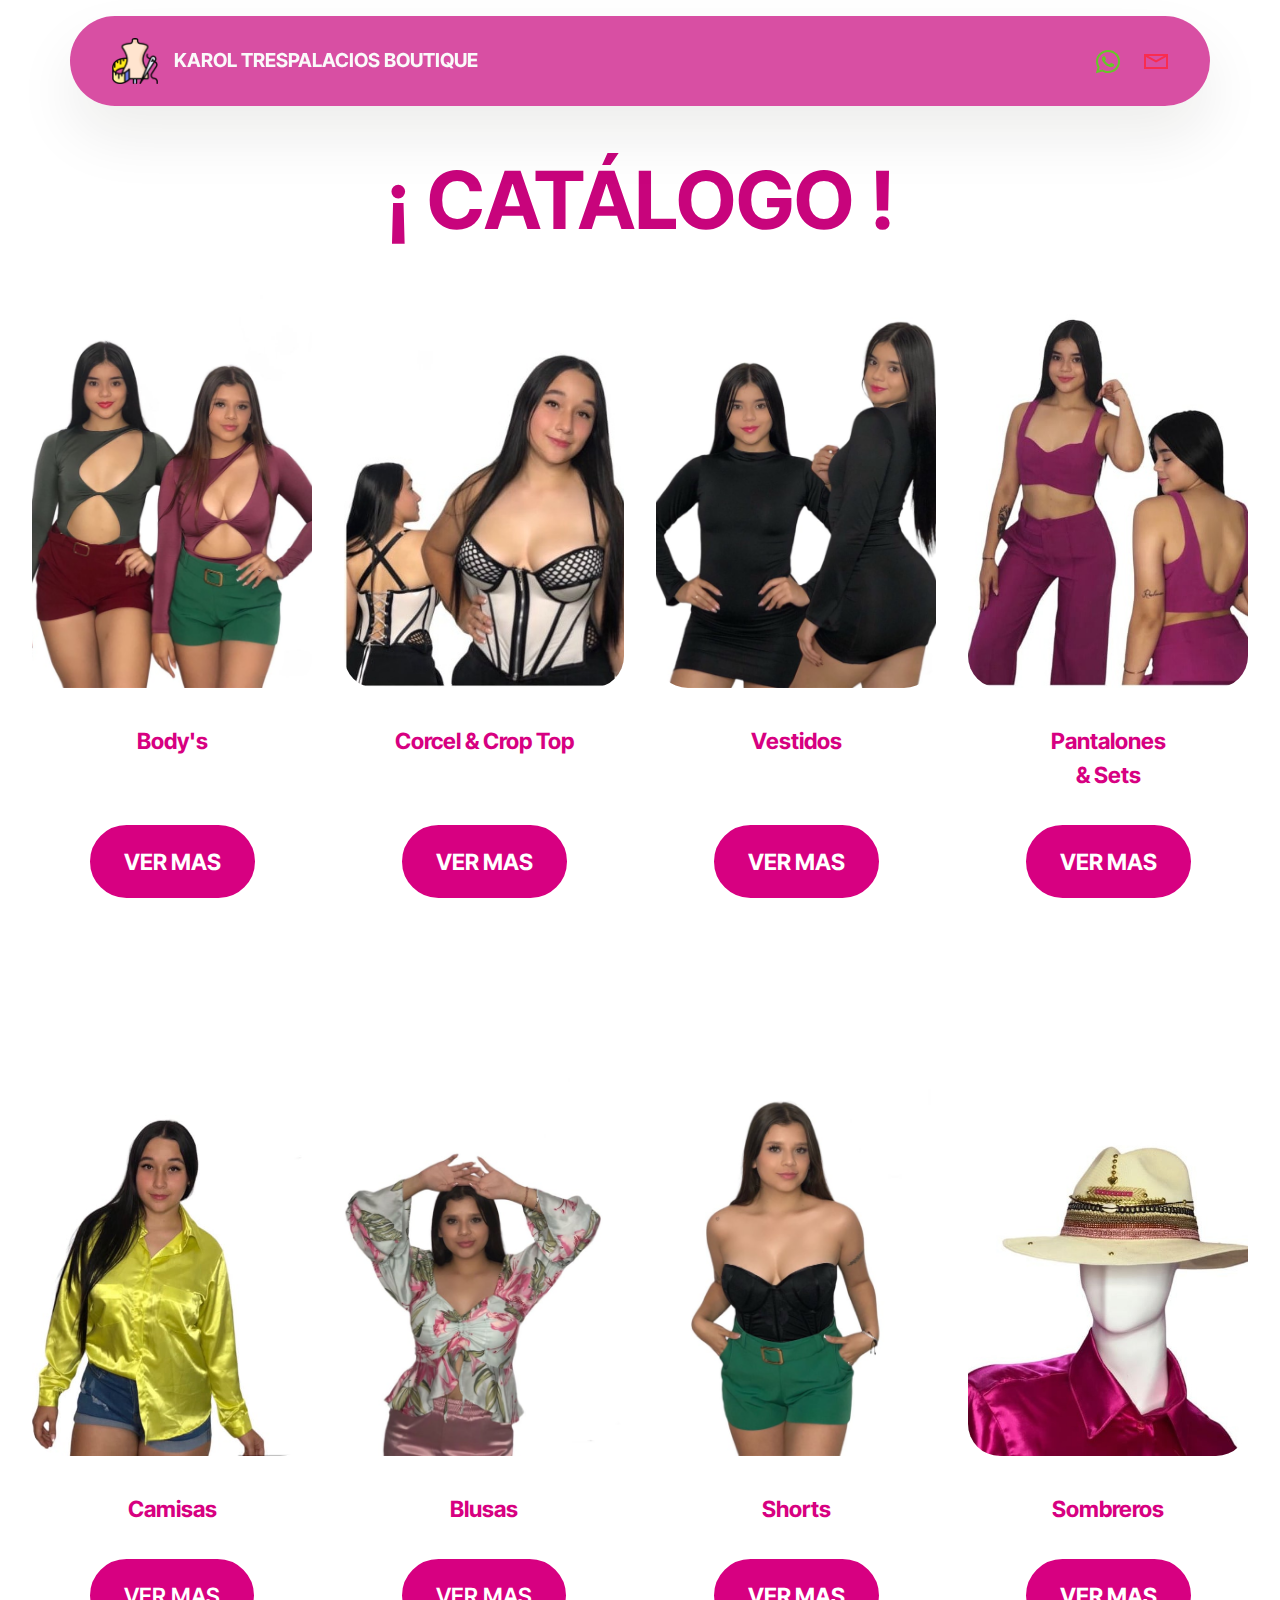
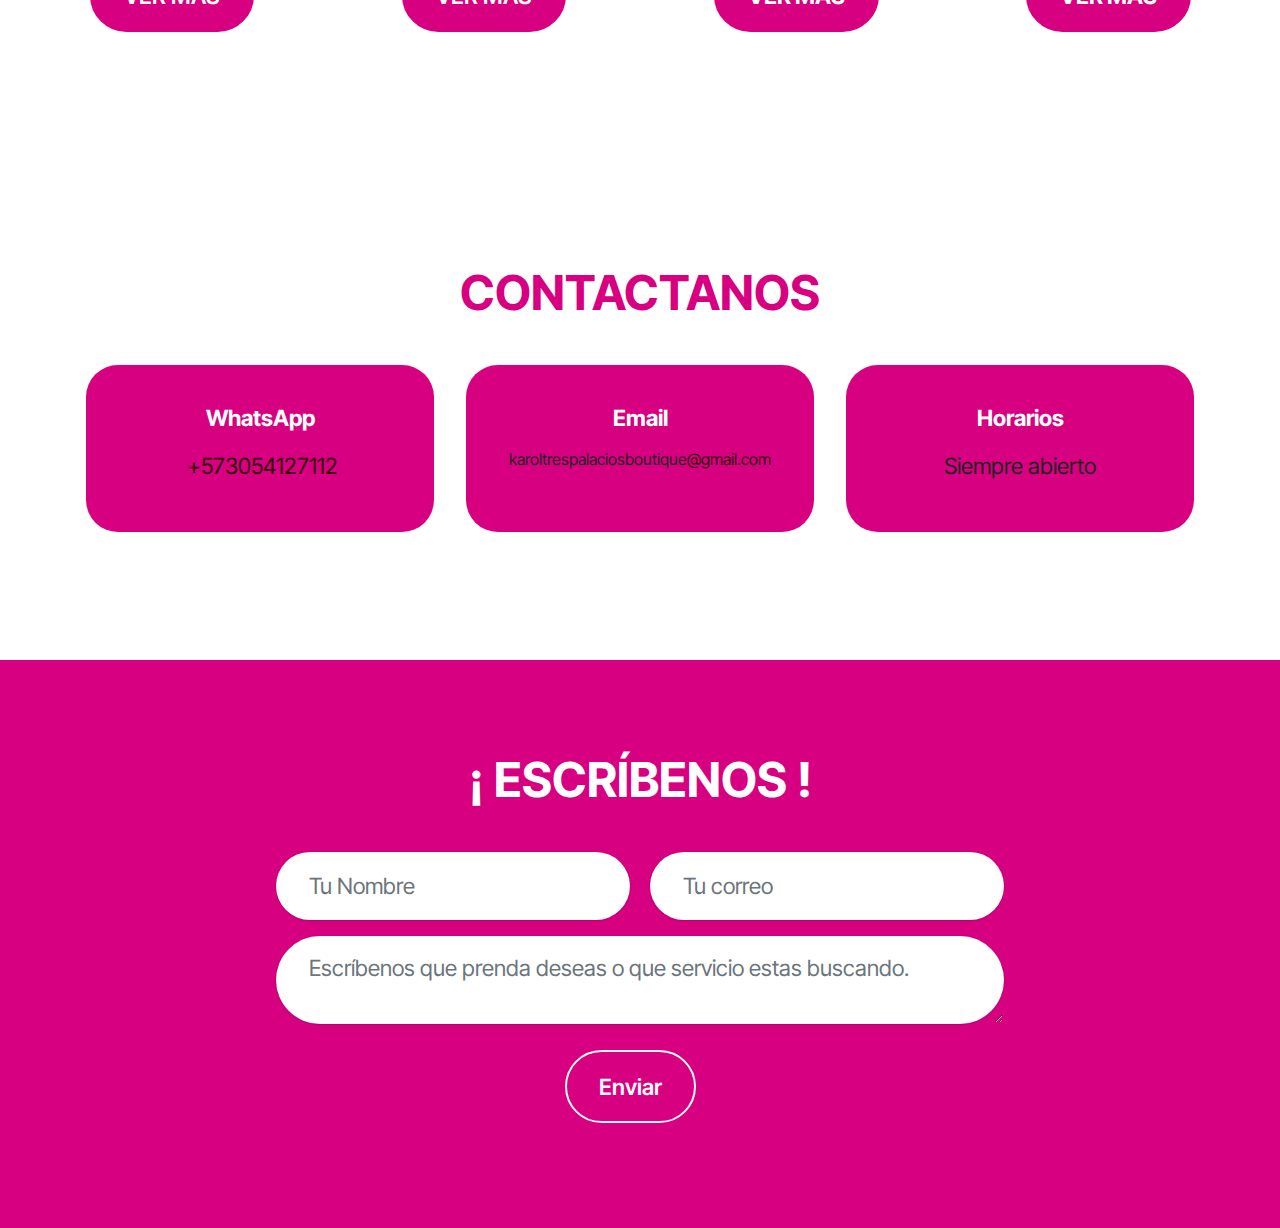
<file: index.html>
<!DOCTYPE html>
<html  >
<head>
  <!-- Site made with Mobirise Website Builder v5.9.0, https://mobirise.com -->
  <meta charset="UTF-8">
  <meta http-equiv="X-UA-Compatible" content="IE=edge">
  <meta name="generator" content="Mobirise v5.9.0, mobirise.com">
  <meta name="viewport" content="width=device-width, initial-scale=1, minimum-scale=1">
  <link rel="shortcut icon" href="assets/images/diseno-de-moda1-96x96.png" type="image/x-icon">
  <meta name="description" content="">
  
  
  <title>Catalogo</title>
  <link rel="stylesheet" href="assets/web/assets/mobirise-icons2/mobirise2.css">
  <link rel="stylesheet" href="assets/bootstrap/css/bootstrap.min.css">
  <link rel="stylesheet" href="assets/bootstrap/css/bootstrap-grid.min.css">
  <link rel="stylesheet" href="assets/bootstrap/css/bootstrap-reboot.min.css">
  <link rel="stylesheet" href="assets/dropdown/css/style.css">
  <link rel="stylesheet" href="assets/socicon/css/styles.css">
  <link rel="stylesheet" href="assets/theme/css/style.css">
  <link rel="preload" href="https://fonts.googleapis.com/css?family=Inter+Tight:100,200,300,400,500,600,700,800,900,100i,200i,300i,400i,500i,600i,700i,800i,900i&display=swap" as="style" onload="this.onload=null;this.rel='stylesheet'">
  <noscript><link rel="stylesheet" href="https://fonts.googleapis.com/css?family=Inter+Tight:100,200,300,400,500,600,700,800,900,100i,200i,300i,400i,500i,600i,700i,800i,900i&display=swap"></noscript>
  <link rel="preload" as="style" href="assets/mobirise/css/mbr-additional.css"><link rel="stylesheet" href="assets/mobirise/css/mbr-additional.css" type="text/css">

  
  
  
</head>
<body>
  
  <section data-bs-version="5.1" class="menu menu2 cid-tLarE6m6v0" once="menu" id="menu02-1g">
	

	<nav class="navbar navbar-dropdown navbar-fixed-top navbar-expand-lg">
		<div class="container">
			<div class="navbar-brand">
				<span class="navbar-logo">
					<a href="https://mobiri.se">
						<img src="assets/images/diseno-de-moda1-96x96.png" alt="Mobirise Website Builder" style="height: 2.9rem;">
					</a>
				</span>
				<span class="navbar-caption-wrap"><a class="navbar-caption text-white display-4" href="index.html">KAROL TRESPALACIOS BOUTIQUE</a></span>
			</div>
			<button class="navbar-toggler" type="button" data-toggle="collapse" data-bs-toggle="collapse" data-target="#navbarSupportedContent" data-bs-target="#navbarSupportedContent" aria-controls="navbarNavAltMarkup" aria-expanded="false" aria-label="Toggle navigation">
				<div class="hamburger">
					<span></span>
					<span></span>
					<span></span>
					<span></span>
				</div>
			</button>
			<div class="collapse navbar-collapse" id="navbarSupportedContent">
				
				<div class="icons-menu">
					<a class="iconfont-wrapper" href="https://wa.me/573054127112">
						<span class="p-2 mbr-iconfont socicon-whatsapp socicon" style="color: rgb(102, 199, 40); fill: rgb(102, 199, 40);"></span>
					</a>
					<a class="iconfont-wrapper" href="mailto:karoltrespalaciosboutique@gmail.com">
						<span class="p-2 mbr-iconfont mobi-mbri-letter mobi-mbri" style="color: rgb(249, 44, 80); fill: rgb(249, 44, 80);"></span>
					</a>
					
					
				</div>
				
			</div>
		</div>
	</nav>
</section>

<section data-bs-version="5.1" class="features1 cid-tL3QJE4JYd" id="features01-2">
  

  
  
  <div class="container-fluid">
    <div class="row justify-content-center mb-5">
      <div class="col-12">
        <h3 class="mbr-section-title mbr-fonts-style align-center mb-0 display-1"><strong>¡ CATÁLOGO !</strong></h3>
        
      </div>
    </div>
    <div class="row justify-content-center">
      <div class="col-sm-6 col-md-12 mb-3 mb-lg-0 col-lg-3">
        <div class="card-wrap card1">
          <div class="image-wrap">
            <img src="assets/images/whatsapp-image-2024-02-01-at-2.52.11-am-646x861.jpg" alt="Mobirise Website Builder">
            
          </div>
          <div class="content-wrap">
            <h5 class="mbr-card-title card-title1 mbr-fonts-style align-left mb-2 display-5"><strong>Body's</strong></h5>
            
            
            <div class="mbr-section-btn align-left content-footer"><a class="btn article-btn btn-success display-7" href="page1.html" target="_blank"><strong>VER MAS</strong></a></div>
          </div>
        </div>
      </div>

      <div class="col-sm-6 col-md-12 mb-3 mb-lg-0 col-lg-3">
        <div class="card-wrap card2">
          <div class="image-wrap">
            <img src="assets/images/whatsapp-image-2024-02-01-at-2.41.18-am-646x646.jpeg" alt="Corcel &amp; Crop Top">
            
          </div>
          <div class="content-wrap">
            <h5 class="mbr-card-title card-title2 mbr-fonts-style align-left mb-2 display-5"><strong>Corcel &amp; Crop Top</strong></h5>
            
            
            <div class="mbr-section-btn btn-section align-left content-footer"><a class="btn article-btn btn-success display-7" href="page2.html" target="_blank"><strong>VER MAS</strong></a></div>
          </div>
        </div>
      </div>
      <div class="col-sm-6 col-md-12 mb-3 mb-lg-0 col-lg-3">
        <div class="card-wrap card3">
          <div class="image-wrap">
            <img src="assets/images/whatsapp-image-2024-01-31-at-9.12.17-pm-646x861.jpg" alt="Mobirise Website Builder">
            
          </div>
          <div class="content-wrap">
            <h5 class="mbr-card-title card-title3 mbr-fonts-style align-left mb-2 display-5"><strong>Vestidos</strong></h5>
            
            
            <div class="mbr-section-btn btn-section align-left content-footer"><a class="btn article-btn btn-success display-7" href="page3.html" target="_blank"><strong>VER MAS</strong></a></div>
          </div>
        </div>
      </div>

      <div class="col-sm-6 col-md-12 col-lg-3">
        <div class="card-wrap card4">
          <div class="image-wrap">
            <img src="assets/images/whatsapp-image-2024-02-01-at-1.49.38-am-646x646.jpeg" alt="Mobirise Website Builder">
            
          </div>
          <div class="content-wrap">
            <h5 class="mbr-card-title card-title4 mbr-fonts-style align-left mb-2 display-5">
              <strong>Pantalones</strong><br><strong> &amp; Sets</strong></h5>
            
            
            <div class="mbr-section-btn btn-section align-left content-footer"><a class="btn article-btn btn-success display-7" href="page4.html" target="_blank"><strong>VER MAS</strong></a></div>
          </div>
        </div>
      </div>
    </div>
  </div>
</section>

<section data-bs-version="5.1" class="features1 cid-tL9RmTlZ8M" id="features01-s">
  

  
  
  <div class="container-fluid">
    <div class="row justify-content-center mb-5">
      
    </div>
    <div class="row justify-content-center">
      <div class="col-sm-6 col-md-12 mb-3 mb-lg-0 col-lg-3">
        <div class="card-wrap card1">
          <div class="image-wrap">
            <img src="assets/images/whatsapp-image-2024-01-31-at-11.47.50-pm-646x646.jpg" alt="Mobirise Website Builder">
            
          </div>
          <div class="content-wrap">
            <h5 class="mbr-card-title card-title1 mbr-fonts-style align-left mb-2 display-5">
              <strong>Camisas</strong></h5>
            
            
            <div class="mbr-section-btn align-left content-footer"><a class="btn article-btn btn-success display-7" href="page2.html" target="_blank">VER MAS<strong></strong></a></div>
          </div>
        </div>
      </div>

      <div class="col-sm-6 col-md-12 mb-3 mb-lg-0 col-lg-3">
        <div class="card-wrap card2">
          <div class="image-wrap">
            <img src="assets/images/whatsapp-image-2024-02-01-at-12.36.43-am1-646x861.jpg" alt="Mobirise Website Builder">
            
          </div>
          <div class="content-wrap">
            <h5 class="mbr-card-title card-title2 mbr-fonts-style align-left mb-2 display-5"><strong>Blusas</strong></h5>
            
            
            <div class="mbr-section-btn btn-section align-left content-footer"><a class="btn article-btn btn-success display-7" href="page7.html" target="_blank">VER MAS<strong></strong></a></div>
          </div>
        </div>
      </div>
      <div class="col-sm-6 col-md-12 mb-3 mb-lg-0 col-lg-3">
        <div class="card-wrap card3">
          <div class="image-wrap">
            <img src="assets/images/whatsapp-image-2024-02-01-at-12.07.24-am-646x861.jpg" alt="Mobirise Website Builder">
            
          </div>
          <div class="content-wrap">
            <h5 class="mbr-card-title card-title3 mbr-fonts-style align-left mb-2 display-5"><strong>Shorts</strong></h5>
            
            
            <div class="mbr-section-btn btn-section align-left content-footer"><a class="btn article-btn btn-success display-7" href="https://mobiri.se"><strong>VER MAS</strong></a></div>
          </div>
        </div>
      </div>

      <div class="col-sm-6 col-md-12 col-lg-3">
        <div class="card-wrap card4">
          <div class="image-wrap">
            <img src="assets/images/whatsapp-image-2024-02-01-at-2.56.28-am-646x798.jpeg" alt="Mobirise Website Builder">
            
          </div>
          <div class="content-wrap">
            <h5 class="mbr-card-title card-title4 mbr-fonts-style align-left mb-2 display-5"><strong>Sombreros</strong></h5>
            
            
            <div class="mbr-section-btn btn-section align-left content-footer"><a class="btn article-btn btn-success display-7" href="page9.html" target="_blank"><strong>VER MAS</strong></a></div>
          </div>
        </div>
      </div>
    </div>
  </div>
</section>

<section data-bs-version="5.1" class="contacts01 cid-tL7MALr4fy" id="contacts01-n">
    

    
    
    <div class="container">
        <div class="mbr-section-head mb-5">
            <h3 class="mbr-section-title mbr-fonts-style align-center mb-0 display-2"><strong>CONTACTANOS</strong></h3>
            
        </div>
        <div class="row">
            <div class="item features-without-image col-12 col-md-4 active">
                <div class="item-wrapper">
                    <div class="text-wrapper">
                        <h6 class="card-title mbr-fonts-style mb-3 display-5">
                            <strong>WhatsApp</strong></h6>
                        <p class="mbr-text mbr-fonts-style display-7"><a href="https://wa.me/573054127112" class="text-info text-primary">&nbsp;+573054127112</a></p>
                    </div>
                </div>
            </div>
            <div class="item features-without-image col-12 col-md-4">
                <div class="item-wrapper">
                    <div class="text-wrapper">
                        <h6 class="card-title mbr-fonts-style mb-3 display-5">
                            <strong>Email</strong>
                        </h6>
                        <p class="mbr-text mbr-fonts-style display-4"></p><p><a href="mailto:karoltrespalaciosboutique@gmail.com" class="text-primary"></a>karoltrespalaciosboutique<a href="mailto:fashionseduction15@gmail.com" class="text-info">@gmail.com</a>
                        </p><p></p>
                    </div>
                </div>
            </div>
            
            <div class="item features-without-image col-12 col-md-4">
                <div class="item-wrapper">
                    <div class="text-wrapper">
                        <h6 class="card-title mbr-fonts-style mb-3 display-5">
                            <strong>Horarios</strong></h6>
                        <p class="mbr-text mbr-fonts-style display-7">Siempre abierto</p>
                    </div>
                </div>
            </div>
        </div>
    </div>
</section>

<section data-bs-version="5.1" class="form5 cid-tL7PTOkYcj" id="form02-p">
    
    
    <div class="container">
        <div class="mbr-section-head mb-5">
            <h3 class="mbr-section-title mbr-fonts-style align-center mb-0 display-2"><strong>¡ ESCRÍBENOS !</strong></h3>
            
        </div>
        <div class="row justify-content-center mt-4">
            <div class="col-lg-8 mx-auto mbr-form" data-form-type="formoid">
                <form action="https://mobirise.eu/" method="POST" class="mbr-form form-with-styler" data-form-title="Form Name"><input type="hidden" name="email" data-form-email="true" value="Kl7JScZzPA+1g5mqlnP4AvfKfeDINDrG7+cAVTitDK25tJdhy0/dLnAPWR/lQfK20/fkUC/HSitDTjj2/XsrmXTmDjh0h9vNcWOkr40w9XF5Og65jptvn2yKZRhOlOs=">
                    <div class="row">
                        <div hidden="hidden" data-form-alert="" class="alert alert-success col-12">¡Estaremos al tanto de tu pedido! Gracias por visitarnos.</div>
                        <div hidden="hidden" data-form-alert-danger="" class="alert alert-danger col-12">
                            Oops...! some problem!
                        </div>
                    </div>
                    <div class="dragArea row">
                        <div class="col-md col-sm-12 form-group mb-3" data-for="name">
                            <input type="text" name="name" placeholder="Tu Nombre" data-form-field="name" class="form-control" value="" id="name-form02-p">
                        </div>
                        <div class="col-md col-sm-12 form-group mb-3" data-for="email">
                            <input type="email" name="email" placeholder="Tu correo" data-form-field="email" class="form-control" value="" id="email-form02-p">
                        </div>
                        
                        <div class="col-12 form-group mb-3" data-for="textarea">
                            <textarea name="textarea" placeholder="Escríbenos que prenda deseas o que servicio estas buscando." data-form-field="textarea" class="form-control" id="textarea-form02-p"></textarea>
                        </div>
                        <div class="col-lg-12 col-md-12 col-sm-12 align-center mbr-section-btn"><button type="submit" class="btn btn-white-outline display-7">Enviar</button></div>
                    </div>
                </form>
            </div>
        </div>
    </div>
</section>


<script src="assets/bootstrap/js/bootstrap.bundle.min.js"></script>
  <script src="assets/smoothscroll/smooth-scroll.js"></script>
  <script src="assets/ytplayer/index.js"></script>
  <script src="assets/dropdown/js/navbar-dropdown.js"></script>
  <script src="assets/theme/js/script.js"></script>
  <script src="assets/formoid/formoid.min.js"></script>
  
  
  
</body>
</html>
</file>
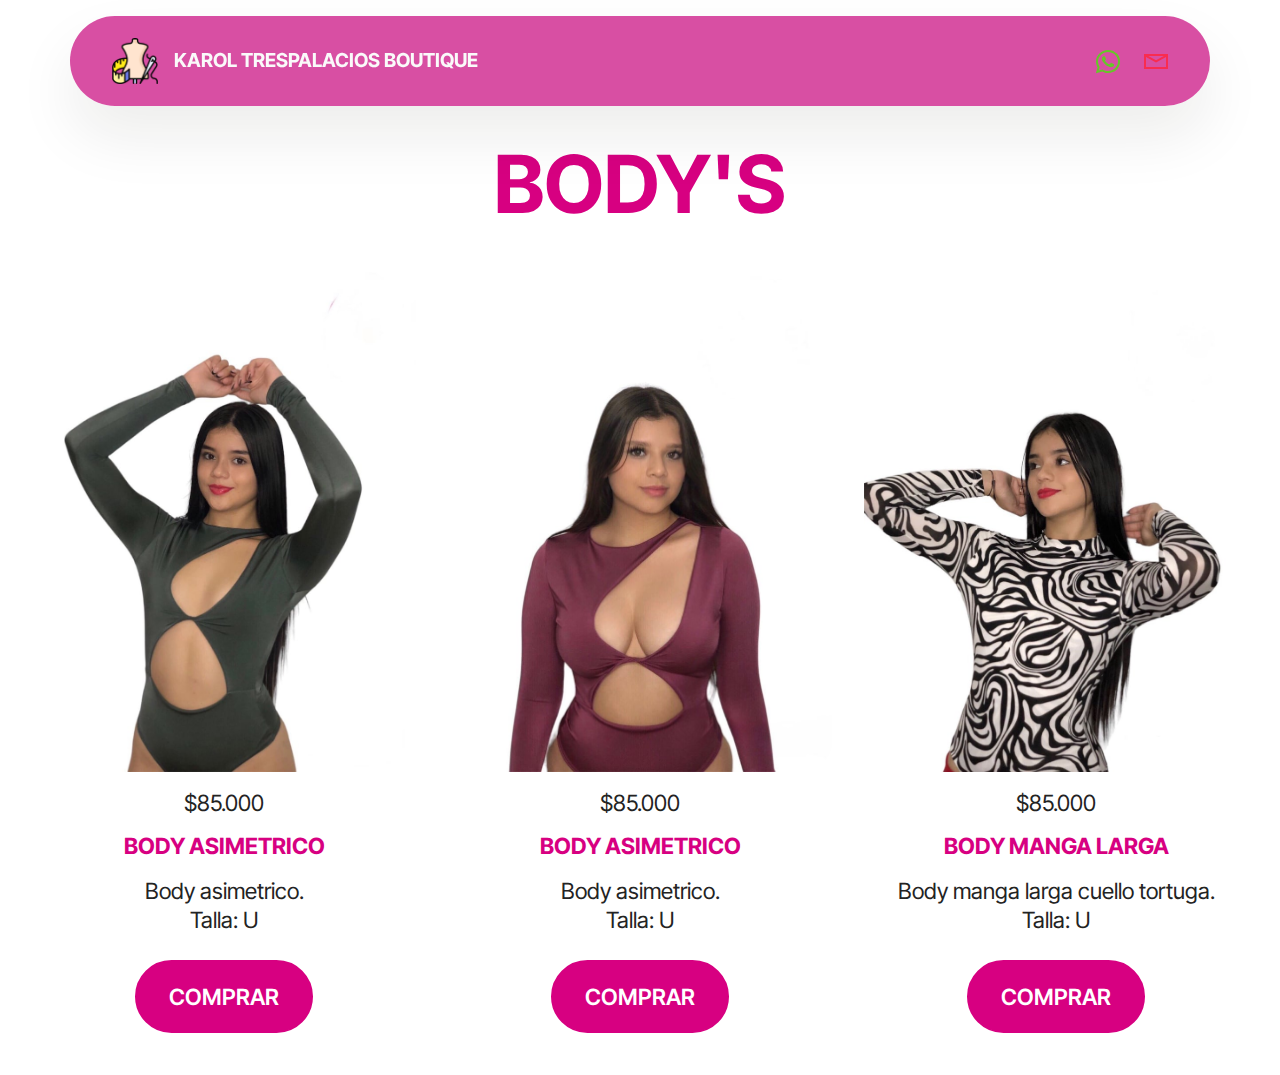
<file: page1.html>
<!DOCTYPE html>
<html  >
<head>
  <!-- Site made with Mobirise Website Builder v5.9.0, https://mobirise.com -->
  <meta charset="UTF-8">
  <meta http-equiv="X-UA-Compatible" content="IE=edge">
  <meta name="generator" content="Mobirise v5.9.0, mobirise.com">
  <meta name="viewport" content="width=device-width, initial-scale=1, minimum-scale=1">
  <link rel="shortcut icon" href="assets/images/diseno-de-moda1-96x96.png" type="image/x-icon">
  <meta name="description" content="">
  
  
  <title>Bodys</title>
  <link rel="stylesheet" href="assets/web/assets/mobirise-icons2/mobirise2.css">
  <link rel="stylesheet" href="assets/bootstrap/css/bootstrap.min.css">
  <link rel="stylesheet" href="assets/bootstrap/css/bootstrap-grid.min.css">
  <link rel="stylesheet" href="assets/bootstrap/css/bootstrap-reboot.min.css">
  <link rel="stylesheet" href="assets/dropdown/css/style.css">
  <link rel="stylesheet" href="assets/socicon/css/styles.css">
  <link rel="stylesheet" href="assets/theme/css/style.css">
  <link rel="preload" href="https://fonts.googleapis.com/css?family=Inter+Tight:100,200,300,400,500,600,700,800,900,100i,200i,300i,400i,500i,600i,700i,800i,900i&display=swap" as="style" onload="this.onload=null;this.rel='stylesheet'">
  <noscript><link rel="stylesheet" href="https://fonts.googleapis.com/css?family=Inter+Tight:100,200,300,400,500,600,700,800,900,100i,200i,300i,400i,500i,600i,700i,800i,900i&display=swap"></noscript>
  <link rel="preload" as="style" href="assets/mobirise/css/mbr-additional.css"><link rel="stylesheet" href="assets/mobirise/css/mbr-additional.css" type="text/css">

  
  
  
</head>
<body>
  
  <section data-bs-version="5.1" class="menu menu2 cid-tLarE6m6v0" once="menu" id="menu02-1g">
	

	<nav class="navbar navbar-dropdown navbar-fixed-top navbar-expand-lg">
		<div class="container">
			<div class="navbar-brand">
				<span class="navbar-logo">
					<a href="https://mobiri.se">
						<img src="assets/images/diseno-de-moda1-96x96.png" alt="Mobirise Website Builder" style="height: 2.9rem;">
					</a>
				</span>
				<span class="navbar-caption-wrap"><a class="navbar-caption text-white display-4" href="index.html">KAROL TRESPALACIOS BOUTIQUE</a></span>
			</div>
			<button class="navbar-toggler" type="button" data-toggle="collapse" data-bs-toggle="collapse" data-target="#navbarSupportedContent" data-bs-target="#navbarSupportedContent" aria-controls="navbarNavAltMarkup" aria-expanded="false" aria-label="Toggle navigation">
				<div class="hamburger">
					<span></span>
					<span></span>
					<span></span>
					<span></span>
				</div>
			</button>
			<div class="collapse navbar-collapse" id="navbarSupportedContent">
				
				<div class="icons-menu">
					<a class="iconfont-wrapper" href="https://wa.me/573054127112">
						<span class="p-2 mbr-iconfont socicon-whatsapp socicon" style="color: rgb(102, 199, 40); fill: rgb(102, 199, 40);"></span>
					</a>
					<a class="iconfont-wrapper" href="mailto:karoltrespalaciosboutique@gmail.com">
						<span class="p-2 mbr-iconfont mobi-mbri-letter mobi-mbri" style="color: rgb(249, 44, 80); fill: rgb(249, 44, 80);"></span>
					</a>
					
					
				</div>
				
			</div>
		</div>
	</nav>
</section>

<section data-bs-version="5.1" class="features03 cid-tL7AKaf10u" id="features03-f">
	
	
	<div class="container-fluid">
		<div class="mbr-section-head mb-5">
			<h4 class="mbr-section-title mbr-fonts-style align-center mb-0 display-1">
				<strong>BODY'S</strong></h4>
			
		</div>
		<div class="row">
			<div class="item features-image col-12 col-md-6 col-lg-4 active">
				<div class="item-wrapper">
					<div class="item-img mb-3">
						<img src="assets/images/whatsapp-image-2024-02-01-at-2.48.37-am-883x1127.jpg" alt="Mobirise Website Builder" title="">
					</div>
					<div class="item-content align-left">
						<h5 class="item-title mbr-fonts-style mt-0 mb-3 display-7">$85.000</h5>
						<h6 class="item-subtitle mbr-fonts-style mb-3 display-5">
							<strong>BODY ASIMETRICO</strong></h6>
						<p class="mbr-text mbr-fonts-style mb-3 display-7">Body asimetrico.<br>Talla: U</p>
						<div class="mbr-section-btn item-footer"><a href="https://wa.me/573054127112" class="btn item-btn btn-success display-7">COMPRAR</a></div>
					</div>
				</div>
			</div>
			
			<div class="item features-image col-12 col-md-6 col-lg-4">
				<div class="item-wrapper">
					<div class="item-img mb-3">
						<img src="assets/images/whatsapp-image-2024-02-01-at-2.48.37-am1-883x1008.jpg" alt="Mobirise Website Builder" title="" data-slide-to="1" data-bs-slide-to="1">
					</div>
					<div class="item-content align-left">
						<h5 class="item-title mbr-fonts-style mb-3 mt-0 display-7">
							$85.000
						</h5>
						<h6 class="item-subtitle mbr-fonts-style mt-0 mb-3 display-5"><strong>BODY ASIMETRICO</strong></h6>
						<p class="mbr-text mbr-fonts-style mb-3 display-7">Body asimetrico.
<br>Talla: U<br>
						</p>
						<div class="mbr-section-btn item-footer"><a href="https://wa.me/573054127112" class="btn item-btn btn-success display-7">COMPRAR</a></div>
					</div>
				</div>
			</div><div class="item features-image col-12 col-md-6 col-lg-4">
				<div class="item-wrapper">
					<div class="item-img mb-3">
						<img src="assets/images/whatsapp-image-2024-02-01-at-2.48.36-am-883x1177.jpg" alt="Mobirise Website Builder" title="" data-slide-to="2" data-bs-slide-to="2">
					</div>
					<div class="item-content align-left">
						<h5 class="item-title mbr-fonts-style mb-3 mt-0 display-7">
							$85.000
						</h5>
						<h6 class="item-subtitle mbr-fonts-style mb-3 display-5">
							<strong>BODY MANGA LARGA</strong></h6>
						<p class="mbr-text mbr-fonts-style mb-3 display-7">
							Body manga larga cuello tortuga.<br>Talla: U</p>
						<div class="mbr-section-btn item-footer"><a href="https://wa.me/573054127112" class="btn item-btn btn-success display-7">COMPRAR</a></div>
					</div>
				</div>
			</div>
			
		</div>
	</div>
</section>


<script src="assets/bootstrap/js/bootstrap.bundle.min.js"></script>
  <script src="assets/smoothscroll/smooth-scroll.js"></script>
  <script src="assets/ytplayer/index.js"></script>
  <script src="assets/dropdown/js/navbar-dropdown.js"></script>
  <script src="assets/theme/js/script.js"></script>
  
  
  
</body>
</html>
</file>
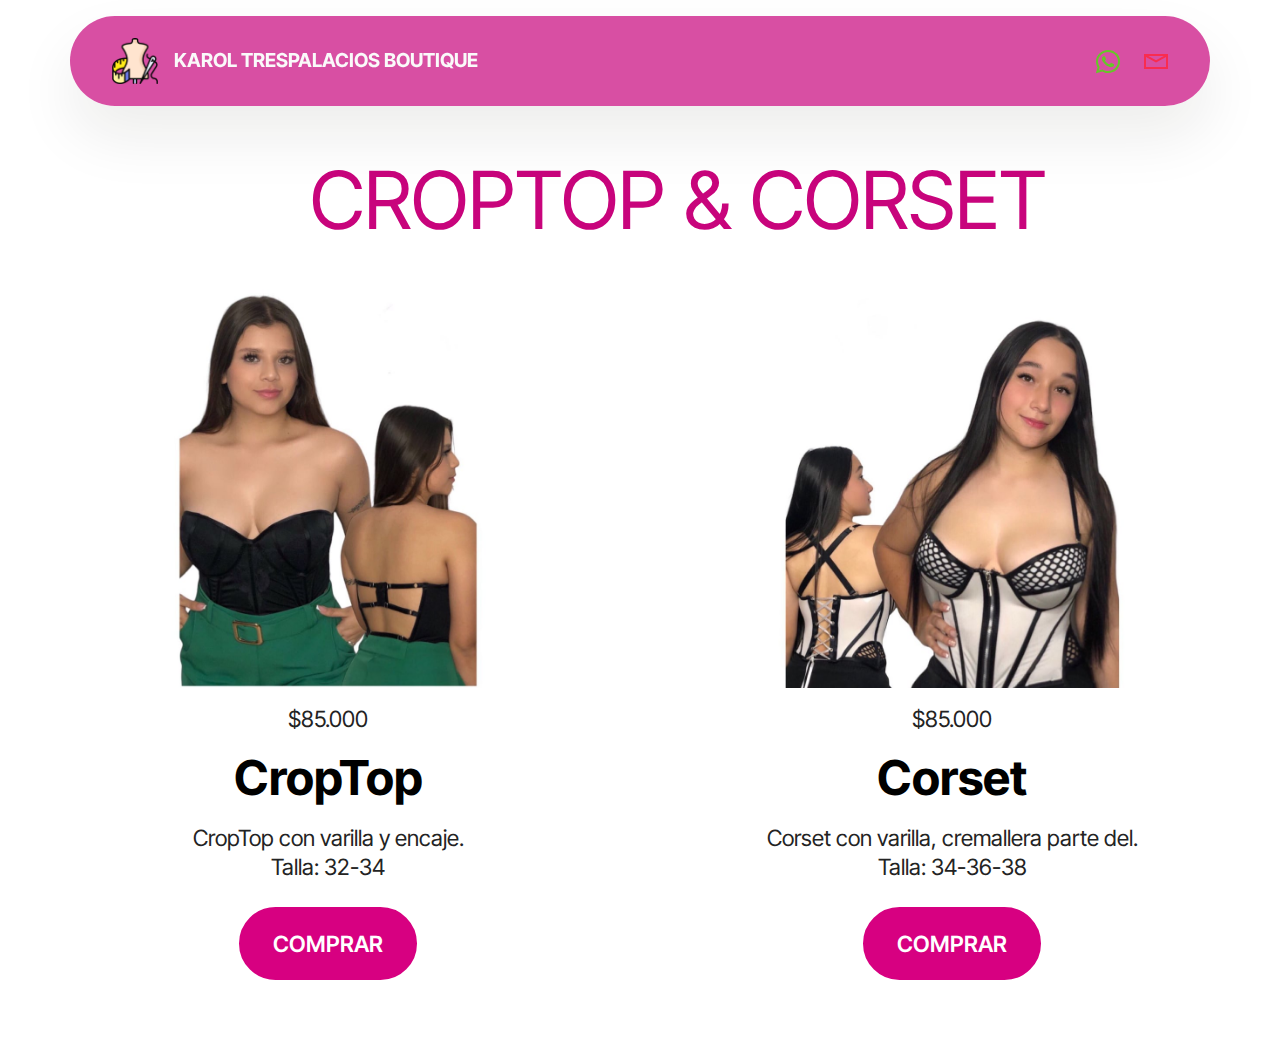
<file: page2.html>
<!DOCTYPE html>
<html  >
<head>
  <!-- Site made with Mobirise Website Builder v5.9.0, https://mobirise.com -->
  <meta charset="UTF-8">
  <meta http-equiv="X-UA-Compatible" content="IE=edge">
  <meta name="generator" content="Mobirise v5.9.0, mobirise.com">
  <meta name="viewport" content="width=device-width, initial-scale=1, minimum-scale=1">
  <link rel="shortcut icon" href="assets/images/diseno-de-moda1-96x96.png" type="image/x-icon">
  <meta name="description" content="">
  
  
  <title>Croptop y corset</title>
  <link rel="stylesheet" href="assets/web/assets/mobirise-icons2/mobirise2.css">
  <link rel="stylesheet" href="assets/bootstrap/css/bootstrap.min.css">
  <link rel="stylesheet" href="assets/bootstrap/css/bootstrap-grid.min.css">
  <link rel="stylesheet" href="assets/bootstrap/css/bootstrap-reboot.min.css">
  <link rel="stylesheet" href="assets/dropdown/css/style.css">
  <link rel="stylesheet" href="assets/socicon/css/styles.css">
  <link rel="stylesheet" href="assets/theme/css/style.css">
  <link rel="preload" href="https://fonts.googleapis.com/css?family=Inter+Tight:100,200,300,400,500,600,700,800,900,100i,200i,300i,400i,500i,600i,700i,800i,900i&display=swap" as="style" onload="this.onload=null;this.rel='stylesheet'">
  <noscript><link rel="stylesheet" href="https://fonts.googleapis.com/css?family=Inter+Tight:100,200,300,400,500,600,700,800,900,100i,200i,300i,400i,500i,600i,700i,800i,900i&display=swap"></noscript>
  <link rel="preload" as="style" href="assets/mobirise/css/mbr-additional.css"><link rel="stylesheet" href="assets/mobirise/css/mbr-additional.css" type="text/css">

  
  
  
</head>
<body>
  
  <section data-bs-version="5.1" class="menu menu2 cid-tLarE6m6v0" once="menu" id="menu02-1g">
	

	<nav class="navbar navbar-dropdown navbar-fixed-top navbar-expand-lg">
		<div class="container">
			<div class="navbar-brand">
				<span class="navbar-logo">
					<a href="https://mobiri.se">
						<img src="assets/images/diseno-de-moda1-96x96.png" alt="Mobirise Website Builder" style="height: 2.9rem;">
					</a>
				</span>
				<span class="navbar-caption-wrap"><a class="navbar-caption text-white display-4" href="index.html">KAROL TRESPALACIOS BOUTIQUE</a></span>
			</div>
			<button class="navbar-toggler" type="button" data-toggle="collapse" data-bs-toggle="collapse" data-target="#navbarSupportedContent" data-bs-target="#navbarSupportedContent" aria-controls="navbarNavAltMarkup" aria-expanded="false" aria-label="Toggle navigation">
				<div class="hamburger">
					<span></span>
					<span></span>
					<span></span>
					<span></span>
				</div>
			</button>
			<div class="collapse navbar-collapse" id="navbarSupportedContent">
				
				<div class="icons-menu">
					<a class="iconfont-wrapper" href="https://wa.me/573054127112">
						<span class="p-2 mbr-iconfont socicon-whatsapp socicon" style="color: rgb(102, 199, 40); fill: rgb(102, 199, 40);"></span>
					</a>
					<a class="iconfont-wrapper" href="mailto:karoltrespalaciosboutique@gmail.com">
						<span class="p-2 mbr-iconfont mobi-mbri-letter mobi-mbri" style="color: rgb(249, 44, 80); fill: rgb(249, 44, 80);"></span>
					</a>
					
					
				</div>
				
			</div>
		</div>
	</nav>
</section>

<section data-bs-version="5.1" class="features03 cid-u31cZ1rvbb" id="features03-1m">
	
	
	<div class="container-fluid">
		<div class="mbr-section-head mb-5">
			<h4 class="mbr-section-title mbr-fonts-style align-center mb-0 display-1"><p>
				&nbsp; &nbsp; CROPTOP &amp; CORSET<strong></strong></p></h4>
			
		</div>
		<div class="row">
			<div class="item features-image col-12 col-md-6 col-lg-6 active">
				<div class="item-wrapper">
					<div class="item-img mb-3">
						<img src="assets/images/whatsapp-image-2024-02-01-at-2.41.54-am-1357x1357.jpg" alt="Mobirise Website Builder" title="">
					</div>
					<div class="item-content align-left">
						<h5 class="item-title mbr-fonts-style mt-0 mb-3 display-7">
							$85.000</h5>
						<h6 class="item-subtitle mbr-fonts-style mb-3 display-2"><strong>CropTop</strong></h6>
						<p class="mbr-text mbr-fonts-style mb-3 display-7">
							CropTop con varilla y encaje.<br>Talla: 32-34</p>
						<div class="mbr-section-btn item-footer"><a href="https://wa.me/573054127112" class="btn item-btn btn-success display-7">COMPRAR</a></div>
					</div>
				</div>
			</div>
			<div class="item features-image col-12 col-md-6 col-lg-6">
				<div class="item-wrapper">
					<div class="item-img mb-3">
						<img src="assets/images/whatsapp-image-2024-02-01-at-2.41.18-am-1357x1357.jpg" alt="Mobirise Website Builder" title="" data-slide-to="1" data-bs-slide-to="1">
					</div>
					<div class="item-content align-left">
						<h5 class="item-title mbr-fonts-style mb-3 mt-0 display-7">
							$85.000</h5>
						<h6 class="item-subtitle mbr-fonts-style mb-3 display-2">
							<strong>Corset</strong></h6>
						<p class="mbr-text mbr-fonts-style mb-3 display-7">
							Corset con varilla, cremallera parte del.<br>Talla: 34-36-38</p>
						<div class="mbr-section-btn item-footer"><a href="https://wa.me/573054127112" class="btn item-btn btn-success display-7">COMPRAR</a></div>
					</div>
				</div>
			</div>
			
			
		</div>
	</div>
</section>


<script src="assets/bootstrap/js/bootstrap.bundle.min.js"></script>
  <script src="assets/smoothscroll/smooth-scroll.js"></script>
  <script src="assets/ytplayer/index.js"></script>
  <script src="assets/dropdown/js/navbar-dropdown.js"></script>
  <script src="assets/theme/js/script.js"></script>
  
  
  
</body>
</html>
</file>
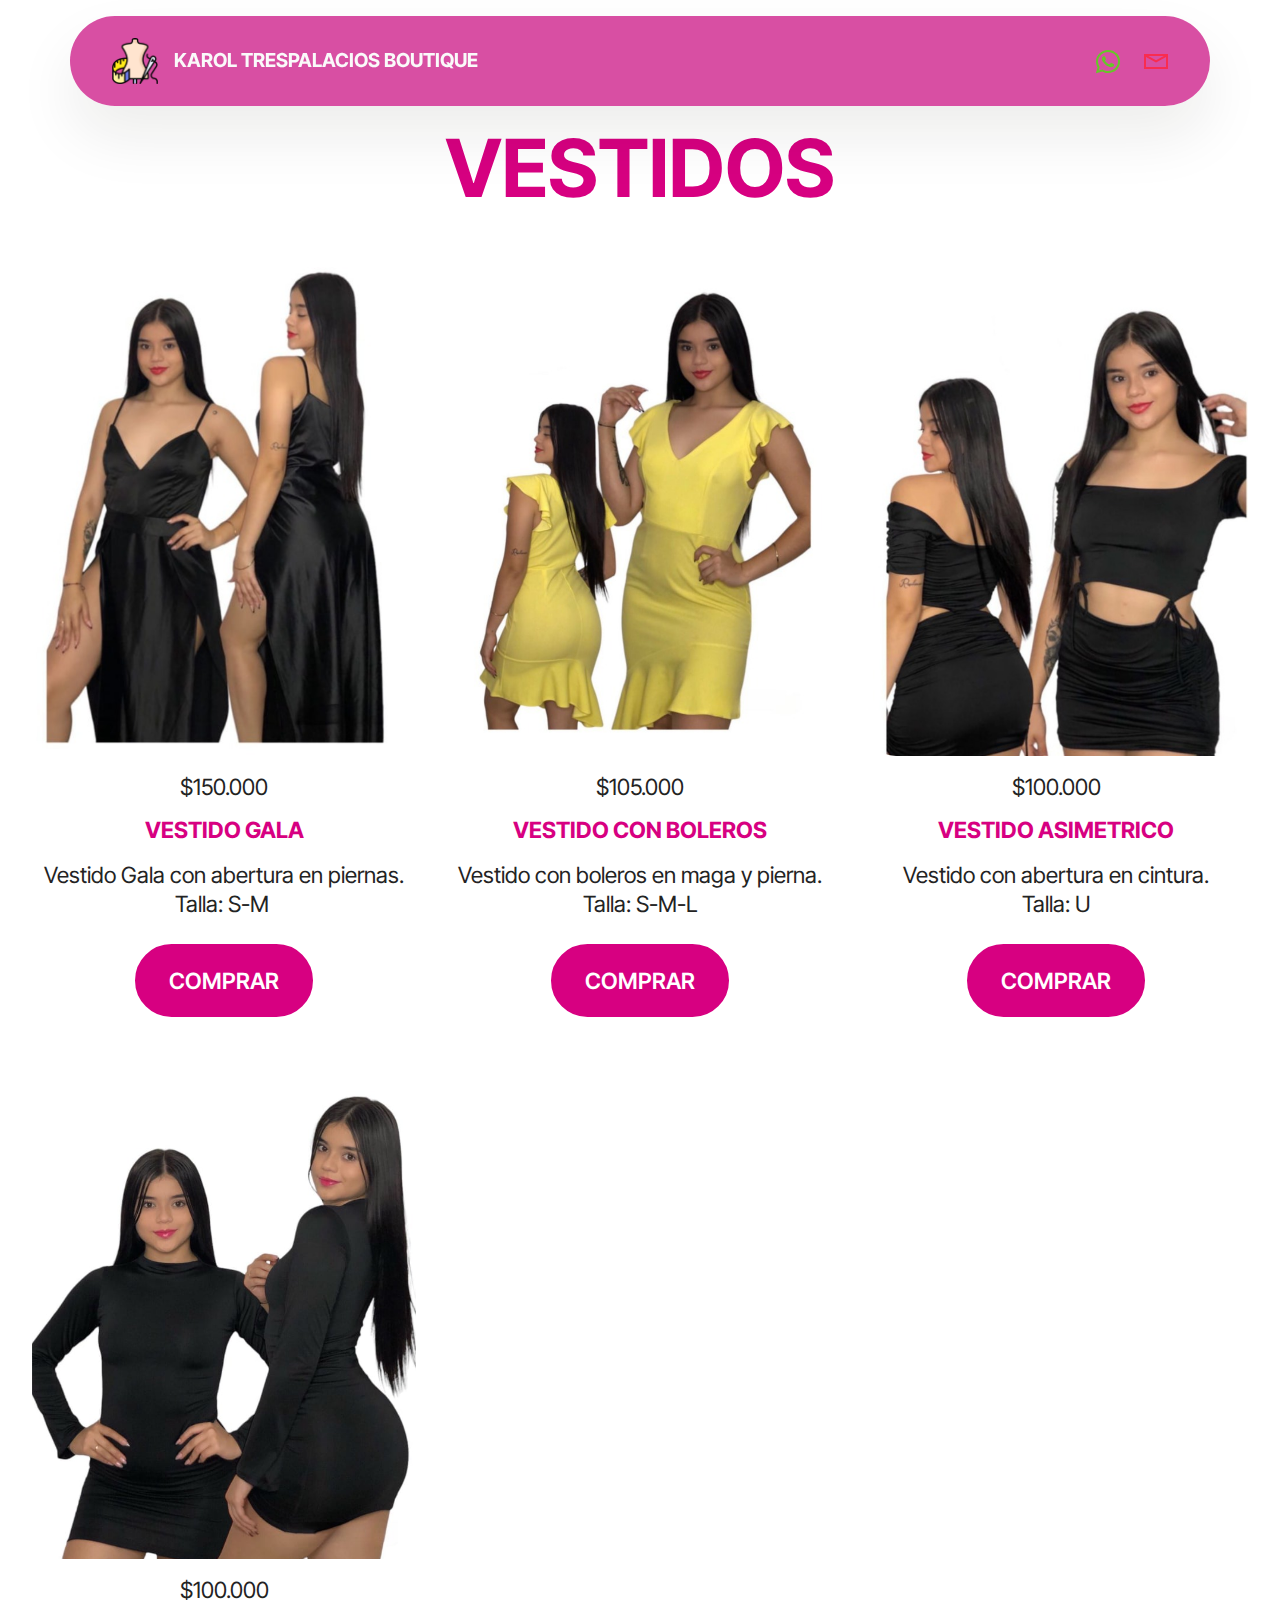
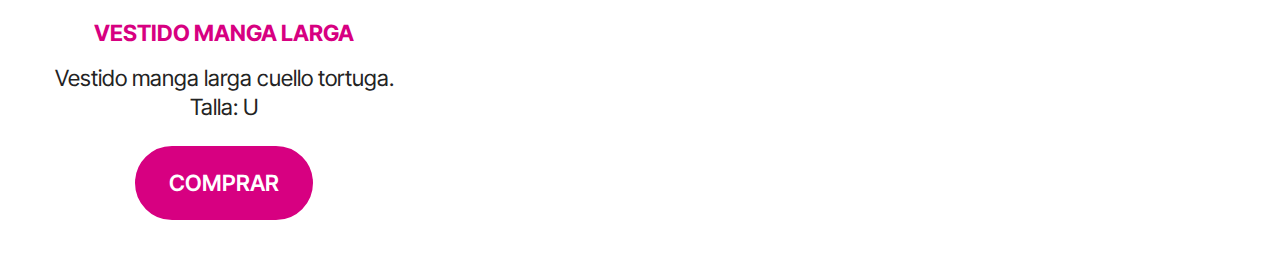
<file: page3.html>
<!DOCTYPE html>
<html  >
<head>
  <!-- Site made with Mobirise Website Builder v5.9.0, https://mobirise.com -->
  <meta charset="UTF-8">
  <meta http-equiv="X-UA-Compatible" content="IE=edge">
  <meta name="generator" content="Mobirise v5.9.0, mobirise.com">
  <meta name="viewport" content="width=device-width, initial-scale=1, minimum-scale=1">
  <link rel="shortcut icon" href="assets/images/diseno-de-moda1-96x96.png" type="image/x-icon">
  <meta name="description" content="">
  
  
  <title>Vestidos</title>
  <link rel="stylesheet" href="assets/web/assets/mobirise-icons2/mobirise2.css">
  <link rel="stylesheet" href="assets/bootstrap/css/bootstrap.min.css">
  <link rel="stylesheet" href="assets/bootstrap/css/bootstrap-grid.min.css">
  <link rel="stylesheet" href="assets/bootstrap/css/bootstrap-reboot.min.css">
  <link rel="stylesheet" href="assets/dropdown/css/style.css">
  <link rel="stylesheet" href="assets/socicon/css/styles.css">
  <link rel="stylesheet" href="assets/theme/css/style.css">
  <link rel="preload" href="https://fonts.googleapis.com/css?family=Inter+Tight:100,200,300,400,500,600,700,800,900,100i,200i,300i,400i,500i,600i,700i,800i,900i&display=swap" as="style" onload="this.onload=null;this.rel='stylesheet'">
  <noscript><link rel="stylesheet" href="https://fonts.googleapis.com/css?family=Inter+Tight:100,200,300,400,500,600,700,800,900,100i,200i,300i,400i,500i,600i,700i,800i,900i&display=swap"></noscript>
  <link rel="preload" as="style" href="assets/mobirise/css/mbr-additional.css"><link rel="stylesheet" href="assets/mobirise/css/mbr-additional.css" type="text/css">

  
  
  
</head>
<body>
  
  <section data-bs-version="5.1" class="menu menu2 cid-tLarE6m6v0" once="menu" id="menu02-1g">
	

	<nav class="navbar navbar-dropdown navbar-fixed-top navbar-expand-lg">
		<div class="container">
			<div class="navbar-brand">
				<span class="navbar-logo">
					<a href="https://mobiri.se">
						<img src="assets/images/diseno-de-moda1-96x96.png" alt="Mobirise Website Builder" style="height: 2.9rem;">
					</a>
				</span>
				<span class="navbar-caption-wrap"><a class="navbar-caption text-white display-4" href="index.html">KAROL TRESPALACIOS BOUTIQUE</a></span>
			</div>
			<button class="navbar-toggler" type="button" data-toggle="collapse" data-bs-toggle="collapse" data-target="#navbarSupportedContent" data-bs-target="#navbarSupportedContent" aria-controls="navbarNavAltMarkup" aria-expanded="false" aria-label="Toggle navigation">
				<div class="hamburger">
					<span></span>
					<span></span>
					<span></span>
					<span></span>
				</div>
			</button>
			<div class="collapse navbar-collapse" id="navbarSupportedContent">
				
				<div class="icons-menu">
					<a class="iconfont-wrapper" href="https://wa.me/573054127112">
						<span class="p-2 mbr-iconfont socicon-whatsapp socicon" style="color: rgb(102, 199, 40); fill: rgb(102, 199, 40);"></span>
					</a>
					<a class="iconfont-wrapper" href="mailto:karoltrespalaciosboutique@gmail.com">
						<span class="p-2 mbr-iconfont mobi-mbri-letter mobi-mbri" style="color: rgb(249, 44, 80); fill: rgb(249, 44, 80);"></span>
					</a>
					
					
				</div>
				
			</div>
		</div>
	</nav>
</section>

<section data-bs-version="5.1" class="features03 cid-tL7Iwk3pEP" id="features03-j">
	
	
	<div class="container-fluid">
		<div class="mbr-section-head mb-5">
			<h4 class="mbr-section-title mbr-fonts-style align-center mb-0 display-1">
				<strong>VESTIDOS</strong></h4>
			
		</div>
		<div class="row">
			<div class="item features-image col-12 col-md-6 col-lg-4 active">
				<div class="item-wrapper">
					<div class="item-img mb-3">
						<img src="assets/images/whatsapp-image-2024-02-01-at-2.14.00-am-883x883.jpeg" alt="Mobirise Website Builder" title="">
					</div>
					<div class="item-content align-left">
						<h5 class="item-title mbr-fonts-style mt-0 mb-3 display-7">
							$150.000</h5>
						<h6 class="item-subtitle mbr-fonts-style mb-3 display-5">
							<strong>VESTIDO GALA</strong></h6>
						<p class="mbr-text mbr-fonts-style mb-3 display-7">
							Vestido Gala con abertura en piernas.<br>Talla: S-M&nbsp;</p>
						<div class="mbr-section-btn item-footer"><a href="https://wa.me/573054127112" class="btn item-btn btn-success display-7">COMPRAR</a></div>
					</div>
				</div>
			</div>
			
			<div class="item features-image col-12 col-md-6 col-lg-4">
				<div class="item-wrapper">
					<div class="item-img mb-3">
						<img src="assets/images/whatsapp-image-2024-02-01-at-2.15.21-am-883x883.jpeg" alt="Mobirise Website Builder" title="" data-slide-to="1" data-bs-slide-to="1">
					</div>
					<div class="item-content align-left">
						<h5 class="item-title mbr-fonts-style mb-3 mt-0 display-7">
							$105.000</h5>
						<h6 class="item-subtitle mbr-fonts-style mt-0 mb-3 display-5">
							<strong>VESTIDO CON BOLEROS</strong></h6>
						<p class="mbr-text mbr-fonts-style mb-3 display-7">Vestido con boleros en maga y pierna.<br>Talla: S-M-L</p>
						<div class="mbr-section-btn item-footer"><a href="https://wa.me/573054127112" class="btn item-btn btn-success display-7">COMPRAR</a></div>
					</div>
				</div>
			</div><div class="item features-image col-12 col-md-6 col-lg-4">
				<div class="item-wrapper">
					<div class="item-img mb-3">
						<img src="assets/images/whatsapp-image-2024-02-01-at-2.26.19-am-883x883.jpeg" alt="Mobirise Website Builder" title="" data-slide-to="2" data-bs-slide-to="2">
					</div>
					<div class="item-content align-left">
						<h5 class="item-title mbr-fonts-style mb-3 mt-0 display-7">
							$100.000</h5>
						<h6 class="item-subtitle mbr-fonts-style mb-3 display-5">
							<strong>VESTIDO ASIMETRICO</strong></h6>
						<p class="mbr-text mbr-fonts-style mb-3 display-7">
							Vestido con abertura en cintura.<br>Talla: U</p>
						<div class="mbr-section-btn item-footer"><a href="https://wa.me/573054127112" class="btn item-btn btn-success display-7">COMPRAR</a></div>
					</div>
				</div>
			</div>
			<div class="item features-image col-12 col-md-6 col-lg-4">
				<div class="item-wrapper">
					<div class="item-img mb-3">
						<img src="assets/images/whatsapp-image-2024-01-31-at-9.12.17-pm-646x861.jpg" alt="Mobirise Website Builder" title="" data-slide-to="3" data-bs-slide-to="3">
					</div>
					<div class="item-content align-left">
						<h5 class="item-title mbr-fonts-style mb-3 mt-0 display-7">$100.000</h5>
						<h6 class="item-subtitle mbr-fonts-style mt-0 mb-3 display-5"><strong>VESTIDO MANGA LARGA</strong></h6>
						<p class="mbr-text mbr-fonts-style mb-3 display-7">
							Vestido manga larga cuello tortuga.<br>Talla: U</p>
						<div class="mbr-section-btn item-footer"><a href="https://wa.me/573054127112" class="btn item-btn btn-success display-7">COMPRAR</a></div>
					</div>
				</div>
			</div>
		</div>
	</div>
</section>


<script src="assets/bootstrap/js/bootstrap.bundle.min.js"></script>
  <script src="assets/smoothscroll/smooth-scroll.js"></script>
  <script src="assets/ytplayer/index.js"></script>
  <script src="assets/dropdown/js/navbar-dropdown.js"></script>
  <script src="assets/theme/js/script.js"></script>
  
  
  
</body>
</html>
</file>
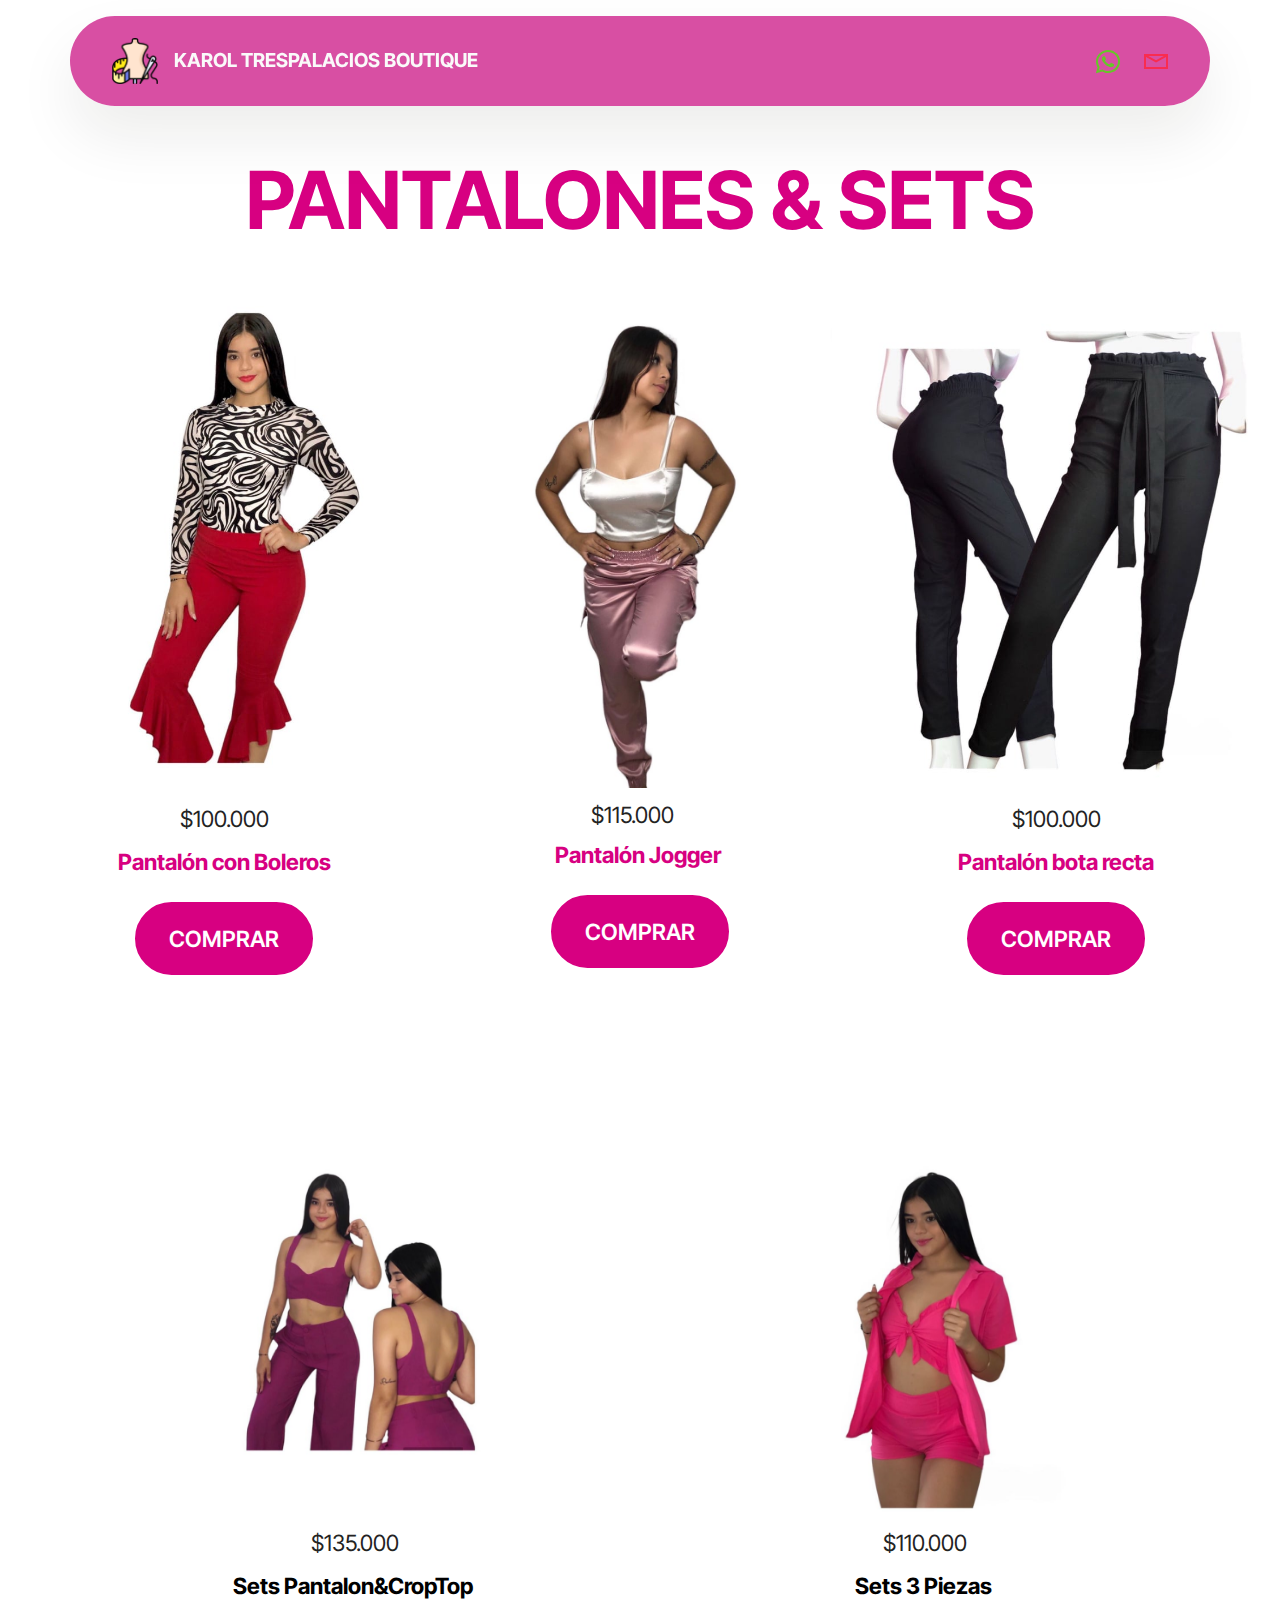
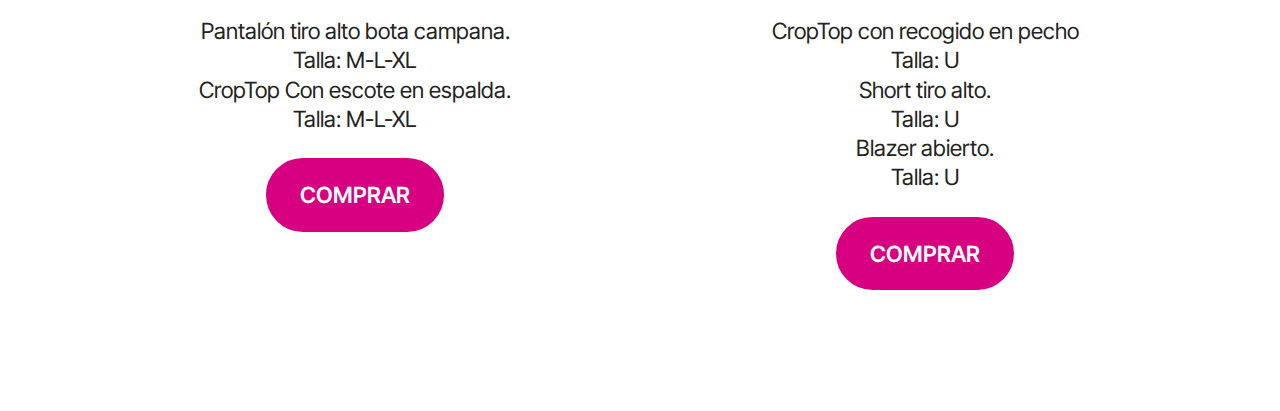
<file: page4.html>
<!DOCTYPE html>
<html  >
<head>
  <!-- Site made with Mobirise Website Builder v5.9.0, https://mobirise.com -->
  <meta charset="UTF-8">
  <meta http-equiv="X-UA-Compatible" content="IE=edge">
  <meta name="generator" content="Mobirise v5.9.0, mobirise.com">
  <meta name="viewport" content="width=device-width, initial-scale=1, minimum-scale=1">
  <link rel="shortcut icon" href="assets/images/diseno-de-moda1-96x96.png" type="image/x-icon">
  <meta name="description" content="">
  
  
  <title>Pantalones y Sets</title>
  <link rel="stylesheet" href="assets/web/assets/mobirise-icons2/mobirise2.css">
  <link rel="stylesheet" href="assets/bootstrap/css/bootstrap.min.css">
  <link rel="stylesheet" href="assets/bootstrap/css/bootstrap-grid.min.css">
  <link rel="stylesheet" href="assets/bootstrap/css/bootstrap-reboot.min.css">
  <link rel="stylesheet" href="assets/dropdown/css/style.css">
  <link rel="stylesheet" href="assets/socicon/css/styles.css">
  <link rel="stylesheet" href="assets/theme/css/style.css">
  <link rel="preload" href="https://fonts.googleapis.com/css?family=Inter+Tight:100,200,300,400,500,600,700,800,900,100i,200i,300i,400i,500i,600i,700i,800i,900i&display=swap" as="style" onload="this.onload=null;this.rel='stylesheet'">
  <noscript><link rel="stylesheet" href="https://fonts.googleapis.com/css?family=Inter+Tight:100,200,300,400,500,600,700,800,900,100i,200i,300i,400i,500i,600i,700i,800i,900i&display=swap"></noscript>
  <link rel="preload" as="style" href="assets/mobirise/css/mbr-additional.css"><link rel="stylesheet" href="assets/mobirise/css/mbr-additional.css" type="text/css">

  
  
  
</head>
<body>
  
  <section data-bs-version="5.1" class="menu menu2 cid-tLarE6m6v0" once="menu" id="menu02-1g">
	

	<nav class="navbar navbar-dropdown navbar-fixed-top navbar-expand-lg">
		<div class="container">
			<div class="navbar-brand">
				<span class="navbar-logo">
					<a href="https://mobiri.se">
						<img src="assets/images/diseno-de-moda1-96x96.png" alt="Mobirise Website Builder" style="height: 2.9rem;">
					</a>
				</span>
				<span class="navbar-caption-wrap"><a class="navbar-caption text-white display-4" href="index.html">KAROL TRESPALACIOS BOUTIQUE</a></span>
			</div>
			<button class="navbar-toggler" type="button" data-toggle="collapse" data-bs-toggle="collapse" data-target="#navbarSupportedContent" data-bs-target="#navbarSupportedContent" aria-controls="navbarNavAltMarkup" aria-expanded="false" aria-label="Toggle navigation">
				<div class="hamburger">
					<span></span>
					<span></span>
					<span></span>
					<span></span>
				</div>
			</button>
			<div class="collapse navbar-collapse" id="navbarSupportedContent">
				
				<div class="icons-menu">
					<a class="iconfont-wrapper" href="https://wa.me/573054127112">
						<span class="p-2 mbr-iconfont socicon-whatsapp socicon" style="color: rgb(102, 199, 40); fill: rgb(102, 199, 40);"></span>
					</a>
					<a class="iconfont-wrapper" href="mailto:karoltrespalaciosboutique@gmail.com">
						<span class="p-2 mbr-iconfont mobi-mbri-letter mobi-mbri" style="color: rgb(249, 44, 80); fill: rgb(249, 44, 80);"></span>
					</a>
					
					
				</div>
				
			</div>
		</div>
	</nav>
</section>

<section data-bs-version="5.1" class="features03 cid-tL7IDQZ3R9" id="features03-l">
	
	
	<div class="container-fluid">
		<div class="mbr-section-head mb-5">
			<h4 class="mbr-section-title mbr-fonts-style align-center mb-0 display-1">
				<strong>PANTALONES &amp; SETS</strong></h4>
			
		</div>
		<div class="row">
			
			<div class="item features-image col-12 col-md-6 col-lg-4 active">
				<div class="item-wrapper">
					<div class="item-img mb-3">
						<img src="assets/images/whatsapp-image-2024-02-01-at-1.43.01-am-883x883.jpg" alt="Mobirise Website Builder" title="" data-slide-to="1" data-bs-slide-to="1">
					</div>
					<div class="item-content align-left">
						<h5 class="item-title mbr-fonts-style mb-3 mt-0 display-7">
							$100.000</h5>
						<h6 class="item-subtitle mbr-fonts-style mb-3 display-5"><strong>Pantalón con Boleros</strong></h6>
						
						<div class="mbr-section-btn item-footer"><a href="https://wa.me/573054127112" class="btn item-btn btn-success display-7">COMPRAR</a></div>
					</div>
				</div>
			</div>
			<div class="item features-image col-12 col-md-6 col-lg-4">
				<div class="item-wrapper">
					<div class="item-img mb-3">
						<img src="assets/images/whatsapp-image-2024-02-01-at-2.10.34-am-883x1177.jpg" alt="Mobirise Website Builder" title="" data-slide-to="2" data-bs-slide-to="2">
					</div>
					<div class="item-content align-left">
						<h5 class="item-title mbr-fonts-style mb-3 mt-0 display-7"><p>
							$115.000&nbsp; &nbsp;</p></h5>
						<h6 class="item-subtitle mbr-fonts-style mt-0 mb-3 display-5"><strong>Pantalón Jogger&nbsp;</strong></h6>
						
						<div class="mbr-section-btn item-footer"><a href="https://wa.me/573054127112" class="btn item-btn btn-success display-7">COMPRAR</a></div>
					</div>
				</div>
			</div>
			<div class="item features-image col-12 col-md-6 col-lg-4">
				<div class="item-wrapper">
					<div class="item-img mb-3">
						<img src="assets/images/whatsapp-image-2024-02-01-at-1.56.27-am-883x883.jpg" alt="Mobirise Website Builder" title="" data-slide-to="3" data-bs-slide-to="3">
					</div>
					<div class="item-content align-left">
						<h5 class="item-title mbr-fonts-style mb-3 mt-0 display-7">
							$100.000</h5>
						<h6 class="item-subtitle mbr-fonts-style mt-0 mb-3 display-5">
							<strong>Pantalón bota recta</strong></h6>
						
						<div class="mbr-section-btn item-footer"><a href="https://wa.me/573054127112" class="btn item-btn btn-success display-7">COMPRAR</a></div>
					</div>
				</div>
			</div>
		</div>
	</div>
</section>

<section data-bs-version="5.1" class="features03 cid-u30ZRjiAAj" id="features03-1l">
	
	
	<div class="container">
		
		<div class="row">
			<div class="item features-image col-12 col-md-6 col-lg-6 active">
				<div class="item-wrapper">
					<div class="item-img mb-3">
						<img src="assets/images/whatsapp-image-2024-02-01-at-1.53.07-am-1256x1256.jpg" alt="Mobirise Website Builder" title="">
					</div>
					<div class="item-content align-left">
						<h5 class="item-title mbr-fonts-style mt-0 mb-3 display-7">
							$135.000</h5>
						<h6 class="item-subtitle mbr-fonts-style mb-3 display-5"><strong>Sets Pantalon&amp;CropTop&nbsp;</strong></h6>
						<p class="mbr-text mbr-fonts-style mb-3 display-7">Pantalón tiro alto bota campana.<br>Talla: M-L-XL<br>CropTop Con escote en espalda.<br>Talla: M-L-XL</p>
						<div class="mbr-section-btn item-footer"><a href="https://wa.me/573054127112" class="btn item-btn btn-success display-7">COMPRAR</a></div>
					</div>
				</div>
			</div>
			<div class="item features-image col-12 col-md-6 col-lg-6">
				<div class="item-wrapper">
					<div class="item-img mb-3">
						<img src="assets/images/whatsapp-image-2024-02-01-at-1.52.27-am-1256x1256.jpg" alt="Mobirise Website Builder" title="" data-slide-to="1" data-bs-slide-to="1">
					</div>
					<div class="item-content align-left">
						<h5 class="item-title mbr-fonts-style mb-3 mt-0 display-7">$110.000</h5>
						<h6 class="item-subtitle mbr-fonts-style mb-3 display-5"><strong>Sets 3 Piezas&nbsp;</strong></h6>
						<p class="mbr-text mbr-fonts-style mb-3 display-7">
							CropTop con recogido en pecho<br>Talla: U<br>Short tiro alto.<br>Talla: U<br>Blazer abierto.<br>Talla: U</p>
						<div class="mbr-section-btn item-footer"><a href="https://wa.me/573054127112" class="btn item-btn btn-success display-7">COMPRAR</a></div>
					</div>
				</div>
			</div>
			
			
		</div>
	</div>
</section>


<script src="assets/bootstrap/js/bootstrap.bundle.min.js"></script>
  <script src="assets/smoothscroll/smooth-scroll.js"></script>
  <script src="assets/ytplayer/index.js"></script>
  <script src="assets/dropdown/js/navbar-dropdown.js"></script>
  <script src="assets/theme/js/script.js"></script>
  
  
  
</body>
</html>
</file>
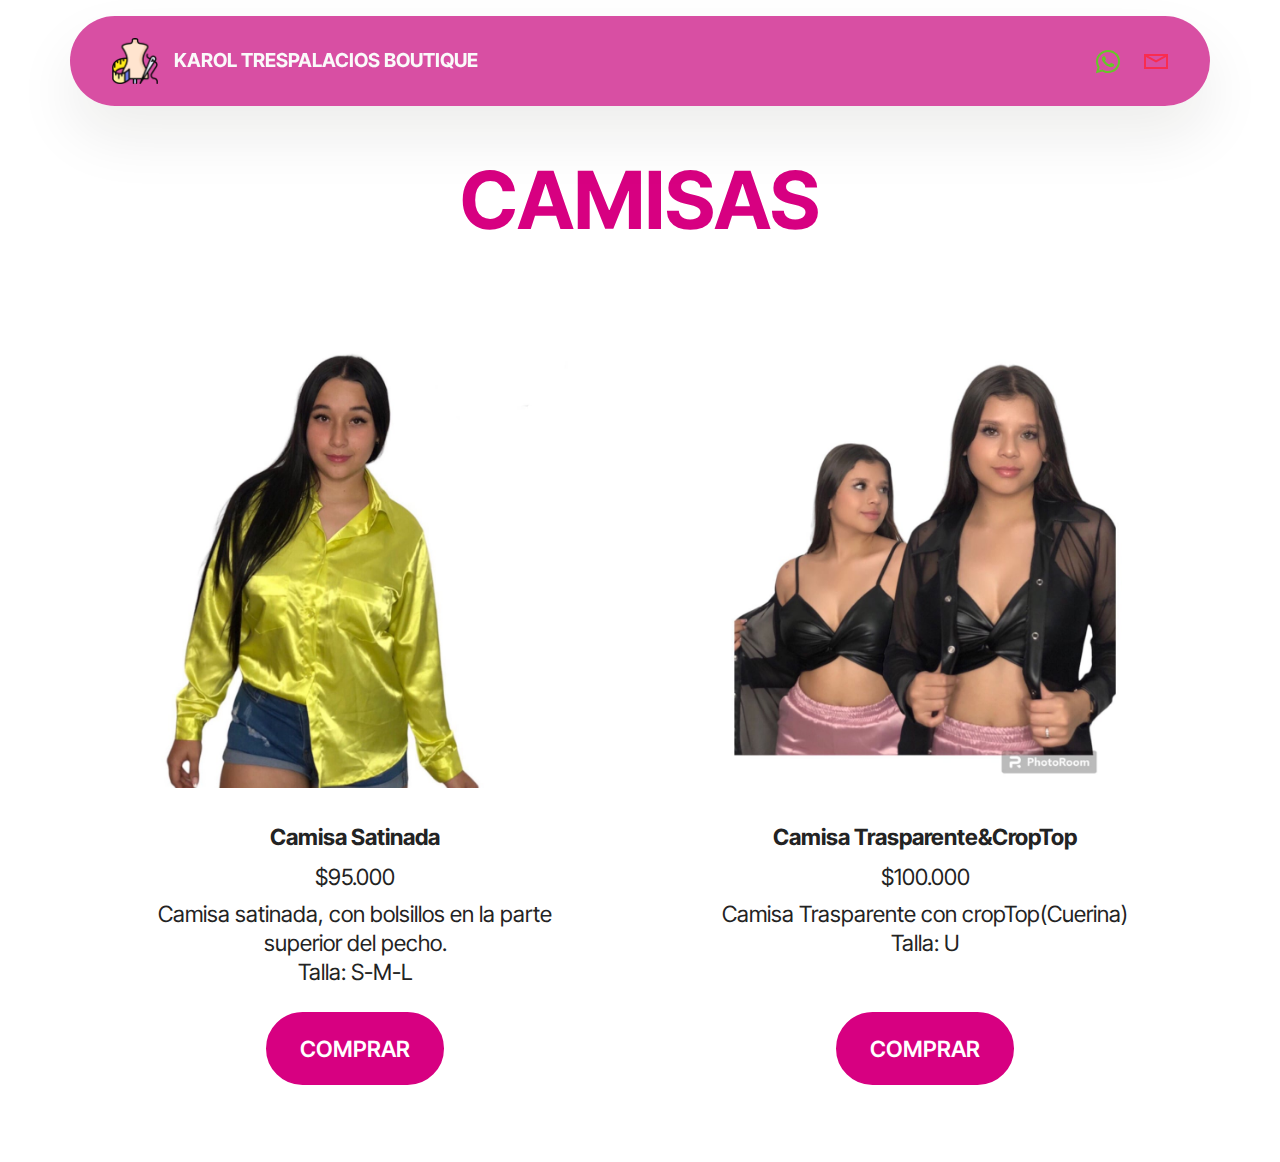
<file: page6.html>
<!DOCTYPE html>
<html  >
<head>
  <!-- Site made with Mobirise Website Builder v5.9.0, https://mobirise.com -->
  <meta charset="UTF-8">
  <meta http-equiv="X-UA-Compatible" content="IE=edge">
  <meta name="generator" content="Mobirise v5.9.0, mobirise.com">
  <meta name="viewport" content="width=device-width, initial-scale=1, minimum-scale=1">
  <link rel="shortcut icon" href="assets/images/diseno-de-moda1-96x96.png" type="image/x-icon">
  <meta name="description" content="">
  
  
  <title>Camisas</title>
  <link rel="stylesheet" href="assets/web/assets/mobirise-icons2/mobirise2.css">
  <link rel="stylesheet" href="assets/bootstrap/css/bootstrap.min.css">
  <link rel="stylesheet" href="assets/bootstrap/css/bootstrap-grid.min.css">
  <link rel="stylesheet" href="assets/bootstrap/css/bootstrap-reboot.min.css">
  <link rel="stylesheet" href="assets/dropdown/css/style.css">
  <link rel="stylesheet" href="assets/socicon/css/styles.css">
  <link rel="stylesheet" href="assets/theme/css/style.css">
  <link rel="preload" href="https://fonts.googleapis.com/css?family=Inter+Tight:100,200,300,400,500,600,700,800,900,100i,200i,300i,400i,500i,600i,700i,800i,900i&display=swap" as="style" onload="this.onload=null;this.rel='stylesheet'">
  <noscript><link rel="stylesheet" href="https://fonts.googleapis.com/css?family=Inter+Tight:100,200,300,400,500,600,700,800,900,100i,200i,300i,400i,500i,600i,700i,800i,900i&display=swap"></noscript>
  <link rel="preload" as="style" href="assets/mobirise/css/mbr-additional.css"><link rel="stylesheet" href="assets/mobirise/css/mbr-additional.css" type="text/css">

  
  
  
</head>
<body>
  
  <section data-bs-version="5.1" class="menu menu2 cid-tLarE6m6v0" once="menu" id="menu02-1g">
	

	<nav class="navbar navbar-dropdown navbar-fixed-top navbar-expand-lg">
		<div class="container">
			<div class="navbar-brand">
				<span class="navbar-logo">
					<a href="https://mobiri.se">
						<img src="assets/images/diseno-de-moda1-96x96.png" alt="Mobirise Website Builder" style="height: 2.9rem;">
					</a>
				</span>
				<span class="navbar-caption-wrap"><a class="navbar-caption text-white display-4" href="index.html">KAROL TRESPALACIOS BOUTIQUE</a></span>
			</div>
			<button class="navbar-toggler" type="button" data-toggle="collapse" data-bs-toggle="collapse" data-target="#navbarSupportedContent" data-bs-target="#navbarSupportedContent" aria-controls="navbarNavAltMarkup" aria-expanded="false" aria-label="Toggle navigation">
				<div class="hamburger">
					<span></span>
					<span></span>
					<span></span>
					<span></span>
				</div>
			</button>
			<div class="collapse navbar-collapse" id="navbarSupportedContent">
				
				<div class="icons-menu">
					<a class="iconfont-wrapper" href="https://wa.me/573054127112">
						<span class="p-2 mbr-iconfont socicon-whatsapp socicon" style="color: rgb(102, 199, 40); fill: rgb(102, 199, 40);"></span>
					</a>
					<a class="iconfont-wrapper" href="mailto:karoltrespalaciosboutique@gmail.com">
						<span class="p-2 mbr-iconfont mobi-mbri-letter mobi-mbri" style="color: rgb(249, 44, 80); fill: rgb(249, 44, 80);"></span>
					</a>
					
					
				</div>
				
			</div>
		</div>
	</nav>
</section>

<section data-bs-version="5.1" class="features4 cid-tL9WJ7XyYS" id="features04-v">
	
	
	<div class="container">
		<div class="mbr-section-head mb-5">
			<h4 class="mbr-section-title mbr-fonts-style align-left mb-0 display-1">
				<strong>CAMISAS</strong></h4>
			
			
		</div>
		<div class="row">
			<div class="item features-image col-12 col-md-6 col-lg-6 active">
				<div class="item-wrapper">
					<div class="item-img">
						<img src="assets/images/whatsapp-image-2024-01-31-at-11.47.50-pm-1256x1256.jpg" alt="Mobirise Website Builder" data-slide-to="0" data-bs-slide-to="0">
					</div>
					<div class="item-content">
						<h5 class="item-title mbr-fonts-style display-5">
							<strong>Camisa Satinada</strong></h5>
						<h6 class="item-subtitle mbr-fonts-style display-7">
							$95.000
						</h6>
						<p class="mbr-text mbr-fonts-style display-7">
							Camisa satinada, con bolsillos en la parte superior del pecho.<br> Talla: S-M-L</p>
						<div class="mbr-section-btn item-footer"><a href="https://wa.me/573054127112" class="btn item-btn btn-success display-7">COMPRAR</a></div>
					</div>
				</div>
			</div><div class="item features-image col-12 col-md-6 col-lg-6">
				<div class="item-wrapper">
					<div class="item-img">
						<img src="assets/images/whatsapp-image-2024-01-31-at-11.46.50-pm-1256x1256.jpg" alt="Mobirise Website Builder" data-slide-to="1" data-bs-slide-to="1">
					</div>
					<div class="item-content">
						<h5 class="item-title mbr-fonts-style display-5"><strong>Camisa Trasparente&amp;CropTop</strong></h5>
						<h6 class="item-subtitle mbr-fonts-style display-7">
							$100.000</h6>
						<p class="mbr-text mbr-fonts-style display-7">Camisa Trasparente con cropTop(Cuerina)<br>Talla: U</p>
						<div class="mbr-section-btn item-footer"><a href="https://wa.me/573054127112" class="btn item-btn btn-success display-7">COMPRAR</a></div>
					</div>

				</div>
			</div>
			
			
		</div>
	</div>
</section>


<script src="assets/bootstrap/js/bootstrap.bundle.min.js"></script>
  <script src="assets/smoothscroll/smooth-scroll.js"></script>
  <script src="assets/ytplayer/index.js"></script>
  <script src="assets/dropdown/js/navbar-dropdown.js"></script>
  <script src="assets/theme/js/script.js"></script>
  
  
  
</body>
</html>
</file>
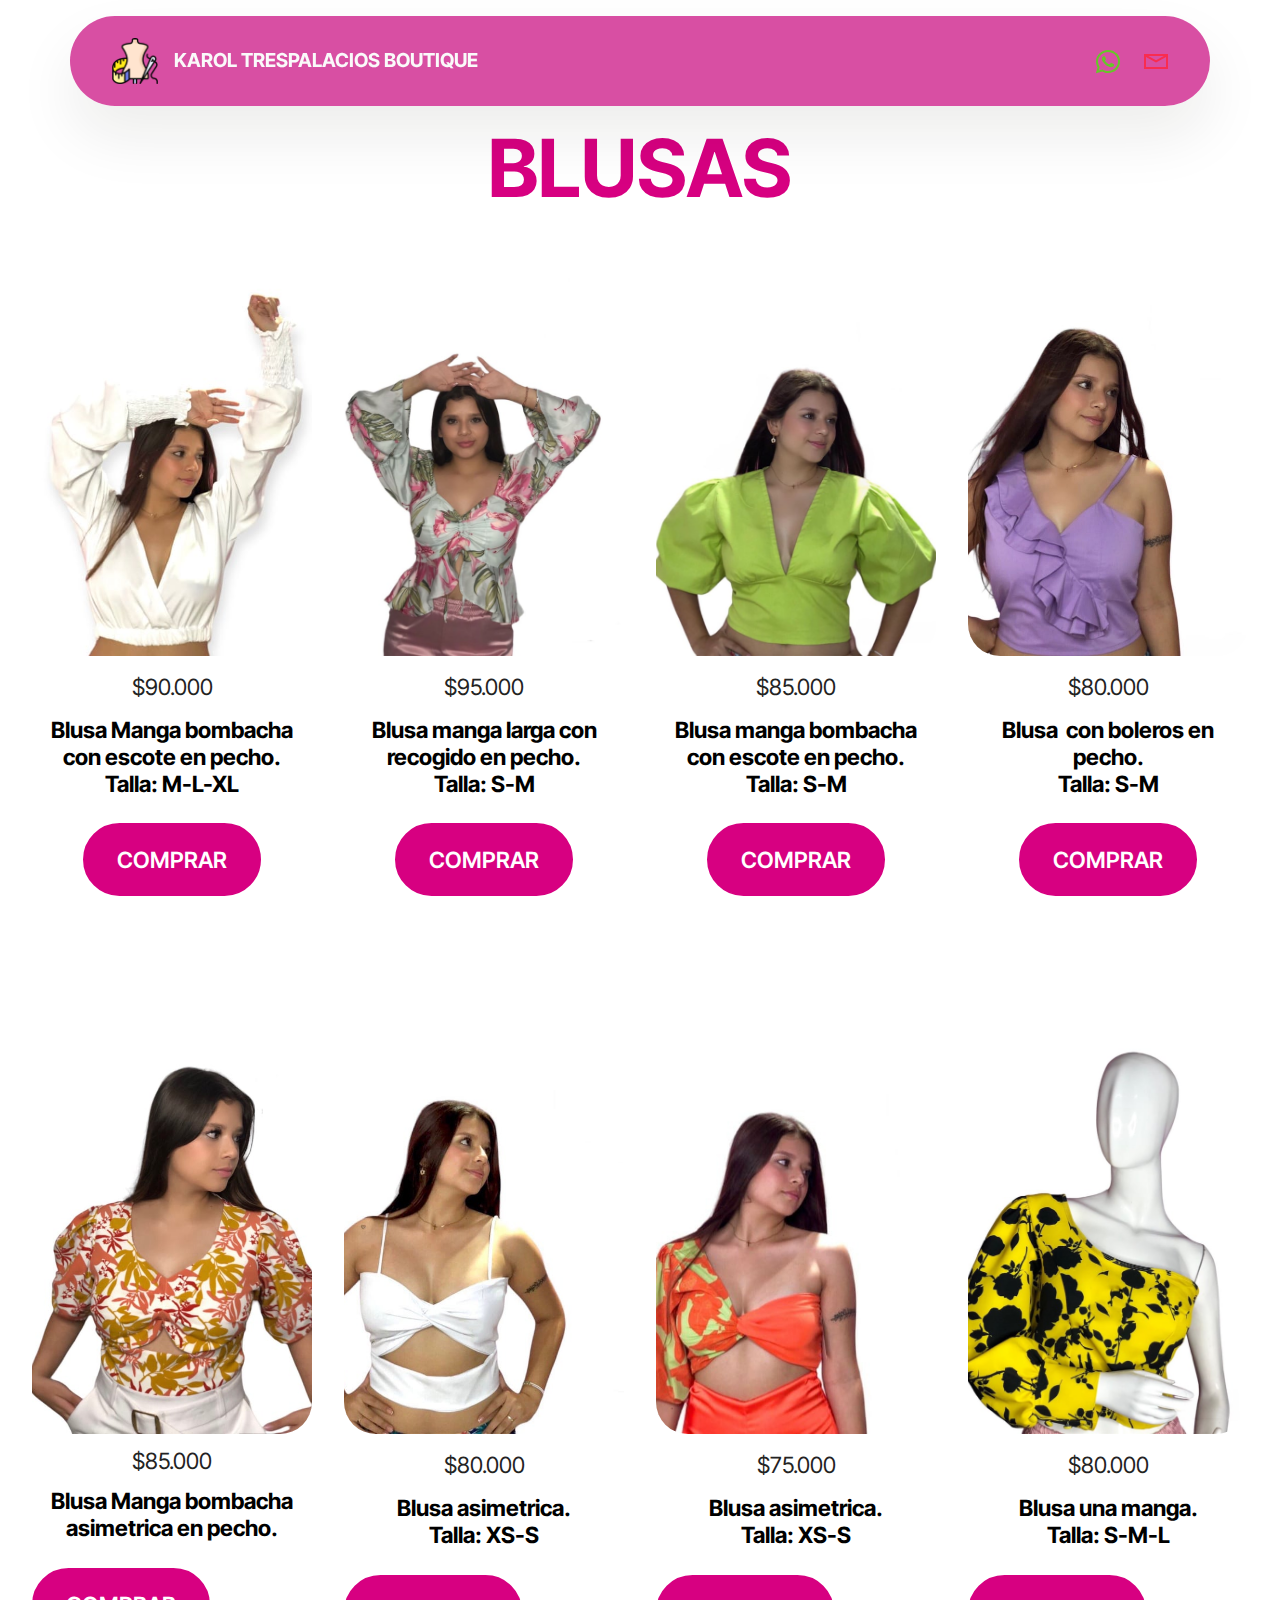
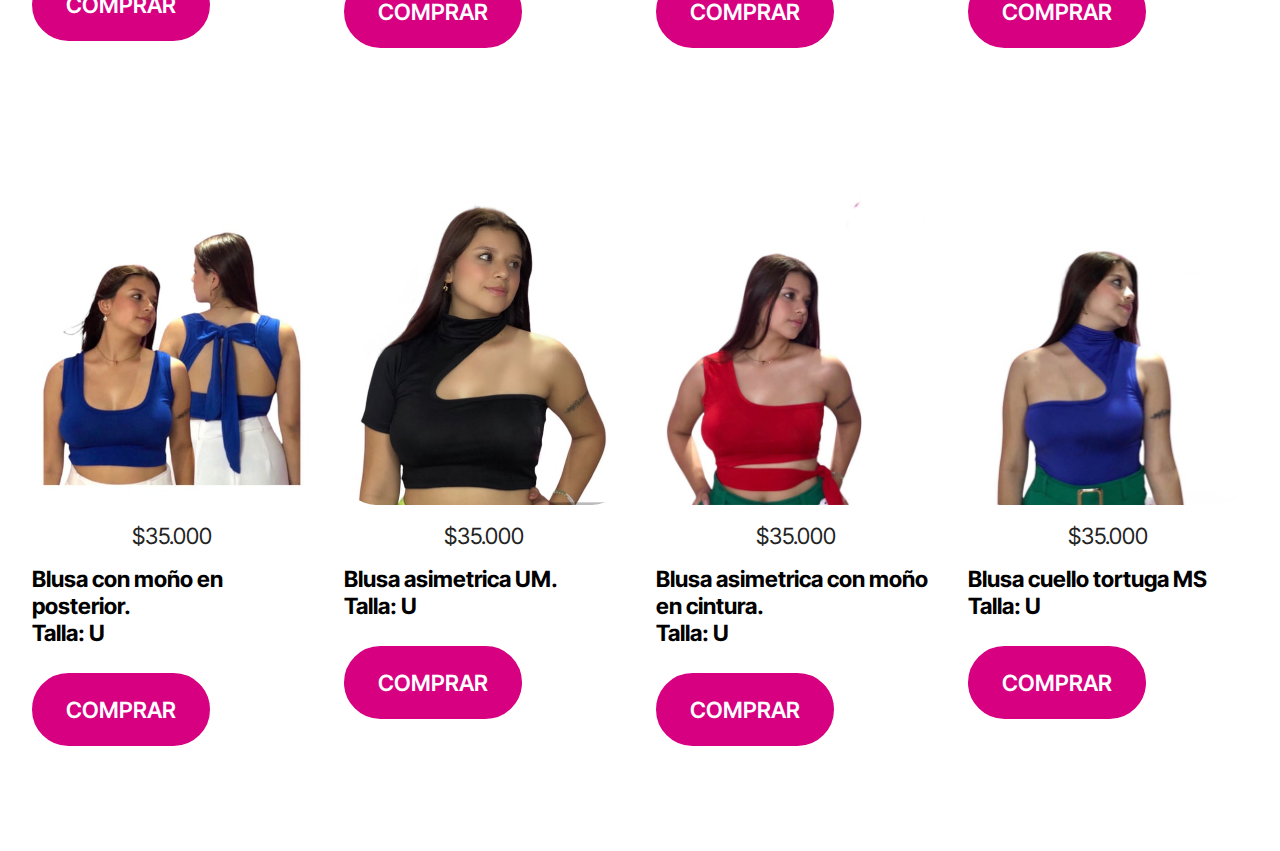
<file: page7.html>
<!DOCTYPE html>
<html  >
<head>
  <!-- Site made with Mobirise Website Builder v5.9.0, https://mobirise.com -->
  <meta charset="UTF-8">
  <meta http-equiv="X-UA-Compatible" content="IE=edge">
  <meta name="generator" content="Mobirise v5.9.0, mobirise.com">
  <meta name="viewport" content="width=device-width, initial-scale=1, minimum-scale=1">
  <link rel="shortcut icon" href="assets/images/diseno-de-moda1-96x96.png" type="image/x-icon">
  <meta name="description" content="">
  
  
  <title>Blusas</title>
  <link rel="stylesheet" href="assets/web/assets/mobirise-icons2/mobirise2.css">
  <link rel="stylesheet" href="assets/bootstrap/css/bootstrap.min.css">
  <link rel="stylesheet" href="assets/bootstrap/css/bootstrap-grid.min.css">
  <link rel="stylesheet" href="assets/bootstrap/css/bootstrap-reboot.min.css">
  <link rel="stylesheet" href="assets/dropdown/css/style.css">
  <link rel="stylesheet" href="assets/socicon/css/styles.css">
  <link rel="stylesheet" href="assets/theme/css/style.css">
  <link rel="preload" href="https://fonts.googleapis.com/css?family=Inter+Tight:100,200,300,400,500,600,700,800,900,100i,200i,300i,400i,500i,600i,700i,800i,900i&display=swap" as="style" onload="this.onload=null;this.rel='stylesheet'">
  <noscript><link rel="stylesheet" href="https://fonts.googleapis.com/css?family=Inter+Tight:100,200,300,400,500,600,700,800,900,100i,200i,300i,400i,500i,600i,700i,800i,900i&display=swap"></noscript>
  <link rel="preload" as="style" href="assets/mobirise/css/mbr-additional.css"><link rel="stylesheet" href="assets/mobirise/css/mbr-additional.css" type="text/css">

  
  
  
</head>
<body>
  
  <section data-bs-version="5.1" class="menu menu2 cid-tLarE6m6v0" once="menu" id="menu02-1g">
	

	<nav class="navbar navbar-dropdown navbar-fixed-top navbar-expand-lg">
		<div class="container">
			<div class="navbar-brand">
				<span class="navbar-logo">
					<a href="https://mobiri.se">
						<img src="assets/images/diseno-de-moda1-96x96.png" alt="Mobirise Website Builder" style="height: 2.9rem;">
					</a>
				</span>
				<span class="navbar-caption-wrap"><a class="navbar-caption text-white display-4" href="index.html">KAROL TRESPALACIOS BOUTIQUE</a></span>
			</div>
			<button class="navbar-toggler" type="button" data-toggle="collapse" data-bs-toggle="collapse" data-target="#navbarSupportedContent" data-bs-target="#navbarSupportedContent" aria-controls="navbarNavAltMarkup" aria-expanded="false" aria-label="Toggle navigation">
				<div class="hamburger">
					<span></span>
					<span></span>
					<span></span>
					<span></span>
				</div>
			</button>
			<div class="collapse navbar-collapse" id="navbarSupportedContent">
				
				<div class="icons-menu">
					<a class="iconfont-wrapper" href="https://wa.me/573054127112">
						<span class="p-2 mbr-iconfont socicon-whatsapp socicon" style="color: rgb(102, 199, 40); fill: rgb(102, 199, 40);"></span>
					</a>
					<a class="iconfont-wrapper" href="mailto:karoltrespalaciosboutique@gmail.com">
						<span class="p-2 mbr-iconfont mobi-mbri-letter mobi-mbri" style="color: rgb(249, 44, 80); fill: rgb(249, 44, 80);"></span>
					</a>
					
					
				</div>
				
			</div>
		</div>
	</nav>
</section>

<section data-bs-version="5.1" class="features03 cid-tLa4AcSB6R" id="features03-x">
	
	
	<div class="container-fluid">
		<div class="mbr-section-head mb-5">
			<h4 class="mbr-section-title mbr-fonts-style align-center mb-0 display-1">
				<strong>BLUSAS</strong></h4>
			
		</div>
		<div class="row">
			<div class="item features-image col-12 col-md-6 col-lg-3 active">
				<div class="item-wrapper">
					<div class="item-img mb-3">
						<img src="assets/images/whatsapp-image-2024-02-01-at-12.49.45-am-646x575.jpg" alt="Mobirise Website Builder" title="">
					</div>
					<div class="item-content align-left">
						<h5 class="item-title mbr-fonts-style mt-0 mb-3 display-7">$90.000</h5>
						<h6 class="item-subtitle mbr-fonts-style mb-3 display-7"><strong>Blusa Manga bombacha con escote en pecho.</strong><br><strong>Talla: M-L-XL</strong></h6>
						
						<div class="mbr-section-btn item-footer"><a href="https://wa.me/573054127112" class="btn item-btn btn-success display-7">COMPRAR</a></div>
					</div>
				</div>
			</div>
			<div class="item features-image col-12 col-md-6 col-lg-3">
				<div class="item-wrapper">
					<div class="item-img mb-3">
						<img src="assets/images/whatsapp-image-2024-02-01-at-12.36.43-am1-646x861.jpg" alt="Mobirise Website Builder" title="" data-slide-to="1" data-bs-slide-to="1">
					</div>
					<div class="item-content align-left">
						<h5 class="item-title mbr-fonts-style mb-3 mt-0 display-7">
							$95.000</h5>
						<h6 class="item-subtitle mbr-fonts-style mb-3 display-7">
							<strong>Blusa manga larga con recogido en pecho.</strong><br><strong>Talla: S-M</strong></h6>
						
						<div class="mbr-section-btn item-footer"><a href="https://wa.me/573054127112" class="btn item-btn btn-success display-7">COMPRAR</a></div>
					</div>
				</div>
			</div>
			<div class="item features-image col-12 col-md-6 col-lg-3">
				<div class="item-wrapper">
					<div class="item-img mb-3">
						<img src="assets/images/whatsapp-image-2024-02-01-at-12.38.09-am-646x863.jpg" alt="Mobirise Website Builder" title="" data-slide-to="2" data-bs-slide-to="2">
					</div>
					<div class="item-content align-left">
						<h5 class="item-title mbr-fonts-style mb-3 mt-0 display-7">
							$85.000</h5>
						<h6 class="item-subtitle mbr-fonts-style mt-0 mb-3 display-7"><strong>Blusa manga bombacha con escote en pecho.</strong><br><strong>Talla: S-M</strong></h6>
						
						<div class="mbr-section-btn item-footer"><a href="https://wa.me/573054127112" class="btn item-btn btn-success display-7">COMPRAR</a></div>
					</div>
				</div>
			</div>
			<div class="item features-image col-12 col-md-6 col-lg-3">
				<div class="item-wrapper">
					<div class="item-img mb-3">
						<img src="assets/images/whatsapp-image-2024-02-01-at-12.41.26-am-646x785.jpg" alt="Mobirise Website Builder" title="" data-slide-to="3" data-bs-slide-to="3">
					</div>
					<div class="item-content align-left">
						<h5 class="item-title mbr-fonts-style mb-3 mt-0 display-7">
							$80.000</h5>
						<h6 class="item-subtitle mbr-fonts-style mt-0 mb-3 display-7">
							<strong>Blusa&nbsp; con boleros en pecho.</strong><br><strong>Talla: S-M</strong></h6>
						
						<div class="mbr-section-btn item-footer"><a href="https://wa.me/573054127112" class="btn item-btn btn-success display-7">COMPRAR</a></div>
					</div>
				</div>
			</div>
		</div>
	</div>
</section>

<section data-bs-version="5.1" class="features03 cid-u30DM4odqd" id="features03-1j">
	
	
	<div class="container-fluid">
		
		<div class="row">
			<div class="item features-image col-12 col-md-6 col-lg-3 active">
				<div class="item-wrapper">
					<div class="item-img mb-3">
						<img src="assets/images/whatsapp-image-2024-02-01-at-12.36.42-am-596x730.jpg" alt="Mobirise Website Builder" title="">
					</div>
					<div class="item-content align-left">
						<h5 class="item-title mbr-fonts-style mt-0 mb-3 display-7"><p>
							$85.000</p></h5>
						<h6 class="item-subtitle mbr-fonts-style mb-3 display-5"><strong>Blusa Manga bombacha asimetrica en pecho.</strong></h6>
						
						<div class="mbr-section-btn item-footer"><a href="https://wa.me/573054127112" class="btn item-btn btn-success display-7">COMPRAR</a></div>
					</div>
				</div>
			</div>
			<div class="item features-image col-12 col-md-6 col-lg-3">
				<div class="item-wrapper">
					<div class="item-img mb-3">
						<img src="assets/images/whatsapp-image-2024-02-01-at-12.31.01-am-596x685.jpg" alt="Mobirise Website Builder" title="" data-slide-to="1" data-bs-slide-to="1">
					</div>
					<div class="item-content align-left">
						<h5 class="item-title mbr-fonts-style mb-3 mt-0 display-7">$80.000</h5>
						<h6 class="item-subtitle mbr-fonts-style mb-3 display-5"><strong>Blusa asimetrica.</strong><br><strong>Talla: XS-S</strong></h6>
						
						<div class="mbr-section-btn item-footer"><a href="https://wa.me/573054127112" class="btn item-btn btn-success display-7">COMPRAR</a></div>
					</div>
				</div>
			</div>
			<div class="item features-image col-12 col-md-6 col-lg-3">
				<div class="item-wrapper">
					<div class="item-img mb-3">
						<img src="assets/images/whatsapp-image-2024-02-01-at-1.03.07-am-646x585.jpeg" alt="Mobirise Website Builder" title="" data-slide-to="2" data-bs-slide-to="2">
					</div>
					<div class="item-content align-left">
						<h5 class="item-title mbr-fonts-style mb-3 mt-0 display-7">$75.000</h5>
						<h6 class="item-subtitle mbr-fonts-style mt-0 mb-3 display-5"><strong>Blusa asimetrica.</strong><br><strong>Talla: XS-S</strong></h6>
						
						<div class="mbr-section-btn item-footer"><a href="https://wa.me/573054127112" class="btn item-btn btn-success display-7">COMPRAR</a></div>
					</div>
				</div>
			</div>
			<div class="item features-image col-12 col-md-6 col-lg-3">
				<div class="item-wrapper">
					<div class="item-img mb-3">
						<img src="assets/images/whatsapp-image-2024-02-01-at-1.38.11-am-646x863.jpg" alt="Mobirise Website Builder" title="" data-slide-to="3" data-bs-slide-to="3">
					</div>
					<div class="item-content align-left">
						<h5 class="item-title mbr-fonts-style mb-3 mt-0 display-7">
							$80.000</h5>
						<h6 class="item-subtitle mbr-fonts-style mt-0 mb-3 display-5">
							<strong>Blusa una manga.</strong><br><strong>Talla: S-M-L</strong></h6>
						
						<div class="mbr-section-btn item-footer"><a href="https://wa.me/573054127112" class="btn item-btn btn-success display-7">COMPRAR</a></div>
					</div>
				</div>
			</div>
		</div>
	</div>
</section>

<section data-bs-version="5.1" class="features03 cid-u30Lflhfe3" id="features03-1k">
	
	
	<div class="container-fluid">
		
		<div class="row">
			<div class="item features-image col-12 col-md-6 col-lg-3 active">
				<div class="item-wrapper">
					<div class="item-img mb-3">
						<img src="assets/images/whatsapp-image-2024-02-01-at-12.31.00-am-646x646.jpg" alt="Mobirise Website Builder" title="">
					</div>
					<div class="item-content align-left">
						<h5 class="item-title mbr-fonts-style mt-0 mb-3 display-7">$35.000</h5>
						<h6 class="item-subtitle mbr-fonts-style mb-3 display-5"><strong>Blusa con moño en posterior.
</strong><div><strong>Talla: U</strong></div></h6>
						
						<div class="mbr-section-btn item-footer"><a href="https://wa.me/573054127112" class="btn item-btn btn-success display-7">COMPRAR</a></div>
					</div>
				</div>
			</div>
			<div class="item features-image col-12 col-md-6 col-lg-3">
				<div class="item-wrapper">
					<div class="item-img mb-3">
						<img src="assets/images/whatsapp-image-2024-02-01-at-1.27.09-am-646x796.jpg" alt="Mobirise Website Builder" title="" data-slide-to="1" data-bs-slide-to="1">
					</div>
					<div class="item-content align-left">
						<h5 class="item-title mbr-fonts-style mb-3 mt-0 display-7">
							$35.000</h5>
						<h6 class="item-subtitle mbr-fonts-style mb-3 display-5"><strong>Blusa asimetrica UM.
</strong><div><strong>Talla: U</strong></div></h6>
						
						<div class="mbr-section-btn item-footer"><a href="https://wa.me/573054127112" class="btn item-btn btn-success display-7">COMPRAR</a></div>
					</div>
				</div>
			</div>
			<div class="item features-image col-12 col-md-6 col-lg-3">
				<div class="item-wrapper">
					<div class="item-img mb-3">
						<img src="assets/images/whatsapp-image-2024-02-01-at-12.36.42-am1-646x861.jpg" alt="Mobirise Website Builder" title="" data-slide-to="2" data-bs-slide-to="2">
					</div>
					<div class="item-content align-left">
						<h5 class="item-title mbr-fonts-style mb-3 mt-0 display-7">
							$35.000</h5>
						<h6 class="item-subtitle mbr-fonts-style mt-0 mb-3 display-5"><strong>Blusa asimetrica con moño en cintura.
</strong><div><strong>Talla: U</strong></div></h6>
						
						<div class="mbr-section-btn item-footer"><a href="https://wa.me/573054127112" class="btn item-btn btn-success display-7">COMPRAR</a></div>
					</div>
				</div>
			</div>
			<div class="item features-image col-12 col-md-6 col-lg-3">
				<div class="item-wrapper">
					<div class="item-img mb-3">
						<img src="assets/images/whatsapp-image-2024-02-01-at-12.40.30-am-646x803.jpg" alt="Mobirise Website Builder" title="" data-slide-to="3" data-bs-slide-to="3">
					</div>
					<div class="item-content align-left">
						<h5 class="item-title mbr-fonts-style mb-3 mt-0 display-7">
							$35.000</h5>
						<h6 class="item-subtitle mbr-fonts-style mt-0 mb-3 display-5"><strong>Blusa cuello tortuga MS</strong><div><strong>Talla: U</strong></div></h6>
						
						<div class="mbr-section-btn item-footer"><a href="https://wa.me/573054127112" class="btn item-btn btn-success display-7">COMPRAR</a></div>
					</div>
				</div>
			</div>
		</div>
	</div>
</section>


<script src="assets/bootstrap/js/bootstrap.bundle.min.js"></script>
  <script src="assets/smoothscroll/smooth-scroll.js"></script>
  <script src="assets/ytplayer/index.js"></script>
  <script src="assets/dropdown/js/navbar-dropdown.js"></script>
  <script src="assets/theme/js/script.js"></script>
  
  
  
</body>
</html>
</file>
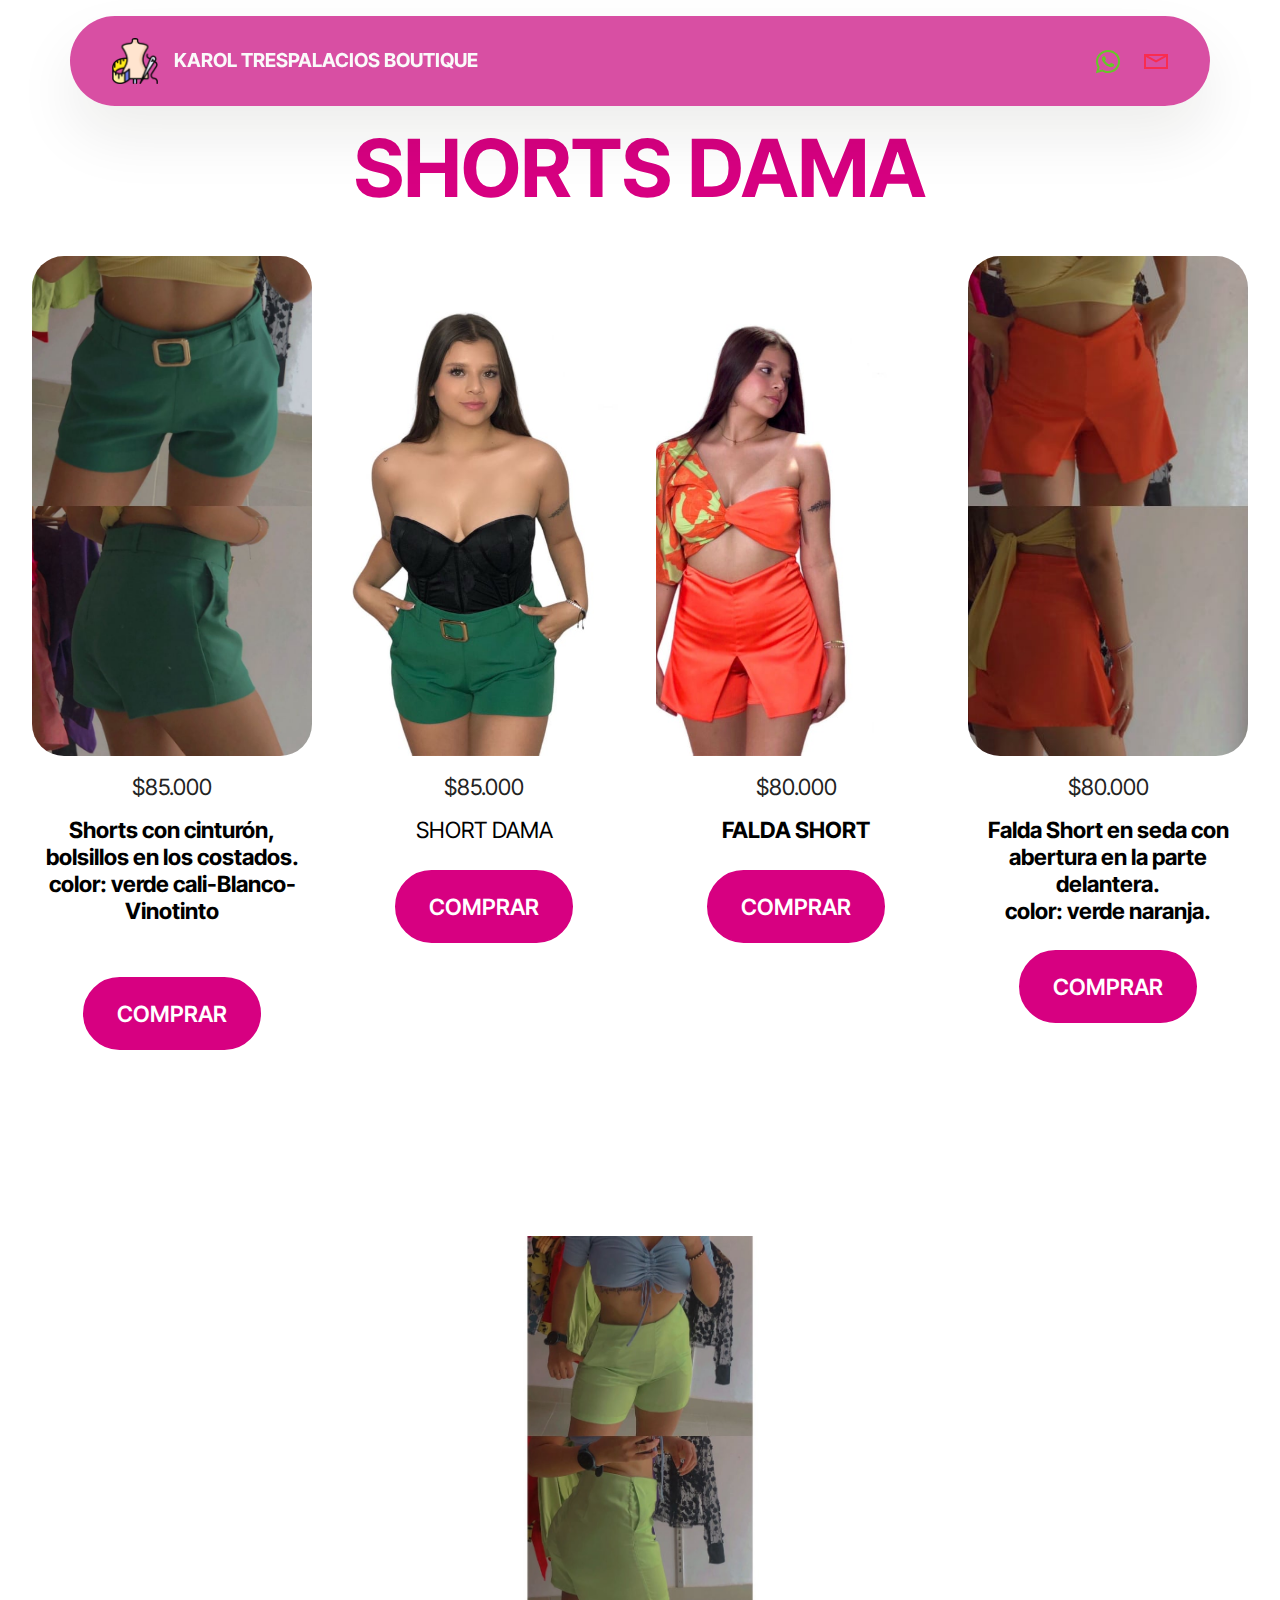
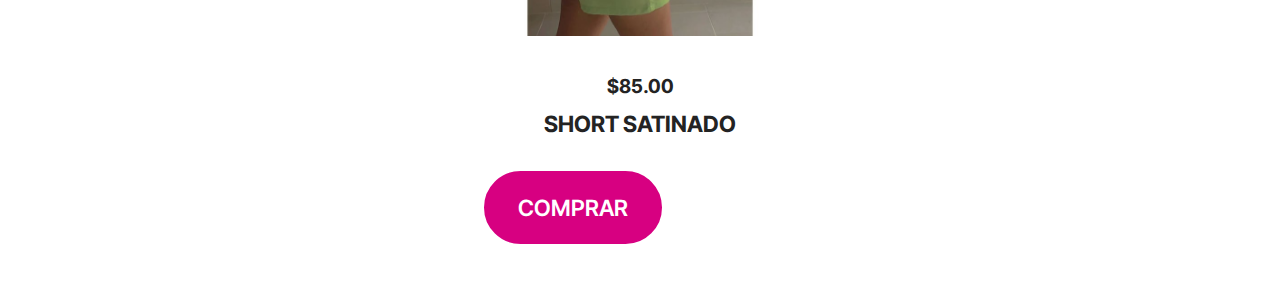
<file: page8.html>
<!DOCTYPE html>
<html  >
<head>
  <!-- Site made with Mobirise Website Builder v5.9.0, https://mobirise.com -->
  <meta charset="UTF-8">
  <meta http-equiv="X-UA-Compatible" content="IE=edge">
  <meta name="generator" content="Mobirise v5.9.0, mobirise.com">
  <meta name="viewport" content="width=device-width, initial-scale=1, minimum-scale=1">
  <link rel="shortcut icon" href="assets/images/diseno-de-moda1-96x96.png" type="image/x-icon">
  <meta name="description" content="">
  
  
  <title>Shorts</title>
  <link rel="stylesheet" href="assets/web/assets/mobirise-icons2/mobirise2.css">
  <link rel="stylesheet" href="assets/bootstrap/css/bootstrap.min.css">
  <link rel="stylesheet" href="assets/bootstrap/css/bootstrap-grid.min.css">
  <link rel="stylesheet" href="assets/bootstrap/css/bootstrap-reboot.min.css">
  <link rel="stylesheet" href="assets/dropdown/css/style.css">
  <link rel="stylesheet" href="assets/socicon/css/styles.css">
  <link rel="stylesheet" href="assets/theme/css/style.css">
  <link rel="preload" href="https://fonts.googleapis.com/css?family=Inter+Tight:100,200,300,400,500,600,700,800,900,100i,200i,300i,400i,500i,600i,700i,800i,900i&display=swap" as="style" onload="this.onload=null;this.rel='stylesheet'">
  <noscript><link rel="stylesheet" href="https://fonts.googleapis.com/css?family=Inter+Tight:100,200,300,400,500,600,700,800,900,100i,200i,300i,400i,500i,600i,700i,800i,900i&display=swap"></noscript>
  <link rel="preload" as="style" href="assets/mobirise/css/mbr-additional.css"><link rel="stylesheet" href="assets/mobirise/css/mbr-additional.css" type="text/css">

  
  
  
</head>
<body>
  
  <section data-bs-version="5.1" class="menu menu2 cid-tLarE6m6v0" once="menu" id="menu02-1g">
	

	<nav class="navbar navbar-dropdown navbar-fixed-top navbar-expand-lg">
		<div class="container">
			<div class="navbar-brand">
				<span class="navbar-logo">
					<a href="https://mobiri.se">
						<img src="assets/images/diseno-de-moda1-96x96.png" alt="Mobirise Website Builder" style="height: 2.9rem;">
					</a>
				</span>
				<span class="navbar-caption-wrap"><a class="navbar-caption text-white display-4" href="index.html">KAROL TRESPALACIOS BOUTIQUE</a></span>
			</div>
			<button class="navbar-toggler" type="button" data-toggle="collapse" data-bs-toggle="collapse" data-target="#navbarSupportedContent" data-bs-target="#navbarSupportedContent" aria-controls="navbarNavAltMarkup" aria-expanded="false" aria-label="Toggle navigation">
				<div class="hamburger">
					<span></span>
					<span></span>
					<span></span>
					<span></span>
				</div>
			</button>
			<div class="collapse navbar-collapse" id="navbarSupportedContent">
				
				<div class="icons-menu">
					<a class="iconfont-wrapper" href="https://wa.me/573054127112">
						<span class="p-2 mbr-iconfont socicon-whatsapp socicon" style="color: rgb(102, 199, 40); fill: rgb(102, 199, 40);"></span>
					</a>
					<a class="iconfont-wrapper" href="mailto:karoltrespalaciosboutique@gmail.com">
						<span class="p-2 mbr-iconfont mobi-mbri-letter mobi-mbri" style="color: rgb(249, 44, 80); fill: rgb(249, 44, 80);"></span>
					</a>
					
					
				</div>
				
			</div>
		</div>
	</nav>
</section>

<section data-bs-version="5.1" class="features03 cid-tLa72oTnjU" id="features03-z">
	
	
	<div class="container-fluid">
		<div class="mbr-section-head mb-5">
			<h4 class="mbr-section-title mbr-fonts-style align-center mb-0 display-1">
				<strong>SHORTS DAMA</strong></h4>
			
		</div>
		<div class="row">
			<div class="item features-image col-12 col-md-6 col-lg-3 active">
				<div class="item-wrapper">
					<div class="item-img mb-3">
						<img src="assets/images/whatsapp-image-2024-02-01-at-12.07.27-am-646x1148.jpg" alt="Mobirise Website Builder" title="">
					</div>
					<div class="item-content align-left">
						<h5 class="item-title mbr-fonts-style mt-0 mb-3 display-7">
							$85.000</h5>
						<h6 class="item-subtitle mbr-fonts-style mb-3 display-7"><strong>Shorts con cinturón, bolsillos en los costados.</strong><br><strong>color:&nbsp;</strong><strong>verde cali-Blanco-Vinotinto<br></strong><strong><br></strong></h6>
						
						<div class="mbr-section-btn item-footer"><a href="https://wa.me/573054127112" class="btn item-btn btn-success display-7">COMPRAR</a></div>
					</div>
				</div>
			</div>
			<div class="item features-image col-12 col-md-6 col-lg-3">
				<div class="item-wrapper">
					<div class="item-img mb-3">
						<img src="assets/images/whatsapp-image-2024-02-01-at-12.07.24-am-646x861.jpg" alt="Mobirise Website Builder" title="" data-slide-to="1" data-bs-slide-to="1">
					</div>
					<div class="item-content align-left">
						<h5 class="item-title mbr-fonts-style mb-3 mt-0 display-7">
							$85.000</h5>
						<h6 class="item-subtitle mbr-fonts-style mb-3 display-7">SHORT DAMA</h6>
						
						<div class="mbr-section-btn item-footer"><a href="https://wa.me/573054127112" class="btn item-btn btn-success display-7">COMPRAR</a></div>
					</div>
				</div>
			</div>
			<div class="item features-image col-12 col-md-6 col-lg-3">
				<div class="item-wrapper">
					<div class="item-img mb-3">
						<img src="assets/images/whatsapp-image-2024-02-01-at-12.07.25-am-646x823.jpg" alt="Mobirise Website Builder" title="" data-slide-to="2" data-bs-slide-to="2">
					</div>
					<div class="item-content align-left">
						<h5 class="item-title mbr-fonts-style mb-3 mt-0 display-7">
							$80.000</h5>
						<h6 class="item-subtitle mbr-fonts-style mt-0 mb-3 display-7"><strong>FALDA SHORT</strong></h6>
						
						<div class="mbr-section-btn item-footer"><a href="https://wa.me/573054127112" class="btn item-btn btn-success display-7">COMPRAR</a></div>
					</div>
				</div>
			</div>
			<div class="item features-image col-12 col-md-6 col-lg-3">
				<div class="item-wrapper">
					<div class="item-img mb-3">
						<img src="assets/images/whatsapp-image-2024-02-01-at-12.13.47-am-646x646.jpg" alt="Mobirise Website Builder" title="" data-slide-to="3" data-bs-slide-to="3">
					</div>
					<div class="item-content align-left">
						<h5 class="item-title mbr-fonts-style mb-3 mt-0 display-7">
							$80.000</h5>
						<h6 class="item-subtitle mbr-fonts-style mt-0 mb-3 display-7"><strong>Falda Short en seda con abertura en la parte delantera.</strong><div><strong>color: verde naranja.</strong></div></h6>
						
						<div class="mbr-section-btn item-footer"><a href="https://wa.me/573054127112" class="btn item-btn btn-success display-7">COMPRAR</a></div>
					</div>
				</div>
			</div>
		</div>
	</div>
</section>

<section data-bs-version="5.1" class="features1 cid-u30AEtWe4Y" id="features01-1i">
  

  
  
  <div class="container-fluid">
    <div class="row justify-content-center mb-5">
      
    </div>
    <div class="row justify-content-center">
      <div class="col-sm-6 col-md-12 mb-3 mb-lg-0 col-lg-4">
        <div class="card-wrap card1">
          <div class="image-wrap">
            <img src="assets/images/whatsapp-image-2024-02-01-at-12.13.46-am-883x883.jpg" alt="Mobirise Website Builder">
            
          </div>
          <div class="content-wrap">
            <h5 class="mbr-card-title card-title1 mbr-fonts-style align-left mb-2 display-4"><strong>$85.00</strong></h5>
            <h6 class="mbr-role mbr-fonts-style align-left mb-2 display-7"><strong>SHORT SATINADO</strong></h6>
            
            <div class="mbr-section-btn align-left content-footer"><a class="btn article-btn btn-success display-7" href="https://wa.me/573054127112">COMPRAR<strong></strong></a></div>
          </div>
        </div>
      </div>

      
      

      
    </div>
  </div>
</section>


<script src="assets/bootstrap/js/bootstrap.bundle.min.js"></script>
  <script src="assets/smoothscroll/smooth-scroll.js"></script>
  <script src="assets/ytplayer/index.js"></script>
  <script src="assets/dropdown/js/navbar-dropdown.js"></script>
  <script src="assets/theme/js/script.js"></script>
  
  
  
</body>
</html>
</file>
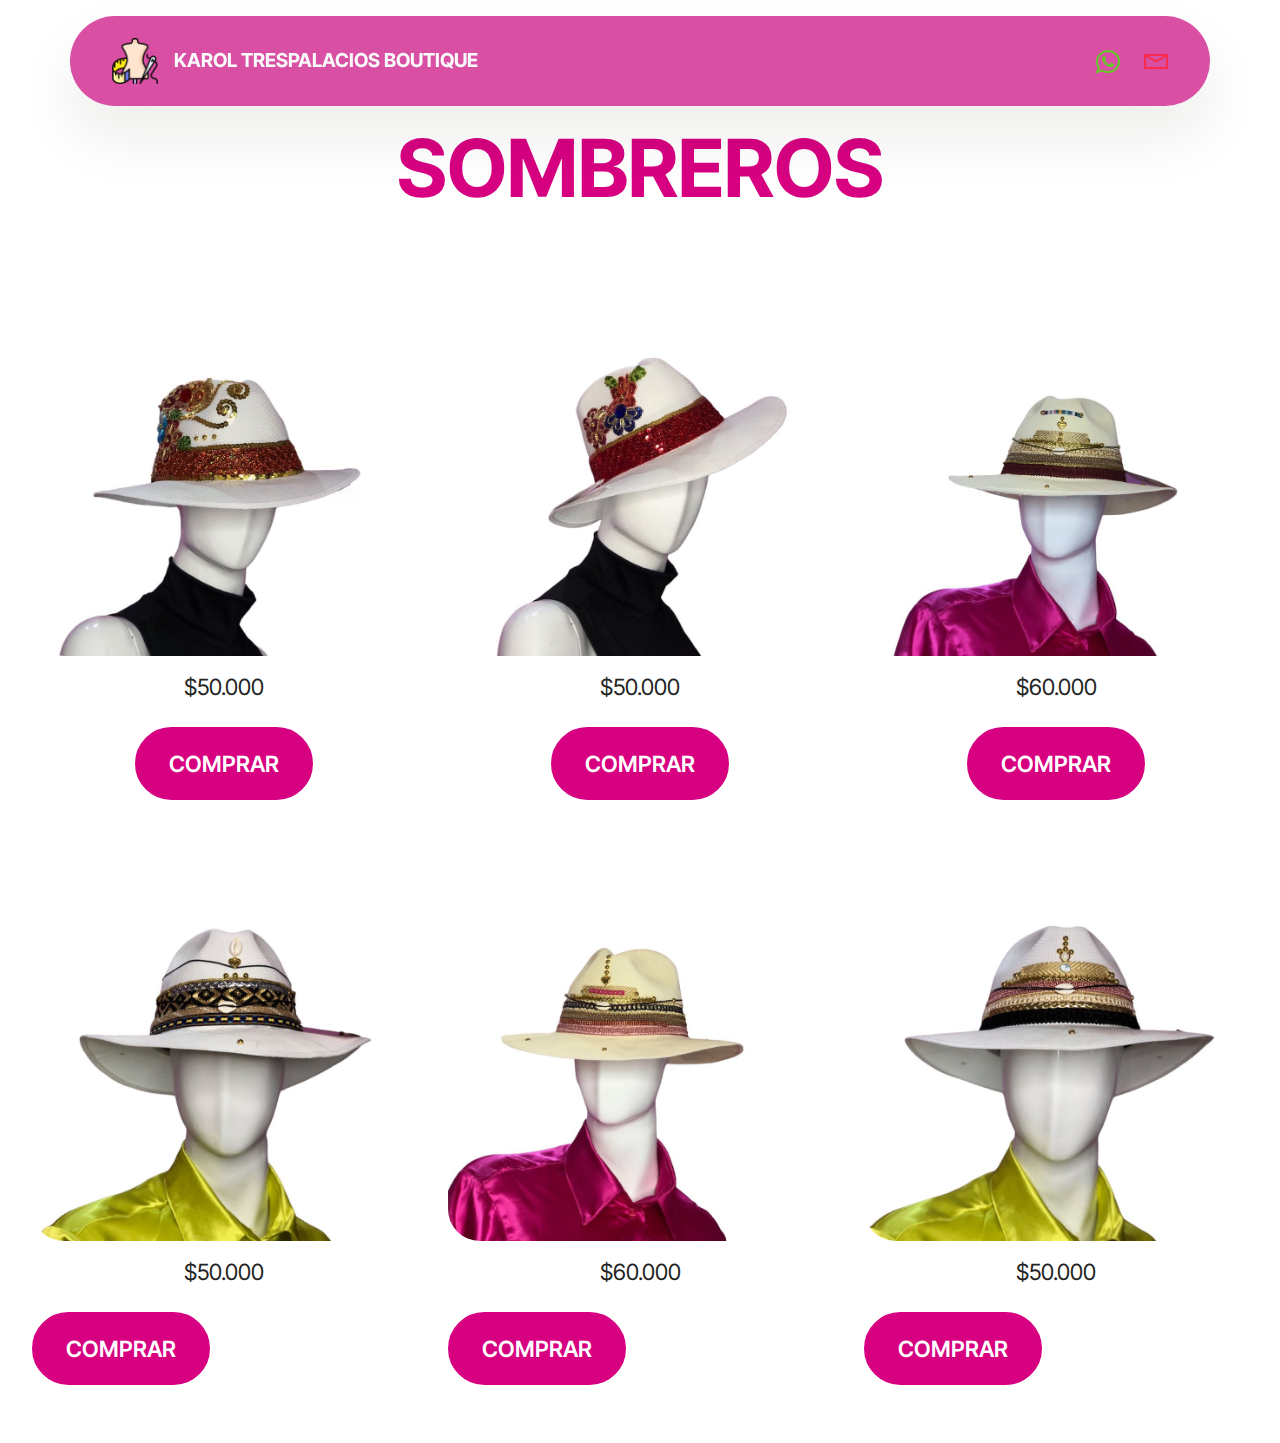
<file: page9.html>
<!DOCTYPE html>
<html  >
<head>
  <!-- Site made with Mobirise Website Builder v5.9.0, https://mobirise.com -->
  <meta charset="UTF-8">
  <meta http-equiv="X-UA-Compatible" content="IE=edge">
  <meta name="generator" content="Mobirise v5.9.0, mobirise.com">
  <meta name="viewport" content="width=device-width, initial-scale=1, minimum-scale=1">
  <link rel="shortcut icon" href="assets/images/diseno-de-moda1-96x96.png" type="image/x-icon">
  <meta name="description" content="">
  
  
  <title>Sombreros</title>
  <link rel="stylesheet" href="assets/web/assets/mobirise-icons2/mobirise2.css">
  <link rel="stylesheet" href="assets/bootstrap/css/bootstrap.min.css">
  <link rel="stylesheet" href="assets/bootstrap/css/bootstrap-grid.min.css">
  <link rel="stylesheet" href="assets/bootstrap/css/bootstrap-reboot.min.css">
  <link rel="stylesheet" href="assets/dropdown/css/style.css">
  <link rel="stylesheet" href="assets/socicon/css/styles.css">
  <link rel="stylesheet" href="assets/theme/css/style.css">
  <link rel="preload" href="https://fonts.googleapis.com/css?family=Inter+Tight:100,200,300,400,500,600,700,800,900,100i,200i,300i,400i,500i,600i,700i,800i,900i&display=swap" as="style" onload="this.onload=null;this.rel='stylesheet'">
  <noscript><link rel="stylesheet" href="https://fonts.googleapis.com/css?family=Inter+Tight:100,200,300,400,500,600,700,800,900,100i,200i,300i,400i,500i,600i,700i,800i,900i&display=swap"></noscript>
  <link rel="preload" as="style" href="assets/mobirise/css/mbr-additional.css"><link rel="stylesheet" href="assets/mobirise/css/mbr-additional.css" type="text/css">

  
  
  
</head>
<body>
  
  <section data-bs-version="5.1" class="menu menu2 cid-tLarE6m6v0" once="menu" id="menu02-1g">
	

	<nav class="navbar navbar-dropdown navbar-fixed-top navbar-expand-lg">
		<div class="container">
			<div class="navbar-brand">
				<span class="navbar-logo">
					<a href="https://mobiri.se">
						<img src="assets/images/diseno-de-moda1-96x96.png" alt="Mobirise Website Builder" style="height: 2.9rem;">
					</a>
				</span>
				<span class="navbar-caption-wrap"><a class="navbar-caption text-white display-4" href="index.html">KAROL TRESPALACIOS BOUTIQUE</a></span>
			</div>
			<button class="navbar-toggler" type="button" data-toggle="collapse" data-bs-toggle="collapse" data-target="#navbarSupportedContent" data-bs-target="#navbarSupportedContent" aria-controls="navbarNavAltMarkup" aria-expanded="false" aria-label="Toggle navigation">
				<div class="hamburger">
					<span></span>
					<span></span>
					<span></span>
					<span></span>
				</div>
			</button>
			<div class="collapse navbar-collapse" id="navbarSupportedContent">
				
				<div class="icons-menu">
					<a class="iconfont-wrapper" href="https://wa.me/573054127112">
						<span class="p-2 mbr-iconfont socicon-whatsapp socicon" style="color: rgb(102, 199, 40); fill: rgb(102, 199, 40);"></span>
					</a>
					<a class="iconfont-wrapper" href="mailto:karoltrespalaciosboutique@gmail.com">
						<span class="p-2 mbr-iconfont mobi-mbri-letter mobi-mbri" style="color: rgb(249, 44, 80); fill: rgb(249, 44, 80);"></span>
					</a>
					
					
				</div>
				
			</div>
		</div>
	</nav>
</section>

<section data-bs-version="5.1" class="features03 cid-tLaamqsAAH" id="features03-15">
	
	
	<div class="container-fluid">
		<div class="mbr-section-head mb-5">
			<h4 class="mbr-section-title mbr-fonts-style align-center mb-0 display-1">
				<strong>SOMBREROS</strong></h4>
			
		</div>
		<div class="row">
			<div class="item features-image col-12 col-md-6 col-lg-4 active">
				<div class="item-wrapper">
					<div class="item-img mb-3">
						<img src="assets/images/whatsapp-image-2024-02-01-at-3.05.36-am-883x1179.jpg" alt="Mobirise Website Builder" title="">
					</div>
					<div class="item-content align-left">
						<h5 class="item-title mbr-fonts-style mt-0 mb-3 display-7">
							$50.000</h5>
						
						
						<div class="mbr-section-btn item-footer"><a href="https://wa.me/573054127112" class="btn item-btn btn-success display-7">COMPRAR</a></div>
					</div>
				</div>
			</div>
			<div class="item features-image col-12 col-md-6 col-lg-4">
				<div class="item-wrapper">
					<div class="item-img mb-3">
						<img src="assets/images/whatsapp-image-2024-02-01-at-3.06.42-am-883x1179.jpg" alt="Mobirise Website Builder" title="" data-slide-to="1" data-bs-slide-to="1">
					</div>
					<div class="item-content align-left">
						<h5 class="item-title mbr-fonts-style mb-3 mt-0 display-7">$50.000</h5>
						
						
						<div class="mbr-section-btn item-footer"><a href="https://wa.me/573054127112" class="btn item-btn btn-success display-7">COMPRAR</a></div>
					</div>
				</div>
			</div>
			<div class="item features-image col-12 col-md-6 col-lg-4">
				<div class="item-wrapper">
					<div class="item-img mb-3">
						<img src="assets/images/whatsapp-image-2024-02-01-at-3.05.37-am1-883x1179.jpg" alt="Mobirise Website Builder" title="" data-slide-to="2" data-bs-slide-to="2">
					</div>
					<div class="item-content align-left">
						<h5 class="item-title mbr-fonts-style mb-3 mt-0 display-7">
							$60.000</h5>
						
						
						<div class="mbr-section-btn item-footer"><a href="https://wa.me/573054127112" class="btn item-btn btn-success display-7">COMPRAR</a></div>
					</div>
				</div>
			</div>
			
		</div>
	</div>
</section>

<section data-bs-version="5.1" class="features03 cid-u31jtO5zci" id="features03-1n">
	
	
	<div class="container-fluid">
		
		<div class="row">
			<div class="item features-image col-12 col-md-6 col-lg-4 active">
				<div class="item-wrapper">
					<div class="item-img mb-3">
						<img src="assets/images/whatsapp-image-2024-02-01-at-3.05.38-am-883x1179.jpg" alt="Mobirise Website Builder" title="">
					</div>
					<div class="item-content align-left">
						<h5 class="item-title mbr-fonts-style mt-0 mb-3 display-7">
							$50.000</h5>
						
						
						<div class="mbr-section-btn item-footer"><a href="https://wa.me/573054127112" class="btn item-btn btn-success display-7">COMPRAR</a></div>
					</div>
				</div>
			</div>
			<div class="item features-image col-12 col-md-6 col-lg-4">
				<div class="item-wrapper">
					<div class="item-img mb-3">
						<img src="assets/images/whatsapp-image-2024-02-01-at-3.05.39-am-883x1179.jpg" alt="Mobirise Website Builder" title="" data-slide-to="1" data-bs-slide-to="1">
					</div>
					<div class="item-content align-left">
						<h5 class="item-title mbr-fonts-style mb-3 mt-0 display-7">
							$60.000</h5>
						
						
						<div class="mbr-section-btn item-footer"><a href="https://wa.me/573054127112" class="btn item-btn btn-success display-7">COMPRAR</a></div>
					</div>
				</div>
			</div>
			<div class="item features-image col-12 col-md-6 col-lg-4">
				<div class="item-wrapper">
					<div class="item-img mb-3">
						<img src="assets/images/whatsapp-image-2024-02-01-at-3.05.37-am-883x1179.jpg" alt="Mobirise Website Builder" title="" data-slide-to="2" data-bs-slide-to="2">
					</div>
					<div class="item-content align-left">
						<h5 class="item-title mbr-fonts-style mb-3 mt-0 display-7">
							$50.000</h5>
						
						
						<div class="mbr-section-btn item-footer"><a href="https://wa.me/573054127112" class="btn item-btn btn-success display-7">COMPRAR</a></div>
					</div>
				</div>
			</div>
			
		</div>
	</div>
</section>


<script src="assets/bootstrap/js/bootstrap.bundle.min.js"></script>
  <script src="assets/smoothscroll/smooth-scroll.js"></script>
  <script src="assets/ytplayer/index.js"></script>
  <script src="assets/dropdown/js/navbar-dropdown.js"></script>
  <script src="assets/theme/js/script.js"></script>
  
  
  
</body>
</html>
</file>
<file: assets/web/assets/mobirise-icons2/mobirise2.css>
@font-face {
  font-family: 'Moririse2';
  font-display: swap;
  src:  url('mobirise2.eot?f2bix4');
  src:  url('mobirise2.eot?f2bix4#iefix') format('embedded-opentype'),
    url('mobirise2.ttf?f2bix4') format('truetype'),
    url('mobirise2.woff?f2bix4') format('woff'),
    url('mobirise2.svg?f2bix4#mobirise2') format('svg');
  font-weight: normal;
  font-style: normal;
}

[class^="mobi-"], [class*=" mobi-"] {
  /* use !important to prevent issues with browser extensions that change fonts */
  font-family: 'Moririse2' !important;
  speak: none;
  font-style: normal;
  font-weight: normal;
  font-variant: normal;
  text-transform: none;
  line-height: 1;

  /* Better Font Rendering =========== */
  -webkit-font-smoothing: antialiased;
  -moz-osx-font-smoothing: grayscale;
}

.mobi-mbri-add-submenu:before {
  content: "\e900";
}
.mobi-mbri-alert:before {
  content: "\e901";
}
.mobi-mbri-align-center:before {
  content: "\e902";
}
.mobi-mbri-align-justify:before {
  content: "\e903";
}
.mobi-mbri-align-left:before {
  content: "\e904";
}
.mobi-mbri-align-right:before {
  content: "\e905";
}
.mobi-mbri-android:before {
  content: "\e906";
}
.mobi-mbri-apple:before {
  content: "\e907";
}
.mobi-mbri-arrow-down:before {
  content: "\e908";
}
.mobi-mbri-arrow-next:before {
  content: "\e909";
}
.mobi-mbri-arrow-prev:before {
  content: "\e90a";
}
.mobi-mbri-arrow-up:before {
  content: "\e90b";
}
.mobi-mbri-bold:before {
  content: "\e90c";
}
.mobi-mbri-bookmark:before {
  content: "\e90d";
}
.mobi-mbri-bootstrap:before {
  content: "\e90e";
}
.mobi-mbri-briefcase:before {
  content: "\e90f";
}
.mobi-mbri-browse:before {
  content: "\e910";
}
.mobi-mbri-bulleted-list:before {
  content: "\e911";
}
.mobi-mbri-calendar:before {
  content: "\e912";
}
.mobi-mbri-camera:before {
  content: "\e913";
}
.mobi-mbri-cart-add:before {
  content: "\e914";
}
.mobi-mbri-cart-full:before {
  content: "\e915";
}
.mobi-mbri-cash:before {
  content: "\e916";
}
.mobi-mbri-change-style:before {
  content: "\e917";
}
.mobi-mbri-chat:before {
  content: "\e918";
}
.mobi-mbri-clock:before {
  content: "\e919";
}
.mobi-mbri-close:before {
  content: "\e91a";
}
.mobi-mbri-cloud:before {
  content: "\e91b";
}
.mobi-mbri-code:before {
  content: "\e91c";
}
.mobi-mbri-contact-form:before {
  content: "\e91d";
}
.mobi-mbri-credit-card:before {
  content: "\e91e";
}
.mobi-mbri-cursor-click:before {
  content: "\e91f";
}
.mobi-mbri-cust-feedback:before {
  content: "\e920";
}
.mobi-mbri-database:before {
  content: "\e921";
}
.mobi-mbri-delivery:before {
  content: "\e922";
}
.mobi-mbri-desktop:before {
  content: "\e923";
}
.mobi-mbri-devices:before {
  content: "\e924";
}
.mobi-mbri-down:before {
  content: "\e925";
}
.mobi-mbri-download-2:before {
  content: "\e926";
}
.mobi-mbri-download:before {
  content: "\e927";
}
.mobi-mbri-drag-n-drop-2:before {
  content: "\e928";
}
.mobi-mbri-drag-n-drop:before {
  content: "\e929";
}
.mobi-mbri-edit-2:before {
  content: "\e92a";
}
.mobi-mbri-edit:before {
  content: "\e92b";
}
.mobi-mbri-error:before {
  content: "\e92c";
}
.mobi-mbri-extension:before {
  content: "\e92d";
}
.mobi-mbri-features:before {
  content: "\e92e";
}
.mobi-mbri-file:before {
  content: "\e92f";
}
.mobi-mbri-flag:before {
  content: "\e930";
}
.mobi-mbri-folder:before {
  content: "\e931";
}
.mobi-mbri-gift:before {
  content: "\e932";
}
.mobi-mbri-github:before {
  content: "\e933";
}
.mobi-mbri-globe-2:before {
  content: "\e934";
}
.mobi-mbri-globe:before {
  content: "\e935";
}
.mobi-mbri-growing-chart:before {
  content: "\e936";
}
.mobi-mbri-hearth:before {
  content: "\e937";
}
.mobi-mbri-help:before {
  content: "\e938";
}
.mobi-mbri-home:before {
  content: "\e939";
}
.mobi-mbri-hot-cup:before {
  content: "\e93a";
}
.mobi-mbri-idea:before {
  content: "\e93b";
}
.mobi-mbri-image-gallery:before {
  content: "\e93c";
}
.mobi-mbri-image-slider:before {
  content: "\e93d";
}
.mobi-mbri-info:before {
  content: "\e93e";
}
.mobi-mbri-italic:before {
  content: "\e93f";
}
.mobi-mbri-key:before {
  content: "\e940";
}
.mobi-mbri-laptop:before {
  content: "\e941";
}
.mobi-mbri-layers:before {
  content: "\e942";
}
.mobi-mbri-left-right:before {
  content: "\e943";
}
.mobi-mbri-left:before {
  content: "\e944";
}
.mobi-mbri-letter:before {
  content: "\e945";
}
.mobi-mbri-like:before {
  content: "\e946";
}
.mobi-mbri-link:before {
  content: "\e947";
}
.mobi-mbri-lock:before {
  content: "\e948";
}
.mobi-mbri-login:before {
  content: "\e949";
}
.mobi-mbri-logout:before {
  content: "\e94a";
}
.mobi-mbri-magic-stick:before {
  content: "\e94b";
}
.mobi-mbri-map-pin:before {
  content: "\e94c";
}
.mobi-mbri-menu:before {
  content: "\e94d";
}
.mobi-mbri-mobile-2:before {
  content: "\e94e";
}
.mobi-mbri-mobile-horizontal:before {
  content: "\e94f";
}
.mobi-mbri-mobile:before {
  content: "\e950";
}
.mobi-mbri-mobirise:before {
  content: "\e951";
}
.mobi-mbri-more-horizontal:before {
  content: "\e952";
}
.mobi-mbri-more-vertical:before {
  content: "\e953";
}
.mobi-mbri-music:before {
  content: "\e954";
}
.mobi-mbri-new-file:before {
  content: "\e955";
}
.mobi-mbri-numbered-list:before {
  content: "\e956";
}
.mobi-mbri-opened-folder:before {
  content: "\e957";
}
.mobi-mbri-pages:before {
  content: "\e958";
}
.mobi-mbri-paper-plane:before {
  content: "\e959";
}
.mobi-mbri-paperclip:before {
  content: "\e95a";
}
.mobi-mbri-phone:before {
  content: "\e95b";
}
.mobi-mbri-photo:before {
  content: "\e95c";
}
.mobi-mbri-photos:before {
  content: "\e95d";
}
.mobi-mbri-pin:before {
  content: "\e95e";
}
.mobi-mbri-play:before {
  content: "\e95f";
}
.mobi-mbri-plus:before {
  content: "\e960";
}
.mobi-mbri-preview:before {
  content: "\e961";
}
.mobi-mbri-print:before {
  content: "\e962";
}
.mobi-mbri-protect:before {
  content: "\e963";
}
.mobi-mbri-question:before {
  content: "\e964";
}
.mobi-mbri-quote-left:before {
  content: "\e965";
}
.mobi-mbri-quote-right:before {
  content: "\e966";
}
.mobi-mbri-redo:before {
  content: "\e967";
}
.mobi-mbri-refresh:before {
  content: "\e968";
}
.mobi-mbri-responsive-2:before {
  content: "\e969";
}
.mobi-mbri-responsive:before {
  content: "\e96a";
}
.mobi-mbri-right:before {
  content: "\e96b";
}
.mobi-mbri-rocket:before {
  content: "\e96c";
}
.mobi-mbri-sad-face:before {
  content: "\e96d";
}
.mobi-mbri-sale:before {
  content: "\e96e";
}
.mobi-mbri-save:before {
  content: "\e96f";
}
.mobi-mbri-search:before {
  content: "\e970";
}
.mobi-mbri-setting-2:before {
  content: "\e971";
}
.mobi-mbri-setting-3:before {
  content: "\e972";
}
.mobi-mbri-setting:before {
  content: "\e973";
}
.mobi-mbri-share:before {
  content: "\e974";
}
.mobi-mbri-shopping-bag:before {
  content: "\e975";
}
.mobi-mbri-shopping-basket:before {
  content: "\e976";
}
.mobi-mbri-shopping-cart:before {
  content: "\e977";
}
.mobi-mbri-sites:before {
  content: "\e978";
}
.mobi-mbri-smile-face:before {
  content: "\e979";
}
.mobi-mbri-speed:before {
  content: "\e97a";
}
.mobi-mbri-star:before {
  content: "\e97b";
}
.mobi-mbri-success:before {
  content: "\e97c";
}
.mobi-mbri-sun:before {
  content: "\e97d";
}
.mobi-mbri-sun2:before {
  content: "\e97e";
}
.mobi-mbri-tablet-vertical:before {
  content: "\e97f";
}
.mobi-mbri-tablet:before {
  content: "\e980";
}
.mobi-mbri-target:before {
  content: "\e981";
}
.mobi-mbri-timer:before {
  content: "\e982";
}
.mobi-mbri-to-ftp:before {
  content: "\e983";
}
.mobi-mbri-to-local-drive:before {
  content: "\e984";
}
.mobi-mbri-touch-swipe:before {
  content: "\e985";
}
.mobi-mbri-touch:before {
  content: "\e986";
}
.mobi-mbri-trash:before {
  content: "\e987";
}
.mobi-mbri-underline:before {
  content: "\e988";
}
.mobi-mbri-undo:before {
  content: "\e989";
}
.mobi-mbri-unlink:before {
  content: "\e98a";
}
.mobi-mbri-unlock:before {
  content: "\e98b";
}
.mobi-mbri-up-down:before {
  content: "\e98c";
}
.mobi-mbri-up:before {
  content: "\e98d";
}
.mobi-mbri-update:before {
  content: "\e98e";
}
.mobi-mbri-upload-2:before {
  content: "\e98f";
}
.mobi-mbri-upload:before {
  content: "\e990";
}
.mobi-mbri-user-2:before {
  content: "\e991";
}
.mobi-mbri-user:before {
  content: "\e992";
}
.mobi-mbri-users:before {
  content: "\e993";
}
.mobi-mbri-video-play:before {
  content: "\e994";
}
.mobi-mbri-video:before {
  content: "\e995";
}
.mobi-mbri-watch:before {
  content: "\e996";
}
.mobi-mbri-website-theme-2:before {
  content: "\e997";
}
.mobi-mbri-website-theme:before {
  content: "\e998";
}
.mobi-mbri-wifi:before {
  content: "\e999";
}
.mobi-mbri-windows:before {
  content: "\e99a";
}
.mobi-mbri-zoom-in:before {
  content: "\e99b";
}
.mobi-mbri-zoom-out:before {
  content: "\e99c";
}
</file>
<file: assets/dropdown/css/style.css>
.navbar-dropdown {
  left: 0;
  padding: 0;
  position: absolute;
  right: 0;
  top: 0;
  transition: all 0.45s ease;
  z-index: 1030;
  background: #282828; }
  .navbar-dropdown .navbar-logo {
    margin-right: 0.8rem;
    transition: margin 0.3s ease-in-out;
    vertical-align: middle; }
    .navbar-dropdown .navbar-logo img {
      height: 3.125rem;
      transition: all 0.3s ease-in-out; }
    .navbar-dropdown .navbar-logo.mbr-iconfont {
      font-size: 3.125rem;
      line-height: 3.125rem; }
  .navbar-dropdown .navbar-caption {
    font-weight: 700;
    white-space: normal;
    vertical-align: -4px;
    line-height: 3.125rem !important; }
    .navbar-dropdown .navbar-caption, .navbar-dropdown .navbar-caption:hover {
      color: inherit;
      text-decoration: none; }
  .navbar-dropdown .mbr-iconfont + .navbar-caption {
    vertical-align: -1px; }
  .navbar-dropdown.navbar-fixed-top {
    position: fixed; }
  .navbar-dropdown .navbar-brand span {
    vertical-align: -4px; }
  .navbar-dropdown.bg-color.transparent {
    background: none; }
  .navbar-dropdown.navbar-short .navbar-brand {
    padding: 0.625rem 0; }
    .navbar-dropdown.navbar-short .navbar-brand span {
      vertical-align: -1px; }
  .navbar-dropdown.navbar-short .navbar-caption {
    line-height: 2.375rem !important;
    vertical-align: -2px; }
  .navbar-dropdown.navbar-short .navbar-logo {
    margin-right: 0.5rem; }
    .navbar-dropdown.navbar-short .navbar-logo img {
      height: 2.375rem; }
    .navbar-dropdown.navbar-short .navbar-logo.mbr-iconfont {
      font-size: 2.375rem;
      line-height: 2.375rem; }
  .navbar-dropdown.navbar-short .mbr-table-cell {
    height: 3.625rem; }
  .navbar-dropdown .navbar-close {
    left: 0.6875rem;
    position: fixed;
    top: 0.75rem;
    z-index: 1000; }
  .navbar-dropdown .hamburger-icon {
    content: "";
    display: inline-block;
    vertical-align: middle;
    width: 16px;
    -webkit-box-shadow: 0 -6px 0 1px #282828,0 0 0 1px #282828,0 6px 0 1px #282828;
    -moz-box-shadow: 0 -6px 0 1px #282828,0 0 0 1px #282828,0 6px 0 1px #282828;
    box-shadow: 0 -6px 0 1px #282828,0 0 0 1px #282828,0 6px 0 1px #282828; }

.dropdown-menu .dropdown-toggle[data-toggle="dropdown-submenu"]::after {
  border-bottom: 0.35em solid transparent;
  border-left: 0.35em solid;
  border-right: 0;
  border-top: 0.35em solid transparent;
  margin-left: 0.3rem; }

.dropdown-menu .dropdown-item:focus {
  outline: 0; }

.nav-dropdown {
  font-size: 0.75rem;
  font-weight: 500;
  height: auto !important; }
  .nav-dropdown .nav-btn {
    padding-left: 1rem; }
  .nav-dropdown .link {
    margin: .667em 1.667em;
    font-weight: 500;
    padding: 0;
    transition: color .2s ease-in-out; }
    .nav-dropdown .link.dropdown-toggle {
      margin-right: 2.583em; }
      .nav-dropdown .link.dropdown-toggle::after {
        margin-left: .25rem;
        border-top: 0.35em solid;
        border-right: 0.35em solid transparent;
        border-left: 0.35em solid transparent;
        border-bottom: 0; }
      .nav-dropdown .link.dropdown-toggle[aria-expanded="true"] {
        margin: 0;
        padding: 0.667em 3.263em  0.667em 1.667em; }
  .nav-dropdown .link::after,
  .nav-dropdown .dropdown-item::after {
    color: inherit; }
  .nav-dropdown .btn {
    font-size: 0.75rem;
    font-weight: 700;
    letter-spacing: 0;
    margin-bottom: 0;
    padding-left: 1.25rem;
    padding-right: 1.25rem; }
  .nav-dropdown .dropdown-menu {
    border-radius: 0;
    border: 0;
    left: 0;
    margin: 0;
    padding-bottom: 1.25rem;
    padding-top: 1.25rem;
    position: relative; }
  .nav-dropdown .dropdown-submenu {
    margin-left: 0.125rem;
    top: 0; }
  .nav-dropdown .dropdown-item {
    font-weight: 500;
    line-height: 2;
    padding: 0.3846em 4.615em 0.3846em 1.5385em;
    position: relative;
    transition: color .2s ease-in-out, background-color .2s ease-in-out; }
    .nav-dropdown .dropdown-item::after {
      margin-top: -0.3077em;
      position: absolute;
      right: 1.1538em;
      top: 50%; }
    .nav-dropdown .dropdown-item:focus, .nav-dropdown .dropdown-item:hover {
      background: none; }

@media (max-width: 767px) {
  .nav-dropdown.navbar-toggleable-sm {
    bottom: 0;
    display: none;
    left: 0;
    overflow-x: hidden;
    position: fixed;
    top: 0;
    transform: translateX(-100%);
    -ms-transform: translateX(-100%);
    -webkit-transform: translateX(-100%);
    width: 18.75rem;
    z-index: 999; } }
.nav-dropdown.navbar-toggleable-xl {
  bottom: 0;
  display: none;
  left: 0;
  overflow-x: hidden;
  position: fixed;
  top: 0;
  transform: translateX(-100%);
  -ms-transform: translateX(-100%);
  -webkit-transform: translateX(-100%);
  width: 18.75rem;
  z-index: 999; }

.nav-dropdown-sm {
  display: block !important;
  overflow-x: hidden;
  overflow: auto;
  padding-top: 3.875rem; }
  .nav-dropdown-sm::after {
    content: "";
    display: block;
    height: 3rem;
    width: 100%; }
  .nav-dropdown-sm.collapse.in ~ .navbar-close {
    display: block !important; }
  .nav-dropdown-sm.collapsing, .nav-dropdown-sm.collapse.in {
    transform: translateX(0);
    -ms-transform: translateX(0);
    -webkit-transform: translateX(0);
    transition: all 0.25s ease-out;
    -webkit-transition: all 0.25s ease-out;
    background: #282828; }
  .nav-dropdown-sm.collapsing[aria-expanded="false"] {
    transform: translateX(-100%);
    -ms-transform: translateX(-100%);
    -webkit-transform: translateX(-100%); }
  .nav-dropdown-sm .nav-item {
    display: block;
    margin-left: 0 !important;
    padding-left: 0; }
  .nav-dropdown-sm .link,
  .nav-dropdown-sm .dropdown-item {
    border-top: 1px dotted rgba(255, 255, 255, 0.1);
    font-size: 0.8125rem;
    line-height: 1.6;
    margin: 0 !important;
    padding: 0.875rem 2.4rem 0.875rem 1.5625rem !important;
    position: relative;
    white-space: normal; }
    .nav-dropdown-sm .link:focus, .nav-dropdown-sm .link:hover,
    .nav-dropdown-sm .dropdown-item:focus,
    .nav-dropdown-sm .dropdown-item:hover {
      background: rgba(0, 0, 0, 0.2) !important;
      color: #c0a375; }
  .nav-dropdown-sm .nav-btn {
    position: relative;
    padding: 1.5625rem 1.5625rem 0 1.5625rem; }
    .nav-dropdown-sm .nav-btn::before {
      border-top: 1px dotted rgba(255, 255, 255, 0.1);
      content: "";
      left: 0;
      position: absolute;
      top: 0;
      width: 100%; }
    .nav-dropdown-sm .nav-btn + .nav-btn {
      padding-top: 0.625rem; }
      .nav-dropdown-sm .nav-btn + .nav-btn::before {
        display: none; }
  .nav-dropdown-sm .btn {
    padding: 0.625rem 0; }
  .nav-dropdown-sm .dropdown-toggle[data-toggle="dropdown-submenu"]::after {
    margin-left: .25rem;
    border-top: 0.35em solid;
    border-right: 0.35em solid transparent;
    border-left: 0.35em solid transparent;
    border-bottom: 0; }
  .nav-dropdown-sm .dropdown-toggle[data-toggle="dropdown-submenu"][aria-expanded="true"]::after {
    border-top: 0;
    border-right: 0.35em solid transparent;
    border-left: 0.35em solid transparent;
    border-bottom: 0.35em solid; }
  .nav-dropdown-sm .dropdown-menu {
    margin: 0;
    padding: 0;
    position: relative;
    top: 0;
    left: 0;
    width: 100%;
    border: 0;
    float: none;
    border-radius: 0;
    background: none; }
  .nav-dropdown-sm .dropdown-submenu {
    left: 100%;
    margin-left: 0.125rem;
    margin-top: -1.25rem;
    top: 0; }

.navbar-toggleable-sm .nav-dropdown .dropdown-menu {
  position: absolute; }

.navbar-toggleable-sm .nav-dropdown .dropdown-submenu {
  left: 100%;
  margin-left: 0.125rem;
  margin-top: -1.25rem;
  top: 0; }

.navbar-toggleable-sm.opened .nav-dropdown .dropdown-menu {
  position: relative; }

.navbar-toggleable-sm.opened .nav-dropdown .dropdown-submenu {
  left: 0;
  margin-left: 00rem;
  margin-top: 0rem;
  top: 0; }

.is-builder .nav-dropdown.collapsing {
  transition: none !important; }
</file>
<file: assets/socicon/css/styles.css>
@charset "UTF-8";

@font-face {
  font-family: 'Socicon';
  src:  url('../fonts/socicon.eot');
  src:  url('../fonts/socicon.eot?#iefix') format('embedded-opentype'),
    url('../fonts/socicon.woff2') format('woff2'),
    url('../fonts/socicon.ttf') format('truetype'),
    url('../fonts/socicon.woff') format('woff'),
    url('../fonts/socicon.svg#socicon') format('svg');
  font-weight: normal;
  font-style: normal;
  font-display: swap;
}

[data-icon]:before {
  font-family: "socicon" !important;
  content: attr(data-icon);
  font-style: normal !important;
  font-weight: normal !important;
  font-variant: normal !important;
  text-transform: none !important;
  speak: none;
  line-height: 1;
  -webkit-font-smoothing: antialiased;
  -moz-osx-font-smoothing: grayscale;
}

[class^="socicon-"], [class*=" socicon-"] {
  /* use !important to prevent issues with browser extensions that change fonts */
  font-family: 'Socicon' !important;
  speak: none;
  font-style: normal;
  font-weight: normal;
  font-variant: normal;
  text-transform: none;
  line-height: 1;

  /* Better Font Rendering =========== */
  -webkit-font-smoothing: antialiased;
  -moz-osx-font-smoothing: grayscale;
}

.socicon-eitaa:before {
  content: "\e97c";
}
.socicon-soroush:before {
  content: "\e97d";
}
.socicon-bale:before {
  content: "\e97e";
}
.socicon-zazzle:before {
  content: "\e97b";
}
.socicon-society6:before {
  content: "\e97a";
}
.socicon-redbubble:before {
  content: "\e979";
}
.socicon-avvo:before {
  content: "\e978";
}
.socicon-stitcher:before {
  content: "\e977";
}
.socicon-googlehangouts:before {
  content: "\e974";
}
.socicon-dlive:before {
  content: "\e975";
}
.socicon-vsco:before {
  content: "\e976";
}
.socicon-flipboard:before {
  content: "\e973";
}
.socicon-ubuntu:before {
  content: "\e958";
}
.socicon-artstation:before {
  content: "\e959";
}
.socicon-invision:before {
  content: "\e95a";
}
.socicon-torial:before {
  content: "\e95b";
}
.socicon-collectorz:before {
  content: "\e95c";
}
.socicon-seenthis:before {
  content: "\e95d";
}
.socicon-googleplaymusic:before {
  content: "\e95e";
}
.socicon-debian:before {
  content: "\e95f";
}
.socicon-filmfreeway:before {
  content: "\e960";
}
.socicon-gnome:before {
  content: "\e961";
}
.socicon-itchio:before {
  content: "\e962";
}
.socicon-jamendo:before {
  content: "\e963";
}
.socicon-mix:before {
  content: "\e964";
}
.socicon-sharepoint:before {
  content: "\e965";
}
.socicon-tinder:before {
  content: "\e966";
}
.socicon-windguru:before {
  content: "\e967";
}
.socicon-cdbaby:before {
  content: "\e968";
}
.socicon-elementaryos:before {
  content: "\e969";
}
.socicon-stage32:before {
  content: "\e96a";
}
.socicon-tiktok:before {
  content: "\e96b";
}
.socicon-gitter:before {
  content: "\e96c";
}
.socicon-letterboxd:before {
  content: "\e96d";
}
.socicon-threema:before {
  content: "\e96e";
}
.socicon-splice:before {
  content: "\e96f";
}
.socicon-metapop:before {
  content: "\e970";
}
.socicon-naver:before {
  content: "\e971";
}
.socicon-remote:before {
  content: "\e972";
}
.socicon-internet:before {
  content: "\e957";
}
.socicon-moddb:before {
  content: "\e94b";
}
.socicon-indiedb:before {
  content: "\e94c";
}
.socicon-traxsource:before {
  content: "\e94d";
}
.socicon-gamefor:before {
  content: "\e94e";
}
.socicon-pixiv:before {
  content: "\e94f";
}
.socicon-myanimelist:before {
  content: "\e950";
}
.socicon-blackberry:before {
  content: "\e951";
}
.socicon-wickr:before {
  content: "\e952";
}
.socicon-spip:before {
  content: "\e953";
}
.socicon-napster:before {
  content: "\e954";
}
.socicon-beatport:before {
  content: "\e955";
}
.socicon-hackerone:before {
  content: "\e956";
}
.socicon-hackernews:before {
  content: "\e946";
}
.socicon-smashwords:before {
  content: "\e947";
}
.socicon-kobo:before {
  content: "\e948";
}
.socicon-bookbub:before {
  content: "\e949";
}
.socicon-mailru:before {
  content: "\e94a";
}
.socicon-gitlab:before {
  content: "\e945";
}
.socicon-instructables:before {
  content: "\e944";
}
.socicon-portfolio:before {
  content: "\e943";
}
.socicon-codered:before {
  content: "\e940";
}
.socicon-origin:before {
  content: "\e941";
}
.socicon-nextdoor:before {
  content: "\e942";
}
.socicon-udemy:before {
  content: "\e93f";
}
.socicon-livemaster:before {
  content: "\e93e";
}
.socicon-crunchbase:before {
  content: "\e93b";
}
.socicon-homefy:before {
  content: "\e93c";
}
.socicon-calendly:before {
  content: "\e93d";
}
.socicon-realtor:before {
  content: "\e90f";
}
.socicon-tidal:before {
  content: "\e910";
}
.socicon-qobuz:before {
  content: "\e911";
}
.socicon-natgeo:before {
  content: "\e912";
}
.socicon-mastodon:before {
  content: "\e913";
}
.socicon-unsplash:before {
  content: "\e914";
}
.socicon-homeadvisor:before {
  content: "\e915";
}
.socicon-angieslist:before {
  content: "\e916";
}
.socicon-codepen:before {
  content: "\e917";
}
.socicon-slack:before {
  content: "\e918";
}
.socicon-openaigym:before {
  content: "\e919";
}
.socicon-logmein:before {
  content: "\e91a";
}
.socicon-fiverr:before {
  content: "\e91b";
}
.socicon-gotomeeting:before {
  content: "\e91c";
}
.socicon-aliexpress:before {
  content: "\e91d";
}
.socicon-guru:before {
  content: "\e91e";
}
.socicon-appstore:before {
  content: "\e91f";
}
.socicon-homes:before {
  content: "\e920";
}
.socicon-zoom:before {
  content: "\e921";
}
.socicon-alibaba:before {
  content: "\e922";
}
.socicon-craigslist:before {
  content: "\e923";
}
.socicon-wix:before {
  content: "\e924";
}
.socicon-redfin:before {
  content: "\e925";
}
.socicon-googlecalendar:before {
  content: "\e926";
}
.socicon-shopify:before {
  content: "\e927";
}
.socicon-freelancer:before {
  content: "\e928";
}
.socicon-seedrs:before {
  content: "\e929";
}
.socicon-bing:before {
  content: "\e92a";
}
.socicon-doodle:before {
  content: "\e92b";
}
.socicon-bonanza:before {
  content: "\e92c";
}
.socicon-squarespace:before {
  content: "\e92d";
}
.socicon-toptal:before {
  content: "\e92e";
}
.socicon-gust:before {
  content: "\e92f";
}
.socicon-ask:before {
  content: "\e930";
}
.socicon-trulia:before {
  content: "\e931";
}
.socicon-loomly:before {
  content: "\e932";
}
.socicon-ghost:before {
  content: "\e933";
}
.socicon-upwork:before {
  content: "\e934";
}
.socicon-fundable:before {
  content: "\e935";
}
.socicon-booking:before {
  content: "\e936";
}
.socicon-googlemaps:before {
  content: "\e937";
}
.socicon-zillow:before {
  content: "\e938";
}
.socicon-niconico:before {
  content: "\e939";
}
.socicon-toneden:before {
  content: "\e93a";
}
.socicon-augment:before {
  content: "\e908";
}
.socicon-bitbucket:before {
  content: "\e909";
}
.socicon-fyuse:before {
  content: "\e90a";
}
.socicon-yt-gaming:before {
  content: "\e90b";
}
.socicon-sketchfab:before {
  content: "\e90c";
}
.socicon-mobcrush:before {
  content: "\e90d";
}
.socicon-microsoft:before {
  content: "\e90e";
}
.socicon-pandora:before {
  content: "\e907";
}
.socicon-messenger:before {
  content: "\e906";
}
.socicon-gamewisp:before {
  content: "\e905";
}
.socicon-bloglovin:before {
  content: "\e904";
}
.socicon-tunein:before {
  content: "\e903";
}
.socicon-gamejolt:before {
  content: "\e901";
}
.socicon-trello:before {
  content: "\e902";
}
.socicon-spreadshirt:before {
  content: "\e900";
}
.socicon-500px:before {
  content: "\e000";
}
.socicon-8tracks:before {
  content: "\e001";
}
.socicon-airbnb:before {
  content: "\e002";
}
.socicon-alliance:before {
  content: "\e003";
}
.socicon-amazon:before {
  content: "\e004";
}
.socicon-amplement:before {
  content: "\e005";
}
.socicon-android:before {
  content: "\e006";
}
.socicon-angellist:before {
  content: "\e007";
}
.socicon-apple:before {
  content: "\e008";
}
.socicon-appnet:before {
  content: "\e009";
}
.socicon-baidu:before {
  content: "\e00a";
}
.socicon-bandcamp:before {
  content: "\e00b";
}
.socicon-battlenet:before {
  content: "\e00c";
}
.socicon-mixer:before {
  content: "\e00d";
}
.socicon-bebee:before {
  content: "\e00e";
}
.socicon-bebo:before {
  content: "\e00f";
}
.socicon-behance:before {
  content: "\e010";
}
.socicon-blizzard:before {
  content: "\e011";
}
.socicon-blogger:before {
  content: "\e012";
}
.socicon-buffer:before {
  content: "\e013";
}
.socicon-chrome:before {
  content: "\e014";
}
.socicon-coderwall:before {
  content: "\e015";
}
.socicon-curse:before {
  content: "\e016";
}
.socicon-dailymotion:before {
  content: "\e017";
}
.socicon-deezer:before {
  content: "\e018";
}
.socicon-delicious:before {
  content: "\e019";
}
.socicon-deviantart:before {
  content: "\e01a";
}
.socicon-diablo:before {
  content: "\e01b";
}
.socicon-digg:before {
  content: "\e01c";
}
.socicon-discord:before {
  content: "\e01d";
}
.socicon-disqus:before {
  content: "\e01e";
}
.socicon-douban:before {
  content: "\e01f";
}
.socicon-draugiem:before {
  content: "\e020";
}
.socicon-dribbble:before {
  content: "\e021";
}
.socicon-drupal:before {
  content: "\e022";
}
.socicon-ebay:before {
  content: "\e023";
}
.socicon-ello:before {
  content: "\e024";
}
.socicon-endomodo:before {
  content: "\e025";
}
.socicon-envato:before {
  content: "\e026";
}
.socicon-etsy:before {
  content: "\e027";
}
.socicon-facebook:before {
  content: "\e028";
}
.socicon-feedburner:before {
  content: "\e029";
}
.socicon-filmweb:before {
  content: "\e02a";
}
.socicon-firefox:before {
  content: "\e02b";
}
.socicon-flattr:before {
  content: "\e02c";
}
.socicon-flickr:before {
  content: "\e02d";
}
.socicon-formulr:before {
  content: "\e02e";
}
.socicon-forrst:before {
  content: "\e02f";
}
.socicon-foursquare:before {
  content: "\e030";
}
.socicon-friendfeed:before {
  content: "\e031";
}
.socicon-github:before {
  content: "\e032";
}
.socicon-goodreads:before {
  content: "\e033";
}
.socicon-google:before {
  content: "\e034";
}
.socicon-googlescholar:before {
  content: "\e035";
}
.socicon-googlegroups:before {
  content: "\e036";
}
.socicon-googlephotos:before {
  content: "\e037";
}
.socicon-googleplus:before {
  content: "\e038";
}
.socicon-grooveshark:before {
  content: "\e039";
}
.socicon-hackerrank:before {
  content: "\e03a";
}
.socicon-hearthstone:before {
  content: "\e03b";
}
.socicon-hellocoton:before {
  content: "\e03c";
}
.socicon-heroes:before {
  content: "\e03d";
}
.socicon-smashcast:before {
  content: "\e03e";
}
.socicon-horde:before {
  content: "\e03f";
}
.socicon-houzz:before {
  content: "\e040";
}
.socicon-icq:before {
  content: "\e041";
}
.socicon-identica:before {
  content: "\e042";
}
.socicon-imdb:before {
  content: "\e043";
}
.socicon-instagram:before {
  content: "\e044";
}
.socicon-issuu:before {
  content: "\e045";
}
.socicon-istock:before {
  content: "\e046";
}
.socicon-itunes:before {
  content: "\e047";
}
.socicon-keybase:before {
  content: "\e048";
}
.socicon-lanyrd:before {
  content: "\e049";
}
.socicon-lastfm:before {
  content: "\e04a";
}
.socicon-line:before {
  content: "\e04b";
}
.socicon-linkedin:before {
  content: "\e04c";
}
.socicon-livejournal:before {
  content: "\e04d";
}
.socicon-lyft:before {
  content: "\e04e";
}
.socicon-macos:before {
  content: "\e04f";
}
.socicon-mail:before {
  content: "\e050";
}
.socicon-medium:before {
  content: "\e051";
}
.socicon-meetup:before {
  content: "\e052";
}
.socicon-mixcloud:before {
  content: "\e053";
}
.socicon-modelmayhem:before {
  content: "\e054";
}
.socicon-mumble:before {
  content: "\e055";
}
.socicon-myspace:before {
  content: "\e056";
}
.socicon-newsvine:before {
  content: "\e057";
}
.socicon-nintendo:before {
  content: "\e058";
}
.socicon-npm:before {
  content: "\e059";
}
.socicon-odnoklassniki:before {
  content: "\e05a";
}
.socicon-openid:before {
  content: "\e05b";
}
.socicon-opera:before {
  content: "\e05c";
}
.socicon-outlook:before {
  content: "\e05d";
}
.socicon-overwatch:before {
  content: "\e05e";
}
.socicon-patreon:before {
  content: "\e05f";
}
.socicon-paypal:before {
  content: "\e060";
}
.socicon-periscope:before {
  content: "\e061";
}
.socicon-persona:before {
  content: "\e062";
}
.socicon-pinterest:before {
  content: "\e063";
}
.socicon-play:before {
  content: "\e064";
}
.socicon-player:before {
  content: "\e065";
}
.socicon-playstation:before {
  content: "\e066";
}
.socicon-pocket:before {
  content: "\e067";
}
.socicon-qq:before {
  content: "\e068";
}
.socicon-quora:before {
  content: "\e069";
}
.socicon-raidcall:before {
  content: "\e06a";
}
.socicon-ravelry:before {
  content: "\e06b";
}
.socicon-reddit:before {
  content: "\e06c";
}
.socicon-renren:before {
  content: "\e06d";
}
.socicon-researchgate:before {
  content: "\e06e";
}
.socicon-residentadvisor:before {
  content: "\e06f";
}
.socicon-reverbnation:before {
  content: "\e070";
}
.socicon-rss:before {
  content: "\e071";
}
.socicon-sharethis:before {
  content: "\e072";
}
.socicon-skype:before {
  content: "\e073";
}
.socicon-slideshare:before {
  content: "\e074";
}
.socicon-smugmug:before {
  content: "\e075";
}
.socicon-snapchat:before {
  content: "\e076";
}
.socicon-songkick:before {
  content: "\e077";
}
.socicon-soundcloud:before {
  content: "\e078";
}
.socicon-spotify:before {
  content: "\e079";
}
.socicon-stackexchange:before {
  content: "\e07a";
}
.socicon-stackoverflow:before {
  content: "\e07b";
}
.socicon-starcraft:before {
  content: "\e07c";
}
.socicon-stayfriends:before {
  content: "\e07d";
}
.socicon-steam:before {
  content: "\e07e";
}
.socicon-storehouse:before {
  content: "\e07f";
}
.socicon-strava:before {
  content: "\e080";
}
.socicon-streamjar:before {
  content: "\e081";
}
.socicon-stumbleupon:before {
  content: "\e082";
}
.socicon-swarm:before {
  content: "\e083";
}
.socicon-teamspeak:before {
  content: "\e084";
}
.socicon-teamviewer:before {
  content: "\e085";
}
.socicon-technorati:before {
  content: "\e086";
}
.socicon-telegram:before {
  content: "\e087";
}
.socicon-tripadvisor:before {
  content: "\e088";
}
.socicon-tripit:before {
  content: "\e089";
}
.socicon-triplej:before {
  content: "\e08a";
}
.socicon-tumblr:before {
  content: "\e08b";
}
.socicon-twitch:before {
  content: "\e08c";
}
.socicon-twitter:before {
  content: "\e08d";
}
.socicon-uber:before {
  content: "\e08e";
}
.socicon-ventrilo:before {
  content: "\e08f";
}
.socicon-viadeo:before {
  content: "\e090";
}
.socicon-viber:before {
  content: "\e091";
}
.socicon-viewbug:before {
  content: "\e092";
}
.socicon-vimeo:before {
  content: "\e093";
}
.socicon-vine:before {
  content: "\e094";
}
.socicon-vkontakte:before {
  content: "\e095";
}
.socicon-warcraft:before {
  content: "\e096";
}
.socicon-wechat:before {
  content: "\e097";
}
.socicon-weibo:before {
  content: "\e098";
}
.socicon-whatsapp:before {
  content: "\e099";
}
.socicon-wikipedia:before {
  content: "\e09a";
}
.socicon-windows:before {
  content: "\e09b";
}
.socicon-wordpress:before {
  content: "\e09c";
}
.socicon-wykop:before {
  content: "\e09d";
}
.socicon-xbox:before {
  content: "\e09e";
}
.socicon-xing:before {
  content: "\e09f";
}
.socicon-yahoo:before {
  content: "\e0a0";
}
.socicon-yammer:before {
  content: "\e0a1";
}
.socicon-yandex:before {
  content: "\e0a2";
}
.socicon-yelp:before {
  content: "\e0a3";
}
.socicon-younow:before {
  content: "\e0a4";
}
.socicon-youtube:before {
  content: "\e0a5";
}
.socicon-zapier:before {
  content: "\e0a6";
}
.socicon-zerply:before {
  content: "\e0a7";
}
.socicon-zomato:before {
  content: "\e0a8";
}
.socicon-zynga:before {
  content: "\e0a9";
}
</file>
<file: assets/theme/css/style.css>
@charset "UTF-8";
section {
  background-color: #ffffff;
}

body {
  font-style: normal;
  line-height: 1.5;
  font-weight: 400;
  color: #232323;
  position: relative;
}

button {
  background-color: transparent;
  border-color: transparent;
}

.embla__button,
.carousel-control {
  background-color: #edefea !important;
  opacity: 0.8 !important;
  color: #464845 !important;
  border-color: #edefea !important;
}

.carousel .close,
.modalWindow .close {
  background-color: #edefea !important;
  color: #464845 !important;
  border-color: #edefea !important;
  opacity: 0.8 !important;
}

.carousel .close:hover,
.modalWindow .close:hover {
  opacity: 1 !important;
}

.carousel-indicators li {
  background-color: #edefea !important;
  border: 2px solid #464845 !important;
}

.carousel-indicators li:hover,
.carousel-indicators li:active {
  opacity: 0.8 !important;
}

.embla__button:hover,
.carousel-control:hover {
  background-color: #edefea !important;
  opacity: 1 !important;
}

.modalWindow-video-container {
  height: 80%;
}

section,
.container,
.container-fluid {
  position: relative;
  word-wrap: break-word;
}

a.mbr-iconfont:hover {
  text-decoration: none;
}

.article .lead p,
.article .lead ul,
.article .lead ol,
.article .lead pre,
.article .lead blockquote {
  margin-bottom: 0;
}

a {
  font-style: normal;
  font-weight: 400;
  cursor: pointer;
}
a, a:hover {
  text-decoration: none;
}

.mbr-section-title {
  font-style: normal;
  line-height: 1.3;
}

.mbr-section-subtitle {
  line-height: 1.3;
}

.mbr-text {
  font-style: normal;
  line-height: 1.7;
}

h1,
h2,
h3,
h4,
h5,
h6,
.display-1,
.display-2,
.display-4,
.display-5,
.display-7,
span,
p,
a {
  line-height: 1;
  word-break: break-word;
  word-wrap: break-word;
  font-weight: 400;
}

b,
strong {
  font-weight: bold;
}

input:-webkit-autofill, input:-webkit-autofill:hover, input:-webkit-autofill:focus, input:-webkit-autofill:active {
  transition-delay: 9999s;
  -webkit-transition-property: background-color, color;
  transition-property: background-color, color;
}

textarea[type=hidden] {
  display: none;
}

section {
  background-position: 50% 50%;
  background-repeat: no-repeat;
  background-size: cover;
}
section .mbr-background-video,
section .mbr-background-video-preview {
  position: absolute;
  bottom: 0;
  left: 0;
  right: 0;
  top: 0;
}

.hidden {
  visibility: hidden;
}

.mbr-z-index20 {
  z-index: 20;
}

/*! Base colors */
.mbr-white {
  color: #ffffff;
}

.mbr-black {
  color: #111111;
}

.mbr-bg-white {
  background-color: #ffffff;
}

.mbr-bg-black {
  background-color: #000000;
}

/*! Text-aligns */
.align-left {
  text-align: left;
}

.align-center {
  text-align: center;
}

.align-right {
  text-align: right;
}

/*! Font-weight  */
.mbr-light {
  font-weight: 300;
}

.mbr-regular {
  font-weight: 400;
}

.mbr-semibold {
  font-weight: 500;
}

.mbr-bold {
  font-weight: 700;
}

/*! Media  */
.media-content {
  flex-basis: 100%;
}

.media-container-row {
  display: flex;
  flex-direction: row;
  flex-wrap: wrap;
  justify-content: center;
  align-content: center;
  align-items: start;
}
.media-container-row .media-size-item {
  width: 400px;
}

.media-container-column {
  display: flex;
  flex-direction: column;
  flex-wrap: wrap;
  justify-content: center;
  align-content: center;
  align-items: stretch;
}
.media-container-column > * {
  width: 100%;
}

@media (min-width: 992px) {
  .media-container-row {
    flex-wrap: nowrap;
  }
}
figure {
  margin-bottom: 0;
  overflow: hidden;
}

figure[mbr-media-size] {
  transition: width 0.1s;
}

img,
iframe {
  display: block;
  width: 100%;
}

.card {
  background-color: transparent;
  border: none;
}

.card-box {
  width: 100%;
}

.card-img {
  text-align: center;
  flex-shrink: 0;
  -webkit-flex-shrink: 0;
}

.media {
  max-width: 100%;
  margin: 0 auto;
}

.mbr-figure {
  align-self: center;
}

.media-container > div {
  max-width: 100%;
}

.mbr-figure img,
.card-img img {
  width: 100%;
}

@media (max-width: 991px) {
  .media-size-item {
    width: auto !important;
  }
  .media {
    width: auto;
  }
  .mbr-figure {
    width: 100% !important;
  }
}
/*! Buttons */
.mbr-section-btn {
  margin-left: -0.6rem;
  margin-right: -0.6rem;
  font-size: 0;
}

.btn {
  font-weight: 600;
  border-width: 1px;
  font-style: normal;
  margin: 0.6rem 0.6rem;
  white-space: normal;
  transition: all 0.2s ease-in-out;
  display: inline-flex;
  align-items: center;
  justify-content: center;
  word-break: break-word;
}

.btn-sm {
  font-weight: 600;
  letter-spacing: 0px;
  transition: all 0.3s ease-in-out;
}

.btn-md {
  font-weight: 600;
  letter-spacing: 0px;
  transition: all 0.3s ease-in-out;
}

.btn-lg {
  font-weight: 600;
  letter-spacing: 0px;
  transition: all 0.3s ease-in-out;
}

.btn-form {
  margin: 0;
}
.btn-form:hover {
  cursor: pointer;
}

nav .mbr-section-btn {
  margin-left: 0rem;
  margin-right: 0rem;
}

/*! Btn icon margin */
.btn .mbr-iconfont,
.btn.btn-sm .mbr-iconfont {
  order: 1;
  cursor: pointer;
  margin-left: 0.5rem;
  vertical-align: sub;
}

.btn.btn-md .mbr-iconfont,
.btn.btn-md .mbr-iconfont {
  margin-left: 0.8rem;
}

.mbr-regular {
  font-weight: 400;
}

.mbr-semibold {
  font-weight: 500;
}

.mbr-bold {
  font-weight: 700;
}

[type=submit] {
  -webkit-appearance: none;
}

/*! Full-screen */
.mbr-fullscreen .mbr-overlay {
  min-height: 100vh;
}

.mbr-fullscreen {
  display: flex;
  display: -moz-flex;
  display: -ms-flex;
  display: -o-flex;
  align-items: center;
  min-height: 100vh;
  padding-top: 3rem;
  padding-bottom: 3rem;
}

/*! Map */
.map {
  height: 25rem;
  position: relative;
}
.map iframe {
  width: 100%;
  height: 100%;
}

/*! Scroll to top arrow */
.mbr-arrow-up {
  bottom: 25px;
  right: 90px;
  position: fixed;
  text-align: right;
  z-index: 5000;
  color: #ffffff;
  font-size: 22px;
}

.mbr-arrow-up a {
  background: rgba(0, 0, 0, 0.2);
  border-radius: 50%;
  color: #fff;
  display: inline-block;
  height: 60px;
  width: 60px;
  border: 2px solid #fff;
  outline-style: none !important;
  position: relative;
  text-decoration: none;
  transition: all 0.3s ease-in-out;
  cursor: pointer;
  text-align: center;
}
.mbr-arrow-up a:hover {
  background-color: rgba(0, 0, 0, 0.4);
}
.mbr-arrow-up a i {
  line-height: 60px;
}

.mbr-arrow-up-icon {
  display: block;
  color: #fff;
}

.mbr-arrow-up-icon::before {
  content: "›";
  display: inline-block;
  font-family: serif;
  font-size: 22px;
  line-height: 1;
  font-style: normal;
  position: relative;
  top: 6px;
  left: -4px;
  transform: rotate(-90deg);
}

/*! Arrow Down */
.mbr-arrow {
  position: absolute;
  bottom: 45px;
  left: 50%;
  width: 60px;
  height: 60px;
  cursor: pointer;
  background-color: rgba(80, 80, 80, 0.5);
  border-radius: 50%;
  transform: translateX(-50%);
}
@media (max-width: 767px) {
  .mbr-arrow {
    display: none;
  }
}
.mbr-arrow > a {
  display: inline-block;
  text-decoration: none;
  outline-style: none;
  animation: arrowdown 1.7s ease-in-out infinite;
  color: #ffffff;
}
.mbr-arrow > a > i {
  position: absolute;
  top: -2px;
  left: 15px;
  font-size: 2rem;
}

#scrollToTop a i::before {
  content: "";
  position: absolute;
  display: block;
  border-bottom: 2.5px solid #fff;
  border-left: 2.5px solid #fff;
  width: 27.8%;
  height: 27.8%;
  left: 50%;
  top: 51%;
  transform: translateY(-30%) translateX(-50%) rotate(135deg);
}

@keyframes arrowdown {
  0% {
    transform: translateY(0px);
  }
  50% {
    transform: translateY(-5px);
  }
  100% {
    transform: translateY(0px);
  }
}
@media (max-width: 500px) {
  .mbr-arrow-up {
    left: 0;
    right: 0;
    text-align: center;
  }
}
/*Gradients animation*/
@keyframes gradient-animation {
  from {
    background-position: 0% 100%;
    animation-timing-function: ease-in-out;
  }
  to {
    background-position: 100% 0%;
    animation-timing-function: ease-in-out;
  }
}
.bg-gradient {
  background-size: 200% 200%;
  animation: gradient-animation 5s infinite alternate;
  -webkit-animation: gradient-animation 5s infinite alternate;
}

.menu .navbar-brand {
  display: -webkit-flex;
}
.menu .navbar-brand span {
  display: flex;
  display: -webkit-flex;
}
.menu .navbar-brand .navbar-caption-wrap {
  display: -webkit-flex;
}
.menu .navbar-brand .navbar-logo img {
  display: -webkit-flex;
  width: auto;
}
@media (min-width: 768px) and (max-width: 991px) {
  .menu .navbar-toggleable-sm .navbar-nav {
    display: -ms-flexbox;
  }
}
@media (max-width: 991px) {
  .menu .navbar-collapse {
    max-height: 93.5vh;
  }
  .menu .navbar-collapse.show {
    overflow: auto;
  }
}
@media (min-width: 992px) {
  .menu .navbar-nav.nav-dropdown {
    display: -webkit-flex;
  }
  .menu .navbar-toggleable-sm .navbar-collapse {
    display: -webkit-flex !important;
  }
  .menu .collapsed .navbar-collapse {
    max-height: 93.5vh;
  }
  .menu .collapsed .navbar-collapse.show {
    overflow: auto;
  }
}
@media (max-width: 767px) {
  .menu .navbar-collapse {
    max-height: 80vh;
  }
}

.nav-link .mbr-iconfont {
  margin-right: 0.5rem;
}

.navbar {
  display: -webkit-flex;
  -webkit-flex-wrap: wrap;
  -webkit-align-items: center;
  -webkit-justify-content: space-between;
}

.navbar-collapse {
  -webkit-flex-basis: 100%;
  -webkit-flex-grow: 1;
  -webkit-align-items: center;
}

.nav-dropdown .link {
  padding: 0.667em 1.667em !important;
  margin: 0 !important;
}

.nav {
  display: -webkit-flex;
  -webkit-flex-wrap: wrap;
}

.row {
  display: -webkit-flex;
  -webkit-flex-wrap: wrap;
}

.justify-content-center {
  -webkit-justify-content: center;
}

.form-inline {
  display: -webkit-flex;
}

.card-wrapper {
  -webkit-flex: 1;
}

.carousel-control {
  z-index: 10;
  display: -webkit-flex;
}

.carousel-controls {
  display: -webkit-flex;
}

.media {
  display: -webkit-flex;
}

.form-group:focus {
  outline: none;
}

.jq-selectbox__select {
  padding: 7px 0;
  position: relative;
}

.jq-selectbox__dropdown {
  overflow: hidden;
  border-radius: 10px;
  position: absolute;
  top: 100%;
  left: 0 !important;
  width: 100% !important;
}

.jq-selectbox__trigger-arrow {
  right: 0;
  transform: translateY(-50%);
}

.jq-selectbox li {
  padding: 1.07em 0.5em;
}

input[type=range] {
  padding-left: 0 !important;
  padding-right: 0 !important;
}

.modal-dialog,
.modal-content {
  height: 100%;
}

.modal-dialog .carousel-inner {
  height: calc(100vh - 1.75rem);
}
@media (max-width: 575px) {
  .modal-dialog .carousel-inner {
    height: calc(100vh - 1rem);
  }
}

.carousel-item {
  text-align: center;
}

.carousel-item img {
  margin: auto;
}

.navbar-toggler {
  align-self: flex-start;
  padding: 0.25rem 0.75rem;
  font-size: 1.25rem;
  line-height: 1;
  background: transparent;
  border: 1px solid transparent;
  border-radius: 0.25rem;
}

.navbar-toggler:focus,
.navbar-toggler:hover {
  text-decoration: none;
  box-shadow: none;
}

.navbar-toggler-icon {
  display: inline-block;
  width: 1.5em;
  height: 1.5em;
  vertical-align: middle;
  content: "";
  background: no-repeat center center;
  background-size: 100% 100%;
}

.navbar-toggler-left {
  position: absolute;
  left: 1rem;
}

.navbar-toggler-right {
  position: absolute;
  right: 1rem;
}

.card-img {
  width: auto;
}

.menu .navbar.collapsed:not(.beta-menu) {
  flex-direction: column;
}

.carousel-item.active,
.carousel-item-next,
.carousel-item-prev {
  display: flex;
}

.note-air-layout .dropup .dropdown-menu,
.note-air-layout .navbar-fixed-bottom .dropdown .dropdown-menu {
  bottom: initial !important;
}

html,
body {
  height: auto;
  min-height: 100vh;
}

.dropup .dropdown-toggle::after {
  display: none;
}

.form-asterisk {
  font-family: initial;
  position: absolute;
  top: -2px;
  font-weight: normal;
}

.form-control-label {
  position: relative;
  cursor: pointer;
  margin-bottom: 0.357em;
  padding: 0;
}

.alert {
  color: #ffffff;
  border-radius: 0;
  border: 0;
  font-size: 1.1rem;
  line-height: 1.5;
  margin-bottom: 1.875rem;
  padding: 1.25rem;
  position: relative;
  text-align: center;
}
.alert.alert-form::after {
  background-color: inherit;
  bottom: -7px;
  content: "";
  display: block;
  height: 14px;
  left: 50%;
  margin-left: -7px;
  position: absolute;
  transform: rotate(45deg);
  width: 14px;
}

.form-control {
  background-color: #ffffff;
  background-clip: border-box;
  color: #232323;
  line-height: 1rem !important;
  height: auto;
  padding: 1.2rem 2rem;
  transition: border-color 0.25s ease 0s;
  border: 1px solid transparent !important;
  border-radius: 4px;
  box-shadow: rgba(0, 0, 0, 0.07) 0px 1px 1px 0px, rgba(0, 0, 0, 0.07) 0px 1px 3px 0px, rgba(0, 0, 0, 0.03) 0px 0px 0px 1px;
}
.form-active .form-control:invalid {
  border-color: red;
}

.row > * {
  padding-right: 1rem;
  padding-left: 1rem;
}

form .row {
  margin-left: -0.6rem;
  margin-right: -0.6rem;
}
form .row [class*=col] {
  padding-left: 0.6rem;
  padding-right: 0.6rem;
}

form .mbr-section-btn {
  padding-left: 0.6rem;
  padding-right: 0.6rem;
}

form .form-check-input {
  margin-top: 0.5;
}

textarea.form-control {
  line-height: 1.5rem !important;
}

.form-group {
  margin-bottom: 1.2rem;
}

.form-control,
form .btn {
  min-height: 48px;
}

.gdpr-block label span.textGDPR input[name=gdpr] {
  top: 7px;
}

.form-control:focus {
  box-shadow: none;
}

:focus {
  outline: none;
}

.mbr-overlay {
  background-color: #000;
  bottom: 0;
  left: 0;
  opacity: 0.5;
  position: absolute;
  right: 0;
  top: 0;
  z-index: 0;
  pointer-events: none;
}

blockquote {
  font-style: italic;
  padding: 3rem;
  font-size: 1.09rem;
  position: relative;
  border-left: 3px solid;
}

ul,
ol,
pre,
blockquote {
  margin-bottom: 2.3125rem;
}

.mt-4 {
  margin-top: 2rem !important;
}

.mb-4 {
  margin-bottom: 2rem !important;
}

.container,
.container-fluid {
  padding-left: 16px;
  padding-right: 16px;
}

.row {
  margin-left: -16px;
  margin-right: -16px;
}
.row > [class*=col] {
  padding-left: 16px;
  padding-right: 16px;
}

@media (min-width: 992px) {
  .container-fluid {
    padding-left: 32px;
    padding-right: 32px;
  }
}
@media (max-width: 991px) {
  .mbr-container {
    padding-left: 16px;
    padding-right: 16px;
  }
}
.app-video-wrapper > img {
  opacity: 1;
}

.app-video-wrapper {
  background: transparent;
}

.item {
  position: relative;
}

.dropdown-menu .dropdown-menu {
  left: 100%;
}

.dropdown-item + .dropdown-menu {
  display: none;
}

.dropdown-item:hover + .dropdown-menu,
.dropdown-menu:hover {
  display: block;
}

@media (min-aspect-ratio: 16/9) {
  .mbr-video-foreground {
    height: 300% !important;
    top: -100% !important;
  }
}
@media (max-aspect-ratio: 16/9) {
  .mbr-video-foreground {
    width: 300% !important;
    left: -100% !important;
  }
}.engine {
	position: absolute;
	text-indent: -2400px;
	text-align: center;
	padding: 0;
	top: 0;
	left: -2400px;
}
</file>
<file: assets/mobirise/css/mbr-additional.css>
.btn {
  border-width: 2px;
}
img,
.card-wrap,
.card-wrapper,
.video-wrapper,
.mbr-figure iframe,
.google-map iframe,
.slide-content,
.plan,
.card,
.item-wrapper {
  border-radius: 2rem !important;
}
.video-wrapper {
  overflow: hidden;
}
body {
  font-family: Inter Tight;
}
.display-1 {
  font-family: 'Inter Tight', sans-serif;
  font-size: 5rem;
  line-height: 1;
}
.display-1 > .mbr-iconfont {
  font-size: 6.25rem;
}
.display-2 {
  font-family: 'Inter Tight', sans-serif;
  font-size: 3rem;
  line-height: 1;
}
.display-2 > .mbr-iconfont {
  font-size: 3.75rem;
}
.display-4 {
  font-family: 'Inter Tight', sans-serif;
  font-size: 1.2rem;
  line-height: 1.5;
}
.display-4 > .mbr-iconfont {
  font-size: 1.5rem;
}
.display-5 {
  font-family: 'Inter Tight', sans-serif;
  font-size: 1.4rem;
  line-height: 1.5;
}
.display-5 > .mbr-iconfont {
  font-size: 1.75rem;
}
.display-7 {
  font-family: 'Inter Tight', sans-serif;
  font-size: 1.4rem;
  line-height: 1.3;
}
.display-7 > .mbr-iconfont {
  font-size: 1.75rem;
}
/* ---- Fluid typography for mobile devices ---- */
/* 1.4 - font scale ratio ( bootstrap == 1.42857 ) */
/* 100vw - current viewport width */
/* (48 - 20)  48 == 48rem == 768px, 20 == 20rem == 320px(minimal supported viewport) */
/* 0.65 - min scale variable, may vary */
@media (max-width: 992px) {
  .display-1 {
    font-size: 4rem;
  }
}
@media (max-width: 768px) {
  .display-1 {
    font-size: 3.5rem;
    font-size: calc( 2.4rem + (5 - 2.4) * ((100vw - 20rem) / (48 - 20)));
    line-height: calc( 1.1 * (2.4rem + (5 - 2.4) * ((100vw - 20rem) / (48 - 20))));
  }
  .display-2 {
    font-size: 2.4rem;
    font-size: calc( 1.7rem + (3 - 1.7) * ((100vw - 20rem) / (48 - 20)));
    line-height: calc( 1.3 * (1.7rem + (3 - 1.7) * ((100vw - 20rem) / (48 - 20))));
  }
  .display-4 {
    font-size: 0.96rem;
    font-size: calc( 1.07rem + (1.2 - 1.07) * ((100vw - 20rem) / (48 - 20)));
    line-height: calc( 1.4 * (1.07rem + (1.2 - 1.07) * ((100vw - 20rem) / (48 - 20))));
  }
  .display-5 {
    font-size: 1.12rem;
    font-size: calc( 1.14rem + (1.4 - 1.14) * ((100vw - 20rem) / (48 - 20)));
    line-height: calc( 1.4 * (1.14rem + (1.4 - 1.14) * ((100vw - 20rem) / (48 - 20))));
  }
  .display-7 {
    font-size: 1.12rem;
    font-size: calc( 1.14rem + (1.4 - 1.14) * ((100vw - 20rem) / (48 - 20)));
    line-height: calc( 1.4 * (1.14rem + (1.4 - 1.14) * ((100vw - 20rem) / (48 - 20))));
  }
}
/* Buttons */
.btn {
  padding: 1.25rem 2rem;
  border-radius: 4px;
}
@media (max-width: 767px) {
  .btn {
    padding: 0.75rem 1.5rem;
  }
}
.btn-sm {
  padding: 0.6rem 1.2rem;
  border-radius: 4px;
}
.btn-md {
  padding: 0.6rem 1.2rem;
  border-radius: 4px;
}
.btn-lg {
  padding: 1.25rem 2rem;
  border-radius: 4px;
}
.bg-primary {
  background-color: #9fe870 !important;
}
.bg-success {
  background-color: #d70081 !important;
}
.bg-info {
  background-color: #320707 !important;
}
.bg-warning {
  background-color: #a0e2e1 !important;
}
.bg-danger {
  background-color: #ffea64 !important;
}
.btn-primary,
.btn-primary:active {
  background-color: #9fe870 !important;
  border-color: #9fe870 !important;
  color: #264d0c !important;
  box-shadow: none;
}
.btn-primary:hover,
.btn-primary:focus,
.btn-primary.focus,
.btn-primary.active {
  color: inherit;
  background-color: #bcef9c !important;
  border-color: #bcef9c !important;
  box-shadow: none;
}
.btn-primary.disabled,
.btn-primary:disabled {
  color: #264d0c !important;
  background-color: #bcef9c !important;
  border-color: #bcef9c !important;
}
.btn-secondary,
.btn-secondary:active {
  background-color: #ffd7ef !important;
  border-color: #ffd7ef !important;
  color: #d70081 !important;
  box-shadow: none;
}
.btn-secondary:hover,
.btn-secondary:focus,
.btn-secondary.focus,
.btn-secondary.active {
  color: inherit;
  background-color: #ffffff !important;
  border-color: #ffffff !important;
  box-shadow: none;
}
.btn-secondary.disabled,
.btn-secondary:disabled {
  color: #d70081 !important;
  background-color: #ffffff !important;
  border-color: #ffffff !important;
}
.btn-info,
.btn-info:active {
  background-color: #320707 !important;
  border-color: #320707 !important;
  color: #ffffff !important;
  box-shadow: none;
}
.btn-info:hover,
.btn-info:focus,
.btn-info.focus,
.btn-info.active {
  color: inherit;
  background-color: #5f0d0d !important;
  border-color: #5f0d0d !important;
  box-shadow: none;
}
.btn-info.disabled,
.btn-info:disabled {
  color: #ffffff !important;
  background-color: #5f0d0d !important;
  border-color: #5f0d0d !important;
}
.btn-success,
.btn-success:active {
  background-color: #d70081 !important;
  border-color: #d70081 !important;
  color: #ffffff !important;
  box-shadow: none;
}
.btn-success:hover,
.btn-success:focus,
.btn-success.focus,
.btn-success.active {
  color: inherit;
  background-color: #ff0b9d !important;
  border-color: #ff0b9d !important;
  box-shadow: none;
}
.btn-success.disabled,
.btn-success:disabled {
  color: #ffffff !important;
  background-color: #ff0b9d !important;
  border-color: #ff0b9d !important;
}
.btn-warning,
.btn-warning:active {
  background-color: #a0e2e1 !important;
  border-color: #a0e2e1 !important;
  color: #1f6463 !important;
  box-shadow: none;
}
.btn-warning:hover,
.btn-warning:focus,
.btn-warning.focus,
.btn-warning.active {
  color: inherit;
  background-color: #c7eeed !important;
  border-color: #c7eeed !important;
  box-shadow: none;
}
.btn-warning.disabled,
.btn-warning:disabled {
  color: #1f6463 !important;
  background-color: #c7eeed !important;
  border-color: #c7eeed !important;
}
.btn-danger,
.btn-danger:active {
  background-color: #ffea64 !important;
  border-color: #ffea64 !important;
  color: #645600 !important;
  box-shadow: none;
}
.btn-danger:hover,
.btn-danger:focus,
.btn-danger.focus,
.btn-danger.active {
  color: inherit;
  background-color: #fff197 !important;
  border-color: #fff197 !important;
  box-shadow: none;
}
.btn-danger.disabled,
.btn-danger:disabled {
  color: #645600 !important;
  background-color: #fff197 !important;
  border-color: #fff197 !important;
}
.btn-white,
.btn-white:active {
  background-color: #eff0ec !important;
  border-color: #eff0ec !important;
  color: #757b62 !important;
  box-shadow: none;
}
.btn-white:hover,
.btn-white:focus,
.btn-white.focus,
.btn-white.active {
  color: inherit;
  background-color: #ffffff !important;
  border-color: #ffffff !important;
  box-shadow: none;
}
.btn-white.disabled,
.btn-white:disabled {
  color: #757b62 !important;
  background-color: #ffffff !important;
  border-color: #ffffff !important;
}
.btn-black,
.btn-black:active {
  background-color: #232323 !important;
  border-color: #232323 !important;
  color: #ffffff !important;
  box-shadow: none;
}
.btn-black:hover,
.btn-black:focus,
.btn-black.focus,
.btn-black.active {
  color: inherit;
  background-color: #3d3d3d !important;
  border-color: #3d3d3d !important;
  box-shadow: none;
}
.btn-black.disabled,
.btn-black:disabled {
  color: #ffffff !important;
  background-color: #3d3d3d !important;
  border-color: #3d3d3d !important;
}
.btn-primary-outline,
.btn-primary-outline:active {
  background-color: transparent !important;
  border-color: #9fe870;
  color: #9fe870;
}
.btn-primary-outline:hover,
.btn-primary-outline:focus,
.btn-primary-outline.focus,
.btn-primary-outline.active {
  color: #6ddc25 !important;
  background-color: transparent !important;
  border-color: #6ddc25 !important;
  box-shadow: none !important;
}
.btn-primary-outline.disabled,
.btn-primary-outline:disabled {
  color: #264d0c !important;
  background-color: #9fe870 !important;
  border-color: #9fe870 !important;
}
.btn-secondary-outline,
.btn-secondary-outline:active {
  background-color: transparent !important;
  border-color: #ffd7ef;
  color: #ffd7ef;
}
.btn-secondary-outline:hover,
.btn-secondary-outline:focus,
.btn-secondary-outline.focus,
.btn-secondary-outline.active {
  color: #ff80cc !important;
  background-color: transparent !important;
  border-color: #ff80cc !important;
  box-shadow: none !important;
}
.btn-secondary-outline.disabled,
.btn-secondary-outline:disabled {
  color: #d70081 !important;
  background-color: #ffd7ef !important;
  border-color: #ffd7ef !important;
}
.btn-info-outline,
.btn-info-outline:active {
  background-color: transparent !important;
  border-color: #320707;
  color: #320707;
}
.btn-info-outline:hover,
.btn-info-outline:focus,
.btn-info-outline.focus,
.btn-info-outline.active {
  color: #000000 !important;
  background-color: transparent !important;
  border-color: #000000 !important;
  box-shadow: none !important;
}
.btn-info-outline.disabled,
.btn-info-outline:disabled {
  color: #ffffff !important;
  background-color: #320707 !important;
  border-color: #320707 !important;
}
.btn-success-outline,
.btn-success-outline:active {
  background-color: transparent !important;
  border-color: #d70081;
  color: #d70081;
}
.btn-success-outline:hover,
.btn-success-outline:focus,
.btn-success-outline.focus,
.btn-success-outline.active {
  color: #80004d !important;
  background-color: transparent !important;
  border-color: #80004d !important;
  box-shadow: none !important;
}
.btn-success-outline.disabled,
.btn-success-outline:disabled {
  color: #ffffff !important;
  background-color: #d70081 !important;
  border-color: #d70081 !important;
}
.btn-warning-outline,
.btn-warning-outline:active {
  background-color: transparent !important;
  border-color: #a0e2e1;
  color: #a0e2e1;
}
.btn-warning-outline:hover,
.btn-warning-outline:focus,
.btn-warning-outline.focus,
.btn-warning-outline.active {
  color: #5ececc !important;
  background-color: transparent !important;
  border-color: #5ececc !important;
  box-shadow: none !important;
}
.btn-warning-outline.disabled,
.btn-warning-outline:disabled {
  color: #1f6463 !important;
  background-color: #a0e2e1 !important;
  border-color: #a0e2e1 !important;
}
.btn-danger-outline,
.btn-danger-outline:active {
  background-color: transparent !important;
  border-color: #ffea64;
  color: #ffea64;
}
.btn-danger-outline:hover,
.btn-danger-outline:focus,
.btn-danger-outline.focus,
.btn-danger-outline.active {
  color: #ffde0d !important;
  background-color: transparent !important;
  border-color: #ffde0d !important;
  box-shadow: none !important;
}
.btn-danger-outline.disabled,
.btn-danger-outline:disabled {
  color: #645600 !important;
  background-color: #ffea64 !important;
  border-color: #ffea64 !important;
}
.btn-black-outline,
.btn-black-outline:active {
  background-color: transparent !important;
  border-color: #232323;
  color: #232323;
}
.btn-black-outline:hover,
.btn-black-outline:focus,
.btn-black-outline.focus,
.btn-black-outline.active {
  color: #000000 !important;
  background-color: transparent !important;
  border-color: #000000 !important;
  box-shadow: none !important;
}
.btn-black-outline.disabled,
.btn-black-outline:disabled {
  color: #ffffff !important;
  background-color: #232323 !important;
  border-color: #232323 !important;
}
.btn-white-outline,
.btn-white-outline:active {
  background-color: transparent !important;
  border-color: #fafafa;
  color: #fafafa;
}
.btn-white-outline:hover,
.btn-white-outline:focus,
.btn-white-outline.focus,
.btn-white-outline.active {
  color: #cfcfcf !important;
  background-color: transparent !important;
  border-color: #cfcfcf !important;
  box-shadow: none !important;
}
.btn-white-outline.disabled,
.btn-white-outline:disabled {
  color: #7a7a7a !important;
  background-color: #fafafa !important;
  border-color: #fafafa !important;
}
.text-primary {
  color: #9fe870 !important;
}
.text-secondary {
  color: #ffd7ef !important;
}
.text-success {
  color: #d70081 !important;
}
.text-info {
  color: #320707 !important;
}
.text-warning {
  color: #a0e2e1 !important;
}
.text-danger {
  color: #ffea64 !important;
}
.text-white {
  color: #fafafa !important;
}
.text-black {
  color: #232323 !important;
}
a.text-primary:hover,
a.text-primary:focus,
a.text-primary.active {
  color: #66d022 !important;
}
a.text-secondary:hover,
a.text-secondary:focus,
a.text-secondary.active {
  color: #ff71c6 !important;
}
a.text-success:hover,
a.text-success:focus,
a.text-success.active {
  color: #710044 !important;
}
a.text-info:hover,
a.text-info:focus,
a.text-info.active {
  color: #000000 !important;
}
a.text-warning:hover,
a.text-warning:focus,
a.text-warning.active {
  color: #52cac8 !important;
}
a.text-danger:hover,
a.text-danger:focus,
a.text-danger.active {
  color: #fddb00 !important;
}
a.text-white:hover,
a.text-white:focus,
a.text-white.active {
  color: #c7c7c7 !important;
}
a.text-black:hover,
a.text-black:focus,
a.text-black.active {
  color: #000000 !important;
}
a[class*="text-"]:not(.nav-link):not(.dropdown-item):not([role]):not(.navbar-caption) {
  position: relative;
  background-image: transparent;
  background-size: 10000px 2px;
  background-repeat: no-repeat;
  background-position: 0px 1.2em;
  background-position: -10000px 1.2em;
}
a[class*="text-"]:not(.nav-link):not(.dropdown-item):not([role]):not(.navbar-caption):hover {
  transition: background-position 2s ease-in-out;
  background-image: linear-gradient(currentColor 50%, currentColor 50%);
  background-position: 0px 1.2em;
}
.nav-tabs .nav-link.active {
  color: #9fe870;
}
.nav-tabs .nav-link:not(.active) {
  color: #232323;
}
.alert-success {
  background-color: #70c770;
}
.alert-info {
  background-color: #320707;
}
.alert-warning {
  background-color: #a0e2e1;
}
.alert-danger {
  background-color: #ffea64;
}
.mbr-section-btn .btn:not(.btn-form) {
  border-radius: 100px;
}
.mbr-gallery-filter li a {
  border-radius: 100px !important;
}
.mbr-gallery-filter li.active .btn {
  background-color: #9fe870;
  border-color: #9fe870;
  color: #306310;
}
.mbr-gallery-filter li.active .btn:focus {
  box-shadow: none;
}
.nav-tabs .nav-link {
  border-radius: 100px !important;
}
a,
a:hover {
  color: #9fe870;
}
.mbr-plan-header.bg-primary .mbr-plan-subtitle,
.mbr-plan-header.bg-primary .mbr-plan-price-desc {
  color: #ffffff;
}
.mbr-plan-header.bg-success .mbr-plan-subtitle,
.mbr-plan-header.bg-success .mbr-plan-price-desc {
  color: #ffa4db;
}
.mbr-plan-header.bg-info .mbr-plan-subtitle,
.mbr-plan-header.bg-info .mbr-plan-price-desc {
  color: #f3abab;
}
.mbr-plan-header.bg-warning .mbr-plan-subtitle,
.mbr-plan-header.bg-warning .mbr-plan-price-desc {
  color: #ffffff;
}
.mbr-plan-header.bg-danger .mbr-plan-subtitle,
.mbr-plan-header.bg-danger .mbr-plan-price-desc {
  color: #ffffff;
}
/* Scroll to top button*/
.scrollToTop_wraper {
  display: none;
}
.form-control {
  font-family: 'Inter Tight', sans-serif;
  font-size: 1.4rem;
  line-height: 1.3;
  font-weight: 400;
  border-radius: 100px !important;
}
.form-control > .mbr-iconfont {
  font-size: 1.75rem;
}
.form-control:hover,
.form-control:focus {
  box-shadow: rgba(0, 0, 0, 0.07) 0px 1px 1px 0px, rgba(0, 0, 0, 0.07) 0px 1px 3px 0px, rgba(0, 0, 0, 0.03) 0px 0px 0px 1px;
  border-color: #9fe870 !important;
}
.form-control:-webkit-input-placeholder {
  font-family: 'Inter Tight', sans-serif;
  font-size: 1.4rem;
  line-height: 1.3;
  font-weight: 400;
}
.form-control:-webkit-input-placeholder > .mbr-iconfont {
  font-size: 1.75rem;
}
blockquote {
  border-color: #9fe870;
}
/* Forms */
.mbr-form .input-group-btn .btn {
  border-radius: 100px !important;
}
.mbr-form .input-group-btn .btn:hover {
  box-shadow: 0 10px 40px 0 rgba(0, 0, 0, 0.2);
}
.mbr-form .input-group-btn button[type="submit"] {
  border-radius: 100px !important;
  padding: 1rem 3rem;
}
.mbr-form .input-group-btn button[type="submit"]:hover {
  box-shadow: 0 10px 40px 0 rgba(0, 0, 0, 0.2);
}
.jq-selectbox li:hover,
.jq-selectbox li.selected {
  background-color: #9fe870;
  color: #000000;
}
.jq-number__spin {
  transition: 0.25s ease;
}
.jq-number__spin:hover {
  border-color: #9fe870;
}
.jq-selectbox .jq-selectbox__trigger-arrow,
.jq-number__spin.minus:after,
.jq-number__spin.plus:after {
  transition: 0.4s;
  border-top-color: #232323;
  border-bottom-color: #232323;
}
.jq-selectbox:hover .jq-selectbox__trigger-arrow,
.jq-number__spin.minus:hover:after,
.jq-number__spin.plus:hover:after {
  border-top-color: #9fe870;
  border-bottom-color: #9fe870;
}
.xdsoft_datetimepicker .xdsoft_calendar td.xdsoft_default,
.xdsoft_datetimepicker .xdsoft_calendar td.xdsoft_current,
.xdsoft_datetimepicker .xdsoft_timepicker .xdsoft_time_box > div > div.xdsoft_current {
  color: #000000 !important;
  background-color: #9fe870 !important;
  box-shadow: none !important;
}
.xdsoft_datetimepicker .xdsoft_calendar td:hover,
.xdsoft_datetimepicker .xdsoft_timepicker .xdsoft_time_box > div > div:hover {
  color: #000000 !important;
  background: #ffd7ef !important;
  box-shadow: none !important;
}
.lazy-bg {
  background-image: none !important;
}
.lazy-placeholder:not(section),
.lazy-none {
  display: block;
  position: relative;
  padding-bottom: 56.25%;
  width: 100%;
  height: auto;
}
iframe.lazy-placeholder,
.lazy-placeholder:after {
  content: '';
  position: absolute;
  width: 200px;
  height: 200px;
  background: transparent no-repeat center;
  background-size: contain;
  top: 50%;
  left: 50%;
  transform: translateX(-50%) translateY(-50%);
  background-image: url("data:image/svg+xml;charset=UTF-8,%3csvg width='32' height='32' viewBox='0 0 64 64' xmlns='http://www.w3.org/2000/svg' stroke='%239fe870' %3e%3cg fill='none' fill-rule='evenodd'%3e%3cg transform='translate(16 16)' stroke-width='2'%3e%3ccircle stroke-opacity='.5' cx='16' cy='16' r='16'/%3e%3cpath d='M32 16c0-9.94-8.06-16-16-16'%3e%3canimateTransform attributeName='transform' type='rotate' from='0 16 16' to='360 16 16' dur='1s' repeatCount='indefinite'/%3e%3c/path%3e%3c/g%3e%3c/g%3e%3c/svg%3e");
}
section.lazy-placeholder:after {
  opacity: 0.5;
}
body {
  overflow-x: hidden;
}
a {
  transition: color 0.6s;
}
.cid-tLarE6m6v0 {
  z-index: 1000;
  width: 100%;
  position: relative;
}
.cid-tLarE6m6v0 .dropdown-item:before {
  font-family: Moririse2 !important;
  content: "\e966";
  display: inline-block;
  width: 0;
  position: absolute;
  left: 1rem;
  top: 0.5rem;
  margin-right: 0.5rem;
  line-height: 1;
  font-size: inherit;
  vertical-align: middle;
  text-align: center;
  overflow: hidden;
  transform: scale(0, 1);
  transition: all 0.25s ease-in-out;
}
@media (max-width: 767px) {
  .cid-tLarE6m6v0 .navbar-toggler {
    transform: scale(0.8);
  }
}
.cid-tLarE6m6v0 .navbar-brand {
  flex-shrink: 0;
  align-items: center;
  margin-right: 0;
  padding: 10px 0;
  transition: all 0.3s;
  word-break: break-word;
  z-index: 1;
}
.cid-tLarE6m6v0 .navbar-brand img {
  max-width: 100%;
  max-height: 100%;
  border-radius: 0px !important;
}
.cid-tLarE6m6v0 .navbar-brand .navbar-caption {
  line-height: inherit !important;
}
.cid-tLarE6m6v0 .navbar-brand .navbar-logo a {
  outline: none;
}
.cid-tLarE6m6v0 .navbar-nav {
  margin: auto;
  margin-left: 0;
}
.cid-tLarE6m6v0 .navbar-nav .nav-item {
  padding: 0 !important;
  transition: .3s all !important;
}
.cid-tLarE6m6v0 .navbar-nav .nav-item .nav-link {
  padding: 16px !important;
  margin: 0 !important;
  border-radius: 1rem !important;
  transition: .3s all !important;
}
.cid-tLarE6m6v0 .navbar-nav .nav-item .nav-link:hover {
  background-color: rgba(27, 31, 10, 0.06);
}
.cid-tLarE6m6v0 .navbar-nav .open .nav-link::after {
  transform: rotate(180deg);
}
@media (min-width: 992px) {
  .cid-tLarE6m6v0 .navbar-nav .open .nav-link::before {
    content: "";
    width: 100%;
    height: 20px;
    top: 100%;
    background: transparent;
    position: absolute;
  }
}
.cid-tLarE6m6v0 .navbar-nav .dropdown-item {
  padding: 12px !important;
  border-radius: 0.5rem !important;
  margin: 0 8px !important;
  transition: .3s all !important;
}
.cid-tLarE6m6v0 .navbar-nav .dropdown-item:hover {
  background-color: rgba(27, 31, 10, 0.06);
}
@media (min-width: 992px) {
  .cid-tLarE6m6v0 .navbar-nav {
    padding-left: 1.5rem;
  }
}
.cid-tLarE6m6v0 .nav-link {
  width: fit-content;
  position: relative;
}
.cid-tLarE6m6v0 .navbar-logo {
  padding-left: 2rem;
  margin: 0 !important;
}
@media (max-width: 767px) {
  .cid-tLarE6m6v0 .navbar-logo {
    padding-left: 1rem;
  }
}
.cid-tLarE6m6v0 .navbar-caption {
  padding-left: 1rem;
  padding-right: .5rem;
}
@media (max-width: 767px) {
  .cid-tLarE6m6v0 .nav-dropdown {
    padding-bottom: 0.5rem;
  }
}
.cid-tLarE6m6v0 .nav-dropdown .link.dropdown-toggle::after {
  margin-left: 0.5rem;
  margin-top: 0.2rem;
  transition: .3s all;
}
.cid-tLarE6m6v0 .container {
  display: flex;
  height: 90px;
  padding: 0.5rem 0.6rem;
  flex-wrap: nowrap;
  background: rgba(200, 4, 124, 0.7) !important;
  left: 0;
  right: 0;
  -webkit-box-pack: justify;
  -ms-flex-pack: justify;
  justify-content: flex-end;
  -webkit-box-align: center;
  -webkit-align-items: center;
  -ms-flex-align: center;
  align-items: center;
  border-radius: 100vw;
  margin-top: 1rem;
  background-color: #c8047c;
  box-shadow: 0 30px 60px 0 rgba(27, 31, 10, 0.08);
}
@media (max-width: 992px) {
  .cid-tLarE6m6v0 .container {
    padding-right: 2rem;
  }
}
@media (max-width: 767px) {
  .cid-tLarE6m6v0 .container {
    width: 95%;
    height: 56px !important;
    padding-right: 1rem;
    margin-top: 0rem;
  }
}
.cid-tLarE6m6v0 .iconfont-wrapper {
  color: #000000 !important;
  font-size: 1.5rem;
  padding-right: 0.5rem;
}
.cid-tLarE6m6v0 .dropdown-menu {
  flex-wrap: wrap;
  flex-direction: column;
  max-width: 100%;
  padding: 12px 4px !important;
  border-radius: 1.5rem;
  transition: .3s all !important;
  min-width: auto;
  background: #c8047c;
  background: rgba(200, 4, 124, 0.7) !important;
}
.cid-tLarE6m6v0 .nav-item:focus,
.cid-tLarE6m6v0 .nav-link:focus {
  outline: none;
}
.cid-tLarE6m6v0 .dropdown .dropdown-menu .dropdown-item {
  width: auto;
  transition: all 0.25s ease-in-out;
}
.cid-tLarE6m6v0 .dropdown .dropdown-menu .dropdown-item::after {
  right: 0.5rem;
}
.cid-tLarE6m6v0 .dropdown .dropdown-menu .dropdown-item .mbr-iconfont {
  margin-right: 0.5rem;
  vertical-align: sub;
}
.cid-tLarE6m6v0 .dropdown .dropdown-menu .dropdown-item .mbr-iconfont:before {
  display: inline-block;
  transform: scale(1, 1);
  transition: all 0.25s ease-in-out;
}
.cid-tLarE6m6v0 .collapsed .dropdown-menu .dropdown-item:before {
  display: none;
}
.cid-tLarE6m6v0 .collapsed .dropdown .dropdown-menu .dropdown-item {
  padding: 0.235em 1.5em 0.235em 1.5em !important;
  transition: none;
  margin: 0 !important;
}
.cid-tLarE6m6v0 .navbar {
  min-height: 90px;
  transition: all 0.3s;
  border-bottom: 1px solid transparent;
  background: transparent !important;
  padding: 0 !important;
  border: none !important;
  box-shadow: none !important;
  border-radius: 0 !important;
}
.cid-tLarE6m6v0 .navbar.opened {
  transition: all 0.3s;
}
.cid-tLarE6m6v0 .navbar .dropdown-item {
  padding: 0.5rem 1.8rem;
}
.cid-tLarE6m6v0 .navbar .navbar-logo img {
  width: auto;
}
.cid-tLarE6m6v0 .navbar .navbar-collapse {
  z-index: 1;
  justify-content: flex-end;
}
.cid-tLarE6m6v0 .navbar.collapsed {
  justify-content: center;
}
.cid-tLarE6m6v0 .navbar.collapsed .nav-item .nav-link::before {
  display: none;
}
.cid-tLarE6m6v0 .navbar.collapsed.opened .dropdown-menu {
  top: 0;
}
@media (min-width: 992px) {
  .cid-tLarE6m6v0 .navbar.collapsed.opened:not(.navbar-short) .navbar-collapse {
    max-height: calc(98.5vh - 2.9rem);
  }
}
.cid-tLarE6m6v0 .navbar.collapsed .dropdown-menu .dropdown-submenu {
  left: 0 !important;
}
.cid-tLarE6m6v0 .navbar.collapsed .dropdown-menu .dropdown-item:after {
  right: auto;
}
.cid-tLarE6m6v0 .navbar.collapsed .dropdown-menu .dropdown-toggle[data-toggle="dropdown-submenu"]:after {
  margin-left: 0.5rem;
  margin-top: 0.2rem;
  border-top: 0.35em solid;
  border-right: 0.35em solid transparent;
  border-left: 0.35em solid transparent;
  border-bottom: 0;
  top: 41%;
}
.cid-tLarE6m6v0 .navbar.collapsed ul.navbar-nav li {
  margin: auto;
}
.cid-tLarE6m6v0 .navbar.collapsed .dropdown-menu .dropdown-item {
  padding: 0.25rem 1.5rem;
  text-align: center;
}
.cid-tLarE6m6v0 .navbar.collapsed .icons-menu {
  padding-left: 0;
  padding-right: 0;
  padding-top: 0.5rem;
  padding-bottom: 0.5rem;
}
@media (max-width: 767px) {
  .cid-tLarE6m6v0 .navbar {
    min-height: 72px;
  }
  .cid-tLarE6m6v0 .navbar .navbar-logo img {
    height: 2rem !important;
  }
}
@media (max-width: 991px) {
  .cid-tLarE6m6v0 .navbar .nav-item .nav-link::before {
    display: none;
  }
  .cid-tLarE6m6v0 .navbar.opened .dropdown-menu {
    top: 0;
  }
  .cid-tLarE6m6v0 .navbar .dropdown-menu .dropdown-submenu {
    left: 0 !important;
  }
  .cid-tLarE6m6v0 .navbar .dropdown-menu .dropdown-item:after {
    right: auto;
  }
  .cid-tLarE6m6v0 .navbar .dropdown-menu .dropdown-toggle[data-toggle="dropdown-submenu"]:after {
    margin-left: 0.5rem;
    margin-top: 0.2rem;
    border-top: 0.35em solid;
    border-right: 0.35em solid transparent;
    border-left: 0.35em solid transparent;
    border-bottom: 0;
    top: 40%;
  }
  .cid-tLarE6m6v0 .navbar .dropdown-menu .dropdown-item {
    padding: 0.25rem 1.5rem !important;
    text-align: center;
  }
  .cid-tLarE6m6v0 .navbar .navbar-brand {
    flex-shrink: initial;
    flex-basis: auto;
    word-break: break-word;
    padding-right: 10px;
  }
  .cid-tLarE6m6v0 .navbar .navbar-toggler {
    flex-basis: auto;
  }
  .cid-tLarE6m6v0 .navbar .icons-menu {
    padding-left: 0;
    padding-top: 0.5rem;
    padding-bottom: 0.5rem;
  }
}
.cid-tLarE6m6v0 .navbar.navbar-short .navbar-logo img {
  height: 2rem;
}
.cid-tLarE6m6v0 .dropdown-item.active,
.cid-tLarE6m6v0 .dropdown-item:active {
  background-color: transparent;
}
.cid-tLarE6m6v0 .navbar-expand-lg .navbar-nav .nav-link {
  padding: 0;
}
.cid-tLarE6m6v0 .nav-dropdown .link.dropdown-toggle {
  margin-right: 1.667em;
}
.cid-tLarE6m6v0 .nav-dropdown .link.dropdown-toggle[aria-expanded="true"] {
  margin-right: 0;
  padding: 0.667em 1.667em;
}
.cid-tLarE6m6v0 .navbar.navbar-expand-lg .dropdown .dropdown-menu {
  background: #c8047c;
}
.cid-tLarE6m6v0 .navbar.navbar-expand-lg .dropdown .dropdown-menu .dropdown-submenu {
  margin: 0;
  left: 105%;
  transform: none;
  top: -12px;
}
.cid-tLarE6m6v0 .navbar .dropdown.open > .dropdown-menu {
  display: flex;
}
.cid-tLarE6m6v0 ul.navbar-nav {
  flex-wrap: wrap;
}
.cid-tLarE6m6v0 .navbar-buttons {
  text-align: center;
  min-width: 140px;
}
@media (max-width: 992px) {
  .cid-tLarE6m6v0 .navbar-buttons {
    text-align: left;
  }
}
.cid-tLarE6m6v0 button.navbar-toggler {
  outline: none;
  width: 31px;
  height: 20px;
  cursor: pointer;
  transition: all 0.2s;
  position: relative;
  align-self: center;
}
.cid-tLarE6m6v0 button.navbar-toggler .hamburger span {
  position: absolute;
  right: 0;
  width: 30px;
  height: 2px;
  border-right: 5px;
  background-color: #000000;
}
.cid-tLarE6m6v0 button.navbar-toggler .hamburger span:nth-child(1) {
  top: 0;
  transition: all 0.2s;
}
.cid-tLarE6m6v0 button.navbar-toggler .hamburger span:nth-child(2) {
  top: 8px;
  transition: all 0.15s;
}
.cid-tLarE6m6v0 button.navbar-toggler .hamburger span:nth-child(3) {
  top: 8px;
  transition: all 0.15s;
}
.cid-tLarE6m6v0 button.navbar-toggler .hamburger span:nth-child(4) {
  top: 16px;
  transition: all 0.2s;
}
.cid-tLarE6m6v0 nav.opened .hamburger span:nth-child(1) {
  top: 8px;
  width: 0;
  opacity: 0;
  right: 50%;
  transition: all 0.2s;
}
.cid-tLarE6m6v0 nav.opened .hamburger span:nth-child(2) {
  transform: rotate(45deg);
  transition: all 0.25s;
}
.cid-tLarE6m6v0 nav.opened .hamburger span:nth-child(3) {
  transform: rotate(-45deg);
  transition: all 0.25s;
}
.cid-tLarE6m6v0 nav.opened .hamburger span:nth-child(4) {
  top: 8px;
  width: 0;
  opacity: 0;
  right: 50%;
  transition: all 0.2s;
}
.cid-tLarE6m6v0 .navbar-dropdown {
  padding: 0 1rem;
}
.cid-tLarE6m6v0 a.nav-link {
  display: flex;
  align-items: center;
  justify-content: center;
}
.cid-tLarE6m6v0 .icons-menu {
  flex-wrap: nowrap;
  display: flex;
  justify-content: center;
  padding-left: 1rem;
  padding-right: 1rem;
  padding-top: 0.3rem;
  text-align: center;
}
@media (max-width: 992px) {
  .cid-tLarE6m6v0 .icons-menu {
    justify-content: flex-start;
    margin-bottom: .5rem;
  }
}
@media screen and (-ms-high-contrast: active), (-ms-high-contrast: none) {
  .cid-tLarE6m6v0 .navbar {
    height: 70px;
  }
  .cid-tLarE6m6v0 .navbar.opened {
    height: auto;
  }
  .cid-tLarE6m6v0 .nav-item .nav-link:hover::before {
    width: 175%;
    max-width: calc(100% + 2rem);
    left: -1rem;
  }
}
.cid-tLarE6m6v0 .navbar .dropdown > .dropdown-menu {
  display: none;
  width: max-content;
  max-width: 500px !important;
  transform: translateX(-50%);
  top: calc(100% + 20px);
  left: 50%;
}
.cid-tLarE6m6v0 .navbar .dropdown > .dropdown-menu .dropdown-item {
  line-height: 1 !important;
}
.cid-tLarE6m6v0 .navbar .dropdown > .dropdown-menu .dropdown .dropdown-item {
  align-items: center;
  display: flex;
  height: max-content !important;
  min-height: max-content !important;
}
.cid-tLarE6m6v0 .navbar .dropdown > .dropdown-menu .dropdown .dropdown-item::after {
  display: inline-block;
  position: static;
  margin-left: 0.5rem;
  margin-top: 0;
  margin-right: 0;
  margin-bottom: 0;
  transition: .3s all;
  transform: rotate(-90deg);
}
.cid-tLarE6m6v0 .navbar .dropdown > .dropdown-menu .dropdown.open .dropdown-item::after {
  transform: rotate(0deg);
}
.cid-tLarE6m6v0 .mbr-section-btn {
  margin: -0.6rem -0.6rem;
}
.cid-tLarE6m6v0 .navbar-toggler {
  margin-left: 12px;
  margin-right: 8px;
  order: 1000;
}
@media (max-width: 991px) {
  .cid-tLarE6m6v0 .navbar-brand {
    margin-right: auto;
  }
  .cid-tLarE6m6v0 .navbar-collapse {
    z-index: -1 !important;
    position: absolute;
    top: 110%;
    left: 0;
    width: 100%;
    padding: 1rem;
    border-radius: 1.5rem;
    background: #c8047c;
    opacity: 1;
    border-color: rgba(200, 4, 124, 0.7) !important;
    background: rgba(200, 4, 124, 0.7) !important;
    backdrop-filter: blur(8px);
  }
  .cid-tLarE6m6v0 .navbar-nav .nav-item .nav-link::after {
    margin-left: 10px;
  }
  .cid-tLarE6m6v0 .navbar-nav .dropdown-item:hover {
    background-color: rgba(27, 31, 10, 0.06);
  }
  .cid-tLarE6m6v0 .navbar .dropdown > .dropdown-menu {
    max-width: 100% !important;
    transform: translateX(0);
    top: 10px;
    left: 0;
    padding: 8px !important;
    border-radius: 1rem;
    background-color: rgba(27, 31, 10, 0.04) !important;
  }
  .cid-tLarE6m6v0 .navbar .dropdown > .dropdown-menu .dropdown-item {
    padding: 8px !important;
    line-height: 1 !important;
    margin-bottom: 4px !important;
  }
  .cid-tLarE6m6v0 .navbar .dropdown > .dropdown-menu .dropdown .dropdown-item {
    align-items: center;
    display: flex;
    height: max-content !important;
    min-height: max-content !important;
  }
  .cid-tLarE6m6v0 .navbar .dropdown > .dropdown-menu .dropdown .dropdown-item::after {
    display: inline-block;
    position: static;
    margin-left: 0.5rem;
    margin-top: 0;
    margin-right: 0;
    margin-bottom: 0;
    transition: .3s all;
    transform: rotate(0deg);
  }
  .cid-tLarE6m6v0 .navbar .dropdown > .dropdown-menu .dropdown.open .dropdown-item::after {
    transform: rotate(180deg);
  }
  .cid-tLarE6m6v0 .navbar .dropdown > .dropdown-menu .dropdown-submenu {
    position: static;
    width: 100%;
    max-width: 100% !important;
    transform: translateX(0) !important;
    top: 0;
    left: 0;
    padding: 8px !important;
    border-radius: 1rem;
    background-color: rgba(27, 31, 10, 0.04) !important;
  }
  .cid-tLarE6m6v0 .navbar .dropdown.open > .dropdown-menu {
    display: flex !important;
    flex-direction: column;
    align-items: flex-start;
  }
}
@media (max-width: 575px) {
  .cid-tLarE6m6v0 .navbar-collapse {
    padding: 1rem;
  }
}
.cid-tL3QJE4JYd {
  padding-top: 10rem;
  padding-bottom: 3rem;
  background: #ffffff;
}
.cid-tL3QJE4JYd .mbr-fallback-image.disabled {
  display: none;
}
.cid-tL3QJE4JYd .mbr-fallback-image {
  display: block;
  background-size: cover;
  background-position: center center;
  width: 100%;
  height: 100%;
  position: absolute;
  top: 0;
}
.cid-tL3QJE4JYd .team-card {
  margin-bottom: 1rem;
  transition: all 0.3s;
}
.cid-tL3QJE4JYd .team-card:hover {
  transform: translateY(-10px);
}
.cid-tL3QJE4JYd .card1 {
  background: #ffffff;
}
.cid-tL3QJE4JYd .card2 {
  background: #ffffff;
}
.cid-tL3QJE4JYd .card3 {
  background: #ffffff;
}
.cid-tL3QJE4JYd .card4 {
  background: #ffffff;
}
.cid-tL3QJE4JYd .image-wrap {
  padding-bottom: 0rem;
  position: relative;
}
.cid-tL3QJE4JYd .image-wrap .social-row {
  position: absolute;
  bottom: 0.5rem;
  right: 1rem;
}
.cid-tL3QJE4JYd .card-wrap {
  margin-bottom: 1rem;
  height: 100%;
  display: flex;
  flex-direction: column;
}
@media (max-width: 767px) {
  .cid-tL3QJE4JYd .card-wrap {
    margin-bottom: 1rem;
  }
}
.cid-tL3QJE4JYd .card-wrap .image-wrap img {
  width: 100%;
  height: 400px;
  object-fit: cover;
}
.cid-tL3QJE4JYd .card-wrap .content-wrap {
  display: flex;
  flex-direction: column;
  height: 100%;
}
.cid-tL3QJE4JYd .card-wrap .content-wrap .content-footer {
  margin-top: auto;
}
@media (min-width: 768px) {
  .cid-tL3QJE4JYd .card-wrap .content-wrap {
    padding: 2.25rem;
  }
}
@media (max-width: 767px) {
  .cid-tL3QJE4JYd .card-wrap .content-wrap {
    padding: 1.5rem;
  }
}
.cid-tL3QJE4JYd .social-row .soc-item {
  display: inline-block;
  text-align: center;
  border-radius: 1.5rem;
  margin-right: 0.6rem;
  margin-bottom: 1rem;
  padding: 0.5rem 1rem;
}
.cid-tL3QJE4JYd .tag1 {
  background: #ffffff;
  color: #d70081;
  text-align: right;
}
.cid-tL3QJE4JYd .tag2 {
  background: #ffffff;
  color: #ffd7ef;
}
.cid-tL3QJE4JYd .tag3 {
  background: #ffffff;
  color: #232323;
}
.cid-tL3QJE4JYd .tag4 {
  background: #ffffff;
  color: #ffffff;
}
.cid-tL3QJE4JYd .card-text3,
.cid-tL3QJE4JYd .mbr-section-btn {
  color: #232323;
}
.cid-tL3QJE4JYd .card-text2,
.cid-tL3QJE4JYd .mbr-section-btn {
  color: #ffd7ef;
}
.cid-tL3QJE4JYd .card-text1,
.cid-tL3QJE4JYd .mbr-section-btn {
  color: #502274;
}
.cid-tL3QJE4JYd .card-title2,
.cid-tL3QJE4JYd .social-row {
  color: #d70081;
  text-align: center;
}
.cid-tL3QJE4JYd .mbr-role3,
.cid-tL3QJE4JYd .social-row {
  color: #ffffff;
}
.cid-tL3QJE4JYd .card-title3,
.cid-tL3QJE4JYd .social-row {
  color: #d70081;
  text-align: center;
}
.cid-tL3QJE4JYd .card-title4,
.cid-tL3QJE4JYd .social-row {
  color: #d70081;
  text-align: center;
}
.cid-tL3QJE4JYd .mbr-role3 {
  color: #232323;
}
.cid-tL3QJE4JYd .mbr-role2 {
  color: #ffd7ef;
}
.cid-tL3QJE4JYd .mbr-role4 {
  color: #ffffff;
}
.cid-tL3QJE4JYd .card-text4,
.cid-tL3QJE4JYd .mbr-section-btn {
  color: #ffffff;
}
.cid-tL3QJE4JYd .mbr-section-title {
  color: #c8047c;
}
.cid-tL3QJE4JYd .card-title1,
.cid-tL3QJE4JYd .social-row {
  text-align: center;
  color: #d70081;
}
.cid-tL3QJE4JYd .card-text2,
.cid-tL3QJE4JYd .card2 .mbr-section-btn {
  color: #000000;
  text-align: center;
}
.cid-tL3QJE4JYd .card-text1,
.cid-tL3QJE4JYd .card1 .mbr-section-btn {
  color: #000000;
  text-align: center;
}
.cid-tL3QJE4JYd .card-text3,
.cid-tL3QJE4JYd .card3 .mbr-section-btn {
  color: #000000;
  text-align: center;
}
.cid-tL3QJE4JYd .card-text4,
.cid-tL3QJE4JYd .card4 .mbr-section-btn {
  text-align: center;
  color: #000000;
}
.cid-tL9RmTlZ8M {
  padding-top: 1rem;
  padding-bottom: 6rem;
  background: #ffffff;
}
.cid-tL9RmTlZ8M .mbr-fallback-image.disabled {
  display: none;
}
.cid-tL9RmTlZ8M .mbr-fallback-image {
  display: block;
  background-size: cover;
  background-position: center center;
  width: 100%;
  height: 100%;
  position: absolute;
  top: 0;
}
.cid-tL9RmTlZ8M .team-card {
  margin-bottom: 1rem;
  transition: all 0.3s;
}
.cid-tL9RmTlZ8M .team-card:hover {
  transform: translateY(-10px);
}
.cid-tL9RmTlZ8M .card1 {
  background: #ffffff;
}
.cid-tL9RmTlZ8M .card2 {
  background: #ffffff;
}
.cid-tL9RmTlZ8M .card3 {
  background: #ffffff;
}
.cid-tL9RmTlZ8M .card4 {
  background: #ffffff;
}
.cid-tL9RmTlZ8M .image-wrap {
  padding-bottom: 0rem;
  position: relative;
}
.cid-tL9RmTlZ8M .image-wrap .social-row {
  position: absolute;
  bottom: 0.5rem;
  right: 1rem;
}
.cid-tL9RmTlZ8M .card-wrap {
  margin-bottom: 1rem;
  height: 100%;
  display: flex;
  flex-direction: column;
}
@media (max-width: 767px) {
  .cid-tL9RmTlZ8M .card-wrap {
    margin-bottom: 1rem;
  }
}
.cid-tL9RmTlZ8M .card-wrap .image-wrap img {
  width: 100%;
  height: 400px;
  object-fit: cover;
}
.cid-tL9RmTlZ8M .card-wrap .content-wrap {
  display: flex;
  flex-direction: column;
  height: 100%;
}
.cid-tL9RmTlZ8M .card-wrap .content-wrap .content-footer {
  margin-top: auto;
}
@media (min-width: 768px) {
  .cid-tL9RmTlZ8M .card-wrap .content-wrap {
    padding: 2.25rem;
  }
}
@media (max-width: 767px) {
  .cid-tL9RmTlZ8M .card-wrap .content-wrap {
    padding: 1.5rem;
  }
}
.cid-tL9RmTlZ8M .social-row .soc-item {
  display: inline-block;
  text-align: center;
  border-radius: 1.5rem;
  margin-right: 0.6rem;
  margin-bottom: 1rem;
  padding: 0.5rem 1rem;
}
.cid-tL9RmTlZ8M .tag1 {
  background: #ffffff;
  color: #502274;
}
.cid-tL9RmTlZ8M .tag2 {
  background: #ffffff;
  color: #ffd7ef;
}
.cid-tL9RmTlZ8M .tag3 {
  background: #ffffff;
  color: #232323;
}
.cid-tL9RmTlZ8M .tag4 {
  background: #ffffff;
  color: #ffffff;
}
.cid-tL9RmTlZ8M .card-text3,
.cid-tL9RmTlZ8M .mbr-section-btn {
  color: #232323;
}
.cid-tL9RmTlZ8M .card-text2,
.cid-tL9RmTlZ8M .mbr-section-btn {
  color: #ffd7ef;
}
.cid-tL9RmTlZ8M .card-text1,
.cid-tL9RmTlZ8M .mbr-section-btn {
  color: #502274;
}
.cid-tL9RmTlZ8M .card-title2,
.cid-tL9RmTlZ8M .social-row {
  color: #d70081;
  text-align: center;
}
.cid-tL9RmTlZ8M .mbr-role3,
.cid-tL9RmTlZ8M .social-row {
  color: #ffffff;
}
.cid-tL9RmTlZ8M .card-title3,
.cid-tL9RmTlZ8M .social-row {
  color: #d70081;
  text-align: center;
}
.cid-tL9RmTlZ8M .card-title4,
.cid-tL9RmTlZ8M .social-row {
  color: #d70081;
  text-align: center;
}
.cid-tL9RmTlZ8M .mbr-role3 {
  color: #232323;
}
.cid-tL9RmTlZ8M .mbr-role2 {
  color: #ffd7ef;
}
.cid-tL9RmTlZ8M .mbr-role4 {
  color: #ffffff;
}
.cid-tL9RmTlZ8M .card-text4,
.cid-tL9RmTlZ8M .mbr-section-btn {
  color: #ffffff;
}
.cid-tL9RmTlZ8M .card-text1,
.cid-tL9RmTlZ8M .card1 .mbr-section-btn {
  color: #000000;
  text-align: center;
}
.cid-tL9RmTlZ8M .card-title1,
.cid-tL9RmTlZ8M .social-row {
  color: #d70081;
  text-align: center;
}
.cid-tL9RmTlZ8M .card-text2,
.cid-tL9RmTlZ8M .card2 .mbr-section-btn {
  color: #000000;
  text-align: center;
}
.cid-tL9RmTlZ8M .card-text3,
.cid-tL9RmTlZ8M .card3 .mbr-section-btn {
  text-align: center;
}
.cid-tL9RmTlZ8M .card-text4,
.cid-tL9RmTlZ8M .card4 .mbr-section-btn {
  color: #000000;
  text-align: center;
}
.cid-tL9RmTlZ8M .mbr-section-title {
  color: #d70081;
}
.cid-tL7MALr4fy {
  padding-top: 6rem;
  padding-bottom: 6rem;
  background-color: #ffffff;
}
.cid-tL7MALr4fy .mbr-fallback-image.disabled {
  display: none;
}
.cid-tL7MALr4fy .mbr-fallback-image {
  display: block;
  background-size: cover;
  background-position: center center;
  width: 100%;
  height: 100%;
  position: absolute;
  top: 0;
}
.cid-tL7MALr4fy .row {
  justify-content: center;
}
.cid-tL7MALr4fy .item {
  margin-bottom: 2rem;
}
@media (max-width: 767px) {
  .cid-tL7MALr4fy .item {
    margin-bottom: 1rem;
  }
}
.cid-tL7MALr4fy .item .item-wrapper {
  display: flex;
  flex-direction: column;
  height: 100%;
  background: #d70081;
}
@media (max-width: 991px) {
  .cid-tL7MALr4fy .item .item-wrapper {
    padding: 2rem 1.5rem;
  }
}
@media (min-width: 992px) {
  .cid-tL7MALr4fy .item .item-wrapper {
    padding: 2.25rem;
  }
}
.cid-tL7MALr4fy .card-title {
  color: #ffffff;
  text-align: center;
}
.cid-tL7MALr4fy .mbr-section-title {
  color: #d70081;
}
.cid-tL7MALr4fy P {
  text-align: center;
}
.cid-tL7PTOkYcj {
  padding-top: 6rem;
  padding-bottom: 6rem;
  background-color: #d70081;
}
.cid-tL7PTOkYcj .mbr-overlay {
  background-color: #000000;
  opacity: 0.4;
}
.cid-tL7PTOkYcj form .mbr-section-btn {
  text-align: center;
  width: 100%;
}
.cid-tL7PTOkYcj form .mbr-section-btn .btn {
  display: inline-flex;
}
@media (max-width: 991px) {
  .cid-tL7PTOkYcj form .mbr-section-btn .btn {
    width: 100%;
  }
}
.cid-tL7PTOkYcj .mbr-section-title {
  color: #ffffff;
}
.cid-tL7AKaf10u {
  padding-top: 9rem;
  padding-bottom: 0rem;
  background-color: #ffffff;
}
.cid-tL7AKaf10u .item-subtitle {
  line-height: 1.2;
  color: #d70081;
  text-align: center;
}
.cid-tL7AKaf10u img,
.cid-tL7AKaf10u .item-img {
  width: 100%;
  height: 100%;
  height: 500px;
  object-fit: cover;
}
.cid-tL7AKaf10u .item:focus,
.cid-tL7AKaf10u span:focus {
  outline: none;
}
.cid-tL7AKaf10u .item {
  margin-bottom: 2rem;
}
@media (max-width: 767px) {
  .cid-tL7AKaf10u .item {
    margin-bottom: 1rem;
  }
}
.cid-tL7AKaf10u .item-wrapper {
  position: relative;
  border-radius: 4px;
  height: 100%;
  display: flex;
  flex-flow: column nowrap;
}
.cid-tL7AKaf10u .mbr-section-title {
  color: #d70081;
}
.cid-tL7AKaf10u .mbr-text,
.cid-tL7AKaf10u .mbr-section-btn {
  color: #232323;
  text-align: center;
}
.cid-tL7AKaf10u .item-title {
  color: #232323;
  text-align: center;
}
.cid-tLarE6m6v0 {
  z-index: 1000;
  width: 100%;
  position: relative;
}
.cid-tLarE6m6v0 .dropdown-item:before {
  font-family: Moririse2 !important;
  content: "\e966";
  display: inline-block;
  width: 0;
  position: absolute;
  left: 1rem;
  top: 0.5rem;
  margin-right: 0.5rem;
  line-height: 1;
  font-size: inherit;
  vertical-align: middle;
  text-align: center;
  overflow: hidden;
  transform: scale(0, 1);
  transition: all 0.25s ease-in-out;
}
@media (max-width: 767px) {
  .cid-tLarE6m6v0 .navbar-toggler {
    transform: scale(0.8);
  }
}
.cid-tLarE6m6v0 .navbar-brand {
  flex-shrink: 0;
  align-items: center;
  margin-right: 0;
  padding: 10px 0;
  transition: all 0.3s;
  word-break: break-word;
  z-index: 1;
}
.cid-tLarE6m6v0 .navbar-brand img {
  max-width: 100%;
  max-height: 100%;
  border-radius: 0px !important;
}
.cid-tLarE6m6v0 .navbar-brand .navbar-caption {
  line-height: inherit !important;
}
.cid-tLarE6m6v0 .navbar-brand .navbar-logo a {
  outline: none;
}
.cid-tLarE6m6v0 .navbar-nav {
  margin: auto;
  margin-left: 0;
}
.cid-tLarE6m6v0 .navbar-nav .nav-item {
  padding: 0 !important;
  transition: .3s all !important;
}
.cid-tLarE6m6v0 .navbar-nav .nav-item .nav-link {
  padding: 16px !important;
  margin: 0 !important;
  border-radius: 1rem !important;
  transition: .3s all !important;
}
.cid-tLarE6m6v0 .navbar-nav .nav-item .nav-link:hover {
  background-color: rgba(27, 31, 10, 0.06);
}
.cid-tLarE6m6v0 .navbar-nav .open .nav-link::after {
  transform: rotate(180deg);
}
@media (min-width: 992px) {
  .cid-tLarE6m6v0 .navbar-nav .open .nav-link::before {
    content: "";
    width: 100%;
    height: 20px;
    top: 100%;
    background: transparent;
    position: absolute;
  }
}
.cid-tLarE6m6v0 .navbar-nav .dropdown-item {
  padding: 12px !important;
  border-radius: 0.5rem !important;
  margin: 0 8px !important;
  transition: .3s all !important;
}
.cid-tLarE6m6v0 .navbar-nav .dropdown-item:hover {
  background-color: rgba(27, 31, 10, 0.06);
}
@media (min-width: 992px) {
  .cid-tLarE6m6v0 .navbar-nav {
    padding-left: 1.5rem;
  }
}
.cid-tLarE6m6v0 .nav-link {
  width: fit-content;
  position: relative;
}
.cid-tLarE6m6v0 .navbar-logo {
  padding-left: 2rem;
  margin: 0 !important;
}
@media (max-width: 767px) {
  .cid-tLarE6m6v0 .navbar-logo {
    padding-left: 1rem;
  }
}
.cid-tLarE6m6v0 .navbar-caption {
  padding-left: 1rem;
  padding-right: .5rem;
}
@media (max-width: 767px) {
  .cid-tLarE6m6v0 .nav-dropdown {
    padding-bottom: 0.5rem;
  }
}
.cid-tLarE6m6v0 .nav-dropdown .link.dropdown-toggle::after {
  margin-left: 0.5rem;
  margin-top: 0.2rem;
  transition: .3s all;
}
.cid-tLarE6m6v0 .container {
  display: flex;
  height: 90px;
  padding: 0.5rem 0.6rem;
  flex-wrap: nowrap;
  background: rgba(200, 4, 124, 0.7) !important;
  left: 0;
  right: 0;
  -webkit-box-pack: justify;
  -ms-flex-pack: justify;
  justify-content: flex-end;
  -webkit-box-align: center;
  -webkit-align-items: center;
  -ms-flex-align: center;
  align-items: center;
  border-radius: 100vw;
  margin-top: 1rem;
  background-color: #c8047c;
  box-shadow: 0 30px 60px 0 rgba(27, 31, 10, 0.08);
}
@media (max-width: 992px) {
  .cid-tLarE6m6v0 .container {
    padding-right: 2rem;
  }
}
@media (max-width: 767px) {
  .cid-tLarE6m6v0 .container {
    width: 95%;
    height: 56px !important;
    padding-right: 1rem;
    margin-top: 0rem;
  }
}
.cid-tLarE6m6v0 .iconfont-wrapper {
  color: #000000 !important;
  font-size: 1.5rem;
  padding-right: 0.5rem;
}
.cid-tLarE6m6v0 .dropdown-menu {
  flex-wrap: wrap;
  flex-direction: column;
  max-width: 100%;
  padding: 12px 4px !important;
  border-radius: 1.5rem;
  transition: .3s all !important;
  min-width: auto;
  background: #c8047c;
  background: rgba(200, 4, 124, 0.7) !important;
}
.cid-tLarE6m6v0 .nav-item:focus,
.cid-tLarE6m6v0 .nav-link:focus {
  outline: none;
}
.cid-tLarE6m6v0 .dropdown .dropdown-menu .dropdown-item {
  width: auto;
  transition: all 0.25s ease-in-out;
}
.cid-tLarE6m6v0 .dropdown .dropdown-menu .dropdown-item::after {
  right: 0.5rem;
}
.cid-tLarE6m6v0 .dropdown .dropdown-menu .dropdown-item .mbr-iconfont {
  margin-right: 0.5rem;
  vertical-align: sub;
}
.cid-tLarE6m6v0 .dropdown .dropdown-menu .dropdown-item .mbr-iconfont:before {
  display: inline-block;
  transform: scale(1, 1);
  transition: all 0.25s ease-in-out;
}
.cid-tLarE6m6v0 .collapsed .dropdown-menu .dropdown-item:before {
  display: none;
}
.cid-tLarE6m6v0 .collapsed .dropdown .dropdown-menu .dropdown-item {
  padding: 0.235em 1.5em 0.235em 1.5em !important;
  transition: none;
  margin: 0 !important;
}
.cid-tLarE6m6v0 .navbar {
  min-height: 90px;
  transition: all 0.3s;
  border-bottom: 1px solid transparent;
  background: transparent !important;
  padding: 0 !important;
  border: none !important;
  box-shadow: none !important;
  border-radius: 0 !important;
}
.cid-tLarE6m6v0 .navbar.opened {
  transition: all 0.3s;
}
.cid-tLarE6m6v0 .navbar .dropdown-item {
  padding: 0.5rem 1.8rem;
}
.cid-tLarE6m6v0 .navbar .navbar-logo img {
  width: auto;
}
.cid-tLarE6m6v0 .navbar .navbar-collapse {
  z-index: 1;
  justify-content: flex-end;
}
.cid-tLarE6m6v0 .navbar.collapsed {
  justify-content: center;
}
.cid-tLarE6m6v0 .navbar.collapsed .nav-item .nav-link::before {
  display: none;
}
.cid-tLarE6m6v0 .navbar.collapsed.opened .dropdown-menu {
  top: 0;
}
@media (min-width: 992px) {
  .cid-tLarE6m6v0 .navbar.collapsed.opened:not(.navbar-short) .navbar-collapse {
    max-height: calc(98.5vh - 2.9rem);
  }
}
.cid-tLarE6m6v0 .navbar.collapsed .dropdown-menu .dropdown-submenu {
  left: 0 !important;
}
.cid-tLarE6m6v0 .navbar.collapsed .dropdown-menu .dropdown-item:after {
  right: auto;
}
.cid-tLarE6m6v0 .navbar.collapsed .dropdown-menu .dropdown-toggle[data-toggle="dropdown-submenu"]:after {
  margin-left: 0.5rem;
  margin-top: 0.2rem;
  border-top: 0.35em solid;
  border-right: 0.35em solid transparent;
  border-left: 0.35em solid transparent;
  border-bottom: 0;
  top: 41%;
}
.cid-tLarE6m6v0 .navbar.collapsed ul.navbar-nav li {
  margin: auto;
}
.cid-tLarE6m6v0 .navbar.collapsed .dropdown-menu .dropdown-item {
  padding: 0.25rem 1.5rem;
  text-align: center;
}
.cid-tLarE6m6v0 .navbar.collapsed .icons-menu {
  padding-left: 0;
  padding-right: 0;
  padding-top: 0.5rem;
  padding-bottom: 0.5rem;
}
@media (max-width: 767px) {
  .cid-tLarE6m6v0 .navbar {
    min-height: 72px;
  }
  .cid-tLarE6m6v0 .navbar .navbar-logo img {
    height: 2rem !important;
  }
}
@media (max-width: 991px) {
  .cid-tLarE6m6v0 .navbar .nav-item .nav-link::before {
    display: none;
  }
  .cid-tLarE6m6v0 .navbar.opened .dropdown-menu {
    top: 0;
  }
  .cid-tLarE6m6v0 .navbar .dropdown-menu .dropdown-submenu {
    left: 0 !important;
  }
  .cid-tLarE6m6v0 .navbar .dropdown-menu .dropdown-item:after {
    right: auto;
  }
  .cid-tLarE6m6v0 .navbar .dropdown-menu .dropdown-toggle[data-toggle="dropdown-submenu"]:after {
    margin-left: 0.5rem;
    margin-top: 0.2rem;
    border-top: 0.35em solid;
    border-right: 0.35em solid transparent;
    border-left: 0.35em solid transparent;
    border-bottom: 0;
    top: 40%;
  }
  .cid-tLarE6m6v0 .navbar .dropdown-menu .dropdown-item {
    padding: 0.25rem 1.5rem !important;
    text-align: center;
  }
  .cid-tLarE6m6v0 .navbar .navbar-brand {
    flex-shrink: initial;
    flex-basis: auto;
    word-break: break-word;
    padding-right: 10px;
  }
  .cid-tLarE6m6v0 .navbar .navbar-toggler {
    flex-basis: auto;
  }
  .cid-tLarE6m6v0 .navbar .icons-menu {
    padding-left: 0;
    padding-top: 0.5rem;
    padding-bottom: 0.5rem;
  }
}
.cid-tLarE6m6v0 .navbar.navbar-short .navbar-logo img {
  height: 2rem;
}
.cid-tLarE6m6v0 .dropdown-item.active,
.cid-tLarE6m6v0 .dropdown-item:active {
  background-color: transparent;
}
.cid-tLarE6m6v0 .navbar-expand-lg .navbar-nav .nav-link {
  padding: 0;
}
.cid-tLarE6m6v0 .nav-dropdown .link.dropdown-toggle {
  margin-right: 1.667em;
}
.cid-tLarE6m6v0 .nav-dropdown .link.dropdown-toggle[aria-expanded="true"] {
  margin-right: 0;
  padding: 0.667em 1.667em;
}
.cid-tLarE6m6v0 .navbar.navbar-expand-lg .dropdown .dropdown-menu {
  background: #c8047c;
}
.cid-tLarE6m6v0 .navbar.navbar-expand-lg .dropdown .dropdown-menu .dropdown-submenu {
  margin: 0;
  left: 105%;
  transform: none;
  top: -12px;
}
.cid-tLarE6m6v0 .navbar .dropdown.open > .dropdown-menu {
  display: flex;
}
.cid-tLarE6m6v0 ul.navbar-nav {
  flex-wrap: wrap;
}
.cid-tLarE6m6v0 .navbar-buttons {
  text-align: center;
  min-width: 140px;
}
@media (max-width: 992px) {
  .cid-tLarE6m6v0 .navbar-buttons {
    text-align: left;
  }
}
.cid-tLarE6m6v0 button.navbar-toggler {
  outline: none;
  width: 31px;
  height: 20px;
  cursor: pointer;
  transition: all 0.2s;
  position: relative;
  align-self: center;
}
.cid-tLarE6m6v0 button.navbar-toggler .hamburger span {
  position: absolute;
  right: 0;
  width: 30px;
  height: 2px;
  border-right: 5px;
  background-color: #000000;
}
.cid-tLarE6m6v0 button.navbar-toggler .hamburger span:nth-child(1) {
  top: 0;
  transition: all 0.2s;
}
.cid-tLarE6m6v0 button.navbar-toggler .hamburger span:nth-child(2) {
  top: 8px;
  transition: all 0.15s;
}
.cid-tLarE6m6v0 button.navbar-toggler .hamburger span:nth-child(3) {
  top: 8px;
  transition: all 0.15s;
}
.cid-tLarE6m6v0 button.navbar-toggler .hamburger span:nth-child(4) {
  top: 16px;
  transition: all 0.2s;
}
.cid-tLarE6m6v0 nav.opened .hamburger span:nth-child(1) {
  top: 8px;
  width: 0;
  opacity: 0;
  right: 50%;
  transition: all 0.2s;
}
.cid-tLarE6m6v0 nav.opened .hamburger span:nth-child(2) {
  transform: rotate(45deg);
  transition: all 0.25s;
}
.cid-tLarE6m6v0 nav.opened .hamburger span:nth-child(3) {
  transform: rotate(-45deg);
  transition: all 0.25s;
}
.cid-tLarE6m6v0 nav.opened .hamburger span:nth-child(4) {
  top: 8px;
  width: 0;
  opacity: 0;
  right: 50%;
  transition: all 0.2s;
}
.cid-tLarE6m6v0 .navbar-dropdown {
  padding: 0 1rem;
}
.cid-tLarE6m6v0 a.nav-link {
  display: flex;
  align-items: center;
  justify-content: center;
}
.cid-tLarE6m6v0 .icons-menu {
  flex-wrap: nowrap;
  display: flex;
  justify-content: center;
  padding-left: 1rem;
  padding-right: 1rem;
  padding-top: 0.3rem;
  text-align: center;
}
@media (max-width: 992px) {
  .cid-tLarE6m6v0 .icons-menu {
    justify-content: flex-start;
    margin-bottom: .5rem;
  }
}
@media screen and (-ms-high-contrast: active), (-ms-high-contrast: none) {
  .cid-tLarE6m6v0 .navbar {
    height: 70px;
  }
  .cid-tLarE6m6v0 .navbar.opened {
    height: auto;
  }
  .cid-tLarE6m6v0 .nav-item .nav-link:hover::before {
    width: 175%;
    max-width: calc(100% + 2rem);
    left: -1rem;
  }
}
.cid-tLarE6m6v0 .navbar .dropdown > .dropdown-menu {
  display: none;
  width: max-content;
  max-width: 500px !important;
  transform: translateX(-50%);
  top: calc(100% + 20px);
  left: 50%;
}
.cid-tLarE6m6v0 .navbar .dropdown > .dropdown-menu .dropdown-item {
  line-height: 1 !important;
}
.cid-tLarE6m6v0 .navbar .dropdown > .dropdown-menu .dropdown .dropdown-item {
  align-items: center;
  display: flex;
  height: max-content !important;
  min-height: max-content !important;
}
.cid-tLarE6m6v0 .navbar .dropdown > .dropdown-menu .dropdown .dropdown-item::after {
  display: inline-block;
  position: static;
  margin-left: 0.5rem;
  margin-top: 0;
  margin-right: 0;
  margin-bottom: 0;
  transition: .3s all;
  transform: rotate(-90deg);
}
.cid-tLarE6m6v0 .navbar .dropdown > .dropdown-menu .dropdown.open .dropdown-item::after {
  transform: rotate(0deg);
}
.cid-tLarE6m6v0 .mbr-section-btn {
  margin: -0.6rem -0.6rem;
}
.cid-tLarE6m6v0 .navbar-toggler {
  margin-left: 12px;
  margin-right: 8px;
  order: 1000;
}
@media (max-width: 991px) {
  .cid-tLarE6m6v0 .navbar-brand {
    margin-right: auto;
  }
  .cid-tLarE6m6v0 .navbar-collapse {
    z-index: -1 !important;
    position: absolute;
    top: 110%;
    left: 0;
    width: 100%;
    padding: 1rem;
    border-radius: 1.5rem;
    background: #c8047c;
    opacity: 1;
    border-color: rgba(200, 4, 124, 0.7) !important;
    background: rgba(200, 4, 124, 0.7) !important;
    backdrop-filter: blur(8px);
  }
  .cid-tLarE6m6v0 .navbar-nav .nav-item .nav-link::after {
    margin-left: 10px;
  }
  .cid-tLarE6m6v0 .navbar-nav .dropdown-item:hover {
    background-color: rgba(27, 31, 10, 0.06);
  }
  .cid-tLarE6m6v0 .navbar .dropdown > .dropdown-menu {
    max-width: 100% !important;
    transform: translateX(0);
    top: 10px;
    left: 0;
    padding: 8px !important;
    border-radius: 1rem;
    background-color: rgba(27, 31, 10, 0.04) !important;
  }
  .cid-tLarE6m6v0 .navbar .dropdown > .dropdown-menu .dropdown-item {
    padding: 8px !important;
    line-height: 1 !important;
    margin-bottom: 4px !important;
  }
  .cid-tLarE6m6v0 .navbar .dropdown > .dropdown-menu .dropdown .dropdown-item {
    align-items: center;
    display: flex;
    height: max-content !important;
    min-height: max-content !important;
  }
  .cid-tLarE6m6v0 .navbar .dropdown > .dropdown-menu .dropdown .dropdown-item::after {
    display: inline-block;
    position: static;
    margin-left: 0.5rem;
    margin-top: 0;
    margin-right: 0;
    margin-bottom: 0;
    transition: .3s all;
    transform: rotate(0deg);
  }
  .cid-tLarE6m6v0 .navbar .dropdown > .dropdown-menu .dropdown.open .dropdown-item::after {
    transform: rotate(180deg);
  }
  .cid-tLarE6m6v0 .navbar .dropdown > .dropdown-menu .dropdown-submenu {
    position: static;
    width: 100%;
    max-width: 100% !important;
    transform: translateX(0) !important;
    top: 0;
    left: 0;
    padding: 8px !important;
    border-radius: 1rem;
    background-color: rgba(27, 31, 10, 0.04) !important;
  }
  .cid-tLarE6m6v0 .navbar .dropdown.open > .dropdown-menu {
    display: flex !important;
    flex-direction: column;
    align-items: flex-start;
  }
}
@media (max-width: 575px) {
  .cid-tLarE6m6v0 .navbar-collapse {
    padding: 1rem;
  }
}
.cid-tLarE6m6v0 {
  z-index: 1000;
  width: 100%;
  position: relative;
}
.cid-tLarE6m6v0 .dropdown-item:before {
  font-family: Moririse2 !important;
  content: "\e966";
  display: inline-block;
  width: 0;
  position: absolute;
  left: 1rem;
  top: 0.5rem;
  margin-right: 0.5rem;
  line-height: 1;
  font-size: inherit;
  vertical-align: middle;
  text-align: center;
  overflow: hidden;
  transform: scale(0, 1);
  transition: all 0.25s ease-in-out;
}
@media (max-width: 767px) {
  .cid-tLarE6m6v0 .navbar-toggler {
    transform: scale(0.8);
  }
}
.cid-tLarE6m6v0 .navbar-brand {
  flex-shrink: 0;
  align-items: center;
  margin-right: 0;
  padding: 10px 0;
  transition: all 0.3s;
  word-break: break-word;
  z-index: 1;
}
.cid-tLarE6m6v0 .navbar-brand img {
  max-width: 100%;
  max-height: 100%;
  border-radius: 0px !important;
}
.cid-tLarE6m6v0 .navbar-brand .navbar-caption {
  line-height: inherit !important;
}
.cid-tLarE6m6v0 .navbar-brand .navbar-logo a {
  outline: none;
}
.cid-tLarE6m6v0 .navbar-nav {
  margin: auto;
  margin-left: 0;
}
.cid-tLarE6m6v0 .navbar-nav .nav-item {
  padding: 0 !important;
  transition: .3s all !important;
}
.cid-tLarE6m6v0 .navbar-nav .nav-item .nav-link {
  padding: 16px !important;
  margin: 0 !important;
  border-radius: 1rem !important;
  transition: .3s all !important;
}
.cid-tLarE6m6v0 .navbar-nav .nav-item .nav-link:hover {
  background-color: rgba(27, 31, 10, 0.06);
}
.cid-tLarE6m6v0 .navbar-nav .open .nav-link::after {
  transform: rotate(180deg);
}
@media (min-width: 992px) {
  .cid-tLarE6m6v0 .navbar-nav .open .nav-link::before {
    content: "";
    width: 100%;
    height: 20px;
    top: 100%;
    background: transparent;
    position: absolute;
  }
}
.cid-tLarE6m6v0 .navbar-nav .dropdown-item {
  padding: 12px !important;
  border-radius: 0.5rem !important;
  margin: 0 8px !important;
  transition: .3s all !important;
}
.cid-tLarE6m6v0 .navbar-nav .dropdown-item:hover {
  background-color: rgba(27, 31, 10, 0.06);
}
@media (min-width: 992px) {
  .cid-tLarE6m6v0 .navbar-nav {
    padding-left: 1.5rem;
  }
}
.cid-tLarE6m6v0 .nav-link {
  width: fit-content;
  position: relative;
}
.cid-tLarE6m6v0 .navbar-logo {
  padding-left: 2rem;
  margin: 0 !important;
}
@media (max-width: 767px) {
  .cid-tLarE6m6v0 .navbar-logo {
    padding-left: 1rem;
  }
}
.cid-tLarE6m6v0 .navbar-caption {
  padding-left: 1rem;
  padding-right: .5rem;
}
@media (max-width: 767px) {
  .cid-tLarE6m6v0 .nav-dropdown {
    padding-bottom: 0.5rem;
  }
}
.cid-tLarE6m6v0 .nav-dropdown .link.dropdown-toggle::after {
  margin-left: 0.5rem;
  margin-top: 0.2rem;
  transition: .3s all;
}
.cid-tLarE6m6v0 .container {
  display: flex;
  height: 90px;
  padding: 0.5rem 0.6rem;
  flex-wrap: nowrap;
  background: rgba(200, 4, 124, 0.7) !important;
  left: 0;
  right: 0;
  -webkit-box-pack: justify;
  -ms-flex-pack: justify;
  justify-content: flex-end;
  -webkit-box-align: center;
  -webkit-align-items: center;
  -ms-flex-align: center;
  align-items: center;
  border-radius: 100vw;
  margin-top: 1rem;
  background-color: #c8047c;
  box-shadow: 0 30px 60px 0 rgba(27, 31, 10, 0.08);
}
@media (max-width: 992px) {
  .cid-tLarE6m6v0 .container {
    padding-right: 2rem;
  }
}
@media (max-width: 767px) {
  .cid-tLarE6m6v0 .container {
    width: 95%;
    height: 56px !important;
    padding-right: 1rem;
    margin-top: 0rem;
  }
}
.cid-tLarE6m6v0 .iconfont-wrapper {
  color: #000000 !important;
  font-size: 1.5rem;
  padding-right: 0.5rem;
}
.cid-tLarE6m6v0 .dropdown-menu {
  flex-wrap: wrap;
  flex-direction: column;
  max-width: 100%;
  padding: 12px 4px !important;
  border-radius: 1.5rem;
  transition: .3s all !important;
  min-width: auto;
  background: #c8047c;
  background: rgba(200, 4, 124, 0.7) !important;
}
.cid-tLarE6m6v0 .nav-item:focus,
.cid-tLarE6m6v0 .nav-link:focus {
  outline: none;
}
.cid-tLarE6m6v0 .dropdown .dropdown-menu .dropdown-item {
  width: auto;
  transition: all 0.25s ease-in-out;
}
.cid-tLarE6m6v0 .dropdown .dropdown-menu .dropdown-item::after {
  right: 0.5rem;
}
.cid-tLarE6m6v0 .dropdown .dropdown-menu .dropdown-item .mbr-iconfont {
  margin-right: 0.5rem;
  vertical-align: sub;
}
.cid-tLarE6m6v0 .dropdown .dropdown-menu .dropdown-item .mbr-iconfont:before {
  display: inline-block;
  transform: scale(1, 1);
  transition: all 0.25s ease-in-out;
}
.cid-tLarE6m6v0 .collapsed .dropdown-menu .dropdown-item:before {
  display: none;
}
.cid-tLarE6m6v0 .collapsed .dropdown .dropdown-menu .dropdown-item {
  padding: 0.235em 1.5em 0.235em 1.5em !important;
  transition: none;
  margin: 0 !important;
}
.cid-tLarE6m6v0 .navbar {
  min-height: 90px;
  transition: all 0.3s;
  border-bottom: 1px solid transparent;
  background: transparent !important;
  padding: 0 !important;
  border: none !important;
  box-shadow: none !important;
  border-radius: 0 !important;
}
.cid-tLarE6m6v0 .navbar.opened {
  transition: all 0.3s;
}
.cid-tLarE6m6v0 .navbar .dropdown-item {
  padding: 0.5rem 1.8rem;
}
.cid-tLarE6m6v0 .navbar .navbar-logo img {
  width: auto;
}
.cid-tLarE6m6v0 .navbar .navbar-collapse {
  z-index: 1;
  justify-content: flex-end;
}
.cid-tLarE6m6v0 .navbar.collapsed {
  justify-content: center;
}
.cid-tLarE6m6v0 .navbar.collapsed .nav-item .nav-link::before {
  display: none;
}
.cid-tLarE6m6v0 .navbar.collapsed.opened .dropdown-menu {
  top: 0;
}
@media (min-width: 992px) {
  .cid-tLarE6m6v0 .navbar.collapsed.opened:not(.navbar-short) .navbar-collapse {
    max-height: calc(98.5vh - 2.9rem);
  }
}
.cid-tLarE6m6v0 .navbar.collapsed .dropdown-menu .dropdown-submenu {
  left: 0 !important;
}
.cid-tLarE6m6v0 .navbar.collapsed .dropdown-menu .dropdown-item:after {
  right: auto;
}
.cid-tLarE6m6v0 .navbar.collapsed .dropdown-menu .dropdown-toggle[data-toggle="dropdown-submenu"]:after {
  margin-left: 0.5rem;
  margin-top: 0.2rem;
  border-top: 0.35em solid;
  border-right: 0.35em solid transparent;
  border-left: 0.35em solid transparent;
  border-bottom: 0;
  top: 41%;
}
.cid-tLarE6m6v0 .navbar.collapsed ul.navbar-nav li {
  margin: auto;
}
.cid-tLarE6m6v0 .navbar.collapsed .dropdown-menu .dropdown-item {
  padding: 0.25rem 1.5rem;
  text-align: center;
}
.cid-tLarE6m6v0 .navbar.collapsed .icons-menu {
  padding-left: 0;
  padding-right: 0;
  padding-top: 0.5rem;
  padding-bottom: 0.5rem;
}
@media (max-width: 767px) {
  .cid-tLarE6m6v0 .navbar {
    min-height: 72px;
  }
  .cid-tLarE6m6v0 .navbar .navbar-logo img {
    height: 2rem !important;
  }
}
@media (max-width: 991px) {
  .cid-tLarE6m6v0 .navbar .nav-item .nav-link::before {
    display: none;
  }
  .cid-tLarE6m6v0 .navbar.opened .dropdown-menu {
    top: 0;
  }
  .cid-tLarE6m6v0 .navbar .dropdown-menu .dropdown-submenu {
    left: 0 !important;
  }
  .cid-tLarE6m6v0 .navbar .dropdown-menu .dropdown-item:after {
    right: auto;
  }
  .cid-tLarE6m6v0 .navbar .dropdown-menu .dropdown-toggle[data-toggle="dropdown-submenu"]:after {
    margin-left: 0.5rem;
    margin-top: 0.2rem;
    border-top: 0.35em solid;
    border-right: 0.35em solid transparent;
    border-left: 0.35em solid transparent;
    border-bottom: 0;
    top: 40%;
  }
  .cid-tLarE6m6v0 .navbar .dropdown-menu .dropdown-item {
    padding: 0.25rem 1.5rem !important;
    text-align: center;
  }
  .cid-tLarE6m6v0 .navbar .navbar-brand {
    flex-shrink: initial;
    flex-basis: auto;
    word-break: break-word;
    padding-right: 10px;
  }
  .cid-tLarE6m6v0 .navbar .navbar-toggler {
    flex-basis: auto;
  }
  .cid-tLarE6m6v0 .navbar .icons-menu {
    padding-left: 0;
    padding-top: 0.5rem;
    padding-bottom: 0.5rem;
  }
}
.cid-tLarE6m6v0 .navbar.navbar-short .navbar-logo img {
  height: 2rem;
}
.cid-tLarE6m6v0 .dropdown-item.active,
.cid-tLarE6m6v0 .dropdown-item:active {
  background-color: transparent;
}
.cid-tLarE6m6v0 .navbar-expand-lg .navbar-nav .nav-link {
  padding: 0;
}
.cid-tLarE6m6v0 .nav-dropdown .link.dropdown-toggle {
  margin-right: 1.667em;
}
.cid-tLarE6m6v0 .nav-dropdown .link.dropdown-toggle[aria-expanded="true"] {
  margin-right: 0;
  padding: 0.667em 1.667em;
}
.cid-tLarE6m6v0 .navbar.navbar-expand-lg .dropdown .dropdown-menu {
  background: #c8047c;
}
.cid-tLarE6m6v0 .navbar.navbar-expand-lg .dropdown .dropdown-menu .dropdown-submenu {
  margin: 0;
  left: 105%;
  transform: none;
  top: -12px;
}
.cid-tLarE6m6v0 .navbar .dropdown.open > .dropdown-menu {
  display: flex;
}
.cid-tLarE6m6v0 ul.navbar-nav {
  flex-wrap: wrap;
}
.cid-tLarE6m6v0 .navbar-buttons {
  text-align: center;
  min-width: 140px;
}
@media (max-width: 992px) {
  .cid-tLarE6m6v0 .navbar-buttons {
    text-align: left;
  }
}
.cid-tLarE6m6v0 button.navbar-toggler {
  outline: none;
  width: 31px;
  height: 20px;
  cursor: pointer;
  transition: all 0.2s;
  position: relative;
  align-self: center;
}
.cid-tLarE6m6v0 button.navbar-toggler .hamburger span {
  position: absolute;
  right: 0;
  width: 30px;
  height: 2px;
  border-right: 5px;
  background-color: #000000;
}
.cid-tLarE6m6v0 button.navbar-toggler .hamburger span:nth-child(1) {
  top: 0;
  transition: all 0.2s;
}
.cid-tLarE6m6v0 button.navbar-toggler .hamburger span:nth-child(2) {
  top: 8px;
  transition: all 0.15s;
}
.cid-tLarE6m6v0 button.navbar-toggler .hamburger span:nth-child(3) {
  top: 8px;
  transition: all 0.15s;
}
.cid-tLarE6m6v0 button.navbar-toggler .hamburger span:nth-child(4) {
  top: 16px;
  transition: all 0.2s;
}
.cid-tLarE6m6v0 nav.opened .hamburger span:nth-child(1) {
  top: 8px;
  width: 0;
  opacity: 0;
  right: 50%;
  transition: all 0.2s;
}
.cid-tLarE6m6v0 nav.opened .hamburger span:nth-child(2) {
  transform: rotate(45deg);
  transition: all 0.25s;
}
.cid-tLarE6m6v0 nav.opened .hamburger span:nth-child(3) {
  transform: rotate(-45deg);
  transition: all 0.25s;
}
.cid-tLarE6m6v0 nav.opened .hamburger span:nth-child(4) {
  top: 8px;
  width: 0;
  opacity: 0;
  right: 50%;
  transition: all 0.2s;
}
.cid-tLarE6m6v0 .navbar-dropdown {
  padding: 0 1rem;
}
.cid-tLarE6m6v0 a.nav-link {
  display: flex;
  align-items: center;
  justify-content: center;
}
.cid-tLarE6m6v0 .icons-menu {
  flex-wrap: nowrap;
  display: flex;
  justify-content: center;
  padding-left: 1rem;
  padding-right: 1rem;
  padding-top: 0.3rem;
  text-align: center;
}
@media (max-width: 992px) {
  .cid-tLarE6m6v0 .icons-menu {
    justify-content: flex-start;
    margin-bottom: .5rem;
  }
}
@media screen and (-ms-high-contrast: active), (-ms-high-contrast: none) {
  .cid-tLarE6m6v0 .navbar {
    height: 70px;
  }
  .cid-tLarE6m6v0 .navbar.opened {
    height: auto;
  }
  .cid-tLarE6m6v0 .nav-item .nav-link:hover::before {
    width: 175%;
    max-width: calc(100% + 2rem);
    left: -1rem;
  }
}
.cid-tLarE6m6v0 .navbar .dropdown > .dropdown-menu {
  display: none;
  width: max-content;
  max-width: 500px !important;
  transform: translateX(-50%);
  top: calc(100% + 20px);
  left: 50%;
}
.cid-tLarE6m6v0 .navbar .dropdown > .dropdown-menu .dropdown-item {
  line-height: 1 !important;
}
.cid-tLarE6m6v0 .navbar .dropdown > .dropdown-menu .dropdown .dropdown-item {
  align-items: center;
  display: flex;
  height: max-content !important;
  min-height: max-content !important;
}
.cid-tLarE6m6v0 .navbar .dropdown > .dropdown-menu .dropdown .dropdown-item::after {
  display: inline-block;
  position: static;
  margin-left: 0.5rem;
  margin-top: 0;
  margin-right: 0;
  margin-bottom: 0;
  transition: .3s all;
  transform: rotate(-90deg);
}
.cid-tLarE6m6v0 .navbar .dropdown > .dropdown-menu .dropdown.open .dropdown-item::after {
  transform: rotate(0deg);
}
.cid-tLarE6m6v0 .mbr-section-btn {
  margin: -0.6rem -0.6rem;
}
.cid-tLarE6m6v0 .navbar-toggler {
  margin-left: 12px;
  margin-right: 8px;
  order: 1000;
}
@media (max-width: 991px) {
  .cid-tLarE6m6v0 .navbar-brand {
    margin-right: auto;
  }
  .cid-tLarE6m6v0 .navbar-collapse {
    z-index: -1 !important;
    position: absolute;
    top: 110%;
    left: 0;
    width: 100%;
    padding: 1rem;
    border-radius: 1.5rem;
    background: #c8047c;
    opacity: 1;
    border-color: rgba(200, 4, 124, 0.7) !important;
    background: rgba(200, 4, 124, 0.7) !important;
    backdrop-filter: blur(8px);
  }
  .cid-tLarE6m6v0 .navbar-nav .nav-item .nav-link::after {
    margin-left: 10px;
  }
  .cid-tLarE6m6v0 .navbar-nav .dropdown-item:hover {
    background-color: rgba(27, 31, 10, 0.06);
  }
  .cid-tLarE6m6v0 .navbar .dropdown > .dropdown-menu {
    max-width: 100% !important;
    transform: translateX(0);
    top: 10px;
    left: 0;
    padding: 8px !important;
    border-radius: 1rem;
    background-color: rgba(27, 31, 10, 0.04) !important;
  }
  .cid-tLarE6m6v0 .navbar .dropdown > .dropdown-menu .dropdown-item {
    padding: 8px !important;
    line-height: 1 !important;
    margin-bottom: 4px !important;
  }
  .cid-tLarE6m6v0 .navbar .dropdown > .dropdown-menu .dropdown .dropdown-item {
    align-items: center;
    display: flex;
    height: max-content !important;
    min-height: max-content !important;
  }
  .cid-tLarE6m6v0 .navbar .dropdown > .dropdown-menu .dropdown .dropdown-item::after {
    display: inline-block;
    position: static;
    margin-left: 0.5rem;
    margin-top: 0;
    margin-right: 0;
    margin-bottom: 0;
    transition: .3s all;
    transform: rotate(0deg);
  }
  .cid-tLarE6m6v0 .navbar .dropdown > .dropdown-menu .dropdown.open .dropdown-item::after {
    transform: rotate(180deg);
  }
  .cid-tLarE6m6v0 .navbar .dropdown > .dropdown-menu .dropdown-submenu {
    position: static;
    width: 100%;
    max-width: 100% !important;
    transform: translateX(0) !important;
    top: 0;
    left: 0;
    padding: 8px !important;
    border-radius: 1rem;
    background-color: rgba(27, 31, 10, 0.04) !important;
  }
  .cid-tLarE6m6v0 .navbar .dropdown.open > .dropdown-menu {
    display: flex !important;
    flex-direction: column;
    align-items: flex-start;
  }
}
@media (max-width: 575px) {
  .cid-tLarE6m6v0 .navbar-collapse {
    padding: 1rem;
  }
}
.cid-u31cZ1rvbb {
  padding-top: 10rem;
  padding-bottom: 2rem;
  background-color: #ffffff;
}
.cid-u31cZ1rvbb .item-subtitle {
  line-height: 1.2;
  color: #000000;
  text-align: center;
}
.cid-u31cZ1rvbb img,
.cid-u31cZ1rvbb .item-img {
  width: 100%;
  height: 100%;
  height: 400px;
  object-fit: cover;
}
.cid-u31cZ1rvbb .item:focus,
.cid-u31cZ1rvbb span:focus {
  outline: none;
}
.cid-u31cZ1rvbb .item {
  margin-bottom: 2rem;
}
@media (max-width: 767px) {
  .cid-u31cZ1rvbb .item {
    margin-bottom: 1rem;
  }
}
.cid-u31cZ1rvbb .item-wrapper {
  position: relative;
  border-radius: 4px;
  height: 100%;
  display: flex;
  flex-flow: column nowrap;
}
.cid-u31cZ1rvbb .mbr-section-title {
  color: #c8047c;
}
.cid-u31cZ1rvbb .mbr-text,
.cid-u31cZ1rvbb .mbr-section-btn {
  color: #232323;
  text-align: center;
}
.cid-u31cZ1rvbb .item-title {
  color: #232323;
  text-align: center;
}
.cid-tL7Iwk3pEP {
  padding-top: 8rem;
  padding-bottom: 0rem;
  background-color: #ffffff;
}
.cid-tL7Iwk3pEP .item-subtitle {
  line-height: 1.2;
  color: #d70081;
  text-align: center;
}
.cid-tL7Iwk3pEP img,
.cid-tL7Iwk3pEP .item-img {
  width: 100%;
  height: 100%;
  height: 500px;
  object-fit: cover;
}
.cid-tL7Iwk3pEP .item:focus,
.cid-tL7Iwk3pEP span:focus {
  outline: none;
}
.cid-tL7Iwk3pEP .item {
  margin-bottom: 2rem;
}
@media (max-width: 767px) {
  .cid-tL7Iwk3pEP .item {
    margin-bottom: 1rem;
  }
}
.cid-tL7Iwk3pEP .item-wrapper {
  position: relative;
  border-radius: 4px;
  height: 100%;
  display: flex;
  flex-flow: column nowrap;
}
.cid-tL7Iwk3pEP .mbr-section-title {
  color: #d70081;
}
.cid-tL7Iwk3pEP .mbr-text,
.cid-tL7Iwk3pEP .mbr-section-btn {
  color: #232323;
  text-align: center;
}
.cid-tL7Iwk3pEP .item-title {
  color: #232323;
  text-align: center;
}
.cid-tLarE6m6v0 {
  z-index: 1000;
  width: 100%;
  position: relative;
}
.cid-tLarE6m6v0 .dropdown-item:before {
  font-family: Moririse2 !important;
  content: "\e966";
  display: inline-block;
  width: 0;
  position: absolute;
  left: 1rem;
  top: 0.5rem;
  margin-right: 0.5rem;
  line-height: 1;
  font-size: inherit;
  vertical-align: middle;
  text-align: center;
  overflow: hidden;
  transform: scale(0, 1);
  transition: all 0.25s ease-in-out;
}
@media (max-width: 767px) {
  .cid-tLarE6m6v0 .navbar-toggler {
    transform: scale(0.8);
  }
}
.cid-tLarE6m6v0 .navbar-brand {
  flex-shrink: 0;
  align-items: center;
  margin-right: 0;
  padding: 10px 0;
  transition: all 0.3s;
  word-break: break-word;
  z-index: 1;
}
.cid-tLarE6m6v0 .navbar-brand img {
  max-width: 100%;
  max-height: 100%;
  border-radius: 0px !important;
}
.cid-tLarE6m6v0 .navbar-brand .navbar-caption {
  line-height: inherit !important;
}
.cid-tLarE6m6v0 .navbar-brand .navbar-logo a {
  outline: none;
}
.cid-tLarE6m6v0 .navbar-nav {
  margin: auto;
  margin-left: 0;
}
.cid-tLarE6m6v0 .navbar-nav .nav-item {
  padding: 0 !important;
  transition: .3s all !important;
}
.cid-tLarE6m6v0 .navbar-nav .nav-item .nav-link {
  padding: 16px !important;
  margin: 0 !important;
  border-radius: 1rem !important;
  transition: .3s all !important;
}
.cid-tLarE6m6v0 .navbar-nav .nav-item .nav-link:hover {
  background-color: rgba(27, 31, 10, 0.06);
}
.cid-tLarE6m6v0 .navbar-nav .open .nav-link::after {
  transform: rotate(180deg);
}
@media (min-width: 992px) {
  .cid-tLarE6m6v0 .navbar-nav .open .nav-link::before {
    content: "";
    width: 100%;
    height: 20px;
    top: 100%;
    background: transparent;
    position: absolute;
  }
}
.cid-tLarE6m6v0 .navbar-nav .dropdown-item {
  padding: 12px !important;
  border-radius: 0.5rem !important;
  margin: 0 8px !important;
  transition: .3s all !important;
}
.cid-tLarE6m6v0 .navbar-nav .dropdown-item:hover {
  background-color: rgba(27, 31, 10, 0.06);
}
@media (min-width: 992px) {
  .cid-tLarE6m6v0 .navbar-nav {
    padding-left: 1.5rem;
  }
}
.cid-tLarE6m6v0 .nav-link {
  width: fit-content;
  position: relative;
}
.cid-tLarE6m6v0 .navbar-logo {
  padding-left: 2rem;
  margin: 0 !important;
}
@media (max-width: 767px) {
  .cid-tLarE6m6v0 .navbar-logo {
    padding-left: 1rem;
  }
}
.cid-tLarE6m6v0 .navbar-caption {
  padding-left: 1rem;
  padding-right: .5rem;
}
@media (max-width: 767px) {
  .cid-tLarE6m6v0 .nav-dropdown {
    padding-bottom: 0.5rem;
  }
}
.cid-tLarE6m6v0 .nav-dropdown .link.dropdown-toggle::after {
  margin-left: 0.5rem;
  margin-top: 0.2rem;
  transition: .3s all;
}
.cid-tLarE6m6v0 .container {
  display: flex;
  height: 90px;
  padding: 0.5rem 0.6rem;
  flex-wrap: nowrap;
  background: rgba(200, 4, 124, 0.7) !important;
  left: 0;
  right: 0;
  -webkit-box-pack: justify;
  -ms-flex-pack: justify;
  justify-content: flex-end;
  -webkit-box-align: center;
  -webkit-align-items: center;
  -ms-flex-align: center;
  align-items: center;
  border-radius: 100vw;
  margin-top: 1rem;
  background-color: #c8047c;
  box-shadow: 0 30px 60px 0 rgba(27, 31, 10, 0.08);
}
@media (max-width: 992px) {
  .cid-tLarE6m6v0 .container {
    padding-right: 2rem;
  }
}
@media (max-width: 767px) {
  .cid-tLarE6m6v0 .container {
    width: 95%;
    height: 56px !important;
    padding-right: 1rem;
    margin-top: 0rem;
  }
}
.cid-tLarE6m6v0 .iconfont-wrapper {
  color: #000000 !important;
  font-size: 1.5rem;
  padding-right: 0.5rem;
}
.cid-tLarE6m6v0 .dropdown-menu {
  flex-wrap: wrap;
  flex-direction: column;
  max-width: 100%;
  padding: 12px 4px !important;
  border-radius: 1.5rem;
  transition: .3s all !important;
  min-width: auto;
  background: #c8047c;
  background: rgba(200, 4, 124, 0.7) !important;
}
.cid-tLarE6m6v0 .nav-item:focus,
.cid-tLarE6m6v0 .nav-link:focus {
  outline: none;
}
.cid-tLarE6m6v0 .dropdown .dropdown-menu .dropdown-item {
  width: auto;
  transition: all 0.25s ease-in-out;
}
.cid-tLarE6m6v0 .dropdown .dropdown-menu .dropdown-item::after {
  right: 0.5rem;
}
.cid-tLarE6m6v0 .dropdown .dropdown-menu .dropdown-item .mbr-iconfont {
  margin-right: 0.5rem;
  vertical-align: sub;
}
.cid-tLarE6m6v0 .dropdown .dropdown-menu .dropdown-item .mbr-iconfont:before {
  display: inline-block;
  transform: scale(1, 1);
  transition: all 0.25s ease-in-out;
}
.cid-tLarE6m6v0 .collapsed .dropdown-menu .dropdown-item:before {
  display: none;
}
.cid-tLarE6m6v0 .collapsed .dropdown .dropdown-menu .dropdown-item {
  padding: 0.235em 1.5em 0.235em 1.5em !important;
  transition: none;
  margin: 0 !important;
}
.cid-tLarE6m6v0 .navbar {
  min-height: 90px;
  transition: all 0.3s;
  border-bottom: 1px solid transparent;
  background: transparent !important;
  padding: 0 !important;
  border: none !important;
  box-shadow: none !important;
  border-radius: 0 !important;
}
.cid-tLarE6m6v0 .navbar.opened {
  transition: all 0.3s;
}
.cid-tLarE6m6v0 .navbar .dropdown-item {
  padding: 0.5rem 1.8rem;
}
.cid-tLarE6m6v0 .navbar .navbar-logo img {
  width: auto;
}
.cid-tLarE6m6v0 .navbar .navbar-collapse {
  z-index: 1;
  justify-content: flex-end;
}
.cid-tLarE6m6v0 .navbar.collapsed {
  justify-content: center;
}
.cid-tLarE6m6v0 .navbar.collapsed .nav-item .nav-link::before {
  display: none;
}
.cid-tLarE6m6v0 .navbar.collapsed.opened .dropdown-menu {
  top: 0;
}
@media (min-width: 992px) {
  .cid-tLarE6m6v0 .navbar.collapsed.opened:not(.navbar-short) .navbar-collapse {
    max-height: calc(98.5vh - 2.9rem);
  }
}
.cid-tLarE6m6v0 .navbar.collapsed .dropdown-menu .dropdown-submenu {
  left: 0 !important;
}
.cid-tLarE6m6v0 .navbar.collapsed .dropdown-menu .dropdown-item:after {
  right: auto;
}
.cid-tLarE6m6v0 .navbar.collapsed .dropdown-menu .dropdown-toggle[data-toggle="dropdown-submenu"]:after {
  margin-left: 0.5rem;
  margin-top: 0.2rem;
  border-top: 0.35em solid;
  border-right: 0.35em solid transparent;
  border-left: 0.35em solid transparent;
  border-bottom: 0;
  top: 41%;
}
.cid-tLarE6m6v0 .navbar.collapsed ul.navbar-nav li {
  margin: auto;
}
.cid-tLarE6m6v0 .navbar.collapsed .dropdown-menu .dropdown-item {
  padding: 0.25rem 1.5rem;
  text-align: center;
}
.cid-tLarE6m6v0 .navbar.collapsed .icons-menu {
  padding-left: 0;
  padding-right: 0;
  padding-top: 0.5rem;
  padding-bottom: 0.5rem;
}
@media (max-width: 767px) {
  .cid-tLarE6m6v0 .navbar {
    min-height: 72px;
  }
  .cid-tLarE6m6v0 .navbar .navbar-logo img {
    height: 2rem !important;
  }
}
@media (max-width: 991px) {
  .cid-tLarE6m6v0 .navbar .nav-item .nav-link::before {
    display: none;
  }
  .cid-tLarE6m6v0 .navbar.opened .dropdown-menu {
    top: 0;
  }
  .cid-tLarE6m6v0 .navbar .dropdown-menu .dropdown-submenu {
    left: 0 !important;
  }
  .cid-tLarE6m6v0 .navbar .dropdown-menu .dropdown-item:after {
    right: auto;
  }
  .cid-tLarE6m6v0 .navbar .dropdown-menu .dropdown-toggle[data-toggle="dropdown-submenu"]:after {
    margin-left: 0.5rem;
    margin-top: 0.2rem;
    border-top: 0.35em solid;
    border-right: 0.35em solid transparent;
    border-left: 0.35em solid transparent;
    border-bottom: 0;
    top: 40%;
  }
  .cid-tLarE6m6v0 .navbar .dropdown-menu .dropdown-item {
    padding: 0.25rem 1.5rem !important;
    text-align: center;
  }
  .cid-tLarE6m6v0 .navbar .navbar-brand {
    flex-shrink: initial;
    flex-basis: auto;
    word-break: break-word;
    padding-right: 10px;
  }
  .cid-tLarE6m6v0 .navbar .navbar-toggler {
    flex-basis: auto;
  }
  .cid-tLarE6m6v0 .navbar .icons-menu {
    padding-left: 0;
    padding-top: 0.5rem;
    padding-bottom: 0.5rem;
  }
}
.cid-tLarE6m6v0 .navbar.navbar-short .navbar-logo img {
  height: 2rem;
}
.cid-tLarE6m6v0 .dropdown-item.active,
.cid-tLarE6m6v0 .dropdown-item:active {
  background-color: transparent;
}
.cid-tLarE6m6v0 .navbar-expand-lg .navbar-nav .nav-link {
  padding: 0;
}
.cid-tLarE6m6v0 .nav-dropdown .link.dropdown-toggle {
  margin-right: 1.667em;
}
.cid-tLarE6m6v0 .nav-dropdown .link.dropdown-toggle[aria-expanded="true"] {
  margin-right: 0;
  padding: 0.667em 1.667em;
}
.cid-tLarE6m6v0 .navbar.navbar-expand-lg .dropdown .dropdown-menu {
  background: #c8047c;
}
.cid-tLarE6m6v0 .navbar.navbar-expand-lg .dropdown .dropdown-menu .dropdown-submenu {
  margin: 0;
  left: 105%;
  transform: none;
  top: -12px;
}
.cid-tLarE6m6v0 .navbar .dropdown.open > .dropdown-menu {
  display: flex;
}
.cid-tLarE6m6v0 ul.navbar-nav {
  flex-wrap: wrap;
}
.cid-tLarE6m6v0 .navbar-buttons {
  text-align: center;
  min-width: 140px;
}
@media (max-width: 992px) {
  .cid-tLarE6m6v0 .navbar-buttons {
    text-align: left;
  }
}
.cid-tLarE6m6v0 button.navbar-toggler {
  outline: none;
  width: 31px;
  height: 20px;
  cursor: pointer;
  transition: all 0.2s;
  position: relative;
  align-self: center;
}
.cid-tLarE6m6v0 button.navbar-toggler .hamburger span {
  position: absolute;
  right: 0;
  width: 30px;
  height: 2px;
  border-right: 5px;
  background-color: #000000;
}
.cid-tLarE6m6v0 button.navbar-toggler .hamburger span:nth-child(1) {
  top: 0;
  transition: all 0.2s;
}
.cid-tLarE6m6v0 button.navbar-toggler .hamburger span:nth-child(2) {
  top: 8px;
  transition: all 0.15s;
}
.cid-tLarE6m6v0 button.navbar-toggler .hamburger span:nth-child(3) {
  top: 8px;
  transition: all 0.15s;
}
.cid-tLarE6m6v0 button.navbar-toggler .hamburger span:nth-child(4) {
  top: 16px;
  transition: all 0.2s;
}
.cid-tLarE6m6v0 nav.opened .hamburger span:nth-child(1) {
  top: 8px;
  width: 0;
  opacity: 0;
  right: 50%;
  transition: all 0.2s;
}
.cid-tLarE6m6v0 nav.opened .hamburger span:nth-child(2) {
  transform: rotate(45deg);
  transition: all 0.25s;
}
.cid-tLarE6m6v0 nav.opened .hamburger span:nth-child(3) {
  transform: rotate(-45deg);
  transition: all 0.25s;
}
.cid-tLarE6m6v0 nav.opened .hamburger span:nth-child(4) {
  top: 8px;
  width: 0;
  opacity: 0;
  right: 50%;
  transition: all 0.2s;
}
.cid-tLarE6m6v0 .navbar-dropdown {
  padding: 0 1rem;
}
.cid-tLarE6m6v0 a.nav-link {
  display: flex;
  align-items: center;
  justify-content: center;
}
.cid-tLarE6m6v0 .icons-menu {
  flex-wrap: nowrap;
  display: flex;
  justify-content: center;
  padding-left: 1rem;
  padding-right: 1rem;
  padding-top: 0.3rem;
  text-align: center;
}
@media (max-width: 992px) {
  .cid-tLarE6m6v0 .icons-menu {
    justify-content: flex-start;
    margin-bottom: .5rem;
  }
}
@media screen and (-ms-high-contrast: active), (-ms-high-contrast: none) {
  .cid-tLarE6m6v0 .navbar {
    height: 70px;
  }
  .cid-tLarE6m6v0 .navbar.opened {
    height: auto;
  }
  .cid-tLarE6m6v0 .nav-item .nav-link:hover::before {
    width: 175%;
    max-width: calc(100% + 2rem);
    left: -1rem;
  }
}
.cid-tLarE6m6v0 .navbar .dropdown > .dropdown-menu {
  display: none;
  width: max-content;
  max-width: 500px !important;
  transform: translateX(-50%);
  top: calc(100% + 20px);
  left: 50%;
}
.cid-tLarE6m6v0 .navbar .dropdown > .dropdown-menu .dropdown-item {
  line-height: 1 !important;
}
.cid-tLarE6m6v0 .navbar .dropdown > .dropdown-menu .dropdown .dropdown-item {
  align-items: center;
  display: flex;
  height: max-content !important;
  min-height: max-content !important;
}
.cid-tLarE6m6v0 .navbar .dropdown > .dropdown-menu .dropdown .dropdown-item::after {
  display: inline-block;
  position: static;
  margin-left: 0.5rem;
  margin-top: 0;
  margin-right: 0;
  margin-bottom: 0;
  transition: .3s all;
  transform: rotate(-90deg);
}
.cid-tLarE6m6v0 .navbar .dropdown > .dropdown-menu .dropdown.open .dropdown-item::after {
  transform: rotate(0deg);
}
.cid-tLarE6m6v0 .mbr-section-btn {
  margin: -0.6rem -0.6rem;
}
.cid-tLarE6m6v0 .navbar-toggler {
  margin-left: 12px;
  margin-right: 8px;
  order: 1000;
}
@media (max-width: 991px) {
  .cid-tLarE6m6v0 .navbar-brand {
    margin-right: auto;
  }
  .cid-tLarE6m6v0 .navbar-collapse {
    z-index: -1 !important;
    position: absolute;
    top: 110%;
    left: 0;
    width: 100%;
    padding: 1rem;
    border-radius: 1.5rem;
    background: #c8047c;
    opacity: 1;
    border-color: rgba(200, 4, 124, 0.7) !important;
    background: rgba(200, 4, 124, 0.7) !important;
    backdrop-filter: blur(8px);
  }
  .cid-tLarE6m6v0 .navbar-nav .nav-item .nav-link::after {
    margin-left: 10px;
  }
  .cid-tLarE6m6v0 .navbar-nav .dropdown-item:hover {
    background-color: rgba(27, 31, 10, 0.06);
  }
  .cid-tLarE6m6v0 .navbar .dropdown > .dropdown-menu {
    max-width: 100% !important;
    transform: translateX(0);
    top: 10px;
    left: 0;
    padding: 8px !important;
    border-radius: 1rem;
    background-color: rgba(27, 31, 10, 0.04) !important;
  }
  .cid-tLarE6m6v0 .navbar .dropdown > .dropdown-menu .dropdown-item {
    padding: 8px !important;
    line-height: 1 !important;
    margin-bottom: 4px !important;
  }
  .cid-tLarE6m6v0 .navbar .dropdown > .dropdown-menu .dropdown .dropdown-item {
    align-items: center;
    display: flex;
    height: max-content !important;
    min-height: max-content !important;
  }
  .cid-tLarE6m6v0 .navbar .dropdown > .dropdown-menu .dropdown .dropdown-item::after {
    display: inline-block;
    position: static;
    margin-left: 0.5rem;
    margin-top: 0;
    margin-right: 0;
    margin-bottom: 0;
    transition: .3s all;
    transform: rotate(0deg);
  }
  .cid-tLarE6m6v0 .navbar .dropdown > .dropdown-menu .dropdown.open .dropdown-item::after {
    transform: rotate(180deg);
  }
  .cid-tLarE6m6v0 .navbar .dropdown > .dropdown-menu .dropdown-submenu {
    position: static;
    width: 100%;
    max-width: 100% !important;
    transform: translateX(0) !important;
    top: 0;
    left: 0;
    padding: 8px !important;
    border-radius: 1rem;
    background-color: rgba(27, 31, 10, 0.04) !important;
  }
  .cid-tLarE6m6v0 .navbar .dropdown.open > .dropdown-menu {
    display: flex !important;
    flex-direction: column;
    align-items: flex-start;
  }
}
@media (max-width: 575px) {
  .cid-tLarE6m6v0 .navbar-collapse {
    padding: 1rem;
  }
}
.cid-tL7IDQZ3R9 {
  padding-top: 10rem;
  padding-bottom: 6rem;
  background-color: #ffffff;
}
.cid-tL7IDQZ3R9 .item-subtitle {
  line-height: 1.2;
  color: #d70081;
  text-align: center;
}
.cid-tL7IDQZ3R9 img,
.cid-tL7IDQZ3R9 .item-img {
  width: 100%;
  height: 100%;
  height: 500px;
  object-fit: cover;
}
.cid-tL7IDQZ3R9 .item:focus,
.cid-tL7IDQZ3R9 span:focus {
  outline: none;
}
.cid-tL7IDQZ3R9 .item {
  margin-bottom: 2rem;
}
@media (max-width: 767px) {
  .cid-tL7IDQZ3R9 .item {
    margin-bottom: 1rem;
  }
}
.cid-tL7IDQZ3R9 .item-wrapper {
  position: relative;
  border-radius: 4px;
  height: 100%;
  display: flex;
  flex-flow: column nowrap;
}
.cid-tL7IDQZ3R9 .mbr-section-title {
  color: #d70081;
}
.cid-tL7IDQZ3R9 .mbr-text,
.cid-tL7IDQZ3R9 .mbr-section-btn {
  color: #232323;
  text-align: center;
}
.cid-tL7IDQZ3R9 .item-title {
  color: #232323;
  text-align: center;
}
.cid-tLarE6m6v0 {
  z-index: 1000;
  width: 100%;
  position: relative;
}
.cid-tLarE6m6v0 .dropdown-item:before {
  font-family: Moririse2 !important;
  content: "\e966";
  display: inline-block;
  width: 0;
  position: absolute;
  left: 1rem;
  top: 0.5rem;
  margin-right: 0.5rem;
  line-height: 1;
  font-size: inherit;
  vertical-align: middle;
  text-align: center;
  overflow: hidden;
  transform: scale(0, 1);
  transition: all 0.25s ease-in-out;
}
@media (max-width: 767px) {
  .cid-tLarE6m6v0 .navbar-toggler {
    transform: scale(0.8);
  }
}
.cid-tLarE6m6v0 .navbar-brand {
  flex-shrink: 0;
  align-items: center;
  margin-right: 0;
  padding: 10px 0;
  transition: all 0.3s;
  word-break: break-word;
  z-index: 1;
}
.cid-tLarE6m6v0 .navbar-brand img {
  max-width: 100%;
  max-height: 100%;
  border-radius: 0px !important;
}
.cid-tLarE6m6v0 .navbar-brand .navbar-caption {
  line-height: inherit !important;
}
.cid-tLarE6m6v0 .navbar-brand .navbar-logo a {
  outline: none;
}
.cid-tLarE6m6v0 .navbar-nav {
  margin: auto;
  margin-left: 0;
}
.cid-tLarE6m6v0 .navbar-nav .nav-item {
  padding: 0 !important;
  transition: .3s all !important;
}
.cid-tLarE6m6v0 .navbar-nav .nav-item .nav-link {
  padding: 16px !important;
  margin: 0 !important;
  border-radius: 1rem !important;
  transition: .3s all !important;
}
.cid-tLarE6m6v0 .navbar-nav .nav-item .nav-link:hover {
  background-color: rgba(27, 31, 10, 0.06);
}
.cid-tLarE6m6v0 .navbar-nav .open .nav-link::after {
  transform: rotate(180deg);
}
@media (min-width: 992px) {
  .cid-tLarE6m6v0 .navbar-nav .open .nav-link::before {
    content: "";
    width: 100%;
    height: 20px;
    top: 100%;
    background: transparent;
    position: absolute;
  }
}
.cid-tLarE6m6v0 .navbar-nav .dropdown-item {
  padding: 12px !important;
  border-radius: 0.5rem !important;
  margin: 0 8px !important;
  transition: .3s all !important;
}
.cid-tLarE6m6v0 .navbar-nav .dropdown-item:hover {
  background-color: rgba(27, 31, 10, 0.06);
}
@media (min-width: 992px) {
  .cid-tLarE6m6v0 .navbar-nav {
    padding-left: 1.5rem;
  }
}
.cid-tLarE6m6v0 .nav-link {
  width: fit-content;
  position: relative;
}
.cid-tLarE6m6v0 .navbar-logo {
  padding-left: 2rem;
  margin: 0 !important;
}
@media (max-width: 767px) {
  .cid-tLarE6m6v0 .navbar-logo {
    padding-left: 1rem;
  }
}
.cid-tLarE6m6v0 .navbar-caption {
  padding-left: 1rem;
  padding-right: .5rem;
}
@media (max-width: 767px) {
  .cid-tLarE6m6v0 .nav-dropdown {
    padding-bottom: 0.5rem;
  }
}
.cid-tLarE6m6v0 .nav-dropdown .link.dropdown-toggle::after {
  margin-left: 0.5rem;
  margin-top: 0.2rem;
  transition: .3s all;
}
.cid-tLarE6m6v0 .container {
  display: flex;
  height: 90px;
  padding: 0.5rem 0.6rem;
  flex-wrap: nowrap;
  background: rgba(200, 4, 124, 0.7) !important;
  left: 0;
  right: 0;
  -webkit-box-pack: justify;
  -ms-flex-pack: justify;
  justify-content: flex-end;
  -webkit-box-align: center;
  -webkit-align-items: center;
  -ms-flex-align: center;
  align-items: center;
  border-radius: 100vw;
  margin-top: 1rem;
  background-color: #c8047c;
  box-shadow: 0 30px 60px 0 rgba(27, 31, 10, 0.08);
}
@media (max-width: 992px) {
  .cid-tLarE6m6v0 .container {
    padding-right: 2rem;
  }
}
@media (max-width: 767px) {
  .cid-tLarE6m6v0 .container {
    width: 95%;
    height: 56px !important;
    padding-right: 1rem;
    margin-top: 0rem;
  }
}
.cid-tLarE6m6v0 .iconfont-wrapper {
  color: #000000 !important;
  font-size: 1.5rem;
  padding-right: 0.5rem;
}
.cid-tLarE6m6v0 .dropdown-menu {
  flex-wrap: wrap;
  flex-direction: column;
  max-width: 100%;
  padding: 12px 4px !important;
  border-radius: 1.5rem;
  transition: .3s all !important;
  min-width: auto;
  background: #c8047c;
  background: rgba(200, 4, 124, 0.7) !important;
}
.cid-tLarE6m6v0 .nav-item:focus,
.cid-tLarE6m6v0 .nav-link:focus {
  outline: none;
}
.cid-tLarE6m6v0 .dropdown .dropdown-menu .dropdown-item {
  width: auto;
  transition: all 0.25s ease-in-out;
}
.cid-tLarE6m6v0 .dropdown .dropdown-menu .dropdown-item::after {
  right: 0.5rem;
}
.cid-tLarE6m6v0 .dropdown .dropdown-menu .dropdown-item .mbr-iconfont {
  margin-right: 0.5rem;
  vertical-align: sub;
}
.cid-tLarE6m6v0 .dropdown .dropdown-menu .dropdown-item .mbr-iconfont:before {
  display: inline-block;
  transform: scale(1, 1);
  transition: all 0.25s ease-in-out;
}
.cid-tLarE6m6v0 .collapsed .dropdown-menu .dropdown-item:before {
  display: none;
}
.cid-tLarE6m6v0 .collapsed .dropdown .dropdown-menu .dropdown-item {
  padding: 0.235em 1.5em 0.235em 1.5em !important;
  transition: none;
  margin: 0 !important;
}
.cid-tLarE6m6v0 .navbar {
  min-height: 90px;
  transition: all 0.3s;
  border-bottom: 1px solid transparent;
  background: transparent !important;
  padding: 0 !important;
  border: none !important;
  box-shadow: none !important;
  border-radius: 0 !important;
}
.cid-tLarE6m6v0 .navbar.opened {
  transition: all 0.3s;
}
.cid-tLarE6m6v0 .navbar .dropdown-item {
  padding: 0.5rem 1.8rem;
}
.cid-tLarE6m6v0 .navbar .navbar-logo img {
  width: auto;
}
.cid-tLarE6m6v0 .navbar .navbar-collapse {
  z-index: 1;
  justify-content: flex-end;
}
.cid-tLarE6m6v0 .navbar.collapsed {
  justify-content: center;
}
.cid-tLarE6m6v0 .navbar.collapsed .nav-item .nav-link::before {
  display: none;
}
.cid-tLarE6m6v0 .navbar.collapsed.opened .dropdown-menu {
  top: 0;
}
@media (min-width: 992px) {
  .cid-tLarE6m6v0 .navbar.collapsed.opened:not(.navbar-short) .navbar-collapse {
    max-height: calc(98.5vh - 2.9rem);
  }
}
.cid-tLarE6m6v0 .navbar.collapsed .dropdown-menu .dropdown-submenu {
  left: 0 !important;
}
.cid-tLarE6m6v0 .navbar.collapsed .dropdown-menu .dropdown-item:after {
  right: auto;
}
.cid-tLarE6m6v0 .navbar.collapsed .dropdown-menu .dropdown-toggle[data-toggle="dropdown-submenu"]:after {
  margin-left: 0.5rem;
  margin-top: 0.2rem;
  border-top: 0.35em solid;
  border-right: 0.35em solid transparent;
  border-left: 0.35em solid transparent;
  border-bottom: 0;
  top: 41%;
}
.cid-tLarE6m6v0 .navbar.collapsed ul.navbar-nav li {
  margin: auto;
}
.cid-tLarE6m6v0 .navbar.collapsed .dropdown-menu .dropdown-item {
  padding: 0.25rem 1.5rem;
  text-align: center;
}
.cid-tLarE6m6v0 .navbar.collapsed .icons-menu {
  padding-left: 0;
  padding-right: 0;
  padding-top: 0.5rem;
  padding-bottom: 0.5rem;
}
@media (max-width: 767px) {
  .cid-tLarE6m6v0 .navbar {
    min-height: 72px;
  }
  .cid-tLarE6m6v0 .navbar .navbar-logo img {
    height: 2rem !important;
  }
}
@media (max-width: 991px) {
  .cid-tLarE6m6v0 .navbar .nav-item .nav-link::before {
    display: none;
  }
  .cid-tLarE6m6v0 .navbar.opened .dropdown-menu {
    top: 0;
  }
  .cid-tLarE6m6v0 .navbar .dropdown-menu .dropdown-submenu {
    left: 0 !important;
  }
  .cid-tLarE6m6v0 .navbar .dropdown-menu .dropdown-item:after {
    right: auto;
  }
  .cid-tLarE6m6v0 .navbar .dropdown-menu .dropdown-toggle[data-toggle="dropdown-submenu"]:after {
    margin-left: 0.5rem;
    margin-top: 0.2rem;
    border-top: 0.35em solid;
    border-right: 0.35em solid transparent;
    border-left: 0.35em solid transparent;
    border-bottom: 0;
    top: 40%;
  }
  .cid-tLarE6m6v0 .navbar .dropdown-menu .dropdown-item {
    padding: 0.25rem 1.5rem !important;
    text-align: center;
  }
  .cid-tLarE6m6v0 .navbar .navbar-brand {
    flex-shrink: initial;
    flex-basis: auto;
    word-break: break-word;
    padding-right: 10px;
  }
  .cid-tLarE6m6v0 .navbar .navbar-toggler {
    flex-basis: auto;
  }
  .cid-tLarE6m6v0 .navbar .icons-menu {
    padding-left: 0;
    padding-top: 0.5rem;
    padding-bottom: 0.5rem;
  }
}
.cid-tLarE6m6v0 .navbar.navbar-short .navbar-logo img {
  height: 2rem;
}
.cid-tLarE6m6v0 .dropdown-item.active,
.cid-tLarE6m6v0 .dropdown-item:active {
  background-color: transparent;
}
.cid-tLarE6m6v0 .navbar-expand-lg .navbar-nav .nav-link {
  padding: 0;
}
.cid-tLarE6m6v0 .nav-dropdown .link.dropdown-toggle {
  margin-right: 1.667em;
}
.cid-tLarE6m6v0 .nav-dropdown .link.dropdown-toggle[aria-expanded="true"] {
  margin-right: 0;
  padding: 0.667em 1.667em;
}
.cid-tLarE6m6v0 .navbar.navbar-expand-lg .dropdown .dropdown-menu {
  background: #c8047c;
}
.cid-tLarE6m6v0 .navbar.navbar-expand-lg .dropdown .dropdown-menu .dropdown-submenu {
  margin: 0;
  left: 105%;
  transform: none;
  top: -12px;
}
.cid-tLarE6m6v0 .navbar .dropdown.open > .dropdown-menu {
  display: flex;
}
.cid-tLarE6m6v0 ul.navbar-nav {
  flex-wrap: wrap;
}
.cid-tLarE6m6v0 .navbar-buttons {
  text-align: center;
  min-width: 140px;
}
@media (max-width: 992px) {
  .cid-tLarE6m6v0 .navbar-buttons {
    text-align: left;
  }
}
.cid-tLarE6m6v0 button.navbar-toggler {
  outline: none;
  width: 31px;
  height: 20px;
  cursor: pointer;
  transition: all 0.2s;
  position: relative;
  align-self: center;
}
.cid-tLarE6m6v0 button.navbar-toggler .hamburger span {
  position: absolute;
  right: 0;
  width: 30px;
  height: 2px;
  border-right: 5px;
  background-color: #000000;
}
.cid-tLarE6m6v0 button.navbar-toggler .hamburger span:nth-child(1) {
  top: 0;
  transition: all 0.2s;
}
.cid-tLarE6m6v0 button.navbar-toggler .hamburger span:nth-child(2) {
  top: 8px;
  transition: all 0.15s;
}
.cid-tLarE6m6v0 button.navbar-toggler .hamburger span:nth-child(3) {
  top: 8px;
  transition: all 0.15s;
}
.cid-tLarE6m6v0 button.navbar-toggler .hamburger span:nth-child(4) {
  top: 16px;
  transition: all 0.2s;
}
.cid-tLarE6m6v0 nav.opened .hamburger span:nth-child(1) {
  top: 8px;
  width: 0;
  opacity: 0;
  right: 50%;
  transition: all 0.2s;
}
.cid-tLarE6m6v0 nav.opened .hamburger span:nth-child(2) {
  transform: rotate(45deg);
  transition: all 0.25s;
}
.cid-tLarE6m6v0 nav.opened .hamburger span:nth-child(3) {
  transform: rotate(-45deg);
  transition: all 0.25s;
}
.cid-tLarE6m6v0 nav.opened .hamburger span:nth-child(4) {
  top: 8px;
  width: 0;
  opacity: 0;
  right: 50%;
  transition: all 0.2s;
}
.cid-tLarE6m6v0 .navbar-dropdown {
  padding: 0 1rem;
}
.cid-tLarE6m6v0 a.nav-link {
  display: flex;
  align-items: center;
  justify-content: center;
}
.cid-tLarE6m6v0 .icons-menu {
  flex-wrap: nowrap;
  display: flex;
  justify-content: center;
  padding-left: 1rem;
  padding-right: 1rem;
  padding-top: 0.3rem;
  text-align: center;
}
@media (max-width: 992px) {
  .cid-tLarE6m6v0 .icons-menu {
    justify-content: flex-start;
    margin-bottom: .5rem;
  }
}
@media screen and (-ms-high-contrast: active), (-ms-high-contrast: none) {
  .cid-tLarE6m6v0 .navbar {
    height: 70px;
  }
  .cid-tLarE6m6v0 .navbar.opened {
    height: auto;
  }
  .cid-tLarE6m6v0 .nav-item .nav-link:hover::before {
    width: 175%;
    max-width: calc(100% + 2rem);
    left: -1rem;
  }
}
.cid-tLarE6m6v0 .navbar .dropdown > .dropdown-menu {
  display: none;
  width: max-content;
  max-width: 500px !important;
  transform: translateX(-50%);
  top: calc(100% + 20px);
  left: 50%;
}
.cid-tLarE6m6v0 .navbar .dropdown > .dropdown-menu .dropdown-item {
  line-height: 1 !important;
}
.cid-tLarE6m6v0 .navbar .dropdown > .dropdown-menu .dropdown .dropdown-item {
  align-items: center;
  display: flex;
  height: max-content !important;
  min-height: max-content !important;
}
.cid-tLarE6m6v0 .navbar .dropdown > .dropdown-menu .dropdown .dropdown-item::after {
  display: inline-block;
  position: static;
  margin-left: 0.5rem;
  margin-top: 0;
  margin-right: 0;
  margin-bottom: 0;
  transition: .3s all;
  transform: rotate(-90deg);
}
.cid-tLarE6m6v0 .navbar .dropdown > .dropdown-menu .dropdown.open .dropdown-item::after {
  transform: rotate(0deg);
}
.cid-tLarE6m6v0 .mbr-section-btn {
  margin: -0.6rem -0.6rem;
}
.cid-tLarE6m6v0 .navbar-toggler {
  margin-left: 12px;
  margin-right: 8px;
  order: 1000;
}
@media (max-width: 991px) {
  .cid-tLarE6m6v0 .navbar-brand {
    margin-right: auto;
  }
  .cid-tLarE6m6v0 .navbar-collapse {
    z-index: -1 !important;
    position: absolute;
    top: 110%;
    left: 0;
    width: 100%;
    padding: 1rem;
    border-radius: 1.5rem;
    background: #c8047c;
    opacity: 1;
    border-color: rgba(200, 4, 124, 0.7) !important;
    background: rgba(200, 4, 124, 0.7) !important;
    backdrop-filter: blur(8px);
  }
  .cid-tLarE6m6v0 .navbar-nav .nav-item .nav-link::after {
    margin-left: 10px;
  }
  .cid-tLarE6m6v0 .navbar-nav .dropdown-item:hover {
    background-color: rgba(27, 31, 10, 0.06);
  }
  .cid-tLarE6m6v0 .navbar .dropdown > .dropdown-menu {
    max-width: 100% !important;
    transform: translateX(0);
    top: 10px;
    left: 0;
    padding: 8px !important;
    border-radius: 1rem;
    background-color: rgba(27, 31, 10, 0.04) !important;
  }
  .cid-tLarE6m6v0 .navbar .dropdown > .dropdown-menu .dropdown-item {
    padding: 8px !important;
    line-height: 1 !important;
    margin-bottom: 4px !important;
  }
  .cid-tLarE6m6v0 .navbar .dropdown > .dropdown-menu .dropdown .dropdown-item {
    align-items: center;
    display: flex;
    height: max-content !important;
    min-height: max-content !important;
  }
  .cid-tLarE6m6v0 .navbar .dropdown > .dropdown-menu .dropdown .dropdown-item::after {
    display: inline-block;
    position: static;
    margin-left: 0.5rem;
    margin-top: 0;
    margin-right: 0;
    margin-bottom: 0;
    transition: .3s all;
    transform: rotate(0deg);
  }
  .cid-tLarE6m6v0 .navbar .dropdown > .dropdown-menu .dropdown.open .dropdown-item::after {
    transform: rotate(180deg);
  }
  .cid-tLarE6m6v0 .navbar .dropdown > .dropdown-menu .dropdown-submenu {
    position: static;
    width: 100%;
    max-width: 100% !important;
    transform: translateX(0) !important;
    top: 0;
    left: 0;
    padding: 8px !important;
    border-radius: 1rem;
    background-color: rgba(27, 31, 10, 0.04) !important;
  }
  .cid-tLarE6m6v0 .navbar .dropdown.open > .dropdown-menu {
    display: flex !important;
    flex-direction: column;
    align-items: flex-start;
  }
}
@media (max-width: 575px) {
  .cid-tLarE6m6v0 .navbar-collapse {
    padding: 1rem;
  }
}
.cid-u30ZRjiAAj {
  padding-top: 0rem;
  padding-bottom: 5rem;
  background-color: #ffffff;
}
.cid-u30ZRjiAAj .item-subtitle {
  line-height: 1.2;
  color: #000000;
  text-align: center;
}
.cid-u30ZRjiAAj img,
.cid-u30ZRjiAAj .item-img {
  width: 100%;
  height: 100%;
  height: 400px;
  object-fit: cover;
}
.cid-u30ZRjiAAj .item:focus,
.cid-u30ZRjiAAj span:focus {
  outline: none;
}
.cid-u30ZRjiAAj .item {
  margin-bottom: 2rem;
}
@media (max-width: 767px) {
  .cid-u30ZRjiAAj .item {
    margin-bottom: 1rem;
  }
}
.cid-u30ZRjiAAj .item-wrapper {
  position: relative;
  border-radius: 4px;
  height: 100%;
  display: flex;
  flex-flow: column nowrap;
}
.cid-u30ZRjiAAj .mbr-section-title {
  color: #232323;
}
.cid-u30ZRjiAAj .mbr-text,
.cid-u30ZRjiAAj .mbr-section-btn {
  color: #232323;
  text-align: center;
}
.cid-u30ZRjiAAj .item-title {
  color: #232323;
  text-align: center;
}
.cid-tL9WJ7XyYS {
  padding-top: 10rem;
  padding-bottom: 0rem;
  background-color: #ffffff;
}
.cid-tL9WJ7XyYS img,
.cid-tL9WJ7XyYS .item-img {
  width: 100%;
  height: 100%;
  height: 500px;
  object-fit: cover;
}
.cid-tL9WJ7XyYS .item:focus,
.cid-tL9WJ7XyYS span:focus {
  outline: none;
}
.cid-tL9WJ7XyYS .item {
  margin-bottom: 2rem;
}
@media (max-width: 767px) {
  .cid-tL9WJ7XyYS .item {
    margin-bottom: 1rem;
  }
}
.cid-tL9WJ7XyYS .item-content {
  margin-top: 2rem;
  padding: 0 2.25rem 2.25rem;
  display: flex;
  flex-direction: column;
  height: 100%;
}
@media (max-width: 767px) {
  .cid-tL9WJ7XyYS .item-content {
    padding: 0 2rem 1.5rem;
    margin-top: 1rem;
  }
}
.cid-tL9WJ7XyYS .item-wrapper {
  position: relative;
  background: #ffffff;
  height: 100%;
  display: flex;
  flex-flow: column nowrap;
}
.cid-tL9WJ7XyYS .item-wrapper .item-footer {
  margin-top: auto;
}
.cid-tL9WJ7XyYS .mbr-section-title {
  color: #d70081;
  text-align: center;
}
.cid-tL9WJ7XyYS .item-title {
  text-align: center;
}
.cid-tL9WJ7XyYS .item-subtitle {
  text-align: center;
}
.cid-tL9WJ7XyYS .mbr-text,
.cid-tL9WJ7XyYS .item .mbr-section-btn {
  text-align: center;
}
.cid-tLarE6m6v0 {
  z-index: 1000;
  width: 100%;
  position: relative;
}
.cid-tLarE6m6v0 .dropdown-item:before {
  font-family: Moririse2 !important;
  content: "\e966";
  display: inline-block;
  width: 0;
  position: absolute;
  left: 1rem;
  top: 0.5rem;
  margin-right: 0.5rem;
  line-height: 1;
  font-size: inherit;
  vertical-align: middle;
  text-align: center;
  overflow: hidden;
  transform: scale(0, 1);
  transition: all 0.25s ease-in-out;
}
@media (max-width: 767px) {
  .cid-tLarE6m6v0 .navbar-toggler {
    transform: scale(0.8);
  }
}
.cid-tLarE6m6v0 .navbar-brand {
  flex-shrink: 0;
  align-items: center;
  margin-right: 0;
  padding: 10px 0;
  transition: all 0.3s;
  word-break: break-word;
  z-index: 1;
}
.cid-tLarE6m6v0 .navbar-brand img {
  max-width: 100%;
  max-height: 100%;
  border-radius: 0px !important;
}
.cid-tLarE6m6v0 .navbar-brand .navbar-caption {
  line-height: inherit !important;
}
.cid-tLarE6m6v0 .navbar-brand .navbar-logo a {
  outline: none;
}
.cid-tLarE6m6v0 .navbar-nav {
  margin: auto;
  margin-left: 0;
}
.cid-tLarE6m6v0 .navbar-nav .nav-item {
  padding: 0 !important;
  transition: .3s all !important;
}
.cid-tLarE6m6v0 .navbar-nav .nav-item .nav-link {
  padding: 16px !important;
  margin: 0 !important;
  border-radius: 1rem !important;
  transition: .3s all !important;
}
.cid-tLarE6m6v0 .navbar-nav .nav-item .nav-link:hover {
  background-color: rgba(27, 31, 10, 0.06);
}
.cid-tLarE6m6v0 .navbar-nav .open .nav-link::after {
  transform: rotate(180deg);
}
@media (min-width: 992px) {
  .cid-tLarE6m6v0 .navbar-nav .open .nav-link::before {
    content: "";
    width: 100%;
    height: 20px;
    top: 100%;
    background: transparent;
    position: absolute;
  }
}
.cid-tLarE6m6v0 .navbar-nav .dropdown-item {
  padding: 12px !important;
  border-radius: 0.5rem !important;
  margin: 0 8px !important;
  transition: .3s all !important;
}
.cid-tLarE6m6v0 .navbar-nav .dropdown-item:hover {
  background-color: rgba(27, 31, 10, 0.06);
}
@media (min-width: 992px) {
  .cid-tLarE6m6v0 .navbar-nav {
    padding-left: 1.5rem;
  }
}
.cid-tLarE6m6v0 .nav-link {
  width: fit-content;
  position: relative;
}
.cid-tLarE6m6v0 .navbar-logo {
  padding-left: 2rem;
  margin: 0 !important;
}
@media (max-width: 767px) {
  .cid-tLarE6m6v0 .navbar-logo {
    padding-left: 1rem;
  }
}
.cid-tLarE6m6v0 .navbar-caption {
  padding-left: 1rem;
  padding-right: .5rem;
}
@media (max-width: 767px) {
  .cid-tLarE6m6v0 .nav-dropdown {
    padding-bottom: 0.5rem;
  }
}
.cid-tLarE6m6v0 .nav-dropdown .link.dropdown-toggle::after {
  margin-left: 0.5rem;
  margin-top: 0.2rem;
  transition: .3s all;
}
.cid-tLarE6m6v0 .container {
  display: flex;
  height: 90px;
  padding: 0.5rem 0.6rem;
  flex-wrap: nowrap;
  background: rgba(200, 4, 124, 0.7) !important;
  left: 0;
  right: 0;
  -webkit-box-pack: justify;
  -ms-flex-pack: justify;
  justify-content: flex-end;
  -webkit-box-align: center;
  -webkit-align-items: center;
  -ms-flex-align: center;
  align-items: center;
  border-radius: 100vw;
  margin-top: 1rem;
  background-color: #c8047c;
  box-shadow: 0 30px 60px 0 rgba(27, 31, 10, 0.08);
}
@media (max-width: 992px) {
  .cid-tLarE6m6v0 .container {
    padding-right: 2rem;
  }
}
@media (max-width: 767px) {
  .cid-tLarE6m6v0 .container {
    width: 95%;
    height: 56px !important;
    padding-right: 1rem;
    margin-top: 0rem;
  }
}
.cid-tLarE6m6v0 .iconfont-wrapper {
  color: #000000 !important;
  font-size: 1.5rem;
  padding-right: 0.5rem;
}
.cid-tLarE6m6v0 .dropdown-menu {
  flex-wrap: wrap;
  flex-direction: column;
  max-width: 100%;
  padding: 12px 4px !important;
  border-radius: 1.5rem;
  transition: .3s all !important;
  min-width: auto;
  background: #c8047c;
  background: rgba(200, 4, 124, 0.7) !important;
}
.cid-tLarE6m6v0 .nav-item:focus,
.cid-tLarE6m6v0 .nav-link:focus {
  outline: none;
}
.cid-tLarE6m6v0 .dropdown .dropdown-menu .dropdown-item {
  width: auto;
  transition: all 0.25s ease-in-out;
}
.cid-tLarE6m6v0 .dropdown .dropdown-menu .dropdown-item::after {
  right: 0.5rem;
}
.cid-tLarE6m6v0 .dropdown .dropdown-menu .dropdown-item .mbr-iconfont {
  margin-right: 0.5rem;
  vertical-align: sub;
}
.cid-tLarE6m6v0 .dropdown .dropdown-menu .dropdown-item .mbr-iconfont:before {
  display: inline-block;
  transform: scale(1, 1);
  transition: all 0.25s ease-in-out;
}
.cid-tLarE6m6v0 .collapsed .dropdown-menu .dropdown-item:before {
  display: none;
}
.cid-tLarE6m6v0 .collapsed .dropdown .dropdown-menu .dropdown-item {
  padding: 0.235em 1.5em 0.235em 1.5em !important;
  transition: none;
  margin: 0 !important;
}
.cid-tLarE6m6v0 .navbar {
  min-height: 90px;
  transition: all 0.3s;
  border-bottom: 1px solid transparent;
  background: transparent !important;
  padding: 0 !important;
  border: none !important;
  box-shadow: none !important;
  border-radius: 0 !important;
}
.cid-tLarE6m6v0 .navbar.opened {
  transition: all 0.3s;
}
.cid-tLarE6m6v0 .navbar .dropdown-item {
  padding: 0.5rem 1.8rem;
}
.cid-tLarE6m6v0 .navbar .navbar-logo img {
  width: auto;
}
.cid-tLarE6m6v0 .navbar .navbar-collapse {
  z-index: 1;
  justify-content: flex-end;
}
.cid-tLarE6m6v0 .navbar.collapsed {
  justify-content: center;
}
.cid-tLarE6m6v0 .navbar.collapsed .nav-item .nav-link::before {
  display: none;
}
.cid-tLarE6m6v0 .navbar.collapsed.opened .dropdown-menu {
  top: 0;
}
@media (min-width: 992px) {
  .cid-tLarE6m6v0 .navbar.collapsed.opened:not(.navbar-short) .navbar-collapse {
    max-height: calc(98.5vh - 2.9rem);
  }
}
.cid-tLarE6m6v0 .navbar.collapsed .dropdown-menu .dropdown-submenu {
  left: 0 !important;
}
.cid-tLarE6m6v0 .navbar.collapsed .dropdown-menu .dropdown-item:after {
  right: auto;
}
.cid-tLarE6m6v0 .navbar.collapsed .dropdown-menu .dropdown-toggle[data-toggle="dropdown-submenu"]:after {
  margin-left: 0.5rem;
  margin-top: 0.2rem;
  border-top: 0.35em solid;
  border-right: 0.35em solid transparent;
  border-left: 0.35em solid transparent;
  border-bottom: 0;
  top: 41%;
}
.cid-tLarE6m6v0 .navbar.collapsed ul.navbar-nav li {
  margin: auto;
}
.cid-tLarE6m6v0 .navbar.collapsed .dropdown-menu .dropdown-item {
  padding: 0.25rem 1.5rem;
  text-align: center;
}
.cid-tLarE6m6v0 .navbar.collapsed .icons-menu {
  padding-left: 0;
  padding-right: 0;
  padding-top: 0.5rem;
  padding-bottom: 0.5rem;
}
@media (max-width: 767px) {
  .cid-tLarE6m6v0 .navbar {
    min-height: 72px;
  }
  .cid-tLarE6m6v0 .navbar .navbar-logo img {
    height: 2rem !important;
  }
}
@media (max-width: 991px) {
  .cid-tLarE6m6v0 .navbar .nav-item .nav-link::before {
    display: none;
  }
  .cid-tLarE6m6v0 .navbar.opened .dropdown-menu {
    top: 0;
  }
  .cid-tLarE6m6v0 .navbar .dropdown-menu .dropdown-submenu {
    left: 0 !important;
  }
  .cid-tLarE6m6v0 .navbar .dropdown-menu .dropdown-item:after {
    right: auto;
  }
  .cid-tLarE6m6v0 .navbar .dropdown-menu .dropdown-toggle[data-toggle="dropdown-submenu"]:after {
    margin-left: 0.5rem;
    margin-top: 0.2rem;
    border-top: 0.35em solid;
    border-right: 0.35em solid transparent;
    border-left: 0.35em solid transparent;
    border-bottom: 0;
    top: 40%;
  }
  .cid-tLarE6m6v0 .navbar .dropdown-menu .dropdown-item {
    padding: 0.25rem 1.5rem !important;
    text-align: center;
  }
  .cid-tLarE6m6v0 .navbar .navbar-brand {
    flex-shrink: initial;
    flex-basis: auto;
    word-break: break-word;
    padding-right: 10px;
  }
  .cid-tLarE6m6v0 .navbar .navbar-toggler {
    flex-basis: auto;
  }
  .cid-tLarE6m6v0 .navbar .icons-menu {
    padding-left: 0;
    padding-top: 0.5rem;
    padding-bottom: 0.5rem;
  }
}
.cid-tLarE6m6v0 .navbar.navbar-short .navbar-logo img {
  height: 2rem;
}
.cid-tLarE6m6v0 .dropdown-item.active,
.cid-tLarE6m6v0 .dropdown-item:active {
  background-color: transparent;
}
.cid-tLarE6m6v0 .navbar-expand-lg .navbar-nav .nav-link {
  padding: 0;
}
.cid-tLarE6m6v0 .nav-dropdown .link.dropdown-toggle {
  margin-right: 1.667em;
}
.cid-tLarE6m6v0 .nav-dropdown .link.dropdown-toggle[aria-expanded="true"] {
  margin-right: 0;
  padding: 0.667em 1.667em;
}
.cid-tLarE6m6v0 .navbar.navbar-expand-lg .dropdown .dropdown-menu {
  background: #c8047c;
}
.cid-tLarE6m6v0 .navbar.navbar-expand-lg .dropdown .dropdown-menu .dropdown-submenu {
  margin: 0;
  left: 105%;
  transform: none;
  top: -12px;
}
.cid-tLarE6m6v0 .navbar .dropdown.open > .dropdown-menu {
  display: flex;
}
.cid-tLarE6m6v0 ul.navbar-nav {
  flex-wrap: wrap;
}
.cid-tLarE6m6v0 .navbar-buttons {
  text-align: center;
  min-width: 140px;
}
@media (max-width: 992px) {
  .cid-tLarE6m6v0 .navbar-buttons {
    text-align: left;
  }
}
.cid-tLarE6m6v0 button.navbar-toggler {
  outline: none;
  width: 31px;
  height: 20px;
  cursor: pointer;
  transition: all 0.2s;
  position: relative;
  align-self: center;
}
.cid-tLarE6m6v0 button.navbar-toggler .hamburger span {
  position: absolute;
  right: 0;
  width: 30px;
  height: 2px;
  border-right: 5px;
  background-color: #000000;
}
.cid-tLarE6m6v0 button.navbar-toggler .hamburger span:nth-child(1) {
  top: 0;
  transition: all 0.2s;
}
.cid-tLarE6m6v0 button.navbar-toggler .hamburger span:nth-child(2) {
  top: 8px;
  transition: all 0.15s;
}
.cid-tLarE6m6v0 button.navbar-toggler .hamburger span:nth-child(3) {
  top: 8px;
  transition: all 0.15s;
}
.cid-tLarE6m6v0 button.navbar-toggler .hamburger span:nth-child(4) {
  top: 16px;
  transition: all 0.2s;
}
.cid-tLarE6m6v0 nav.opened .hamburger span:nth-child(1) {
  top: 8px;
  width: 0;
  opacity: 0;
  right: 50%;
  transition: all 0.2s;
}
.cid-tLarE6m6v0 nav.opened .hamburger span:nth-child(2) {
  transform: rotate(45deg);
  transition: all 0.25s;
}
.cid-tLarE6m6v0 nav.opened .hamburger span:nth-child(3) {
  transform: rotate(-45deg);
  transition: all 0.25s;
}
.cid-tLarE6m6v0 nav.opened .hamburger span:nth-child(4) {
  top: 8px;
  width: 0;
  opacity: 0;
  right: 50%;
  transition: all 0.2s;
}
.cid-tLarE6m6v0 .navbar-dropdown {
  padding: 0 1rem;
}
.cid-tLarE6m6v0 a.nav-link {
  display: flex;
  align-items: center;
  justify-content: center;
}
.cid-tLarE6m6v0 .icons-menu {
  flex-wrap: nowrap;
  display: flex;
  justify-content: center;
  padding-left: 1rem;
  padding-right: 1rem;
  padding-top: 0.3rem;
  text-align: center;
}
@media (max-width: 992px) {
  .cid-tLarE6m6v0 .icons-menu {
    justify-content: flex-start;
    margin-bottom: .5rem;
  }
}
@media screen and (-ms-high-contrast: active), (-ms-high-contrast: none) {
  .cid-tLarE6m6v0 .navbar {
    height: 70px;
  }
  .cid-tLarE6m6v0 .navbar.opened {
    height: auto;
  }
  .cid-tLarE6m6v0 .nav-item .nav-link:hover::before {
    width: 175%;
    max-width: calc(100% + 2rem);
    left: -1rem;
  }
}
.cid-tLarE6m6v0 .navbar .dropdown > .dropdown-menu {
  display: none;
  width: max-content;
  max-width: 500px !important;
  transform: translateX(-50%);
  top: calc(100% + 20px);
  left: 50%;
}
.cid-tLarE6m6v0 .navbar .dropdown > .dropdown-menu .dropdown-item {
  line-height: 1 !important;
}
.cid-tLarE6m6v0 .navbar .dropdown > .dropdown-menu .dropdown .dropdown-item {
  align-items: center;
  display: flex;
  height: max-content !important;
  min-height: max-content !important;
}
.cid-tLarE6m6v0 .navbar .dropdown > .dropdown-menu .dropdown .dropdown-item::after {
  display: inline-block;
  position: static;
  margin-left: 0.5rem;
  margin-top: 0;
  margin-right: 0;
  margin-bottom: 0;
  transition: .3s all;
  transform: rotate(-90deg);
}
.cid-tLarE6m6v0 .navbar .dropdown > .dropdown-menu .dropdown.open .dropdown-item::after {
  transform: rotate(0deg);
}
.cid-tLarE6m6v0 .mbr-section-btn {
  margin: -0.6rem -0.6rem;
}
.cid-tLarE6m6v0 .navbar-toggler {
  margin-left: 12px;
  margin-right: 8px;
  order: 1000;
}
@media (max-width: 991px) {
  .cid-tLarE6m6v0 .navbar-brand {
    margin-right: auto;
  }
  .cid-tLarE6m6v0 .navbar-collapse {
    z-index: -1 !important;
    position: absolute;
    top: 110%;
    left: 0;
    width: 100%;
    padding: 1rem;
    border-radius: 1.5rem;
    background: #c8047c;
    opacity: 1;
    border-color: rgba(200, 4, 124, 0.7) !important;
    background: rgba(200, 4, 124, 0.7) !important;
    backdrop-filter: blur(8px);
  }
  .cid-tLarE6m6v0 .navbar-nav .nav-item .nav-link::after {
    margin-left: 10px;
  }
  .cid-tLarE6m6v0 .navbar-nav .dropdown-item:hover {
    background-color: rgba(27, 31, 10, 0.06);
  }
  .cid-tLarE6m6v0 .navbar .dropdown > .dropdown-menu {
    max-width: 100% !important;
    transform: translateX(0);
    top: 10px;
    left: 0;
    padding: 8px !important;
    border-radius: 1rem;
    background-color: rgba(27, 31, 10, 0.04) !important;
  }
  .cid-tLarE6m6v0 .navbar .dropdown > .dropdown-menu .dropdown-item {
    padding: 8px !important;
    line-height: 1 !important;
    margin-bottom: 4px !important;
  }
  .cid-tLarE6m6v0 .navbar .dropdown > .dropdown-menu .dropdown .dropdown-item {
    align-items: center;
    display: flex;
    height: max-content !important;
    min-height: max-content !important;
  }
  .cid-tLarE6m6v0 .navbar .dropdown > .dropdown-menu .dropdown .dropdown-item::after {
    display: inline-block;
    position: static;
    margin-left: 0.5rem;
    margin-top: 0;
    margin-right: 0;
    margin-bottom: 0;
    transition: .3s all;
    transform: rotate(0deg);
  }
  .cid-tLarE6m6v0 .navbar .dropdown > .dropdown-menu .dropdown.open .dropdown-item::after {
    transform: rotate(180deg);
  }
  .cid-tLarE6m6v0 .navbar .dropdown > .dropdown-menu .dropdown-submenu {
    position: static;
    width: 100%;
    max-width: 100% !important;
    transform: translateX(0) !important;
    top: 0;
    left: 0;
    padding: 8px !important;
    border-radius: 1rem;
    background-color: rgba(27, 31, 10, 0.04) !important;
  }
  .cid-tLarE6m6v0 .navbar .dropdown.open > .dropdown-menu {
    display: flex !important;
    flex-direction: column;
    align-items: flex-start;
  }
}
@media (max-width: 575px) {
  .cid-tLarE6m6v0 .navbar-collapse {
    padding: 1rem;
  }
}
.cid-tLa4AcSB6R {
  padding-top: 8rem;
  padding-bottom: 6rem;
  background-color: #ffffff;
}
.cid-tLa4AcSB6R .item-subtitle {
  line-height: 1.2;
  color: #000000;
  text-align: center;
}
.cid-tLa4AcSB6R img,
.cid-tLa4AcSB6R .item-img {
  width: 100%;
  height: 100%;
  height: 400px;
  object-fit: cover;
}
.cid-tLa4AcSB6R .item:focus,
.cid-tLa4AcSB6R span:focus {
  outline: none;
}
.cid-tLa4AcSB6R .item {
  margin-bottom: 2rem;
}
@media (max-width: 767px) {
  .cid-tLa4AcSB6R .item {
    margin-bottom: 1rem;
  }
}
.cid-tLa4AcSB6R .item-wrapper {
  position: relative;
  border-radius: 4px;
  height: 100%;
  display: flex;
  flex-flow: column nowrap;
}
.cid-tLa4AcSB6R .mbr-section-title {
  color: #d70081;
}
.cid-tLa4AcSB6R .mbr-text,
.cid-tLa4AcSB6R .mbr-section-btn {
  color: #232323;
  text-align: center;
}
.cid-tLa4AcSB6R .item-title {
  color: #232323;
  text-align: center;
}
.cid-tLarE6m6v0 {
  z-index: 1000;
  width: 100%;
  position: relative;
}
.cid-tLarE6m6v0 .dropdown-item:before {
  font-family: Moririse2 !important;
  content: "\e966";
  display: inline-block;
  width: 0;
  position: absolute;
  left: 1rem;
  top: 0.5rem;
  margin-right: 0.5rem;
  line-height: 1;
  font-size: inherit;
  vertical-align: middle;
  text-align: center;
  overflow: hidden;
  transform: scale(0, 1);
  transition: all 0.25s ease-in-out;
}
@media (max-width: 767px) {
  .cid-tLarE6m6v0 .navbar-toggler {
    transform: scale(0.8);
  }
}
.cid-tLarE6m6v0 .navbar-brand {
  flex-shrink: 0;
  align-items: center;
  margin-right: 0;
  padding: 10px 0;
  transition: all 0.3s;
  word-break: break-word;
  z-index: 1;
}
.cid-tLarE6m6v0 .navbar-brand img {
  max-width: 100%;
  max-height: 100%;
  border-radius: 0px !important;
}
.cid-tLarE6m6v0 .navbar-brand .navbar-caption {
  line-height: inherit !important;
}
.cid-tLarE6m6v0 .navbar-brand .navbar-logo a {
  outline: none;
}
.cid-tLarE6m6v0 .navbar-nav {
  margin: auto;
  margin-left: 0;
}
.cid-tLarE6m6v0 .navbar-nav .nav-item {
  padding: 0 !important;
  transition: .3s all !important;
}
.cid-tLarE6m6v0 .navbar-nav .nav-item .nav-link {
  padding: 16px !important;
  margin: 0 !important;
  border-radius: 1rem !important;
  transition: .3s all !important;
}
.cid-tLarE6m6v0 .navbar-nav .nav-item .nav-link:hover {
  background-color: rgba(27, 31, 10, 0.06);
}
.cid-tLarE6m6v0 .navbar-nav .open .nav-link::after {
  transform: rotate(180deg);
}
@media (min-width: 992px) {
  .cid-tLarE6m6v0 .navbar-nav .open .nav-link::before {
    content: "";
    width: 100%;
    height: 20px;
    top: 100%;
    background: transparent;
    position: absolute;
  }
}
.cid-tLarE6m6v0 .navbar-nav .dropdown-item {
  padding: 12px !important;
  border-radius: 0.5rem !important;
  margin: 0 8px !important;
  transition: .3s all !important;
}
.cid-tLarE6m6v0 .navbar-nav .dropdown-item:hover {
  background-color: rgba(27, 31, 10, 0.06);
}
@media (min-width: 992px) {
  .cid-tLarE6m6v0 .navbar-nav {
    padding-left: 1.5rem;
  }
}
.cid-tLarE6m6v0 .nav-link {
  width: fit-content;
  position: relative;
}
.cid-tLarE6m6v0 .navbar-logo {
  padding-left: 2rem;
  margin: 0 !important;
}
@media (max-width: 767px) {
  .cid-tLarE6m6v0 .navbar-logo {
    padding-left: 1rem;
  }
}
.cid-tLarE6m6v0 .navbar-caption {
  padding-left: 1rem;
  padding-right: .5rem;
}
@media (max-width: 767px) {
  .cid-tLarE6m6v0 .nav-dropdown {
    padding-bottom: 0.5rem;
  }
}
.cid-tLarE6m6v0 .nav-dropdown .link.dropdown-toggle::after {
  margin-left: 0.5rem;
  margin-top: 0.2rem;
  transition: .3s all;
}
.cid-tLarE6m6v0 .container {
  display: flex;
  height: 90px;
  padding: 0.5rem 0.6rem;
  flex-wrap: nowrap;
  background: rgba(200, 4, 124, 0.7) !important;
  left: 0;
  right: 0;
  -webkit-box-pack: justify;
  -ms-flex-pack: justify;
  justify-content: flex-end;
  -webkit-box-align: center;
  -webkit-align-items: center;
  -ms-flex-align: center;
  align-items: center;
  border-radius: 100vw;
  margin-top: 1rem;
  background-color: #c8047c;
  box-shadow: 0 30px 60px 0 rgba(27, 31, 10, 0.08);
}
@media (max-width: 992px) {
  .cid-tLarE6m6v0 .container {
    padding-right: 2rem;
  }
}
@media (max-width: 767px) {
  .cid-tLarE6m6v0 .container {
    width: 95%;
    height: 56px !important;
    padding-right: 1rem;
    margin-top: 0rem;
  }
}
.cid-tLarE6m6v0 .iconfont-wrapper {
  color: #000000 !important;
  font-size: 1.5rem;
  padding-right: 0.5rem;
}
.cid-tLarE6m6v0 .dropdown-menu {
  flex-wrap: wrap;
  flex-direction: column;
  max-width: 100%;
  padding: 12px 4px !important;
  border-radius: 1.5rem;
  transition: .3s all !important;
  min-width: auto;
  background: #c8047c;
  background: rgba(200, 4, 124, 0.7) !important;
}
.cid-tLarE6m6v0 .nav-item:focus,
.cid-tLarE6m6v0 .nav-link:focus {
  outline: none;
}
.cid-tLarE6m6v0 .dropdown .dropdown-menu .dropdown-item {
  width: auto;
  transition: all 0.25s ease-in-out;
}
.cid-tLarE6m6v0 .dropdown .dropdown-menu .dropdown-item::after {
  right: 0.5rem;
}
.cid-tLarE6m6v0 .dropdown .dropdown-menu .dropdown-item .mbr-iconfont {
  margin-right: 0.5rem;
  vertical-align: sub;
}
.cid-tLarE6m6v0 .dropdown .dropdown-menu .dropdown-item .mbr-iconfont:before {
  display: inline-block;
  transform: scale(1, 1);
  transition: all 0.25s ease-in-out;
}
.cid-tLarE6m6v0 .collapsed .dropdown-menu .dropdown-item:before {
  display: none;
}
.cid-tLarE6m6v0 .collapsed .dropdown .dropdown-menu .dropdown-item {
  padding: 0.235em 1.5em 0.235em 1.5em !important;
  transition: none;
  margin: 0 !important;
}
.cid-tLarE6m6v0 .navbar {
  min-height: 90px;
  transition: all 0.3s;
  border-bottom: 1px solid transparent;
  background: transparent !important;
  padding: 0 !important;
  border: none !important;
  box-shadow: none !important;
  border-radius: 0 !important;
}
.cid-tLarE6m6v0 .navbar.opened {
  transition: all 0.3s;
}
.cid-tLarE6m6v0 .navbar .dropdown-item {
  padding: 0.5rem 1.8rem;
}
.cid-tLarE6m6v0 .navbar .navbar-logo img {
  width: auto;
}
.cid-tLarE6m6v0 .navbar .navbar-collapse {
  z-index: 1;
  justify-content: flex-end;
}
.cid-tLarE6m6v0 .navbar.collapsed {
  justify-content: center;
}
.cid-tLarE6m6v0 .navbar.collapsed .nav-item .nav-link::before {
  display: none;
}
.cid-tLarE6m6v0 .navbar.collapsed.opened .dropdown-menu {
  top: 0;
}
@media (min-width: 992px) {
  .cid-tLarE6m6v0 .navbar.collapsed.opened:not(.navbar-short) .navbar-collapse {
    max-height: calc(98.5vh - 2.9rem);
  }
}
.cid-tLarE6m6v0 .navbar.collapsed .dropdown-menu .dropdown-submenu {
  left: 0 !important;
}
.cid-tLarE6m6v0 .navbar.collapsed .dropdown-menu .dropdown-item:after {
  right: auto;
}
.cid-tLarE6m6v0 .navbar.collapsed .dropdown-menu .dropdown-toggle[data-toggle="dropdown-submenu"]:after {
  margin-left: 0.5rem;
  margin-top: 0.2rem;
  border-top: 0.35em solid;
  border-right: 0.35em solid transparent;
  border-left: 0.35em solid transparent;
  border-bottom: 0;
  top: 41%;
}
.cid-tLarE6m6v0 .navbar.collapsed ul.navbar-nav li {
  margin: auto;
}
.cid-tLarE6m6v0 .navbar.collapsed .dropdown-menu .dropdown-item {
  padding: 0.25rem 1.5rem;
  text-align: center;
}
.cid-tLarE6m6v0 .navbar.collapsed .icons-menu {
  padding-left: 0;
  padding-right: 0;
  padding-top: 0.5rem;
  padding-bottom: 0.5rem;
}
@media (max-width: 767px) {
  .cid-tLarE6m6v0 .navbar {
    min-height: 72px;
  }
  .cid-tLarE6m6v0 .navbar .navbar-logo img {
    height: 2rem !important;
  }
}
@media (max-width: 991px) {
  .cid-tLarE6m6v0 .navbar .nav-item .nav-link::before {
    display: none;
  }
  .cid-tLarE6m6v0 .navbar.opened .dropdown-menu {
    top: 0;
  }
  .cid-tLarE6m6v0 .navbar .dropdown-menu .dropdown-submenu {
    left: 0 !important;
  }
  .cid-tLarE6m6v0 .navbar .dropdown-menu .dropdown-item:after {
    right: auto;
  }
  .cid-tLarE6m6v0 .navbar .dropdown-menu .dropdown-toggle[data-toggle="dropdown-submenu"]:after {
    margin-left: 0.5rem;
    margin-top: 0.2rem;
    border-top: 0.35em solid;
    border-right: 0.35em solid transparent;
    border-left: 0.35em solid transparent;
    border-bottom: 0;
    top: 40%;
  }
  .cid-tLarE6m6v0 .navbar .dropdown-menu .dropdown-item {
    padding: 0.25rem 1.5rem !important;
    text-align: center;
  }
  .cid-tLarE6m6v0 .navbar .navbar-brand {
    flex-shrink: initial;
    flex-basis: auto;
    word-break: break-word;
    padding-right: 10px;
  }
  .cid-tLarE6m6v0 .navbar .navbar-toggler {
    flex-basis: auto;
  }
  .cid-tLarE6m6v0 .navbar .icons-menu {
    padding-left: 0;
    padding-top: 0.5rem;
    padding-bottom: 0.5rem;
  }
}
.cid-tLarE6m6v0 .navbar.navbar-short .navbar-logo img {
  height: 2rem;
}
.cid-tLarE6m6v0 .dropdown-item.active,
.cid-tLarE6m6v0 .dropdown-item:active {
  background-color: transparent;
}
.cid-tLarE6m6v0 .navbar-expand-lg .navbar-nav .nav-link {
  padding: 0;
}
.cid-tLarE6m6v0 .nav-dropdown .link.dropdown-toggle {
  margin-right: 1.667em;
}
.cid-tLarE6m6v0 .nav-dropdown .link.dropdown-toggle[aria-expanded="true"] {
  margin-right: 0;
  padding: 0.667em 1.667em;
}
.cid-tLarE6m6v0 .navbar.navbar-expand-lg .dropdown .dropdown-menu {
  background: #c8047c;
}
.cid-tLarE6m6v0 .navbar.navbar-expand-lg .dropdown .dropdown-menu .dropdown-submenu {
  margin: 0;
  left: 105%;
  transform: none;
  top: -12px;
}
.cid-tLarE6m6v0 .navbar .dropdown.open > .dropdown-menu {
  display: flex;
}
.cid-tLarE6m6v0 ul.navbar-nav {
  flex-wrap: wrap;
}
.cid-tLarE6m6v0 .navbar-buttons {
  text-align: center;
  min-width: 140px;
}
@media (max-width: 992px) {
  .cid-tLarE6m6v0 .navbar-buttons {
    text-align: left;
  }
}
.cid-tLarE6m6v0 button.navbar-toggler {
  outline: none;
  width: 31px;
  height: 20px;
  cursor: pointer;
  transition: all 0.2s;
  position: relative;
  align-self: center;
}
.cid-tLarE6m6v0 button.navbar-toggler .hamburger span {
  position: absolute;
  right: 0;
  width: 30px;
  height: 2px;
  border-right: 5px;
  background-color: #000000;
}
.cid-tLarE6m6v0 button.navbar-toggler .hamburger span:nth-child(1) {
  top: 0;
  transition: all 0.2s;
}
.cid-tLarE6m6v0 button.navbar-toggler .hamburger span:nth-child(2) {
  top: 8px;
  transition: all 0.15s;
}
.cid-tLarE6m6v0 button.navbar-toggler .hamburger span:nth-child(3) {
  top: 8px;
  transition: all 0.15s;
}
.cid-tLarE6m6v0 button.navbar-toggler .hamburger span:nth-child(4) {
  top: 16px;
  transition: all 0.2s;
}
.cid-tLarE6m6v0 nav.opened .hamburger span:nth-child(1) {
  top: 8px;
  width: 0;
  opacity: 0;
  right: 50%;
  transition: all 0.2s;
}
.cid-tLarE6m6v0 nav.opened .hamburger span:nth-child(2) {
  transform: rotate(45deg);
  transition: all 0.25s;
}
.cid-tLarE6m6v0 nav.opened .hamburger span:nth-child(3) {
  transform: rotate(-45deg);
  transition: all 0.25s;
}
.cid-tLarE6m6v0 nav.opened .hamburger span:nth-child(4) {
  top: 8px;
  width: 0;
  opacity: 0;
  right: 50%;
  transition: all 0.2s;
}
.cid-tLarE6m6v0 .navbar-dropdown {
  padding: 0 1rem;
}
.cid-tLarE6m6v0 a.nav-link {
  display: flex;
  align-items: center;
  justify-content: center;
}
.cid-tLarE6m6v0 .icons-menu {
  flex-wrap: nowrap;
  display: flex;
  justify-content: center;
  padding-left: 1rem;
  padding-right: 1rem;
  padding-top: 0.3rem;
  text-align: center;
}
@media (max-width: 992px) {
  .cid-tLarE6m6v0 .icons-menu {
    justify-content: flex-start;
    margin-bottom: .5rem;
  }
}
@media screen and (-ms-high-contrast: active), (-ms-high-contrast: none) {
  .cid-tLarE6m6v0 .navbar {
    height: 70px;
  }
  .cid-tLarE6m6v0 .navbar.opened {
    height: auto;
  }
  .cid-tLarE6m6v0 .nav-item .nav-link:hover::before {
    width: 175%;
    max-width: calc(100% + 2rem);
    left: -1rem;
  }
}
.cid-tLarE6m6v0 .navbar .dropdown > .dropdown-menu {
  display: none;
  width: max-content;
  max-width: 500px !important;
  transform: translateX(-50%);
  top: calc(100% + 20px);
  left: 50%;
}
.cid-tLarE6m6v0 .navbar .dropdown > .dropdown-menu .dropdown-item {
  line-height: 1 !important;
}
.cid-tLarE6m6v0 .navbar .dropdown > .dropdown-menu .dropdown .dropdown-item {
  align-items: center;
  display: flex;
  height: max-content !important;
  min-height: max-content !important;
}
.cid-tLarE6m6v0 .navbar .dropdown > .dropdown-menu .dropdown .dropdown-item::after {
  display: inline-block;
  position: static;
  margin-left: 0.5rem;
  margin-top: 0;
  margin-right: 0;
  margin-bottom: 0;
  transition: .3s all;
  transform: rotate(-90deg);
}
.cid-tLarE6m6v0 .navbar .dropdown > .dropdown-menu .dropdown.open .dropdown-item::after {
  transform: rotate(0deg);
}
.cid-tLarE6m6v0 .mbr-section-btn {
  margin: -0.6rem -0.6rem;
}
.cid-tLarE6m6v0 .navbar-toggler {
  margin-left: 12px;
  margin-right: 8px;
  order: 1000;
}
@media (max-width: 991px) {
  .cid-tLarE6m6v0 .navbar-brand {
    margin-right: auto;
  }
  .cid-tLarE6m6v0 .navbar-collapse {
    z-index: -1 !important;
    position: absolute;
    top: 110%;
    left: 0;
    width: 100%;
    padding: 1rem;
    border-radius: 1.5rem;
    background: #c8047c;
    opacity: 1;
    border-color: rgba(200, 4, 124, 0.7) !important;
    background: rgba(200, 4, 124, 0.7) !important;
    backdrop-filter: blur(8px);
  }
  .cid-tLarE6m6v0 .navbar-nav .nav-item .nav-link::after {
    margin-left: 10px;
  }
  .cid-tLarE6m6v0 .navbar-nav .dropdown-item:hover {
    background-color: rgba(27, 31, 10, 0.06);
  }
  .cid-tLarE6m6v0 .navbar .dropdown > .dropdown-menu {
    max-width: 100% !important;
    transform: translateX(0);
    top: 10px;
    left: 0;
    padding: 8px !important;
    border-radius: 1rem;
    background-color: rgba(27, 31, 10, 0.04) !important;
  }
  .cid-tLarE6m6v0 .navbar .dropdown > .dropdown-menu .dropdown-item {
    padding: 8px !important;
    line-height: 1 !important;
    margin-bottom: 4px !important;
  }
  .cid-tLarE6m6v0 .navbar .dropdown > .dropdown-menu .dropdown .dropdown-item {
    align-items: center;
    display: flex;
    height: max-content !important;
    min-height: max-content !important;
  }
  .cid-tLarE6m6v0 .navbar .dropdown > .dropdown-menu .dropdown .dropdown-item::after {
    display: inline-block;
    position: static;
    margin-left: 0.5rem;
    margin-top: 0;
    margin-right: 0;
    margin-bottom: 0;
    transition: .3s all;
    transform: rotate(0deg);
  }
  .cid-tLarE6m6v0 .navbar .dropdown > .dropdown-menu .dropdown.open .dropdown-item::after {
    transform: rotate(180deg);
  }
  .cid-tLarE6m6v0 .navbar .dropdown > .dropdown-menu .dropdown-submenu {
    position: static;
    width: 100%;
    max-width: 100% !important;
    transform: translateX(0) !important;
    top: 0;
    left: 0;
    padding: 8px !important;
    border-radius: 1rem;
    background-color: rgba(27, 31, 10, 0.04) !important;
  }
  .cid-tLarE6m6v0 .navbar .dropdown.open > .dropdown-menu {
    display: flex !important;
    flex-direction: column;
    align-items: flex-start;
  }
}
@media (max-width: 575px) {
  .cid-tLarE6m6v0 .navbar-collapse {
    padding: 1rem;
  }
}
.cid-u30DM4odqd {
  padding-top: 0rem;
  padding-bottom: 1rem;
  background-color: #ffffff;
}
.cid-u30DM4odqd .item-subtitle {
  line-height: 1.2;
  color: #000000;
  text-align: center;
}
.cid-u30DM4odqd img,
.cid-u30DM4odqd .item-img {
  width: 100%;
  height: 100%;
  height: 400px;
  object-fit: cover;
}
.cid-u30DM4odqd .item:focus,
.cid-u30DM4odqd span:focus {
  outline: none;
}
.cid-u30DM4odqd .item {
  margin-bottom: 2rem;
}
@media (max-width: 767px) {
  .cid-u30DM4odqd .item {
    margin-bottom: 1rem;
  }
}
.cid-u30DM4odqd .item-wrapper {
  position: relative;
  border-radius: 4px;
  height: 100%;
  display: flex;
  flex-flow: column nowrap;
}
.cid-u30DM4odqd .mbr-section-title {
  color: #232323;
}
.cid-u30DM4odqd .mbr-text,
.cid-u30DM4odqd .mbr-section-btn {
  color: #232323;
}
.cid-u30DM4odqd .item-title {
  color: #232323;
  text-align: center;
}
.cid-u30Lflhfe3 {
  padding-top: 0rem;
  padding-bottom: 4rem;
  background-color: #ffffff;
}
.cid-u30Lflhfe3 .item-subtitle {
  line-height: 1.2;
  color: #000000;
}
.cid-u30Lflhfe3 img,
.cid-u30Lflhfe3 .item-img {
  width: 100%;
  height: 100%;
  height: 400px;
  object-fit: cover;
}
.cid-u30Lflhfe3 .item:focus,
.cid-u30Lflhfe3 span:focus {
  outline: none;
}
.cid-u30Lflhfe3 .item {
  margin-bottom: 2rem;
}
@media (max-width: 767px) {
  .cid-u30Lflhfe3 .item {
    margin-bottom: 1rem;
  }
}
.cid-u30Lflhfe3 .item-wrapper {
  position: relative;
  border-radius: 4px;
  height: 100%;
  display: flex;
  flex-flow: column nowrap;
}
.cid-u30Lflhfe3 .mbr-section-title {
  color: #232323;
}
.cid-u30Lflhfe3 .mbr-text,
.cid-u30Lflhfe3 .mbr-section-btn {
  color: #232323;
}
.cid-u30Lflhfe3 .item-title {
  color: #232323;
  text-align: center;
}
.cid-tLa72oTnjU {
  padding-top: 8rem;
  padding-bottom: 6rem;
  background-color: #ffffff;
}
.cid-tLa72oTnjU .item-subtitle {
  line-height: 1.2;
  color: #000000;
  text-align: center;
}
.cid-tLa72oTnjU img,
.cid-tLa72oTnjU .item-img {
  width: 100%;
  height: 100%;
  height: 500px;
  object-fit: cover;
}
.cid-tLa72oTnjU .item:focus,
.cid-tLa72oTnjU span:focus {
  outline: none;
}
.cid-tLa72oTnjU .item {
  margin-bottom: 2rem;
}
@media (max-width: 767px) {
  .cid-tLa72oTnjU .item {
    margin-bottom: 1rem;
  }
}
.cid-tLa72oTnjU .item-wrapper {
  position: relative;
  border-radius: 4px;
  height: 100%;
  display: flex;
  flex-flow: column nowrap;
}
.cid-tLa72oTnjU .mbr-section-title {
  color: #d70081;
}
.cid-tLa72oTnjU .mbr-text,
.cid-tLa72oTnjU .mbr-section-btn {
  color: #232323;
  text-align: center;
}
.cid-tLa72oTnjU .item-title {
  color: #232323;
  text-align: center;
}
.cid-tLarE6m6v0 {
  z-index: 1000;
  width: 100%;
  position: relative;
}
.cid-tLarE6m6v0 .dropdown-item:before {
  font-family: Moririse2 !important;
  content: "\e966";
  display: inline-block;
  width: 0;
  position: absolute;
  left: 1rem;
  top: 0.5rem;
  margin-right: 0.5rem;
  line-height: 1;
  font-size: inherit;
  vertical-align: middle;
  text-align: center;
  overflow: hidden;
  transform: scale(0, 1);
  transition: all 0.25s ease-in-out;
}
@media (max-width: 767px) {
  .cid-tLarE6m6v0 .navbar-toggler {
    transform: scale(0.8);
  }
}
.cid-tLarE6m6v0 .navbar-brand {
  flex-shrink: 0;
  align-items: center;
  margin-right: 0;
  padding: 10px 0;
  transition: all 0.3s;
  word-break: break-word;
  z-index: 1;
}
.cid-tLarE6m6v0 .navbar-brand img {
  max-width: 100%;
  max-height: 100%;
  border-radius: 0px !important;
}
.cid-tLarE6m6v0 .navbar-brand .navbar-caption {
  line-height: inherit !important;
}
.cid-tLarE6m6v0 .navbar-brand .navbar-logo a {
  outline: none;
}
.cid-tLarE6m6v0 .navbar-nav {
  margin: auto;
  margin-left: 0;
}
.cid-tLarE6m6v0 .navbar-nav .nav-item {
  padding: 0 !important;
  transition: .3s all !important;
}
.cid-tLarE6m6v0 .navbar-nav .nav-item .nav-link {
  padding: 16px !important;
  margin: 0 !important;
  border-radius: 1rem !important;
  transition: .3s all !important;
}
.cid-tLarE6m6v0 .navbar-nav .nav-item .nav-link:hover {
  background-color: rgba(27, 31, 10, 0.06);
}
.cid-tLarE6m6v0 .navbar-nav .open .nav-link::after {
  transform: rotate(180deg);
}
@media (min-width: 992px) {
  .cid-tLarE6m6v0 .navbar-nav .open .nav-link::before {
    content: "";
    width: 100%;
    height: 20px;
    top: 100%;
    background: transparent;
    position: absolute;
  }
}
.cid-tLarE6m6v0 .navbar-nav .dropdown-item {
  padding: 12px !important;
  border-radius: 0.5rem !important;
  margin: 0 8px !important;
  transition: .3s all !important;
}
.cid-tLarE6m6v0 .navbar-nav .dropdown-item:hover {
  background-color: rgba(27, 31, 10, 0.06);
}
@media (min-width: 992px) {
  .cid-tLarE6m6v0 .navbar-nav {
    padding-left: 1.5rem;
  }
}
.cid-tLarE6m6v0 .nav-link {
  width: fit-content;
  position: relative;
}
.cid-tLarE6m6v0 .navbar-logo {
  padding-left: 2rem;
  margin: 0 !important;
}
@media (max-width: 767px) {
  .cid-tLarE6m6v0 .navbar-logo {
    padding-left: 1rem;
  }
}
.cid-tLarE6m6v0 .navbar-caption {
  padding-left: 1rem;
  padding-right: .5rem;
}
@media (max-width: 767px) {
  .cid-tLarE6m6v0 .nav-dropdown {
    padding-bottom: 0.5rem;
  }
}
.cid-tLarE6m6v0 .nav-dropdown .link.dropdown-toggle::after {
  margin-left: 0.5rem;
  margin-top: 0.2rem;
  transition: .3s all;
}
.cid-tLarE6m6v0 .container {
  display: flex;
  height: 90px;
  padding: 0.5rem 0.6rem;
  flex-wrap: nowrap;
  background: rgba(200, 4, 124, 0.7) !important;
  left: 0;
  right: 0;
  -webkit-box-pack: justify;
  -ms-flex-pack: justify;
  justify-content: flex-end;
  -webkit-box-align: center;
  -webkit-align-items: center;
  -ms-flex-align: center;
  align-items: center;
  border-radius: 100vw;
  margin-top: 1rem;
  background-color: #c8047c;
  box-shadow: 0 30px 60px 0 rgba(27, 31, 10, 0.08);
}
@media (max-width: 992px) {
  .cid-tLarE6m6v0 .container {
    padding-right: 2rem;
  }
}
@media (max-width: 767px) {
  .cid-tLarE6m6v0 .container {
    width: 95%;
    height: 56px !important;
    padding-right: 1rem;
    margin-top: 0rem;
  }
}
.cid-tLarE6m6v0 .iconfont-wrapper {
  color: #000000 !important;
  font-size: 1.5rem;
  padding-right: 0.5rem;
}
.cid-tLarE6m6v0 .dropdown-menu {
  flex-wrap: wrap;
  flex-direction: column;
  max-width: 100%;
  padding: 12px 4px !important;
  border-radius: 1.5rem;
  transition: .3s all !important;
  min-width: auto;
  background: #c8047c;
  background: rgba(200, 4, 124, 0.7) !important;
}
.cid-tLarE6m6v0 .nav-item:focus,
.cid-tLarE6m6v0 .nav-link:focus {
  outline: none;
}
.cid-tLarE6m6v0 .dropdown .dropdown-menu .dropdown-item {
  width: auto;
  transition: all 0.25s ease-in-out;
}
.cid-tLarE6m6v0 .dropdown .dropdown-menu .dropdown-item::after {
  right: 0.5rem;
}
.cid-tLarE6m6v0 .dropdown .dropdown-menu .dropdown-item .mbr-iconfont {
  margin-right: 0.5rem;
  vertical-align: sub;
}
.cid-tLarE6m6v0 .dropdown .dropdown-menu .dropdown-item .mbr-iconfont:before {
  display: inline-block;
  transform: scale(1, 1);
  transition: all 0.25s ease-in-out;
}
.cid-tLarE6m6v0 .collapsed .dropdown-menu .dropdown-item:before {
  display: none;
}
.cid-tLarE6m6v0 .collapsed .dropdown .dropdown-menu .dropdown-item {
  padding: 0.235em 1.5em 0.235em 1.5em !important;
  transition: none;
  margin: 0 !important;
}
.cid-tLarE6m6v0 .navbar {
  min-height: 90px;
  transition: all 0.3s;
  border-bottom: 1px solid transparent;
  background: transparent !important;
  padding: 0 !important;
  border: none !important;
  box-shadow: none !important;
  border-radius: 0 !important;
}
.cid-tLarE6m6v0 .navbar.opened {
  transition: all 0.3s;
}
.cid-tLarE6m6v0 .navbar .dropdown-item {
  padding: 0.5rem 1.8rem;
}
.cid-tLarE6m6v0 .navbar .navbar-logo img {
  width: auto;
}
.cid-tLarE6m6v0 .navbar .navbar-collapse {
  z-index: 1;
  justify-content: flex-end;
}
.cid-tLarE6m6v0 .navbar.collapsed {
  justify-content: center;
}
.cid-tLarE6m6v0 .navbar.collapsed .nav-item .nav-link::before {
  display: none;
}
.cid-tLarE6m6v0 .navbar.collapsed.opened .dropdown-menu {
  top: 0;
}
@media (min-width: 992px) {
  .cid-tLarE6m6v0 .navbar.collapsed.opened:not(.navbar-short) .navbar-collapse {
    max-height: calc(98.5vh - 2.9rem);
  }
}
.cid-tLarE6m6v0 .navbar.collapsed .dropdown-menu .dropdown-submenu {
  left: 0 !important;
}
.cid-tLarE6m6v0 .navbar.collapsed .dropdown-menu .dropdown-item:after {
  right: auto;
}
.cid-tLarE6m6v0 .navbar.collapsed .dropdown-menu .dropdown-toggle[data-toggle="dropdown-submenu"]:after {
  margin-left: 0.5rem;
  margin-top: 0.2rem;
  border-top: 0.35em solid;
  border-right: 0.35em solid transparent;
  border-left: 0.35em solid transparent;
  border-bottom: 0;
  top: 41%;
}
.cid-tLarE6m6v0 .navbar.collapsed ul.navbar-nav li {
  margin: auto;
}
.cid-tLarE6m6v0 .navbar.collapsed .dropdown-menu .dropdown-item {
  padding: 0.25rem 1.5rem;
  text-align: center;
}
.cid-tLarE6m6v0 .navbar.collapsed .icons-menu {
  padding-left: 0;
  padding-right: 0;
  padding-top: 0.5rem;
  padding-bottom: 0.5rem;
}
@media (max-width: 767px) {
  .cid-tLarE6m6v0 .navbar {
    min-height: 72px;
  }
  .cid-tLarE6m6v0 .navbar .navbar-logo img {
    height: 2rem !important;
  }
}
@media (max-width: 991px) {
  .cid-tLarE6m6v0 .navbar .nav-item .nav-link::before {
    display: none;
  }
  .cid-tLarE6m6v0 .navbar.opened .dropdown-menu {
    top: 0;
  }
  .cid-tLarE6m6v0 .navbar .dropdown-menu .dropdown-submenu {
    left: 0 !important;
  }
  .cid-tLarE6m6v0 .navbar .dropdown-menu .dropdown-item:after {
    right: auto;
  }
  .cid-tLarE6m6v0 .navbar .dropdown-menu .dropdown-toggle[data-toggle="dropdown-submenu"]:after {
    margin-left: 0.5rem;
    margin-top: 0.2rem;
    border-top: 0.35em solid;
    border-right: 0.35em solid transparent;
    border-left: 0.35em solid transparent;
    border-bottom: 0;
    top: 40%;
  }
  .cid-tLarE6m6v0 .navbar .dropdown-menu .dropdown-item {
    padding: 0.25rem 1.5rem !important;
    text-align: center;
  }
  .cid-tLarE6m6v0 .navbar .navbar-brand {
    flex-shrink: initial;
    flex-basis: auto;
    word-break: break-word;
    padding-right: 10px;
  }
  .cid-tLarE6m6v0 .navbar .navbar-toggler {
    flex-basis: auto;
  }
  .cid-tLarE6m6v0 .navbar .icons-menu {
    padding-left: 0;
    padding-top: 0.5rem;
    padding-bottom: 0.5rem;
  }
}
.cid-tLarE6m6v0 .navbar.navbar-short .navbar-logo img {
  height: 2rem;
}
.cid-tLarE6m6v0 .dropdown-item.active,
.cid-tLarE6m6v0 .dropdown-item:active {
  background-color: transparent;
}
.cid-tLarE6m6v0 .navbar-expand-lg .navbar-nav .nav-link {
  padding: 0;
}
.cid-tLarE6m6v0 .nav-dropdown .link.dropdown-toggle {
  margin-right: 1.667em;
}
.cid-tLarE6m6v0 .nav-dropdown .link.dropdown-toggle[aria-expanded="true"] {
  margin-right: 0;
  padding: 0.667em 1.667em;
}
.cid-tLarE6m6v0 .navbar.navbar-expand-lg .dropdown .dropdown-menu {
  background: #c8047c;
}
.cid-tLarE6m6v0 .navbar.navbar-expand-lg .dropdown .dropdown-menu .dropdown-submenu {
  margin: 0;
  left: 105%;
  transform: none;
  top: -12px;
}
.cid-tLarE6m6v0 .navbar .dropdown.open > .dropdown-menu {
  display: flex;
}
.cid-tLarE6m6v0 ul.navbar-nav {
  flex-wrap: wrap;
}
.cid-tLarE6m6v0 .navbar-buttons {
  text-align: center;
  min-width: 140px;
}
@media (max-width: 992px) {
  .cid-tLarE6m6v0 .navbar-buttons {
    text-align: left;
  }
}
.cid-tLarE6m6v0 button.navbar-toggler {
  outline: none;
  width: 31px;
  height: 20px;
  cursor: pointer;
  transition: all 0.2s;
  position: relative;
  align-self: center;
}
.cid-tLarE6m6v0 button.navbar-toggler .hamburger span {
  position: absolute;
  right: 0;
  width: 30px;
  height: 2px;
  border-right: 5px;
  background-color: #000000;
}
.cid-tLarE6m6v0 button.navbar-toggler .hamburger span:nth-child(1) {
  top: 0;
  transition: all 0.2s;
}
.cid-tLarE6m6v0 button.navbar-toggler .hamburger span:nth-child(2) {
  top: 8px;
  transition: all 0.15s;
}
.cid-tLarE6m6v0 button.navbar-toggler .hamburger span:nth-child(3) {
  top: 8px;
  transition: all 0.15s;
}
.cid-tLarE6m6v0 button.navbar-toggler .hamburger span:nth-child(4) {
  top: 16px;
  transition: all 0.2s;
}
.cid-tLarE6m6v0 nav.opened .hamburger span:nth-child(1) {
  top: 8px;
  width: 0;
  opacity: 0;
  right: 50%;
  transition: all 0.2s;
}
.cid-tLarE6m6v0 nav.opened .hamburger span:nth-child(2) {
  transform: rotate(45deg);
  transition: all 0.25s;
}
.cid-tLarE6m6v0 nav.opened .hamburger span:nth-child(3) {
  transform: rotate(-45deg);
  transition: all 0.25s;
}
.cid-tLarE6m6v0 nav.opened .hamburger span:nth-child(4) {
  top: 8px;
  width: 0;
  opacity: 0;
  right: 50%;
  transition: all 0.2s;
}
.cid-tLarE6m6v0 .navbar-dropdown {
  padding: 0 1rem;
}
.cid-tLarE6m6v0 a.nav-link {
  display: flex;
  align-items: center;
  justify-content: center;
}
.cid-tLarE6m6v0 .icons-menu {
  flex-wrap: nowrap;
  display: flex;
  justify-content: center;
  padding-left: 1rem;
  padding-right: 1rem;
  padding-top: 0.3rem;
  text-align: center;
}
@media (max-width: 992px) {
  .cid-tLarE6m6v0 .icons-menu {
    justify-content: flex-start;
    margin-bottom: .5rem;
  }
}
@media screen and (-ms-high-contrast: active), (-ms-high-contrast: none) {
  .cid-tLarE6m6v0 .navbar {
    height: 70px;
  }
  .cid-tLarE6m6v0 .navbar.opened {
    height: auto;
  }
  .cid-tLarE6m6v0 .nav-item .nav-link:hover::before {
    width: 175%;
    max-width: calc(100% + 2rem);
    left: -1rem;
  }
}
.cid-tLarE6m6v0 .navbar .dropdown > .dropdown-menu {
  display: none;
  width: max-content;
  max-width: 500px !important;
  transform: translateX(-50%);
  top: calc(100% + 20px);
  left: 50%;
}
.cid-tLarE6m6v0 .navbar .dropdown > .dropdown-menu .dropdown-item {
  line-height: 1 !important;
}
.cid-tLarE6m6v0 .navbar .dropdown > .dropdown-menu .dropdown .dropdown-item {
  align-items: center;
  display: flex;
  height: max-content !important;
  min-height: max-content !important;
}
.cid-tLarE6m6v0 .navbar .dropdown > .dropdown-menu .dropdown .dropdown-item::after {
  display: inline-block;
  position: static;
  margin-left: 0.5rem;
  margin-top: 0;
  margin-right: 0;
  margin-bottom: 0;
  transition: .3s all;
  transform: rotate(-90deg);
}
.cid-tLarE6m6v0 .navbar .dropdown > .dropdown-menu .dropdown.open .dropdown-item::after {
  transform: rotate(0deg);
}
.cid-tLarE6m6v0 .mbr-section-btn {
  margin: -0.6rem -0.6rem;
}
.cid-tLarE6m6v0 .navbar-toggler {
  margin-left: 12px;
  margin-right: 8px;
  order: 1000;
}
@media (max-width: 991px) {
  .cid-tLarE6m6v0 .navbar-brand {
    margin-right: auto;
  }
  .cid-tLarE6m6v0 .navbar-collapse {
    z-index: -1 !important;
    position: absolute;
    top: 110%;
    left: 0;
    width: 100%;
    padding: 1rem;
    border-radius: 1.5rem;
    background: #c8047c;
    opacity: 1;
    border-color: rgba(200, 4, 124, 0.7) !important;
    background: rgba(200, 4, 124, 0.7) !important;
    backdrop-filter: blur(8px);
  }
  .cid-tLarE6m6v0 .navbar-nav .nav-item .nav-link::after {
    margin-left: 10px;
  }
  .cid-tLarE6m6v0 .navbar-nav .dropdown-item:hover {
    background-color: rgba(27, 31, 10, 0.06);
  }
  .cid-tLarE6m6v0 .navbar .dropdown > .dropdown-menu {
    max-width: 100% !important;
    transform: translateX(0);
    top: 10px;
    left: 0;
    padding: 8px !important;
    border-radius: 1rem;
    background-color: rgba(27, 31, 10, 0.04) !important;
  }
  .cid-tLarE6m6v0 .navbar .dropdown > .dropdown-menu .dropdown-item {
    padding: 8px !important;
    line-height: 1 !important;
    margin-bottom: 4px !important;
  }
  .cid-tLarE6m6v0 .navbar .dropdown > .dropdown-menu .dropdown .dropdown-item {
    align-items: center;
    display: flex;
    height: max-content !important;
    min-height: max-content !important;
  }
  .cid-tLarE6m6v0 .navbar .dropdown > .dropdown-menu .dropdown .dropdown-item::after {
    display: inline-block;
    position: static;
    margin-left: 0.5rem;
    margin-top: 0;
    margin-right: 0;
    margin-bottom: 0;
    transition: .3s all;
    transform: rotate(0deg);
  }
  .cid-tLarE6m6v0 .navbar .dropdown > .dropdown-menu .dropdown.open .dropdown-item::after {
    transform: rotate(180deg);
  }
  .cid-tLarE6m6v0 .navbar .dropdown > .dropdown-menu .dropdown-submenu {
    position: static;
    width: 100%;
    max-width: 100% !important;
    transform: translateX(0) !important;
    top: 0;
    left: 0;
    padding: 8px !important;
    border-radius: 1rem;
    background-color: rgba(27, 31, 10, 0.04) !important;
  }
  .cid-tLarE6m6v0 .navbar .dropdown.open > .dropdown-menu {
    display: flex !important;
    flex-direction: column;
    align-items: flex-start;
  }
}
@media (max-width: 575px) {
  .cid-tLarE6m6v0 .navbar-collapse {
    padding: 1rem;
  }
}
.cid-u30AEtWe4Y {
  padding-top: 0rem;
  padding-bottom: 1rem;
  background: #ffffff;
}
.cid-u30AEtWe4Y .mbr-fallback-image.disabled {
  display: none;
}
.cid-u30AEtWe4Y .mbr-fallback-image {
  display: block;
  background-size: cover;
  background-position: center center;
  width: 100%;
  height: 100%;
  position: absolute;
  top: 0;
}
.cid-u30AEtWe4Y .team-card {
  margin-bottom: 1rem;
  transition: all 0.3s;
}
.cid-u30AEtWe4Y .team-card:hover {
  transform: translateY(-10px);
}
.cid-u30AEtWe4Y .card1 {
  background: #ffffff;
}
.cid-u30AEtWe4Y .card2 {
  background: #260a30;
}
.cid-u30AEtWe4Y .card3 {
  background: #a0e2e1;
}
.cid-u30AEtWe4Y .card4 {
  background: #2e481a;
}
.cid-u30AEtWe4Y .image-wrap {
  padding-bottom: 0rem;
  position: relative;
}
.cid-u30AEtWe4Y .image-wrap .social-row {
  position: absolute;
  bottom: 0.5rem;
  right: 1rem;
}
.cid-u30AEtWe4Y .card-wrap {
  margin-bottom: 1rem;
  height: 100%;
  display: flex;
  flex-direction: column;
}
@media (max-width: 767px) {
  .cid-u30AEtWe4Y .card-wrap {
    margin-bottom: 1rem;
  }
}
.cid-u30AEtWe4Y .card-wrap .image-wrap img {
  width: 100%;
  height: 400px;
  object-fit: cover;
}
.cid-u30AEtWe4Y .card-wrap .content-wrap {
  display: flex;
  flex-direction: column;
  height: 100%;
}
.cid-u30AEtWe4Y .card-wrap .content-wrap .content-footer {
  margin-top: auto;
}
@media (min-width: 768px) {
  .cid-u30AEtWe4Y .card-wrap .content-wrap {
    padding: 2.25rem;
  }
}
@media (max-width: 767px) {
  .cid-u30AEtWe4Y .card-wrap .content-wrap {
    padding: 1.5rem;
  }
}
.cid-u30AEtWe4Y .social-row .soc-item {
  display: inline-block;
  text-align: center;
  border-radius: 1.5rem;
  margin-right: 0.6rem;
  margin-bottom: 1rem;
  padding: 0.5rem 1rem;
}
.cid-u30AEtWe4Y .tag1 {
  background: #ffffff;
  color: #502274;
}
.cid-u30AEtWe4Y .tag2 {
  background: #260a30;
  color: #ffd7ef;
}
.cid-u30AEtWe4Y .tag3 {
  background: #a0e2e1;
  color: #232323;
}
.cid-u30AEtWe4Y .tag4 {
  background: #2e481a;
  color: #ffffff;
}
.cid-u30AEtWe4Y .card-text3,
.cid-u30AEtWe4Y .mbr-section-btn {
  color: #232323;
}
.cid-u30AEtWe4Y .card-text2,
.cid-u30AEtWe4Y .mbr-section-btn {
  color: #ffd7ef;
}
.cid-u30AEtWe4Y .card-text1,
.cid-u30AEtWe4Y .mbr-section-btn {
  color: #502274;
}
.cid-u30AEtWe4Y .card-title2,
.cid-u30AEtWe4Y .social-row {
  color: #ffd7ef;
}
.cid-u30AEtWe4Y .mbr-role3,
.cid-u30AEtWe4Y .social-row {
  color: #ffffff;
}
.cid-u30AEtWe4Y .card-title3,
.cid-u30AEtWe4Y .social-row {
  color: #232323;
}
.cid-u30AEtWe4Y .card-title4,
.cid-u30AEtWe4Y .social-row {
  color: #ffffff;
}
.cid-u30AEtWe4Y .mbr-role3 {
  color: #232323;
}
.cid-u30AEtWe4Y .mbr-role2 {
  color: #ffd7ef;
}
.cid-u30AEtWe4Y .mbr-role4 {
  color: #ffffff;
}
.cid-u30AEtWe4Y .card-text4,
.cid-u30AEtWe4Y .mbr-section-btn {
  color: #ffffff;
}
.cid-u30AEtWe4Y .mbr-role {
  text-align: center;
}
.cid-u30AEtWe4Y .card-title1,
.cid-u30AEtWe4Y .social-row {
  text-align: center;
}
.cid-tLaamqsAAH {
  padding-top: 8rem;
  padding-bottom: 0rem;
  background-color: #ffffff;
}
.cid-tLaamqsAAH .item-subtitle {
  line-height: 1.2;
  color: #000000;
  text-align: center;
}
.cid-tLaamqsAAH img,
.cid-tLaamqsAAH .item-img {
  width: 100%;
  height: 100%;
  height: 400px;
  object-fit: cover;
}
.cid-tLaamqsAAH .item:focus,
.cid-tLaamqsAAH span:focus {
  outline: none;
}
.cid-tLaamqsAAH .item {
  margin-bottom: 2rem;
}
@media (max-width: 767px) {
  .cid-tLaamqsAAH .item {
    margin-bottom: 1rem;
  }
}
.cid-tLaamqsAAH .item-wrapper {
  position: relative;
  border-radius: 4px;
  height: 100%;
  display: flex;
  flex-flow: column nowrap;
}
.cid-tLaamqsAAH .mbr-section-title {
  color: #d70081;
}
.cid-tLaamqsAAH .mbr-text,
.cid-tLaamqsAAH .mbr-section-btn {
  color: #232323;
  text-align: center;
}
.cid-tLaamqsAAH .item-title {
  color: #232323;
  text-align: center;
}
.cid-tLarE6m6v0 {
  z-index: 1000;
  width: 100%;
  position: relative;
}
.cid-tLarE6m6v0 .dropdown-item:before {
  font-family: Moririse2 !important;
  content: "\e966";
  display: inline-block;
  width: 0;
  position: absolute;
  left: 1rem;
  top: 0.5rem;
  margin-right: 0.5rem;
  line-height: 1;
  font-size: inherit;
  vertical-align: middle;
  text-align: center;
  overflow: hidden;
  transform: scale(0, 1);
  transition: all 0.25s ease-in-out;
}
@media (max-width: 767px) {
  .cid-tLarE6m6v0 .navbar-toggler {
    transform: scale(0.8);
  }
}
.cid-tLarE6m6v0 .navbar-brand {
  flex-shrink: 0;
  align-items: center;
  margin-right: 0;
  padding: 10px 0;
  transition: all 0.3s;
  word-break: break-word;
  z-index: 1;
}
.cid-tLarE6m6v0 .navbar-brand img {
  max-width: 100%;
  max-height: 100%;
  border-radius: 0px !important;
}
.cid-tLarE6m6v0 .navbar-brand .navbar-caption {
  line-height: inherit !important;
}
.cid-tLarE6m6v0 .navbar-brand .navbar-logo a {
  outline: none;
}
.cid-tLarE6m6v0 .navbar-nav {
  margin: auto;
  margin-left: 0;
}
.cid-tLarE6m6v0 .navbar-nav .nav-item {
  padding: 0 !important;
  transition: .3s all !important;
}
.cid-tLarE6m6v0 .navbar-nav .nav-item .nav-link {
  padding: 16px !important;
  margin: 0 !important;
  border-radius: 1rem !important;
  transition: .3s all !important;
}
.cid-tLarE6m6v0 .navbar-nav .nav-item .nav-link:hover {
  background-color: rgba(27, 31, 10, 0.06);
}
.cid-tLarE6m6v0 .navbar-nav .open .nav-link::after {
  transform: rotate(180deg);
}
@media (min-width: 992px) {
  .cid-tLarE6m6v0 .navbar-nav .open .nav-link::before {
    content: "";
    width: 100%;
    height: 20px;
    top: 100%;
    background: transparent;
    position: absolute;
  }
}
.cid-tLarE6m6v0 .navbar-nav .dropdown-item {
  padding: 12px !important;
  border-radius: 0.5rem !important;
  margin: 0 8px !important;
  transition: .3s all !important;
}
.cid-tLarE6m6v0 .navbar-nav .dropdown-item:hover {
  background-color: rgba(27, 31, 10, 0.06);
}
@media (min-width: 992px) {
  .cid-tLarE6m6v0 .navbar-nav {
    padding-left: 1.5rem;
  }
}
.cid-tLarE6m6v0 .nav-link {
  width: fit-content;
  position: relative;
}
.cid-tLarE6m6v0 .navbar-logo {
  padding-left: 2rem;
  margin: 0 !important;
}
@media (max-width: 767px) {
  .cid-tLarE6m6v0 .navbar-logo {
    padding-left: 1rem;
  }
}
.cid-tLarE6m6v0 .navbar-caption {
  padding-left: 1rem;
  padding-right: .5rem;
}
@media (max-width: 767px) {
  .cid-tLarE6m6v0 .nav-dropdown {
    padding-bottom: 0.5rem;
  }
}
.cid-tLarE6m6v0 .nav-dropdown .link.dropdown-toggle::after {
  margin-left: 0.5rem;
  margin-top: 0.2rem;
  transition: .3s all;
}
.cid-tLarE6m6v0 .container {
  display: flex;
  height: 90px;
  padding: 0.5rem 0.6rem;
  flex-wrap: nowrap;
  background: rgba(200, 4, 124, 0.7) !important;
  left: 0;
  right: 0;
  -webkit-box-pack: justify;
  -ms-flex-pack: justify;
  justify-content: flex-end;
  -webkit-box-align: center;
  -webkit-align-items: center;
  -ms-flex-align: center;
  align-items: center;
  border-radius: 100vw;
  margin-top: 1rem;
  background-color: #c8047c;
  box-shadow: 0 30px 60px 0 rgba(27, 31, 10, 0.08);
}
@media (max-width: 992px) {
  .cid-tLarE6m6v0 .container {
    padding-right: 2rem;
  }
}
@media (max-width: 767px) {
  .cid-tLarE6m6v0 .container {
    width: 95%;
    height: 56px !important;
    padding-right: 1rem;
    margin-top: 0rem;
  }
}
.cid-tLarE6m6v0 .iconfont-wrapper {
  color: #000000 !important;
  font-size: 1.5rem;
  padding-right: 0.5rem;
}
.cid-tLarE6m6v0 .dropdown-menu {
  flex-wrap: wrap;
  flex-direction: column;
  max-width: 100%;
  padding: 12px 4px !important;
  border-radius: 1.5rem;
  transition: .3s all !important;
  min-width: auto;
  background: #c8047c;
  background: rgba(200, 4, 124, 0.7) !important;
}
.cid-tLarE6m6v0 .nav-item:focus,
.cid-tLarE6m6v0 .nav-link:focus {
  outline: none;
}
.cid-tLarE6m6v0 .dropdown .dropdown-menu .dropdown-item {
  width: auto;
  transition: all 0.25s ease-in-out;
}
.cid-tLarE6m6v0 .dropdown .dropdown-menu .dropdown-item::after {
  right: 0.5rem;
}
.cid-tLarE6m6v0 .dropdown .dropdown-menu .dropdown-item .mbr-iconfont {
  margin-right: 0.5rem;
  vertical-align: sub;
}
.cid-tLarE6m6v0 .dropdown .dropdown-menu .dropdown-item .mbr-iconfont:before {
  display: inline-block;
  transform: scale(1, 1);
  transition: all 0.25s ease-in-out;
}
.cid-tLarE6m6v0 .collapsed .dropdown-menu .dropdown-item:before {
  display: none;
}
.cid-tLarE6m6v0 .collapsed .dropdown .dropdown-menu .dropdown-item {
  padding: 0.235em 1.5em 0.235em 1.5em !important;
  transition: none;
  margin: 0 !important;
}
.cid-tLarE6m6v0 .navbar {
  min-height: 90px;
  transition: all 0.3s;
  border-bottom: 1px solid transparent;
  background: transparent !important;
  padding: 0 !important;
  border: none !important;
  box-shadow: none !important;
  border-radius: 0 !important;
}
.cid-tLarE6m6v0 .navbar.opened {
  transition: all 0.3s;
}
.cid-tLarE6m6v0 .navbar .dropdown-item {
  padding: 0.5rem 1.8rem;
}
.cid-tLarE6m6v0 .navbar .navbar-logo img {
  width: auto;
}
.cid-tLarE6m6v0 .navbar .navbar-collapse {
  z-index: 1;
  justify-content: flex-end;
}
.cid-tLarE6m6v0 .navbar.collapsed {
  justify-content: center;
}
.cid-tLarE6m6v0 .navbar.collapsed .nav-item .nav-link::before {
  display: none;
}
.cid-tLarE6m6v0 .navbar.collapsed.opened .dropdown-menu {
  top: 0;
}
@media (min-width: 992px) {
  .cid-tLarE6m6v0 .navbar.collapsed.opened:not(.navbar-short) .navbar-collapse {
    max-height: calc(98.5vh - 2.9rem);
  }
}
.cid-tLarE6m6v0 .navbar.collapsed .dropdown-menu .dropdown-submenu {
  left: 0 !important;
}
.cid-tLarE6m6v0 .navbar.collapsed .dropdown-menu .dropdown-item:after {
  right: auto;
}
.cid-tLarE6m6v0 .navbar.collapsed .dropdown-menu .dropdown-toggle[data-toggle="dropdown-submenu"]:after {
  margin-left: 0.5rem;
  margin-top: 0.2rem;
  border-top: 0.35em solid;
  border-right: 0.35em solid transparent;
  border-left: 0.35em solid transparent;
  border-bottom: 0;
  top: 41%;
}
.cid-tLarE6m6v0 .navbar.collapsed ul.navbar-nav li {
  margin: auto;
}
.cid-tLarE6m6v0 .navbar.collapsed .dropdown-menu .dropdown-item {
  padding: 0.25rem 1.5rem;
  text-align: center;
}
.cid-tLarE6m6v0 .navbar.collapsed .icons-menu {
  padding-left: 0;
  padding-right: 0;
  padding-top: 0.5rem;
  padding-bottom: 0.5rem;
}
@media (max-width: 767px) {
  .cid-tLarE6m6v0 .navbar {
    min-height: 72px;
  }
  .cid-tLarE6m6v0 .navbar .navbar-logo img {
    height: 2rem !important;
  }
}
@media (max-width: 991px) {
  .cid-tLarE6m6v0 .navbar .nav-item .nav-link::before {
    display: none;
  }
  .cid-tLarE6m6v0 .navbar.opened .dropdown-menu {
    top: 0;
  }
  .cid-tLarE6m6v0 .navbar .dropdown-menu .dropdown-submenu {
    left: 0 !important;
  }
  .cid-tLarE6m6v0 .navbar .dropdown-menu .dropdown-item:after {
    right: auto;
  }
  .cid-tLarE6m6v0 .navbar .dropdown-menu .dropdown-toggle[data-toggle="dropdown-submenu"]:after {
    margin-left: 0.5rem;
    margin-top: 0.2rem;
    border-top: 0.35em solid;
    border-right: 0.35em solid transparent;
    border-left: 0.35em solid transparent;
    border-bottom: 0;
    top: 40%;
  }
  .cid-tLarE6m6v0 .navbar .dropdown-menu .dropdown-item {
    padding: 0.25rem 1.5rem !important;
    text-align: center;
  }
  .cid-tLarE6m6v0 .navbar .navbar-brand {
    flex-shrink: initial;
    flex-basis: auto;
    word-break: break-word;
    padding-right: 10px;
  }
  .cid-tLarE6m6v0 .navbar .navbar-toggler {
    flex-basis: auto;
  }
  .cid-tLarE6m6v0 .navbar .icons-menu {
    padding-left: 0;
    padding-top: 0.5rem;
    padding-bottom: 0.5rem;
  }
}
.cid-tLarE6m6v0 .navbar.navbar-short .navbar-logo img {
  height: 2rem;
}
.cid-tLarE6m6v0 .dropdown-item.active,
.cid-tLarE6m6v0 .dropdown-item:active {
  background-color: transparent;
}
.cid-tLarE6m6v0 .navbar-expand-lg .navbar-nav .nav-link {
  padding: 0;
}
.cid-tLarE6m6v0 .nav-dropdown .link.dropdown-toggle {
  margin-right: 1.667em;
}
.cid-tLarE6m6v0 .nav-dropdown .link.dropdown-toggle[aria-expanded="true"] {
  margin-right: 0;
  padding: 0.667em 1.667em;
}
.cid-tLarE6m6v0 .navbar.navbar-expand-lg .dropdown .dropdown-menu {
  background: #c8047c;
}
.cid-tLarE6m6v0 .navbar.navbar-expand-lg .dropdown .dropdown-menu .dropdown-submenu {
  margin: 0;
  left: 105%;
  transform: none;
  top: -12px;
}
.cid-tLarE6m6v0 .navbar .dropdown.open > .dropdown-menu {
  display: flex;
}
.cid-tLarE6m6v0 ul.navbar-nav {
  flex-wrap: wrap;
}
.cid-tLarE6m6v0 .navbar-buttons {
  text-align: center;
  min-width: 140px;
}
@media (max-width: 992px) {
  .cid-tLarE6m6v0 .navbar-buttons {
    text-align: left;
  }
}
.cid-tLarE6m6v0 button.navbar-toggler {
  outline: none;
  width: 31px;
  height: 20px;
  cursor: pointer;
  transition: all 0.2s;
  position: relative;
  align-self: center;
}
.cid-tLarE6m6v0 button.navbar-toggler .hamburger span {
  position: absolute;
  right: 0;
  width: 30px;
  height: 2px;
  border-right: 5px;
  background-color: #000000;
}
.cid-tLarE6m6v0 button.navbar-toggler .hamburger span:nth-child(1) {
  top: 0;
  transition: all 0.2s;
}
.cid-tLarE6m6v0 button.navbar-toggler .hamburger span:nth-child(2) {
  top: 8px;
  transition: all 0.15s;
}
.cid-tLarE6m6v0 button.navbar-toggler .hamburger span:nth-child(3) {
  top: 8px;
  transition: all 0.15s;
}
.cid-tLarE6m6v0 button.navbar-toggler .hamburger span:nth-child(4) {
  top: 16px;
  transition: all 0.2s;
}
.cid-tLarE6m6v0 nav.opened .hamburger span:nth-child(1) {
  top: 8px;
  width: 0;
  opacity: 0;
  right: 50%;
  transition: all 0.2s;
}
.cid-tLarE6m6v0 nav.opened .hamburger span:nth-child(2) {
  transform: rotate(45deg);
  transition: all 0.25s;
}
.cid-tLarE6m6v0 nav.opened .hamburger span:nth-child(3) {
  transform: rotate(-45deg);
  transition: all 0.25s;
}
.cid-tLarE6m6v0 nav.opened .hamburger span:nth-child(4) {
  top: 8px;
  width: 0;
  opacity: 0;
  right: 50%;
  transition: all 0.2s;
}
.cid-tLarE6m6v0 .navbar-dropdown {
  padding: 0 1rem;
}
.cid-tLarE6m6v0 a.nav-link {
  display: flex;
  align-items: center;
  justify-content: center;
}
.cid-tLarE6m6v0 .icons-menu {
  flex-wrap: nowrap;
  display: flex;
  justify-content: center;
  padding-left: 1rem;
  padding-right: 1rem;
  padding-top: 0.3rem;
  text-align: center;
}
@media (max-width: 992px) {
  .cid-tLarE6m6v0 .icons-menu {
    justify-content: flex-start;
    margin-bottom: .5rem;
  }
}
@media screen and (-ms-high-contrast: active), (-ms-high-contrast: none) {
  .cid-tLarE6m6v0 .navbar {
    height: 70px;
  }
  .cid-tLarE6m6v0 .navbar.opened {
    height: auto;
  }
  .cid-tLarE6m6v0 .nav-item .nav-link:hover::before {
    width: 175%;
    max-width: calc(100% + 2rem);
    left: -1rem;
  }
}
.cid-tLarE6m6v0 .navbar .dropdown > .dropdown-menu {
  display: none;
  width: max-content;
  max-width: 500px !important;
  transform: translateX(-50%);
  top: calc(100% + 20px);
  left: 50%;
}
.cid-tLarE6m6v0 .navbar .dropdown > .dropdown-menu .dropdown-item {
  line-height: 1 !important;
}
.cid-tLarE6m6v0 .navbar .dropdown > .dropdown-menu .dropdown .dropdown-item {
  align-items: center;
  display: flex;
  height: max-content !important;
  min-height: max-content !important;
}
.cid-tLarE6m6v0 .navbar .dropdown > .dropdown-menu .dropdown .dropdown-item::after {
  display: inline-block;
  position: static;
  margin-left: 0.5rem;
  margin-top: 0;
  margin-right: 0;
  margin-bottom: 0;
  transition: .3s all;
  transform: rotate(-90deg);
}
.cid-tLarE6m6v0 .navbar .dropdown > .dropdown-menu .dropdown.open .dropdown-item::after {
  transform: rotate(0deg);
}
.cid-tLarE6m6v0 .mbr-section-btn {
  margin: -0.6rem -0.6rem;
}
.cid-tLarE6m6v0 .navbar-toggler {
  margin-left: 12px;
  margin-right: 8px;
  order: 1000;
}
@media (max-width: 991px) {
  .cid-tLarE6m6v0 .navbar-brand {
    margin-right: auto;
  }
  .cid-tLarE6m6v0 .navbar-collapse {
    z-index: -1 !important;
    position: absolute;
    top: 110%;
    left: 0;
    width: 100%;
    padding: 1rem;
    border-radius: 1.5rem;
    background: #c8047c;
    opacity: 1;
    border-color: rgba(200, 4, 124, 0.7) !important;
    background: rgba(200, 4, 124, 0.7) !important;
    backdrop-filter: blur(8px);
  }
  .cid-tLarE6m6v0 .navbar-nav .nav-item .nav-link::after {
    margin-left: 10px;
  }
  .cid-tLarE6m6v0 .navbar-nav .dropdown-item:hover {
    background-color: rgba(27, 31, 10, 0.06);
  }
  .cid-tLarE6m6v0 .navbar .dropdown > .dropdown-menu {
    max-width: 100% !important;
    transform: translateX(0);
    top: 10px;
    left: 0;
    padding: 8px !important;
    border-radius: 1rem;
    background-color: rgba(27, 31, 10, 0.04) !important;
  }
  .cid-tLarE6m6v0 .navbar .dropdown > .dropdown-menu .dropdown-item {
    padding: 8px !important;
    line-height: 1 !important;
    margin-bottom: 4px !important;
  }
  .cid-tLarE6m6v0 .navbar .dropdown > .dropdown-menu .dropdown .dropdown-item {
    align-items: center;
    display: flex;
    height: max-content !important;
    min-height: max-content !important;
  }
  .cid-tLarE6m6v0 .navbar .dropdown > .dropdown-menu .dropdown .dropdown-item::after {
    display: inline-block;
    position: static;
    margin-left: 0.5rem;
    margin-top: 0;
    margin-right: 0;
    margin-bottom: 0;
    transition: .3s all;
    transform: rotate(0deg);
  }
  .cid-tLarE6m6v0 .navbar .dropdown > .dropdown-menu .dropdown.open .dropdown-item::after {
    transform: rotate(180deg);
  }
  .cid-tLarE6m6v0 .navbar .dropdown > .dropdown-menu .dropdown-submenu {
    position: static;
    width: 100%;
    max-width: 100% !important;
    transform: translateX(0) !important;
    top: 0;
    left: 0;
    padding: 8px !important;
    border-radius: 1rem;
    background-color: rgba(27, 31, 10, 0.04) !important;
  }
  .cid-tLarE6m6v0 .navbar .dropdown.open > .dropdown-menu {
    display: flex !important;
    flex-direction: column;
    align-items: flex-start;
  }
}
@media (max-width: 575px) {
  .cid-tLarE6m6v0 .navbar-collapse {
    padding: 1rem;
  }
}
.cid-u31jtO5zci {
  padding-top: 0rem;
  padding-bottom: 1rem;
  background-color: #ffffff;
}
.cid-u31jtO5zci .item-subtitle {
  line-height: 1.2;
  color: #000000;
}
.cid-u31jtO5zci img,
.cid-u31jtO5zci .item-img {
  width: 100%;
  height: 100%;
  height: 400px;
  object-fit: cover;
}
.cid-u31jtO5zci .item:focus,
.cid-u31jtO5zci span:focus {
  outline: none;
}
.cid-u31jtO5zci .item {
  margin-bottom: 2rem;
}
@media (max-width: 767px) {
  .cid-u31jtO5zci .item {
    margin-bottom: 1rem;
  }
}
.cid-u31jtO5zci .item-wrapper {
  position: relative;
  border-radius: 4px;
  height: 100%;
  display: flex;
  flex-flow: column nowrap;
}
.cid-u31jtO5zci .mbr-section-title {
  color: #232323;
}
.cid-u31jtO5zci .mbr-text,
.cid-u31jtO5zci .mbr-section-btn {
  color: #232323;
}
.cid-u31jtO5zci .item-title {
  color: #232323;
  text-align: center;
}
</file>
